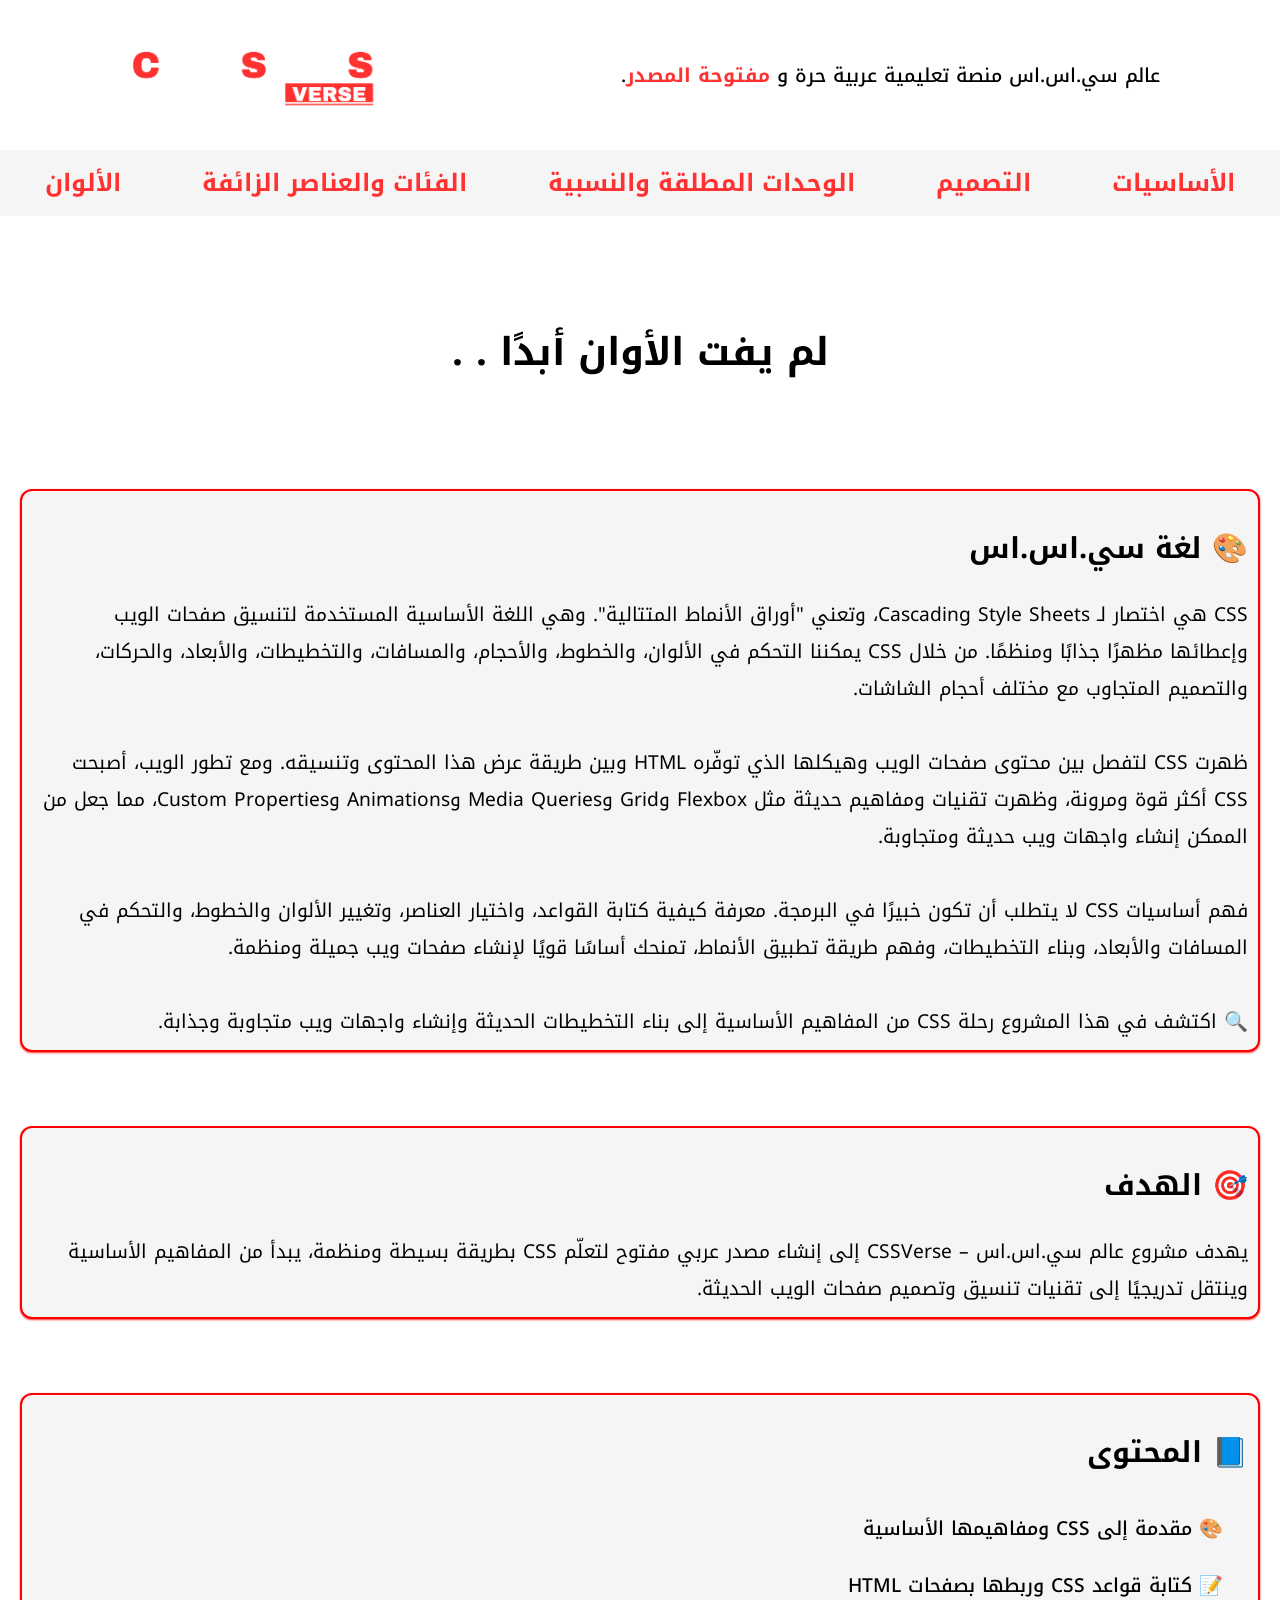
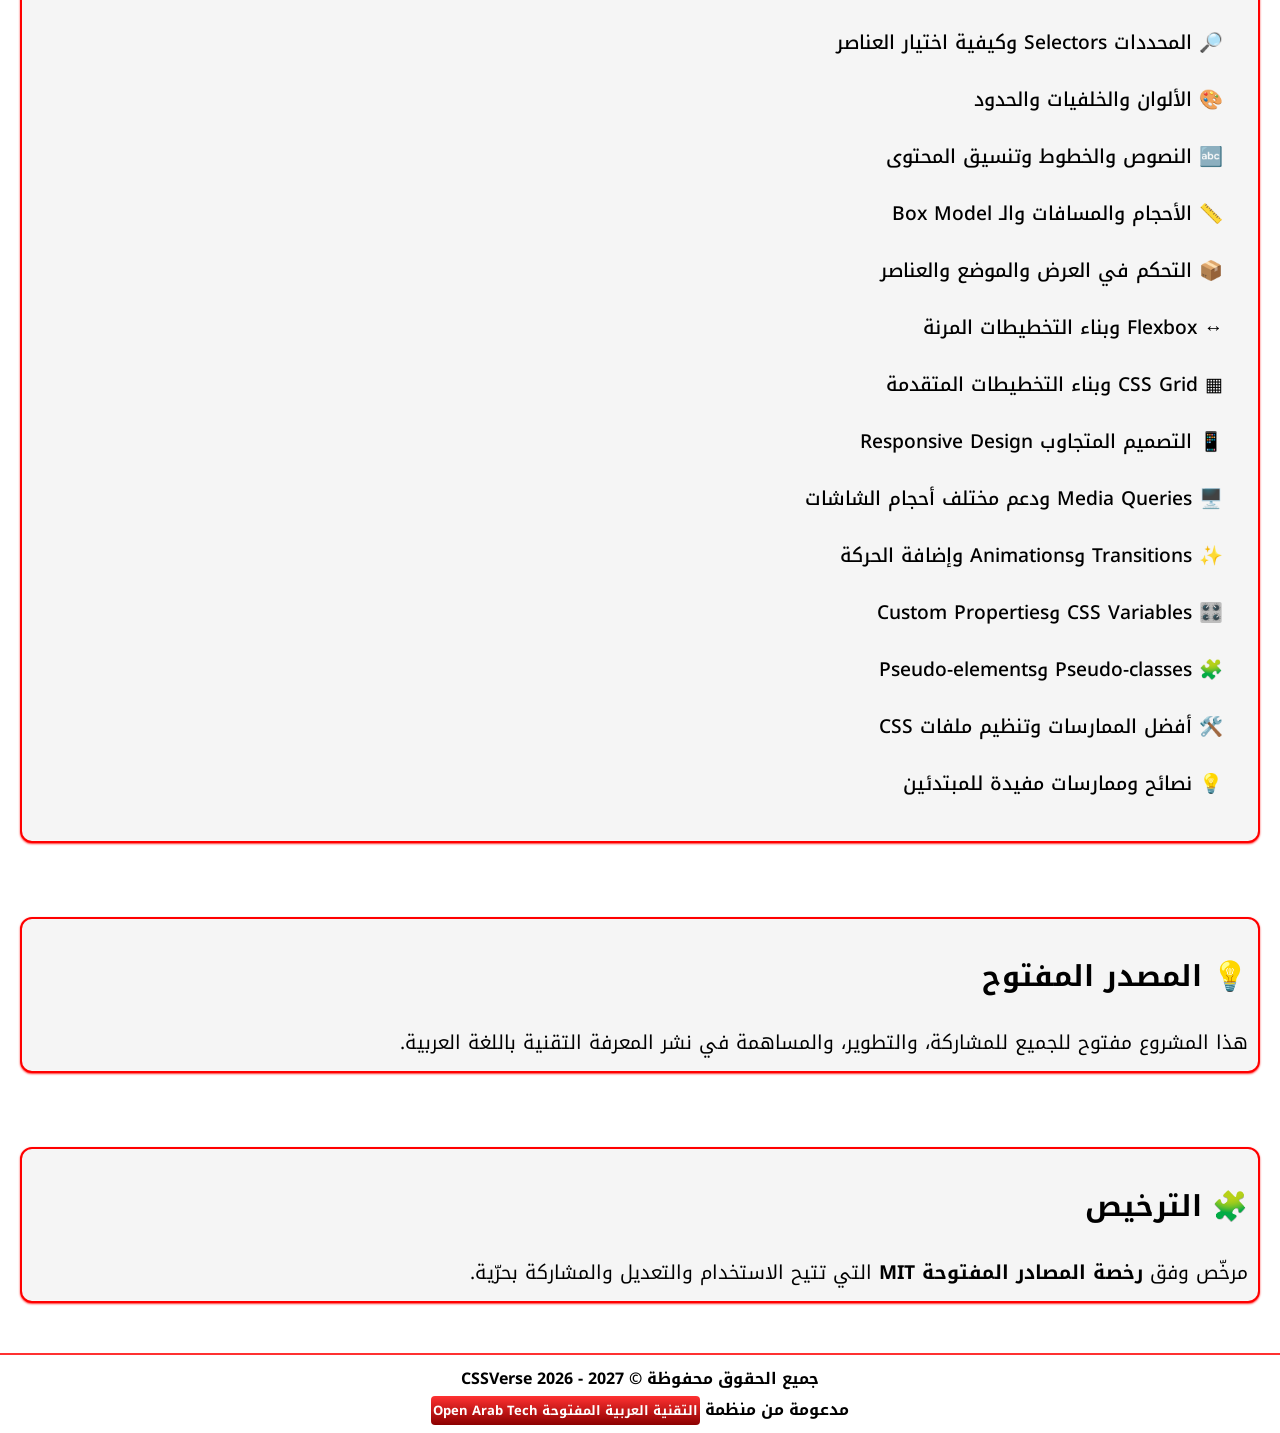
<file: index.html>
<!DOCTYPE html>
<html lang="ar" dir="rtl">
  <head>

    <!-- Primary Meta Tags -->
    <link rel="stylesheet" href="styles.css">
    <script src="config.js"></script>
    <title>CSS VERSE عالم سي.اس.اس</title>
    <meta name="description" content="تعلم CSS بالعربية بطريقة أكاديمية ومجانية">
    <meta name="version" content="0.0.1">
    <link rel="manifest" href="/site.webmanifest">
    <meta name="theme-color" content="#0d6efd">

    <link rel="preconnect" href="https://fonts.googleapis.com">
    <link rel="preconnect" href="https://fonts.gstatic.com" crossorigin>
    <link href="https://fonts.googleapis.com/css2?family=Noto+Kufi+Arabic:wght@100..900&display=swap" rel="stylesheet">

    <!-- Canonical URL -->
    <link rel="canonical" href="https://openarabtech.github.io/CSSVerse/">

    <!-- Language & Charset -->
    <meta charset="UTF-8">
    <meta name="viewport" content="width=device-width, initial-scale=1.0">
    <meta name="robots" content="index, follow">
    <meta http-equiv="X-UA-Compatible" content="IE=edge">
    <meta name="language" content="ar">
    <meta name="author" content="Open Arab Tech">

    <!-- Open Graph / Facebook -->
  <meta property="og:type" content="website">
  <meta property="og:url" content="https://openarabtech.github.io/CSSVerse/">
  <meta property="og:title" content="CSS VERSE — عالم سي.اس.اس">
  <meta property="og:description" content="تعلم CSS بالعربية بطريقة أكاديمية ومجانية">
  <meta property="og:image" content="https://openarabtech.github.io/ComputersVerse/assets/CSSVerseCover.png">

  <!-- Twitter -->
  <meta name="twitter:card" content="summary_large_image">
  <meta name="twitter:url" content="https://openarabtech.github.io/CSSVerse/">
  <meta name="twitter:title" content="CSS VERSE — عالم سي.اس.اس">
  <meta name="twitter:description" content="تعلم CSS بالعربية بطريقة أكاديمية ومجانية">
  <meta name="twitter:image" content="https://openarabtech.github.io/ComputersVerse/assets/CSSVerseCover.png">

  <!-- Favicon -->
  <link rel="icon" type="image/png" href="favicon.png">

  <!-- Keywords (optional, not heavily used by Google but useful for other engines) -->
  <meta name="keywords" content="CSS, تعلم سي.اس.اس, arabic سي.اس.اس course, openarabtech, cssverse, web development,  سي.اس.اس, تعليم سي.اس.اس">

  <!-- Structured Data (JSON-LD Schema.org for Google) -->
  <script type="application/ld+json">
  {
    "@context": "https://schema.org",
    "@type": "WebSite",
    "name": "CSSVerse",
    "url": "https://openarabtech.github.io/CSSVerse/",
    "description": "تعلم CSS بالعربية بطريقة أكاديمية ومجانية",
    "publisher": {
      "@type": "Organization",
      "name": "Open Arab Tech",
      "url": "https://github.com/openarabtech"
    }
  }
  </script>

  </head>

  <body>

    <!--Start Header-->
    <header>
      <div class="open-source">
        <p>عالم سي.اس.اس منصة تعليمية عربية حرة و <a href="https://github.com/openarabtech/CSSVerse" target="__blank"><strong>مفتوحة المصدر</strong></a>.</p>
      </div>
      <div dir="ltr" class="opens">
        <img id="logo" src="assets/CSSVerseLogo.png" alt="CSS VERSE logo">
      </div>
    </header>
    <!--Ends  Header-->



    
    <!--Start Navbar-->
    <nav class="navbar">
      <ul class="nav-links">
        <li>
          <a href="src/basics/index.html">الأساسيات</a>
        </li>
        <li>
          <a href="src/design/index.html">التصميم</a>
        </li>
        <li>
          <a href="src/absolute-and-relative-units/index.html">الوحدات المطلقة والنسبية</a>
        </li>
        <li>
          <a href="src/pseudo-classes-and-elements/index.html">الفئات والعناصر الزائفة</a>
        </li>
        <li>
          <a href="src/colors/index.html">الألوان</a>
        </li>
      </ul>
    </nav>
    <!--End Navbar-->

    <main>

      <h1>لم يفت الأوان أبدًا . .</h1>
    
      <section class="blur-box">
        
          <h2>🎨 لغة سي.اس.اس</h2>
          <p>CSS هي اختصار لـ Cascading Style Sheets، وتعني "أوراق الأنماط المتتالية". وهي اللغة الأساسية المستخدمة لتنسيق صفحات الويب وإعطائها مظهرًا جذابًا ومنظمًا. من خلال CSS يمكننا التحكم في الألوان، والخطوط، والأحجام، والمسافات، والتخطيطات، والأبعاد، والحركات، والتصميم المتجاوب مع مختلف أحجام الشاشات.</p>
          <br>

          <p>ظهرت CSS لتفصل بين محتوى صفحات الويب وهيكلها الذي توفّره HTML وبين طريقة عرض هذا المحتوى وتنسيقه. ومع تطور الويب، أصبحت CSS أكثر قوة ومرونة، وظهرت تقنيات ومفاهيم حديثة مثل Flexbox وGrid وMedia Queries وAnimations وCustom Properties، مما جعل من الممكن إنشاء واجهات ويب حديثة ومتجاوبة.</p>
          <br>

          <p>فهم أساسيات CSS لا يتطلب أن تكون خبيرًا في البرمجة. معرفة كيفية كتابة القواعد، واختيار العناصر، وتغيير الألوان والخطوط، والتحكم في المسافات والأبعاد، وبناء التخطيطات، وفهم طريقة تطبيق الأنماط، تمنحك أساسًا قويًا لإنشاء صفحات ويب جميلة ومنظمة.</p>
          <br>

          <p>🔍 اكتشف في هذا المشروع رحلة CSS من المفاهيم الأساسية إلى بناء التخطيطات الحديثة وإنشاء واجهات ويب متجاوبة وجذابة.</p>
        
      </section>

      <br><br>

      <section class="blur-box">
        
          <h2>🎯 الهدف</h2>
          <p>يهدف مشروع عالم سي.اس.اس – CSSVerse إلى إنشاء مصدر عربي مفتوح لتعلّم CSS بطريقة بسيطة ومنظمة، يبدأ من المفاهيم الأساسية وينتقل تدريجيًا إلى تقنيات تنسيق وتصميم صفحات الويب الحديثة.</p>
          
       
      </section>

      <br><br>

      <section class="blur-box">
        
          <h2>📘 المحتوى</h2>
          
            <ul>
              <li>🎨 مقدمة إلى CSS ومفاهيمها الأساسية</li>
              <li>📝 كتابة قواعد CSS وربطها بصفحات HTML</li>
              <li>🔎 المحددات Selectors وكيفية اختيار العناصر</li>
              <li>🎨 الألوان والخلفيات والحدود</li>
              <li>🔤 النصوص والخطوط وتنسيق المحتوى</li>
              <li>📏 الأحجام والمسافات والـ Box Model</li>
              <li>📦 التحكم في العرض والموضع والعناصر</li>
              <li>↔️ Flexbox وبناء التخطيطات المرنة</li>
              <li>▦ CSS Grid وبناء التخطيطات المتقدمة</li>
              <li>📱 التصميم المتجاوب Responsive Design</li>
              <li>🖥️ Media Queries ودعم مختلف أحجام الشاشات</li>
              <li>✨ Transitions وAnimations وإضافة الحركة</li>
              <li>🎛️ CSS Variables وCustom Properties</li>
              <li>🧩 Pseudo-classes وPseudo-elements</li>
              <li>🛠️ أفضل الممارسات وتنظيم ملفات CSS</li>
              <li>💡 نصائح وممارسات مفيدة للمبتدئين</li>
            </ul>
          
        
      </section>

      <br><br>

      <section class="blur-box">
        
          <h2>💡 المصدر المفتوح</h2>
          <p>هذا المشروع مفتوح للجميع للمشاركة، والتطوير، والمساهمة في نشر المعرفة التقنية باللغة العربية.</p>
        
      </section>

      <br><br>

      <section class="blur-box">
        
          <h2>🧩 الترخيص </h2>
          <p>مرخّص وفق <strong>رخصة المصادر المفتوحة</strong> <strong>MIT</strong> التي تتيح الاستخدام والتعديل والمشاركة بحرّية.</p>
        
      </section>


    </main>
      
      
  




    <!--Start Footer-->
    <footer>
      <p>جميع الحقوق محفوظة <span dir="ltr">CSSVerse 2026 - 2027 ©</span></p>
      
      <p class="support"><strong>مدعومة من منظمة <a id="myLink" target=__blank>التقنية العربية المفتوحة Open Arab Tech</a></strong></p>
    </footer>
    <!--Ends Footer-->








  <script>
  document.getElementById("myLink").href = SITE_LINK;
  </script>

  </body>
</html>
</file>
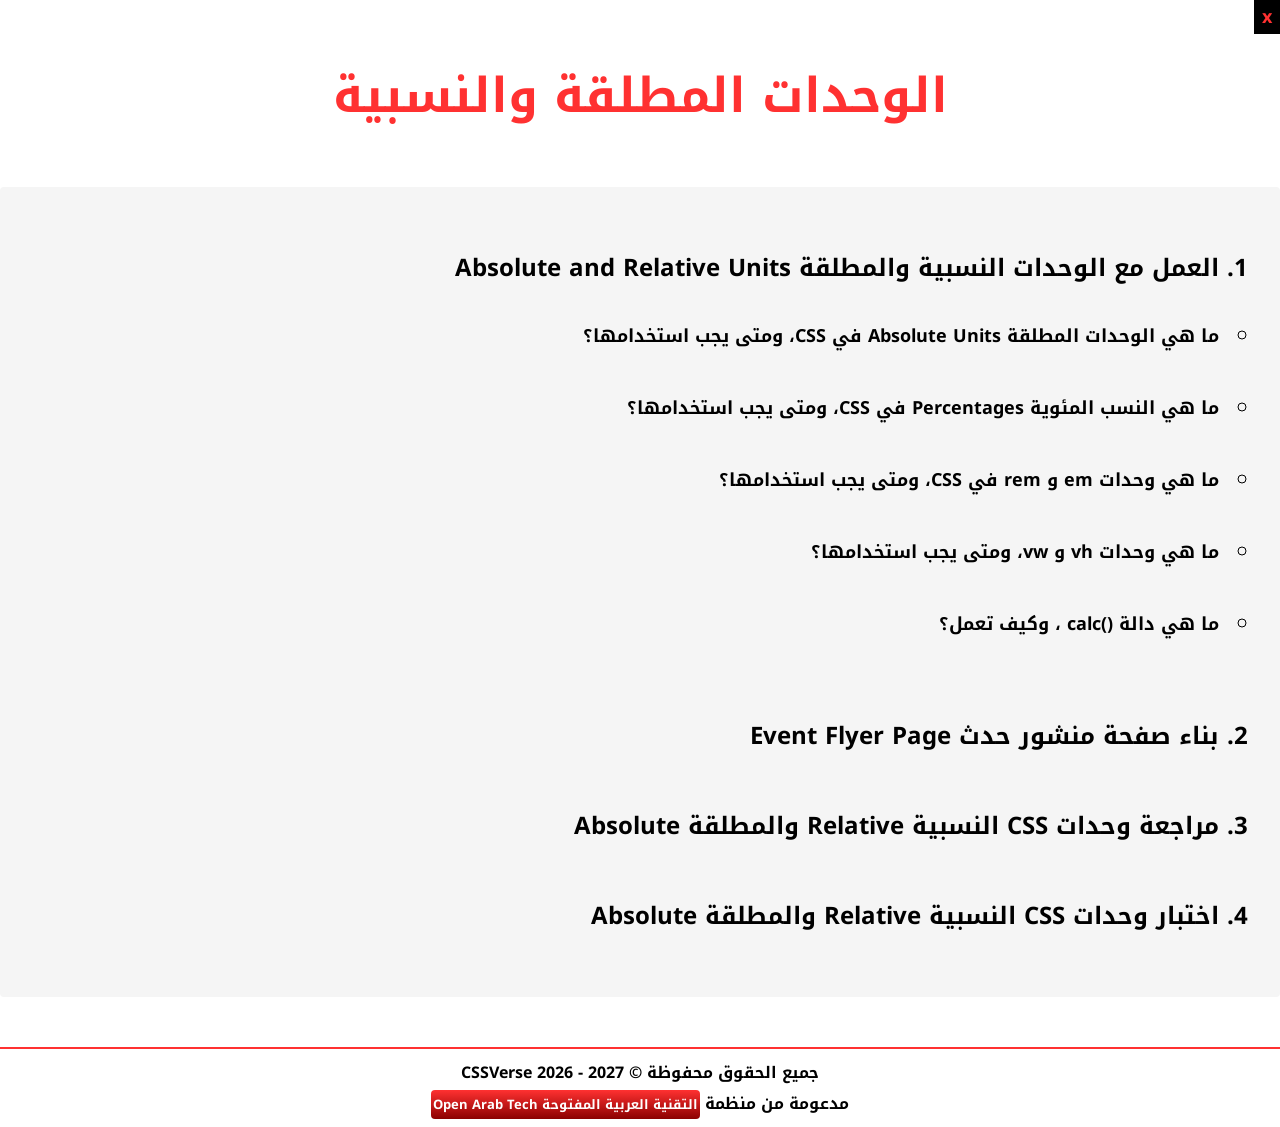
<file: src/absolute-and-relative-units/index.html>
<!DOCTYPE html>
<html lang="ar" dir="rtl">
<head>

	<meta charset="UTF-8" />
	<meta name="viewport" content="width=device-width, initial-scale=1.0">
	<meta name="description" content="الوحدات المطلقة والنسبية"/>
    <link rel="stylesheet" href="../styles/styles.css">
    <script src="../../config.js"></script>
	<link rel="icon" type="image/x-icon" href="../../favicon.png">
	<title>CSSVerse | الوحدات المطلقة والنسبية</title>
	<link rel="preconnect" href="https://fonts.googleapis.com">
	<link rel="preconnect" href="https://fonts.gstatic.com" crossorigin>
	<link href="https://fonts.googleapis.com/css2?family=Noto+Kufi+Arabic:wght@100..900&display=swap" rel="stylesheet">

</head>

<body>

<header>
	<a class="black" href="../../index.html">x</a>
	<h1>الوحدات المطلقة والنسبية</h1>
</header>


<main>
	
<nav class="navbar">
	<ol class="nav-links">

		<li>
            <a href="./working-with-relative-and-absolute-units/What-Are-Absolute-Units-in-CSS-and-When-Should-You-Use-Them.html">العمل مع الوحدات النسبية والمطلقة Absolute and Relative Units</a>  
            <ul class="second-navlinks">
                <li>
                    <a href="./working-with-relative-and-absolute-units/What-Are-Absolute-Units-in-CSS-and-When-Should-You-Use-Them.html">ما هي الوحدات المطلقة Absolute Units  في CSS، ومتى يجب استخدامها؟</a>
                </li>
                <li>
                    <a href="./working-with-relative-and-absolute-units/What-Are-Percentages-in-CSS-and-When-Should-You-Use-Them.html">ما هي النسب المئوية Percentages في CSS، ومتى يجب استخدامها؟</a>
                </li>
                <li>
                    <a href="./working-with-relative-and-absolute-units/What-Are-ems-and-rems-in-CSS-and-When-Should-You-Use-Them.html">ما هي وحدات em و rem في CSS، ومتى يجب استخدامها؟</a>
                </li>
                <li>
                    <a href="./working-with-relative-and-absolute-units/What-Are-vh-and-vw-Units-and-When-Should-You-Use-Them.html">ما هي وحدات vh و vw، ومتى يجب استخدامها؟</a>
                </li>
                <li>
                    <a href="./working-with-relative-and-absolute-units/What-Is-the-calc-Function-and-How-Does-It-Work.html">ما هي دالة <span dir="ltr">calc()</span> ، وكيف تعمل؟</a>
                </li>
            </ul>
        </li>    

        <li>
            <a href="./build-an-event-flyer-page/Build-an-Event-Flyer-Page.html">بناء صفحة منشور حدث Event Flyer Page</a>
        </li>
        
        <li>
            <a href="./css-relative-and-absolute-units-review/CSS-Relative-and-Absolute-Units-Review.html">مراجعة وحدات CSS النسبية Relative والمطلقة Absolute</a>
        </li>
        <li>
            <a href="./css-relative-and-absolute-units-quiz/CSS-Relative-and-Absolute-Units-Quiz.html">اختبار وحدات CSS النسبية Relative والمطلقة Absolute</a>
        </li>
        

	</ol>
</nav>

</main>



<!--Start Footer-->
    <footer>
      <p>جميع الحقوق محفوظة <span dir="ltr">CSSVerse 2026 - 2027 ©</span></p>
      
      <p class="support"><strong>مدعومة من منظمة <a id="myLink" target=__blank>التقنية العربية المفتوحة Open Arab Tech</a></strong></p>
    </footer>
<!--Ends Footer-->









<script>
  document.getElementById("myLink").href = SITE_LINK;
</script>


</body>
</html>
</file>
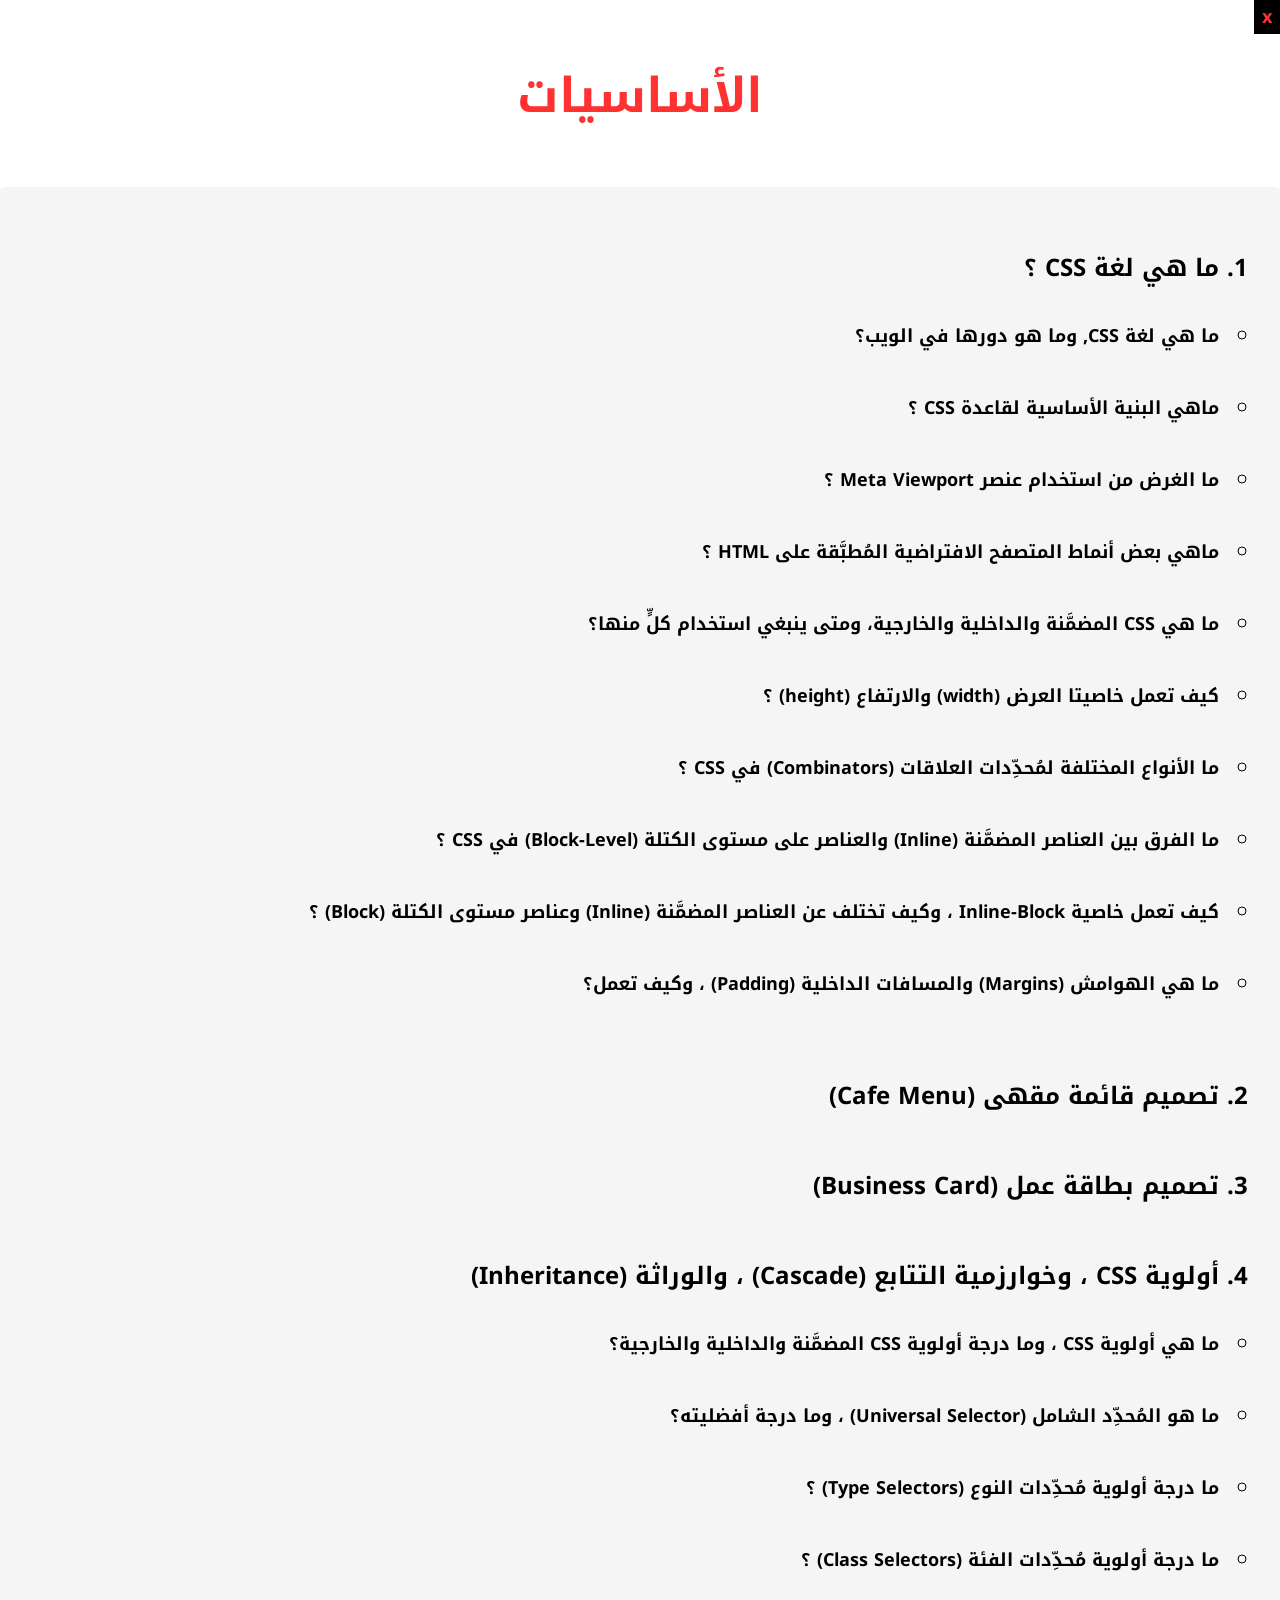
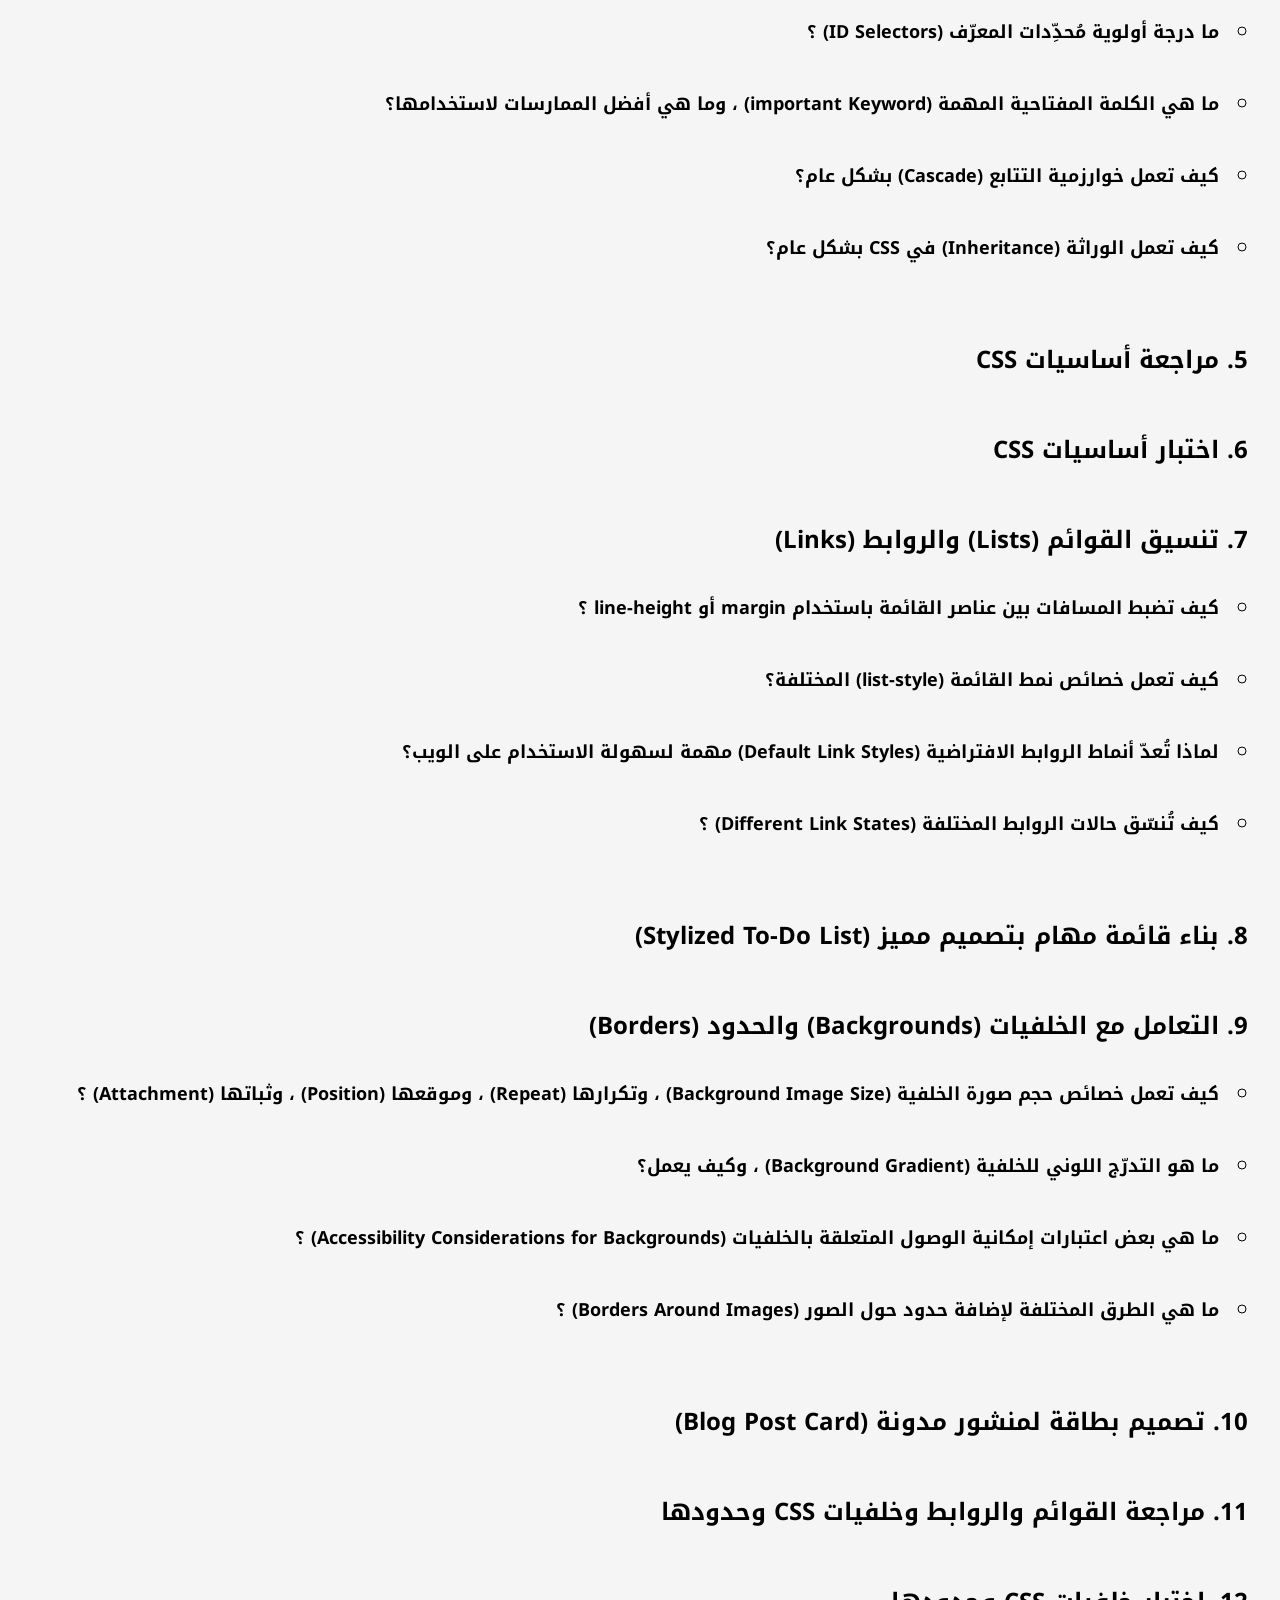
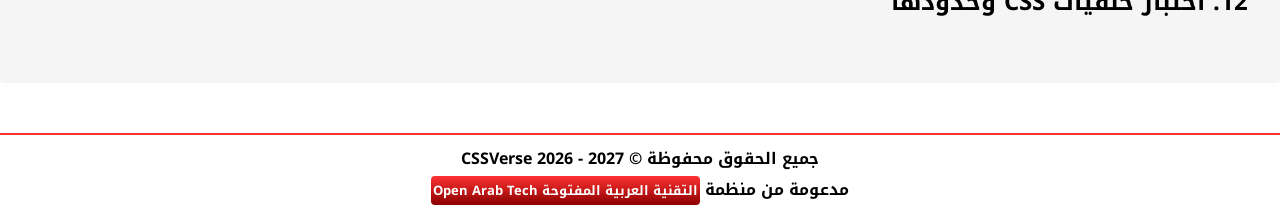
<file: src/basics/index.html>
<!DOCTYPE html>
<html lang="ar" dir="rtl">
<head>

	<meta charset="UTF-8" />
	<meta name="viewport" content="width=device-width, initial-scale=1.0">
	<meta name="description" content="أساسيات سي.اس.اس"/>
    <link rel="stylesheet" href="../styles/styles.css">
    <script src="../../config.js"></script>
	<link rel="icon" type="image/x-icon" href="../../favicon.png">
	<title>CSSVerse | الأساسيات</title>
	<link rel="preconnect" href="https://fonts.googleapis.com">
	<link rel="preconnect" href="https://fonts.gstatic.com" crossorigin>
	<link href="https://fonts.googleapis.com/css2?family=Noto+Kufi+Arabic:wght@100..900&display=swap" rel="stylesheet">

</head>

<body>

<header>
	<a class="black" href="../../index.html">x</a>
	<h1>الأساسيات</h1>
</header>


<main>
	
<nav class="navbar">
	<ol class="nav-links">

		<li>
            <a href="./what-is-css/What-Is-CSS-and-What-Is-Its-Role-On-The-Web.html">ما هي لغة CSS ؟</a>  
            <ul class="second-navlinks">
                <li>
                    <a href="./what-is-css/What-Is-CSS-and-What-Is-Its-Role-On-The-Web.html">ما هي لغة CSS, وما هو دورها في الويب؟</a>
                </li>
                <li>
                    <a href="./what-is-css/What-Is-the-Basic-Anatomy-of-a-CSS-Rule.html">ماهي البنية الأساسية لقاعدة CSS ؟</a>
                </li>
                <li>
                    <a href="./what-is-css/What-Is-the-Meta-Viewport-Element-Used-For.html">ما الغرض من استخدام عنصر Meta Viewport ؟</a>
                </li>
                <li>
                    <a href="./what-is-css/What-Are-Some-Default-Browser-Styles-Applied-to-HTML.html">ماهي بعض أنماط المتصفح الافتراضية المُطبَّقة على HTML ؟</a>
                </li>
                <li>
                    <a href="./what-is-css/What-Are-Inline-Internal-and-External-CSS-and When-Should-You-Use-Each-One.html">ما هي CSS المضمَّنة والداخلية والخارجية، ومتى ينبغي استخدام كلٍّ منها؟</a>
                </li>
                <li>
                    <a href="./what-is-css/How-Do-Width-and-Height-Work.html">كيف تعمل خاصيتا العرض (width) والارتفاع (height) ؟</a>
                </li>
                <li>
                    <a href="./what-is-css/What-Are-the-Different-Types-of-CSS-Combinators.html">ما الأنواع المختلفة لمُحدِّدات العلاقات (Combinators) في CSS ؟</a>
                </li>
                <li>
                    <a href="./what-is-css/What-Is-the-Difference-Between-Inline-and-Block-Level-Elements-in-CSS.html">ما الفرق بين العناصر المضمَّنة (Inline) والعناصر على مستوى الكتلة (Block-Level) في CSS ؟</a>
                </li>
                <li>
                    <a href="./what-is-css/How-Does-Inline-Block-Work-and-How-Does-It-Differ-from-Inline-and-Block-Elements.html">كيف تعمل خاصية Inline-Block ، وكيف تختلف عن العناصر المضمَّنة (Inline) وعناصر مستوى الكتلة (Block) ؟</a>
                </li>
                <li>
                    <a href="./what-is-css/What-Are-Margins-and-Padding-and-How-Do-They-Work.html">ما هي الهوامش (Margins) والمسافات الداخلية (Padding) ، وكيف تعمل؟</a>
                </li>
            </ul>
        </li>    
        

        <li>
            <a href="./design-a-cafe-menu/Design-a-Cafe-Menu.html">تصميم قائمة مقهى (Cafe Menu)</a>
        </li>

        <li>
            <a href="./design-a-business-card/Design-a-Business-Card.html">تصميم بطاقة عمل (Business Card)</a>
        </li>

        <li>
            <a href="./css-specificity-the-cascade-algorithm-and-inheritance/What-Is-CSS-Specificity-and-the-Specificity-for-Inline-Internal-and-External-CSS.html">أولوية CSS ، وخوارزمية التتابع (Cascade) ، والوراثة (Inheritance)</a>
            <ul class="second-navlinks">
                <li>
                    <a href="./css-specificity-the-cascade-algorithm-and-inheritance/What-Is-CSS-Specificity-and-the-Specificity-for-Inline-Internal-and-External-CSS.html">ما هي أولوية CSS ، وما درجة أولوية CSS المضمَّنة والداخلية والخارجية؟</a>
                </li>
                <li>
                    <a href="./css-specificity-the-cascade-algorithm-and-inheritance/What-Is-the-Universal-Selector-and-What-Is-Its-Specificity.html">ما هو المُحدِّد الشامل (Universal Selector) ، وما درجة أفضليته؟</a>
                </li>
                <li>
                    <a href="./css-specificity-the-cascade-algorithm-and-inheritance/What-Is-the-Specificity-for-Type-Selectors.html">ما درجة أولوية مُحدِّدات النوع (Type Selectors) ؟</a>
                </li>
                <li>
                    <a href="./css-specificity-the-cascade-algorithm-and-inheritance/What-Is-the-Specificity-for-Class-Selectors.html">ما درجة أولوية مُحدِّدات الفئة (Class Selectors) ؟</a>
                </li>
                <li>
                    <a href="./css-specificity-the-cascade-algorithm-and-inheritance/What-Is-the-Specificity-for-ID-Selectors.html">ما درجة أولوية مُحدِّدات المعرّف (ID Selectors) ؟</a>
                </li>
                <li>
                    <a href="./css-specificity-the-cascade-algorithm-and-inheritance/What-Is-the-important-Keyword-and-What-Are-the-Best-Practices-for-Using-It.html">ما هي الكلمة المفتاحية المهمة (important Keyword) ، وما هي أفضل الممارسات لاستخدامها؟</a>
                </li>
                <li>
                    <a href="./css-specificity-the-cascade-algorithm-and-inheritance/How-Does-the-Cascade-Algorithm-Work-at-a-High-Level.html">كيف تعمل خوارزمية التتابع (Cascade) بشكل عام؟</a>
                </li>
                <li>
                    <a href="./css-specificity-the-cascade-algorithm-and-inheritance/How-Does-Inheritance-Work-with-CSS-at-a-High-Level.html">كيف تعمل الوراثة (Inheritance) في CSS بشكل عام؟</a>
                </li>
            </ul>
        </li>

        <li>
            <a href="./css-fundamentals-review/CSS-Fundamentals-Review.html">مراجعة أساسيات CSS</a>
        </li>

        <li>
            <a href="./css-fundamentals-quiz/CSS-Fundamentals-Quiz.html">اختبار أساسيات CSS</a>
        </li>

        <li>
            <a href="./styling-lists-and-links/How-Do-You-Space-List-Items-Using-margin-or-line-height.html">تنسيق القوائم (Lists) والروابط (Links)</a>
            <ul class="second-navlinks">
                <li>
                    <a href="./styling-lists-and-links/How-Do-You-Space-List-Items-Using-margin-or-line-height.html">كيف تضبط المسافات بين عناصر القائمة باستخدام margin أو line-height ؟</a>
                </li>
                <li>
                    <a href="./styling-lists-and-links/How-Do-the-Different-list-style-Properties-Work.html">كيف تعمل خصائص نمط القائمة (list-style) المختلفة؟</a>
                </li>
                <li>
                    <a href="./styling-lists-and-links/Why-Are-Default-Link-Styles-Important-for-Usability-on-the-Web.html">لماذا تُعدّ أنماط الروابط الافتراضية (Default Link Styles) مهمة لسهولة الاستخدام على الويب؟</a>
                </li>
                <li>
                    <a href="./styling-lists-and-links/How-Do-You-Style-the-Different-Link-States.html">كيف تُنسّق حالات الروابط المختلفة (Different Link States) ؟</a>
                </li>
            </ul>
        </li>
		

        <li><a href="./build-a-stylized-to-do-list/Build-a-Stylized-To-Do-List.html">بناء قائمة مهام بتصميم مميز (Stylized To-Do List)</a></li>

        <li>
            <a href="./working-with-backgrounds-and-borders/How-Do-Background-Image-Size-Repeat-Position-and-Attachment-Work.html">التعامل مع الخلفيات (Backgrounds) والحدود (Borders)</a>
            <ul class="second-navlinks">
                <li>
                    <a href="./working-with-backgrounds-and-borders/How-Do-Background-Image-Size-Repeat-Position-and-Attachment-Work.html">كيف تعمل خصائص حجم صورة الخلفية (Background Image Size) ، وتكرارها (Repeat) ، وموقعها (Position) ، وثباتها (Attachment) ؟</a>
                </li>
                <li>
                    <a href="./working-with-backgrounds-and-borders/What-Is-a-Background-Gradient-and-How-Does-It-Work.html">ما هو التدرّج اللوني للخلفية (Background Gradient) ، وكيف يعمل؟</a>
                </li>
                <li>
                    <a href="./working-with-backgrounds-and-borders/What-Are-Some-Accessibility-Considerations-for-Backgrounds.html">ما هي بعض اعتبارات إمكانية الوصول المتعلقة بالخلفيات (Accessibility Considerations for Backgrounds) ؟</a>
                </li>
                <li>
                    <a href="./working-with-backgrounds-and-borders/What-Are-the-Different-Ways-You-Can-Add-Borders-Around-Images.html">ما هي الطرق المختلفة لإضافة حدود حول الصور (Borders Around Images) ؟</a>
                </li>
            </ul>
        </li>
        

        <li><a href="./design-a-blog-post-card/Design-a-Blog-Post-Card.html">تصميم بطاقة لمنشور مدونة (Blog Post Card)</a></li>

        <li><a href="./lists-links-background-and-borders-review/Lists-Links-Background-and-Borders-Review.html">مراجعة القوائم والروابط وخلفيات CSS وحدودها</a></li>

        <li><a href="./css-backgrounds-and-borders-quiz/CSS-Backgrounds-and-Borders-Quiz.html">اختبار خلفيات CSS وحدودها</a></li>
	</ol>
</nav>

</main>



<!--Start Footer-->
    <footer>
      <p>جميع الحقوق محفوظة <span dir="ltr">CSSVerse 2026 - 2027 ©</span></p>
      
      <p class="support"><strong>مدعومة من منظمة <a id="myLink" target=__blank>التقنية العربية المفتوحة Open Arab Tech</a></strong></p>
    </footer>
<!--Ends Footer-->









<script>
  document.getElementById("myLink").href = SITE_LINK;
</script>


</body>
</html>
</file>
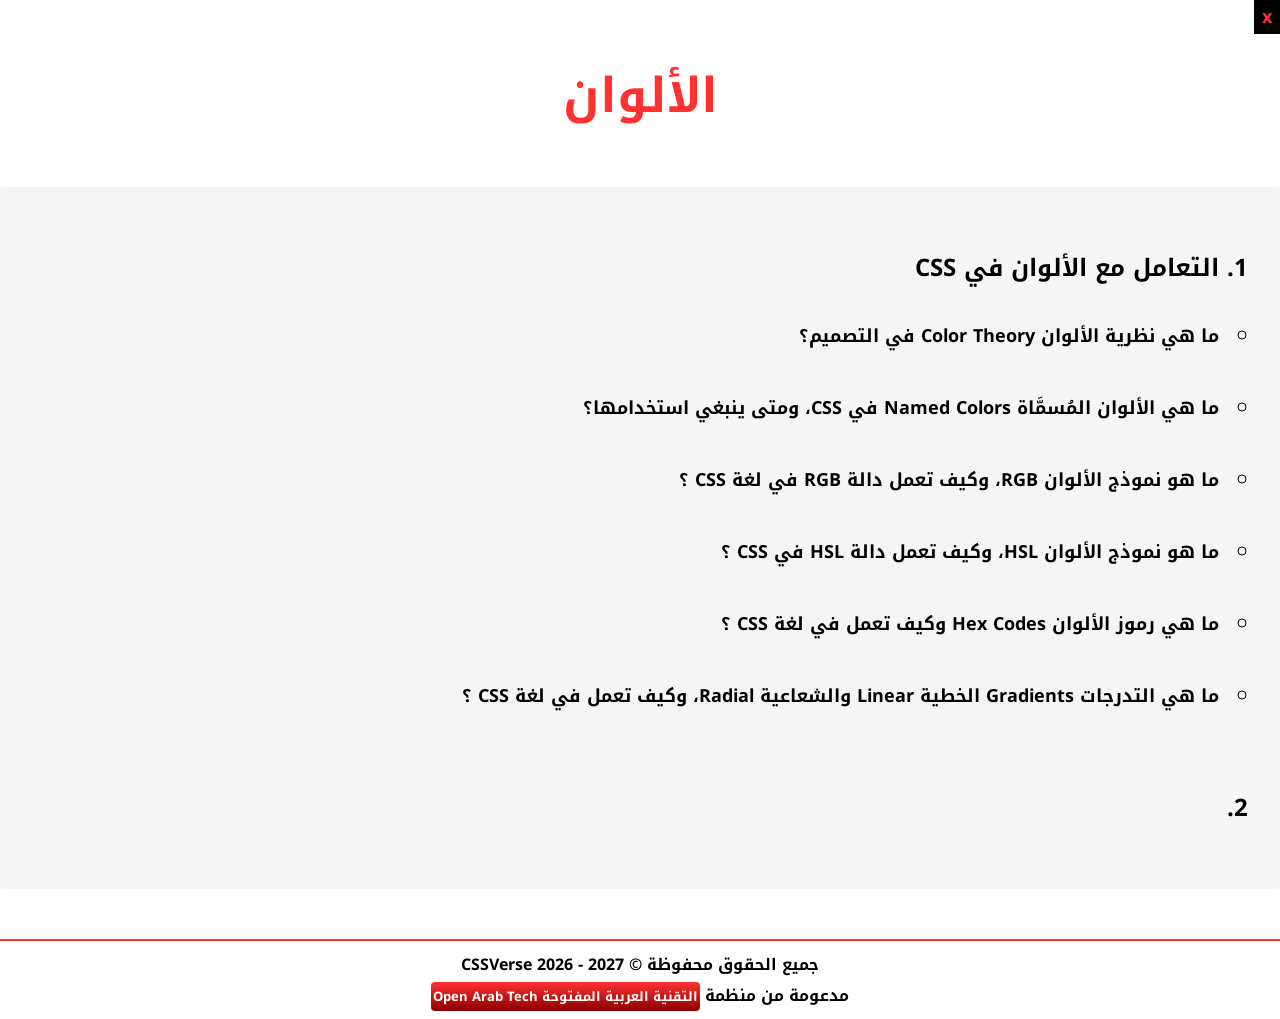
<file: src/colors/index.html>
<!DOCTYPE html>
<html lang="ar" dir="rtl">
<head>

	<meta charset="UTF-8" />
	<meta name="viewport" content="width=device-width, initial-scale=1.0">
	<meta name="description" content="الألوان"/>
    <link rel="stylesheet" href="../styles/styles.css">
    <script src="../../config.js"></script>
	<link rel="icon" type="image/x-icon" href="../../favicon.png">
	<title>CSSVerse | الألوان</title>
	<link rel="preconnect" href="https://fonts.googleapis.com">
	<link rel="preconnect" href="https://fonts.gstatic.com" crossorigin>
	<link href="https://fonts.googleapis.com/css2?family=Noto+Kufi+Arabic:wght@100..900&display=swap" rel="stylesheet">

</head>

<body>

<header>
	<a class="black" href="../../index.html">x</a>
	<h1>الألوان</h1>
</header>


<main>
	
<nav class="navbar">
	<ol class="nav-links">

		<li>
            <a href="./working-with-colors-in-css/What-Is-Color-Theory-in-Design.html">التعامل مع الألوان في CSS</a>  
            <ul class="second-navlinks">
                <li>
                    <a href="./working-with-colors-in-css/What-Is-Color-Theory-in-Design.html">ما هي نظرية الألوان Color Theory في التصميم؟</a>
                </li>
                
                <li>
                    <a href="./working-with-colors-in-css/What-Are-Named-Colors-in-CSS-and-When-to-Use-Them.html">ما هي الألوان المُسمَّاة Named Colors في CSS، ومتى ينبغي استخدامها؟</a>
                </li>
                
                <li>
                    <a href="./working-with-colors-in-css/What-Is-the-RGB-Color-Model-and-How-Does-the-RGB-Function-Work-in-CSS.html">ما هو نموذج الألوان RGB، وكيف تعمل دالة RGB في لغة CSS ؟</a>
                </li>
                
                <li>
                    <a href="./working-with-colors-in-css/What-Is-the-HSL-Color-Model-and-How-Does-the-HSL-Function-Work-in-CSS.html">ما هو نموذج الألوان HSL، وكيف تعمل دالة HSL في CSS ؟</a>
                </li>
                
                <li>
                    <a href="./working-with-colors-in-css/What-Are-Hex-Codes-and-How-Do-They-Work-in-CSS.html">ما هي رموز الألوان Hex Codes وكيف تعمل في لغة CSS ؟</a>
                </li>
                
                <li>
                    <a href="./working-with-colors-in-css/What-Are-Linear-and-Radial-Gradients-and-How-Do-They-Work-in-CSS.html">ما هي التدرجات Gradients الخطية Linear والشعاعية Radial، وكيف تعمل في لغة CSS ؟</a>
                </li>
                
            </ul>
        </li>    

        <li>
            <a href=""></a>
        </li>
        
        
        
       
        

	</ol>
</nav>

</main>



<!--Start Footer-->
    <footer>
      <p>جميع الحقوق محفوظة <span dir="ltr">CSSVerse 2026 - 2027 ©</span></p>
      
      <p class="support"><strong>مدعومة من منظمة <a id="myLink" target=__blank>التقنية العربية المفتوحة Open Arab Tech</a></strong></p>
    </footer>
<!--Ends Footer-->









<script>
  document.getElementById("myLink").href = SITE_LINK;
</script>


</body>
</html>
</file>
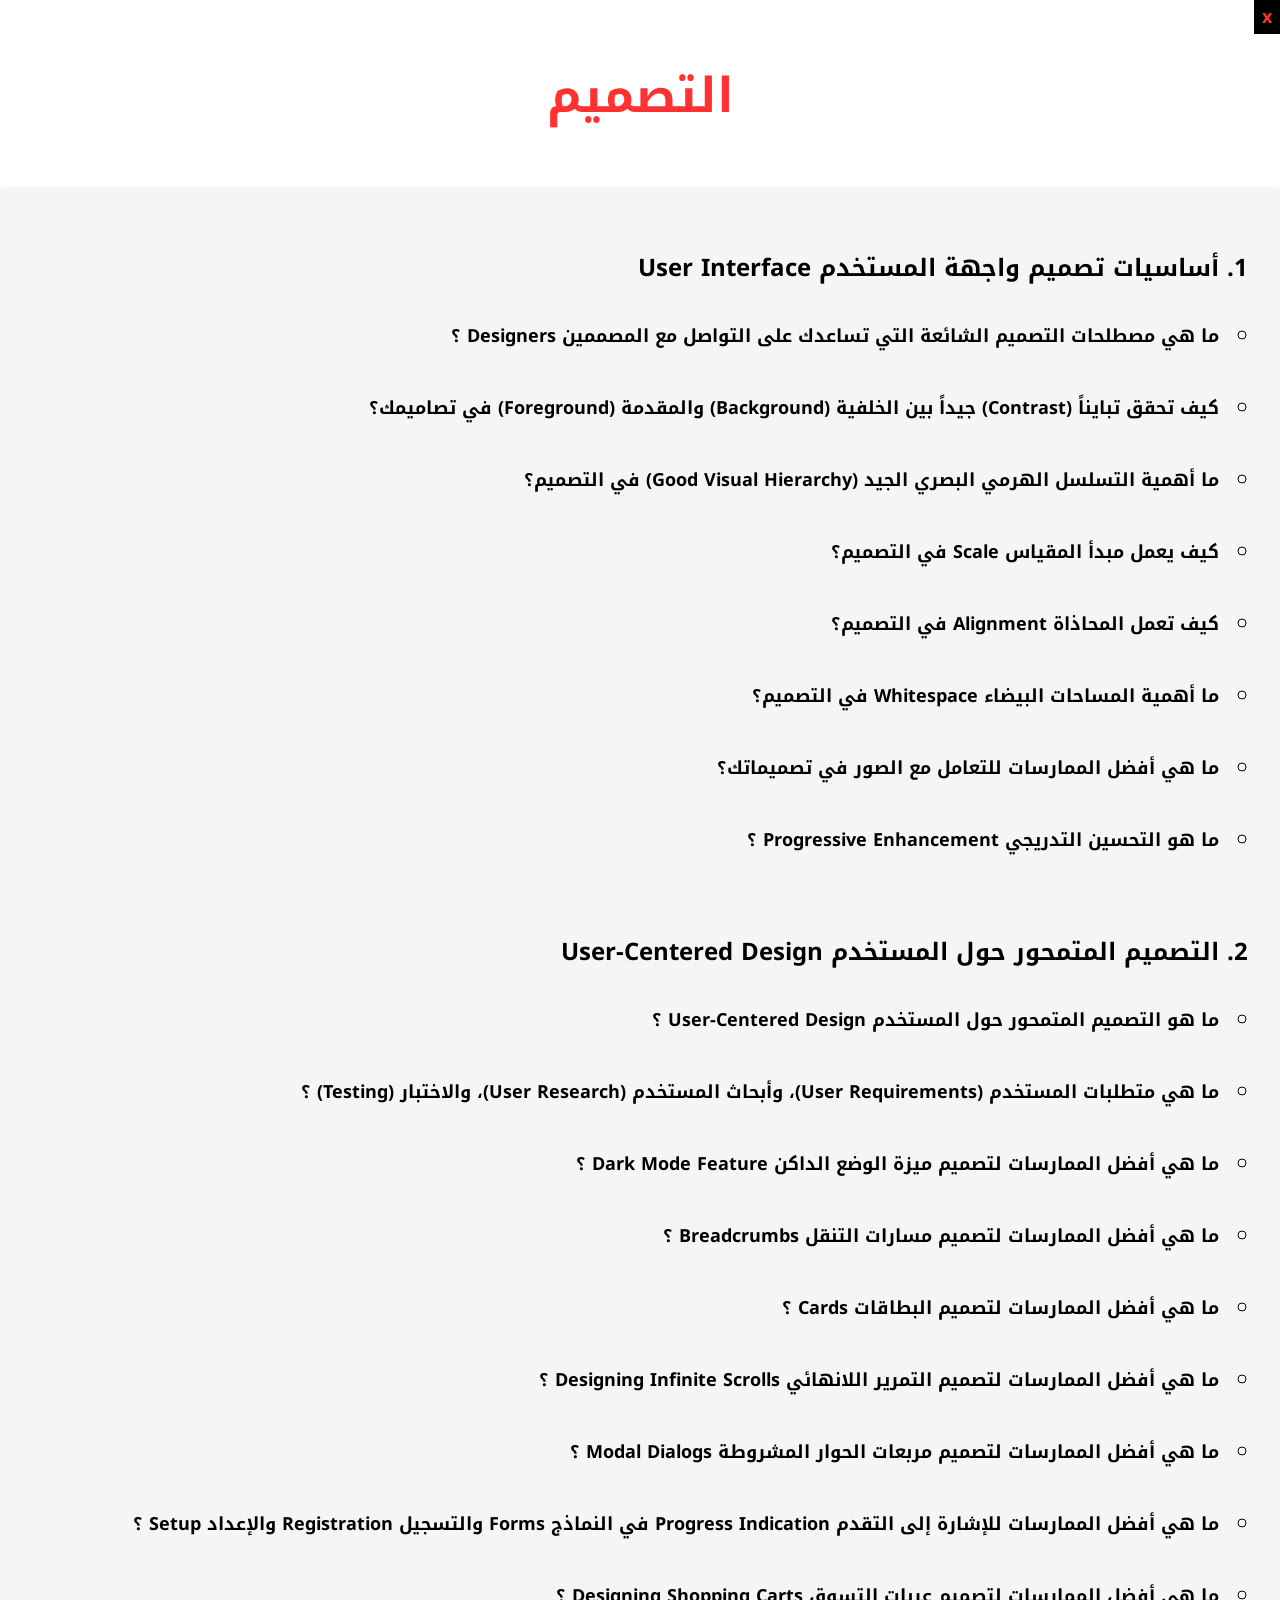
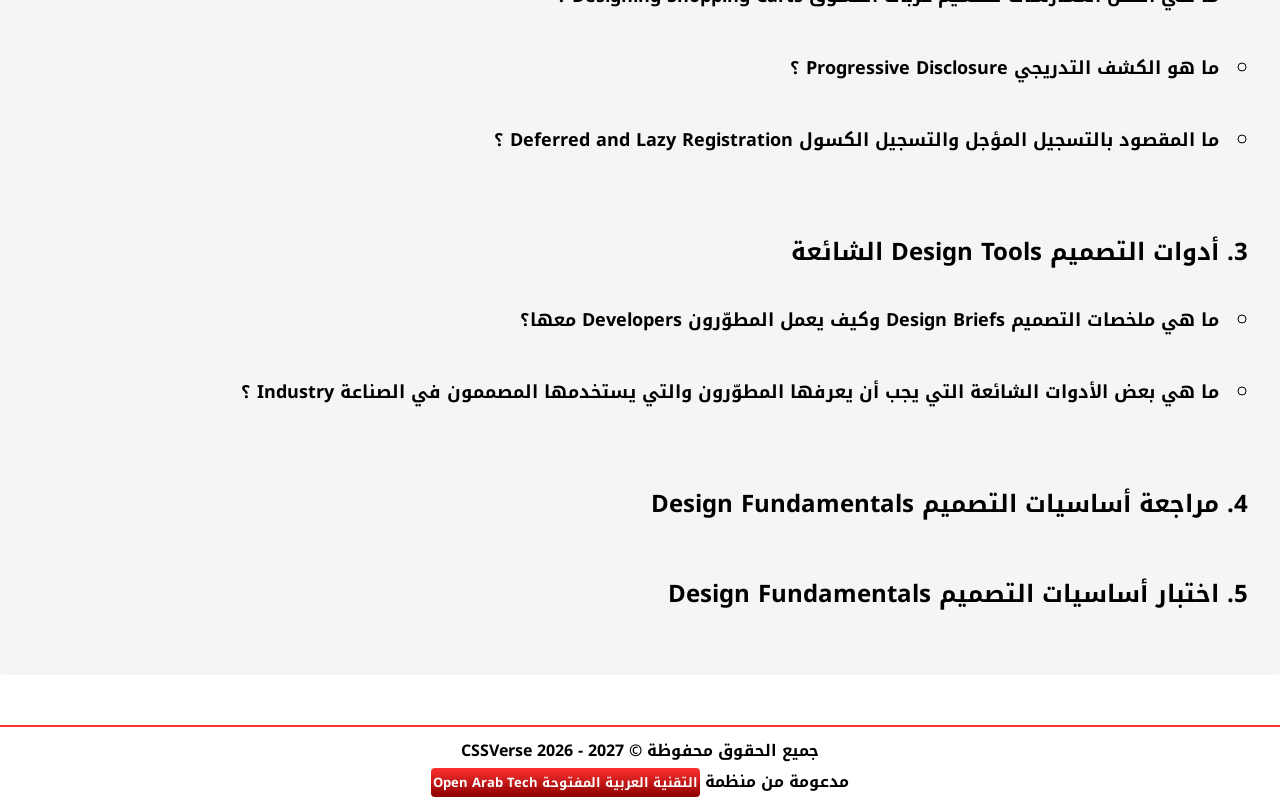
<file: src/design/index.html>
<!DOCTYPE html>
<html lang="ar" dir="rtl">
<head>

	<meta charset="UTF-8" />
	<meta name="viewport" content="width=device-width, initial-scale=1.0">
	<meta name="description" content="التصميم"/>
    <link rel="stylesheet" href="../styles/styles.css">
    <script src="../../config.js"></script>
	<link rel="icon" type="image/x-icon" href="../../favicon.png">
	<title>CSSVerse | التصميم</title>
	<link rel="preconnect" href="https://fonts.googleapis.com">
	<link rel="preconnect" href="https://fonts.gstatic.com" crossorigin>
	<link href="https://fonts.googleapis.com/css2?family=Noto+Kufi+Arabic:wght@100..900&display=swap" rel="stylesheet">

</head>

<body>

<header>
	<a class="black" href="../../index.html">x</a>
	<h1>التصميم</h1>
</header>


<main>
	
<nav class="navbar">
	<ol class="nav-links">

		<li>
            <a href="./user-interface-design-fundamentals/What-Are-Common-Design-Terms-to-Help-You-Communicate-with-Designers.html">أساسيات تصميم واجهة المستخدم User Interface</a>  
            <ul class="second-navlinks">
                <li>
                    <a href="./user-interface-design-fundamentals/What-Are-Common-Design-Terms-to-Help-You-Communicate-with-Designers.html">ما هي مصطلحات التصميم الشائعة التي تساعدك على التواصل مع المصممين Designers ؟</a>
                </li>
                <li>
                    <a href="./user-interface-design-fundamentals/How-Do-You-Create-Good-Background-and-Foreground-Contrast-in-Your-Designs.html">كيف تحقق تبايناً (Contrast) جيداً بين الخلفية (Background) والمقدمة (Foreground) في تصاميمك؟</a>
                </li>
                <li>
                    <a href="./user-interface-design-fundamentals/What-Is-the-Importance-of-Good-Visual-Hierarchy-in-Design.html">ما أهمية التسلسل الهرمي البصري الجيد (Good Visual Hierarchy) في التصميم؟</a>
                </li>
                <li>
                    <a href="./user-interface-design-fundamentals/How-Does-Scale-Work-in-Design.html">كيف يعمل مبدأ المقياس Scale في التصميم؟</a>
                </li>
                <li>
                    <a href="./user-interface-design-fundamentals/How-Does-Alignment-Work-in-Design.html">كيف تعمل المحاذاة Alignment في التصميم؟</a>
                </li>
                <li>
                    <a href="./user-interface-design-fundamentals/What-Is-the-Importance-of-Whitespace-in-Design.html">ما أهمية المساحات البيضاء Whitespace في التصميم؟</a>
                </li>
                <li>
                    <a href="./user-interface-design-fundamentals/What-Are-Best-Practices-for-Working-with-Images-in-Your-Designs.html">ما هي أفضل الممارسات للتعامل مع الصور في تصميماتك؟</a>
                </li>
                <li>
                    <a href="./user-interface-design-fundamentals/What-Is-Progressive-Enhancement.html">ما هو التحسين التدريجي Progressive Enhancement ؟</a>
                </li>
            </ul>
        </li>    
        

        <li>
            <a href="./user-centered-design/What-Is-User-Centered-Design.html">التصميم المتمحور حول المستخدم User-Centered Design</a>
            <ul class="second-navlinks">
                <li>
                    <a href="./user-centered-design/What-Is-User-Centered-Design.html">ما هو التصميم المتمحور حول المستخدم User-Centered Design ؟</a>
                </li>
                <li>
                    <a href="./user-centered-design/What-Are-User-Requirements-User-Research-and-Testing.html">ما هي متطلبات المستخدم (User Requirements)، وأبحاث المستخدم (User Research)، والاختبار (Testing) ؟</a>
                </li>
                <li>
                    <a href="./user-centered-design/What-Are-Best-Practices-for-Designing-a-Dark-Mode-Feature.html">ما هي أفضل الممارسات لتصميم ميزة الوضع الداكن Dark Mode Feature ؟</a>
                </li>
                <li>
                    <a href="./user-centered-design/What-Are-Best-Practices-for-Designing-Breadcrumbs.html">ما هي أفضل الممارسات لتصميم مسارات التنقل Breadcrumbs ؟</a>
                </li>
                <li>
                    <a href="./user-centered-design/What-Are-Best-Practices-for-Designing-Cards.html">ما هي أفضل الممارسات لتصميم البطاقات Cards ؟</a>
                </li>
                <li>
                    <a href="./user-centered-design/What-Are-Best-Practices-for-Designing-Infinite-Scrolls.html">ما هي أفضل الممارسات لتصميم التمرير اللانهائي Designing Infinite Scrolls ؟</a>
                </li>
                <li>
                    <a href="./user-centered-design/What-Are-Best-Practices-for-Designing-Modal-Dialogs.html">ما هي أفضل الممارسات لتصميم مربعات الحوار المشروطة Modal Dialogs ؟</a>
                </li>
                <li>
                    <a href="./user-centered-design/What-Are-Best-Practices-for-Progress-Indication-on-Forms-Registration-and-Setup.html">ما هي أفضل الممارسات للإشارة إلى التقدم Progress Indication في النماذج Forms والتسجيل Registration  والإعداد Setup ؟</a>
                </li>
                <li>
                    <a href="./user-centered-design/What-Are-Best-Practices-for-Designing-Shopping-Carts.html">ما هي أفضل الممارسات لتصميم عربات التسوق Designing Shopping Carts ؟</a>
                </li>
                <li>
                    <a href="./user-centered-design/What-Is-Progressive-Disclosure.html">ما هو الكشف التدريجي Progressive Disclosure ؟</a>
                </li>
                <li>
                    <a href="./user-centered-design/What-Is-Deferred-and-Lazy-Registration.html">ما المقصود بالتسجيل المؤجل والتسجيل الكسول Deferred and Lazy Registration ؟</a>
                </li>
            </ul>
        </li>

        <li>
            <a href="./common-design-tools/What-Are-Design-Briefs-and-How-Do-Developers-Work-with-Them.html">أدوات التصميم Design Tools الشائعة</a>
            <ul class="second-navlinks">
                <li>
                    <a href="./common-design-tools/What-Are-Design-Briefs-and-How-Do-Developers-Work-with-Them.html">ما هي ملخصات التصميم Design Briefs وكيف يعمل المطوّرون Developers معها؟</a>
                </li>
                <li>
                    <a href="./common-design-tools/What-Are-Some-Common-Tools-Developers-Should-Know-About-That-Are-Used-by-Designers-in-the-Industry.html">ما هي بعض الأدوات الشائعة التي يجب أن يعرفها المطوّرون والتي يستخدمها المصممون في الصناعة Industry ؟</a>
                </li>
            </ul>
        </li>

        <li>
            <a href="./design-fundamentals-review/Design-Fundamentals-Review.html">مراجعة أساسيات التصميم Design Fundamentals</a>
        </li>
        <li>
            <a href="./design-fundamentals-quiz/Design-Fundamentals-Quiz.html">اختبار أساسيات التصميم Design Fundamentals</a>
        </li>

	</ol>
</nav>

</main>



<!--Start Footer-->
    <footer>
      <p>جميع الحقوق محفوظة <span dir="ltr">CSSVerse 2026 - 2027 ©</span></p>
      
      <p class="support"><strong>مدعومة من منظمة <a id="myLink" target=__blank>التقنية العربية المفتوحة Open Arab Tech</a></strong></p>
    </footer>
<!--Ends Footer-->









<script>
  document.getElementById("myLink").href = SITE_LINK;
</script>


</body>
</html>
</file>
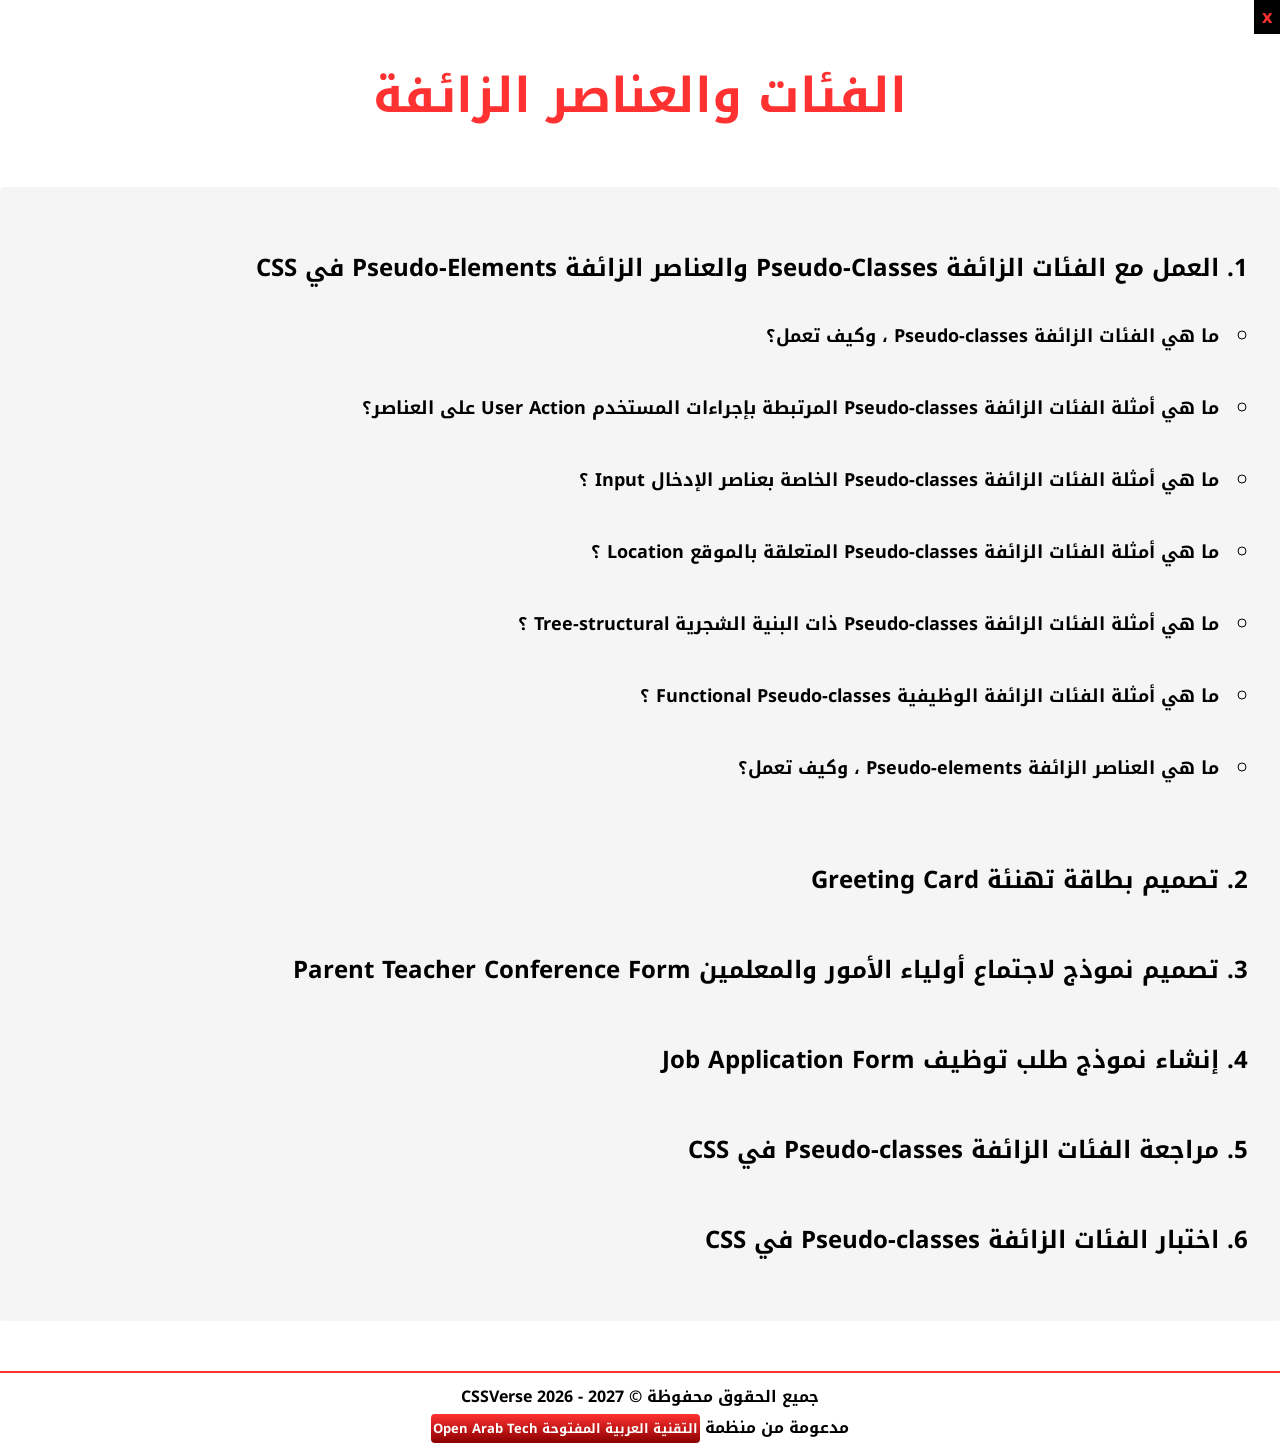
<file: src/pseudo-classes-and-elements/index.html>
<!DOCTYPE html>
<html lang="ar" dir="rtl">
<head>

	<meta charset="UTF-8" />
	<meta name="viewport" content="width=device-width, initial-scale=1.0">
	<meta name="description" content="الفئات والعناصر الزائفة"/>
    <link rel="stylesheet" href="../styles/styles.css">
    <script src="../../config.js"></script>
	<link rel="icon" type="image/x-icon" href="../../favicon.png">
	<title>CSSVerse | الفئات والعناصر الزائفة</title>
	<link rel="preconnect" href="https://fonts.googleapis.com">
	<link rel="preconnect" href="https://fonts.gstatic.com" crossorigin>
	<link href="https://fonts.googleapis.com/css2?family=Noto+Kufi+Arabic:wght@100..900&display=swap" rel="stylesheet">

</head>

<body>

<header>
	<a class="black" href="../../index.html">x</a>
	<h1>الفئات والعناصر الزائفة</h1>
</header>


<main>
	
<nav class="navbar">
	<ol class="nav-links">

		<li>
            <a href="./working-with-pseudo-classes-and-pseudo-elements-in-css/What-Are-Pseudo-classes-and-How-Do-They-Work.html">العمل مع الفئات الزائفة Pseudo-Classes والعناصر الزائفة Pseudo-Elements في CSS</a>  
            <ul class="second-navlinks">
                <li>
                    <a href="./working-with-pseudo-classes-and-pseudo-elements-in-css/What-Are-Pseudo-classes-and-How-Do-They-Work.html">ما هي الفئات الزائفة  Pseudo-classes ، وكيف تعمل؟</a>
                </li>
                <li>
                    <a href="./working-with-pseudo-classes-and-pseudo-elements-in-css/What-Are-Examples-of-Element-User-Action-Pseudo-classes.html">ما هي أمثلة الفئات الزائفة Pseudo-classes المرتبطة بإجراءات المستخدم User Action على العناصر؟</a>
                </li>
                <li>
                    <a href="./working-with-pseudo-classes-and-pseudo-elements-in-css/What-Are-Examples-of-Input-Pseudo-classes.html">ما هي أمثلة الفئات الزائفة Pseudo-classes الخاصة بعناصر الإدخال Input ؟</a>
                </li>
                <li>
                    <a href="./working-with-pseudo-classes-and-pseudo-elements-in-css/What-Are-Examples-of-Location-Pseudo-classes.html">ما هي أمثلة الفئات الزائفة Pseudo-classes المتعلقة بالموقع Location ؟</a>
                </li>
                <li>
                    <a href="./working-with-pseudo-classes-and-pseudo-elements-in-css/What-Are-Examples-of-Tree-structural-Pseudo-classes.html">ما هي أمثلة الفئات الزائفة Pseudo-classes ذات البنية الشجرية Tree-structural ؟</a>
                </li>
                <li>
                    <a href="./working-with-pseudo-classes-and-pseudo-elements-in-css/What-Are-Examples-of-Functional-Pseudo-classes.html">ما هي أمثلة الفئات الزائفة الوظيفية Functional Pseudo-classes ؟</a>
                </li>
                <li>
                    <a href="./working-with-pseudo-classes-and-pseudo-elements-in-css/What-Are-Pseudo-elements-and-How-Do-They-Work.html">ما هي العناصر الزائفة Pseudo-elements ، وكيف تعمل؟</a>
                </li>
            </ul>
        </li>    

        <li>
            <a href="./design-a-greeting-card/Design-a-Greeting-Card.html">تصميم بطاقة تهنئة Greeting Card</a>
        </li>
        
        <li>
            <a href="./design-a-parent-teacher-conference-form/Design-a-Parent-Teacher-Conference-Form.html">تصميم نموذج لاجتماع أولياء الأمور والمعلمين Parent Teacher Conference Form</a>
        </li>

        <li>
            <a href="./build-a-job-application-form/Build-a-Job-Application-Form.html">إنشاء نموذج طلب توظيف Job Application Form</a>
        </li>

        <li>
            <a href="./css-pseudo-classes-review/CSS-Pseudo-classes-Review.html">مراجعة الفئات الزائفة Pseudo-classes في CSS</a>
        </li>
        
        <li>
            <a href="./css-pseudo-classes-quiz/CSS-Pseudo-classes-Quiz.html">اختبار الفئات الزائفة Pseudo-classes في CSS</a>
        </li>
        
       
        

	</ol>
</nav>

</main>



<!--Start Footer-->
    <footer>
      <p>جميع الحقوق محفوظة <span dir="ltr">CSSVerse 2026 - 2027 ©</span></p>
      
      <p class="support"><strong>مدعومة من منظمة <a id="myLink" target=__blank>التقنية العربية المفتوحة Open Arab Tech</a></strong></p>
    </footer>
<!--Ends Footer-->









<script>
  document.getElementById("myLink").href = SITE_LINK;
</script>


</body>
</html>
</file>
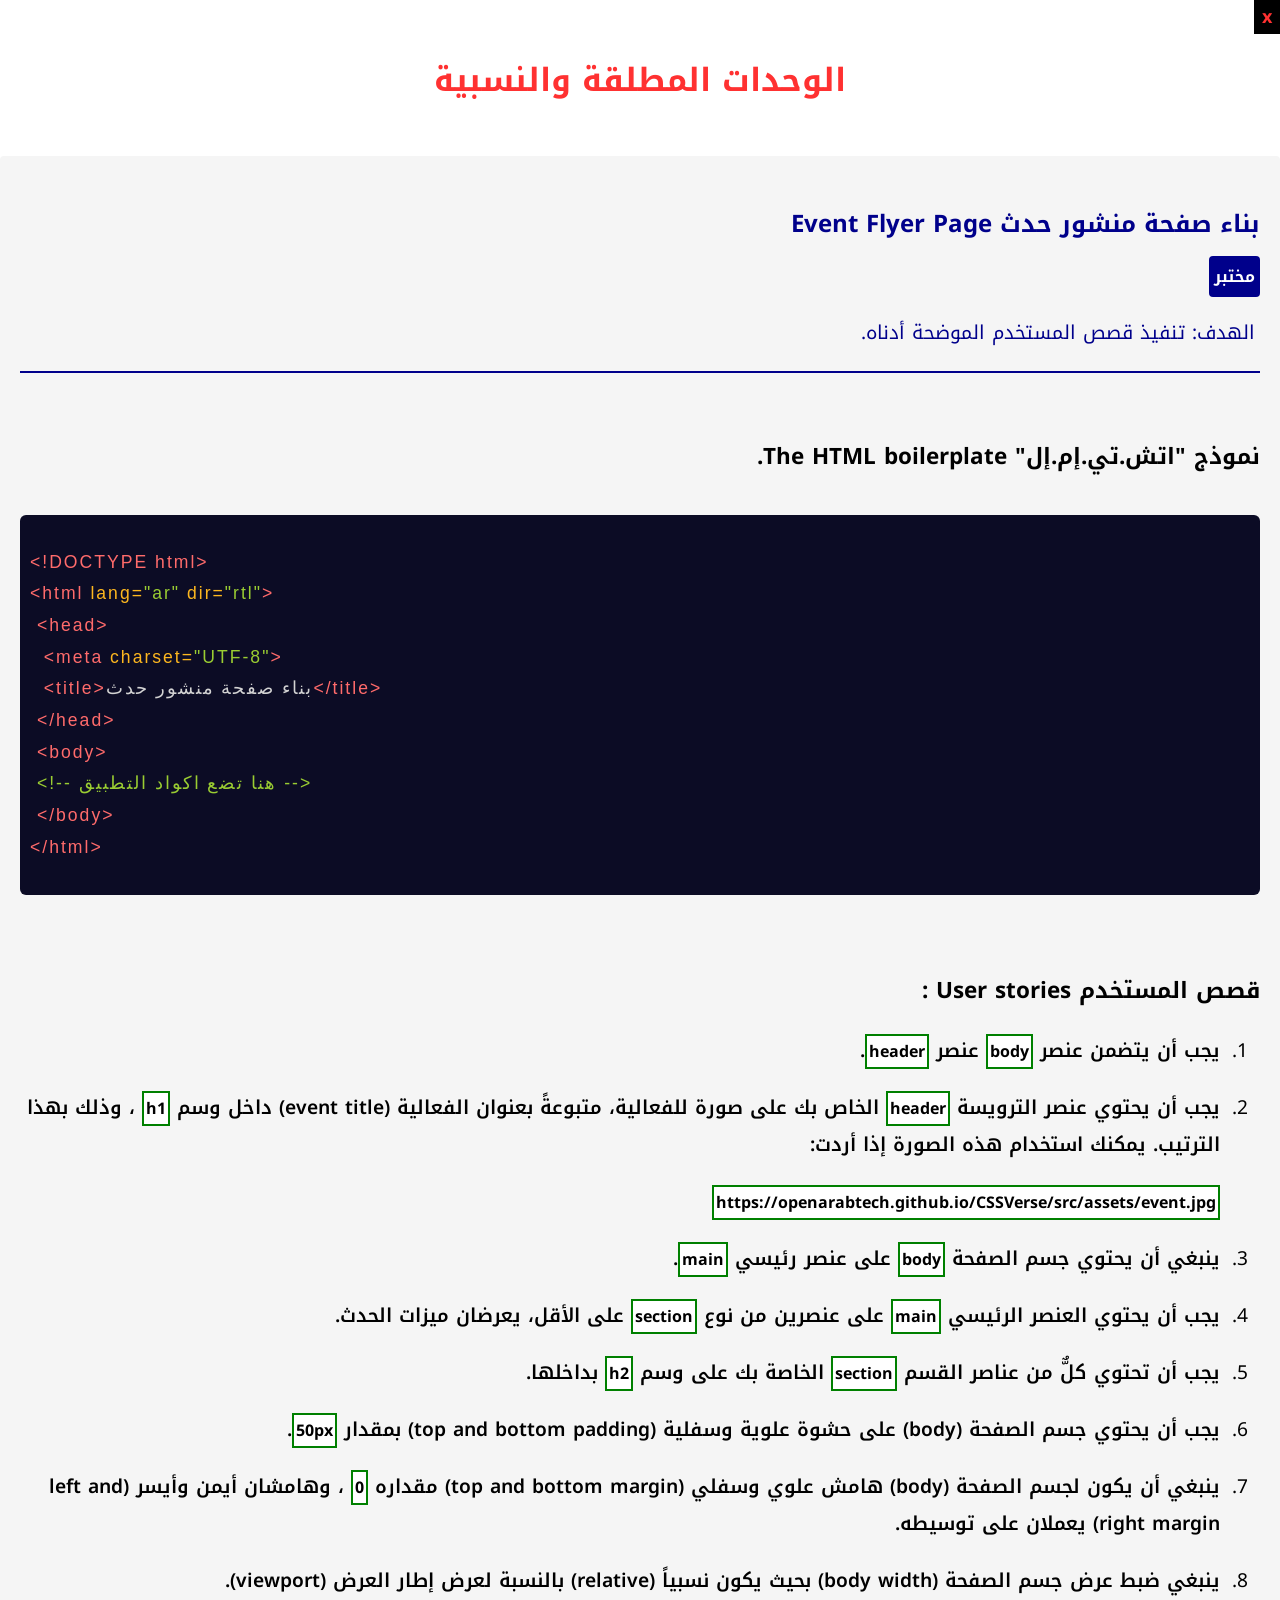
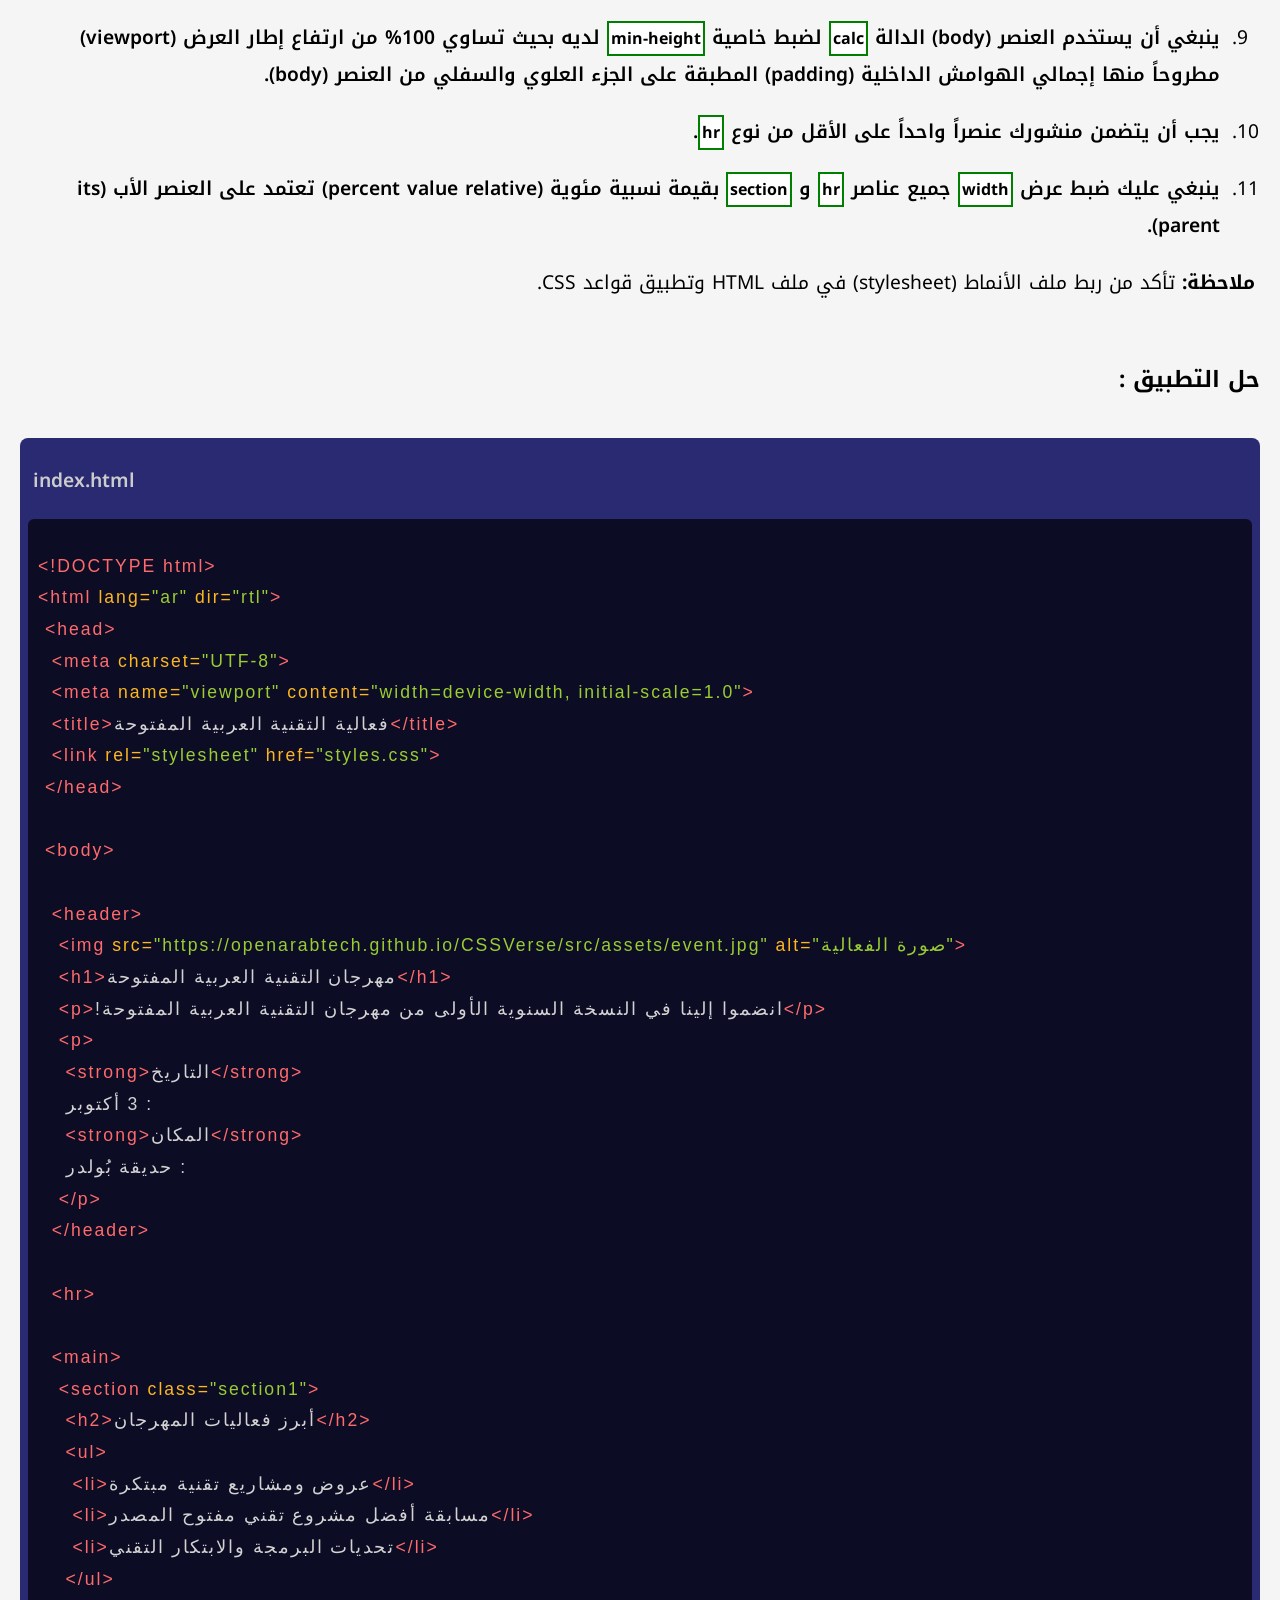
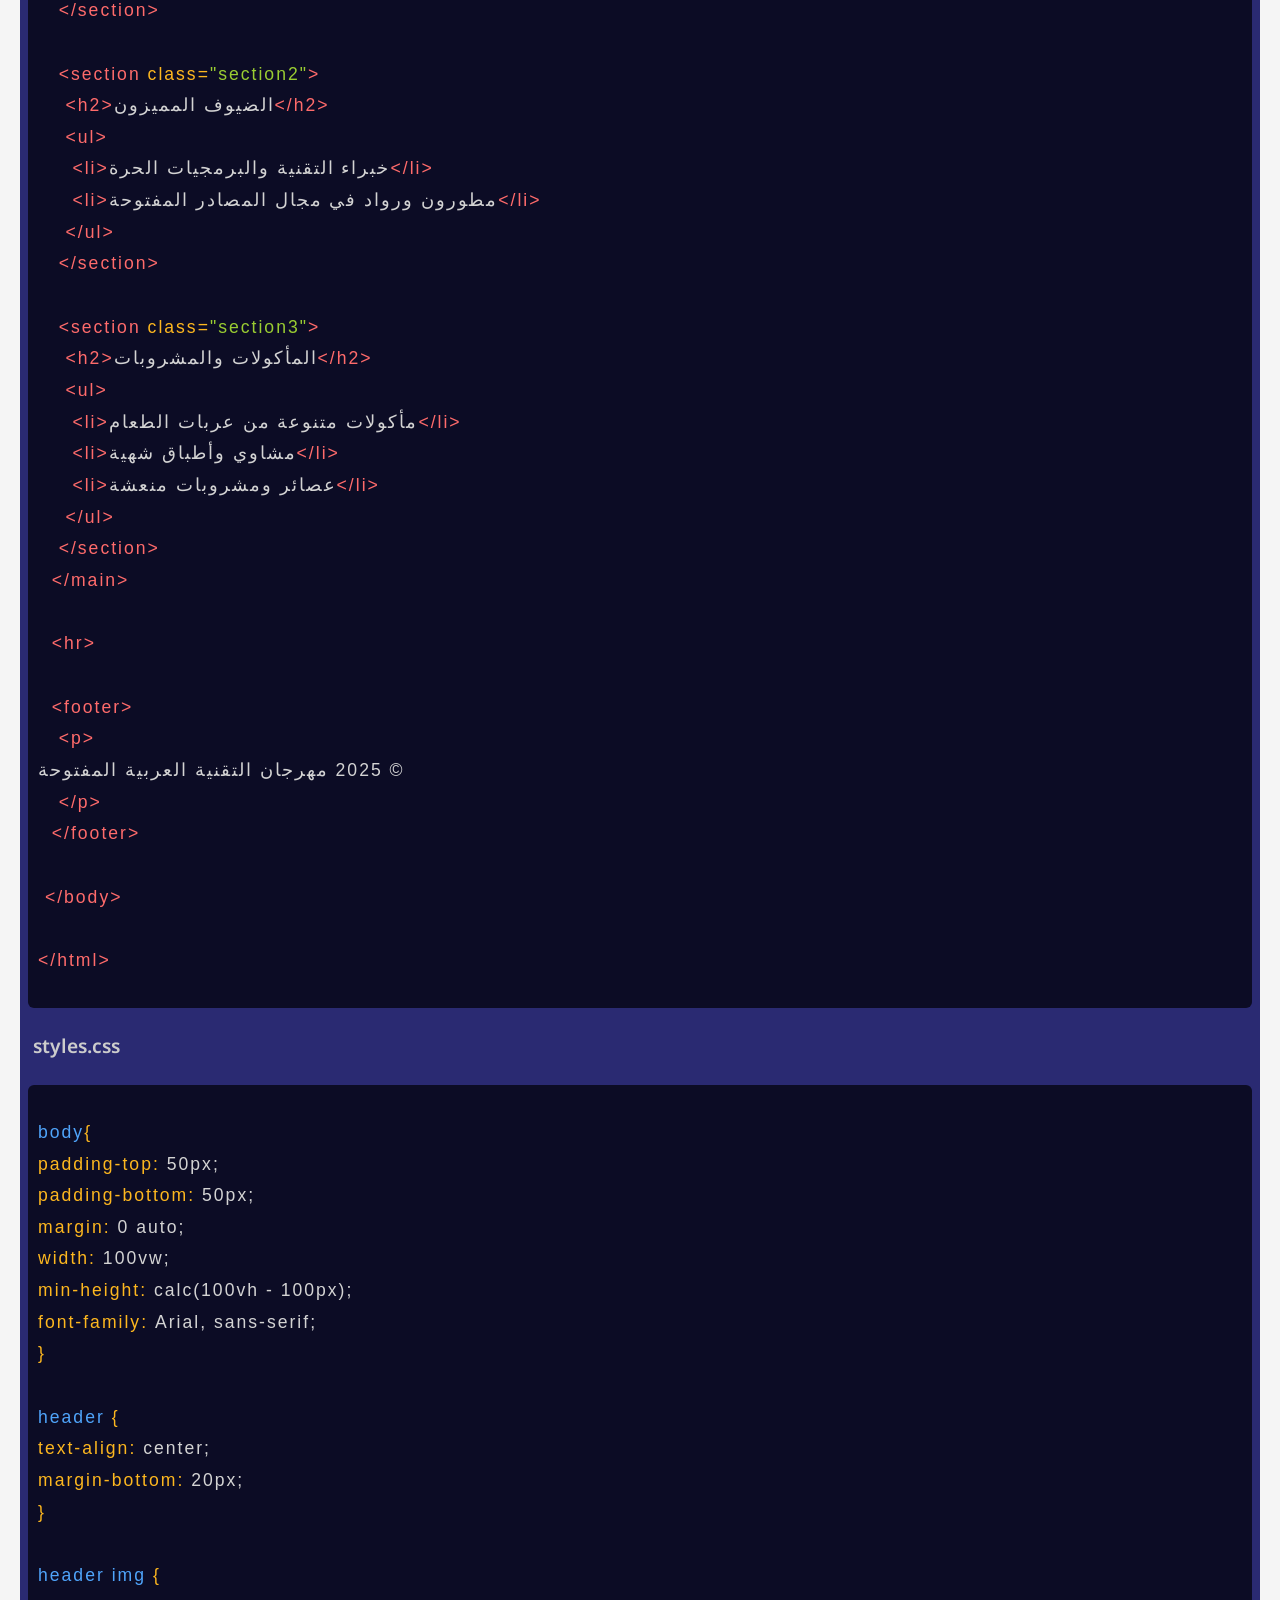
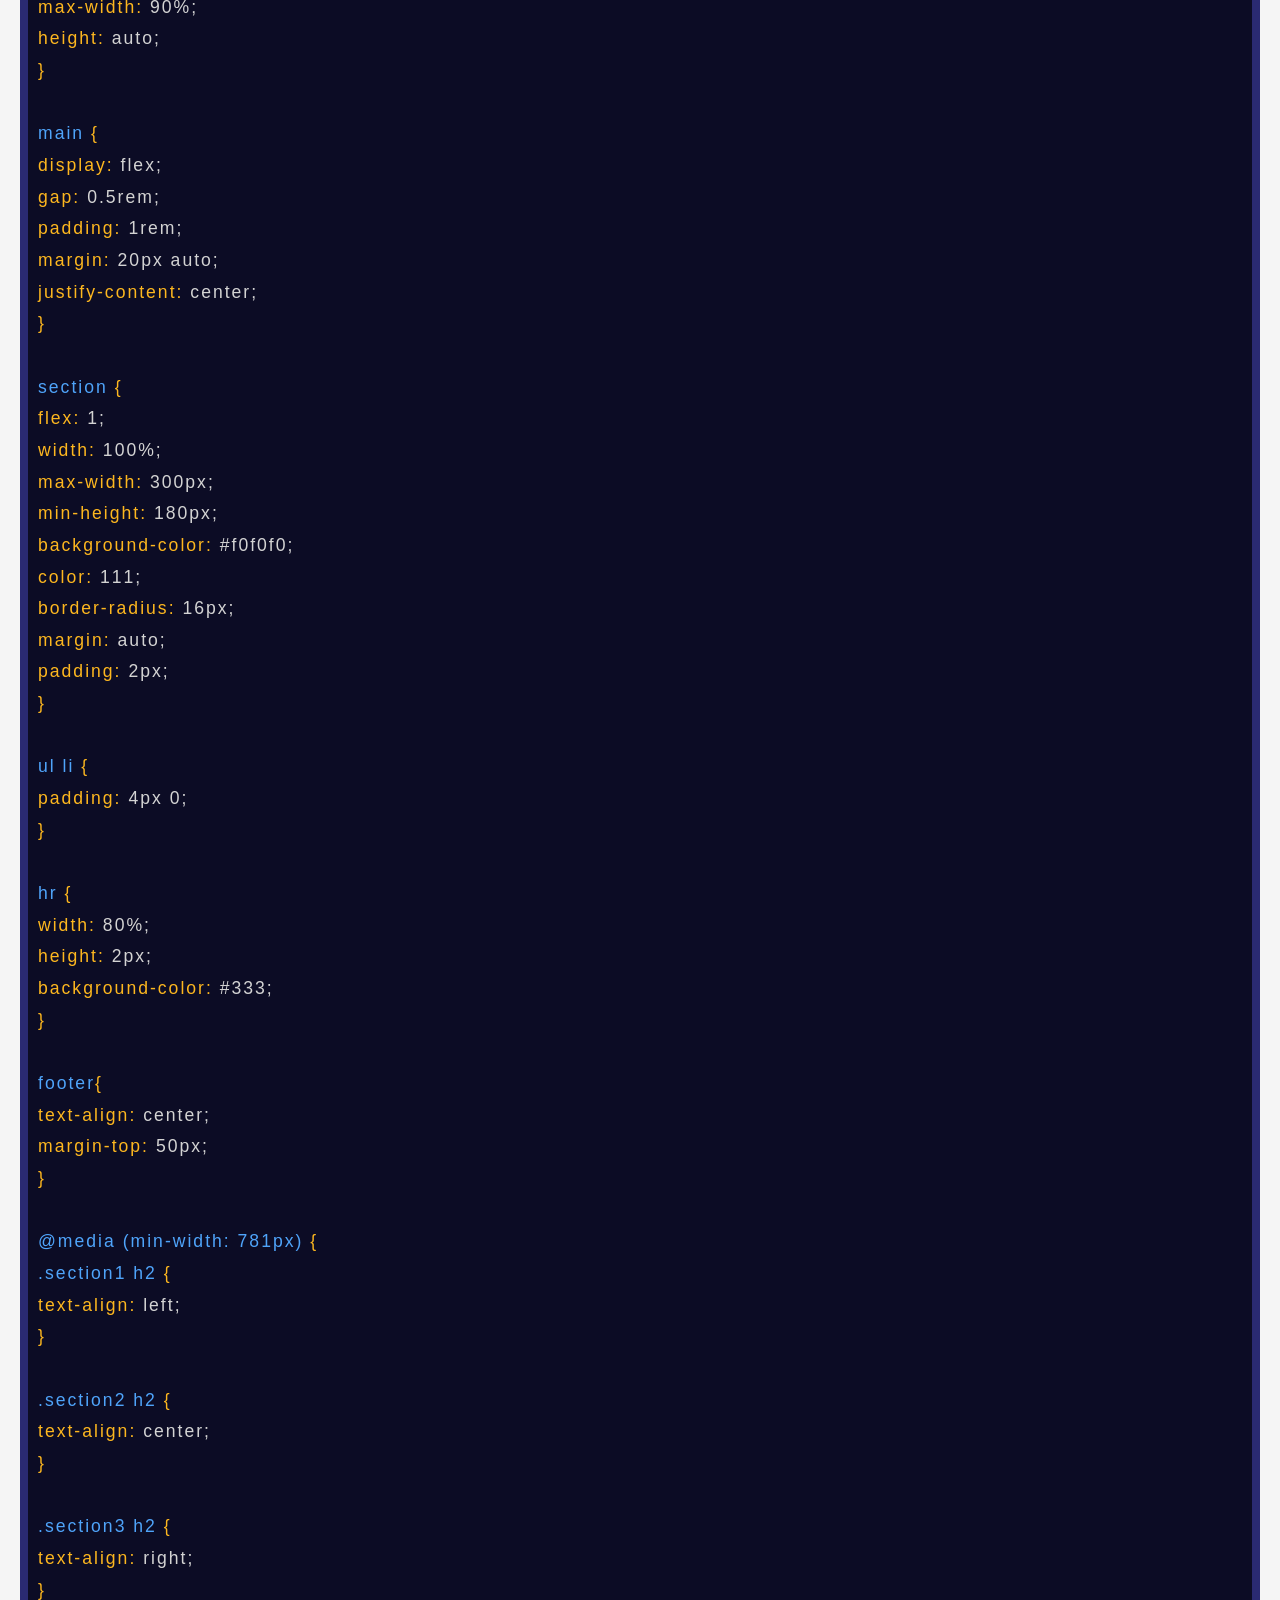
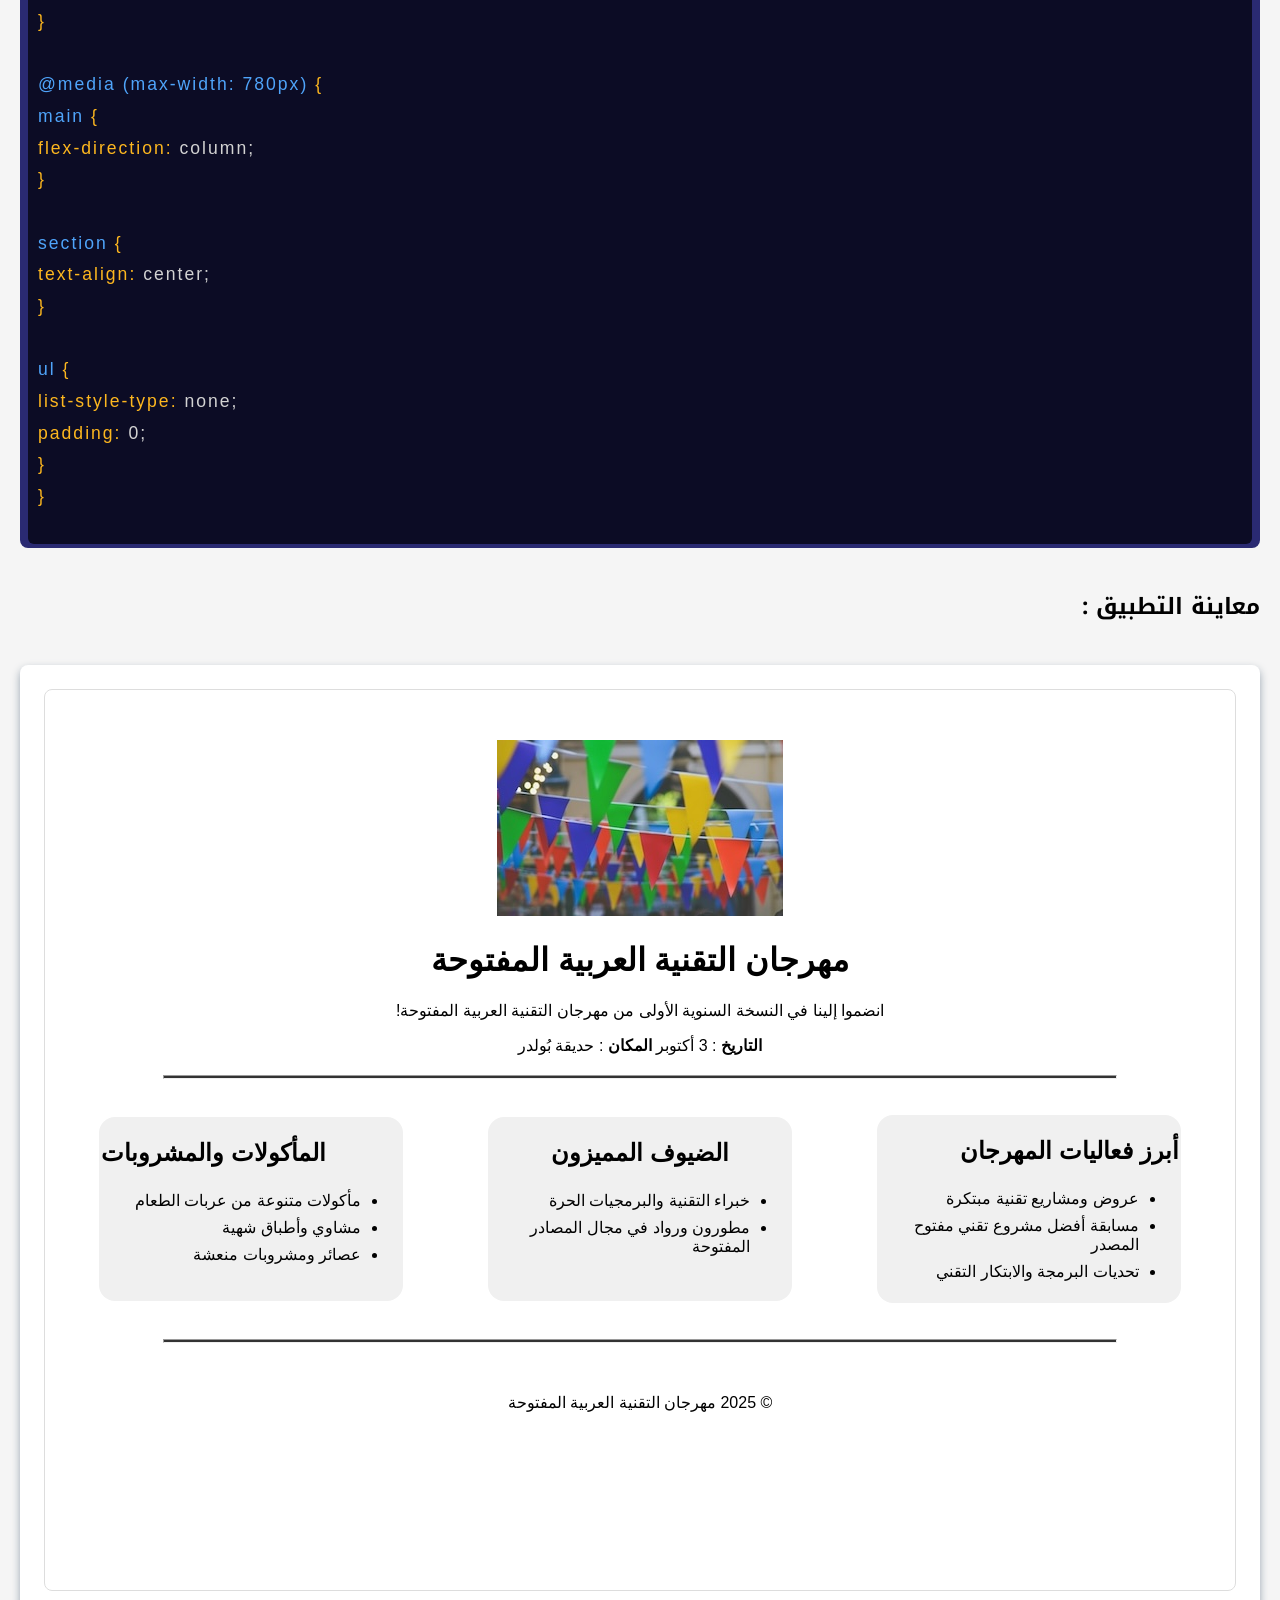
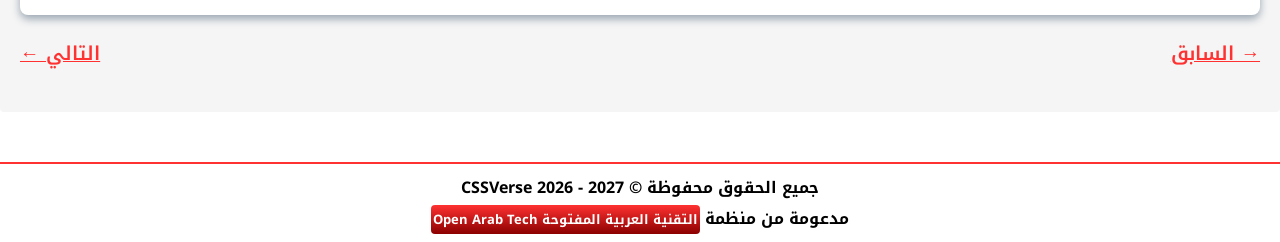
<file: src/absolute-and-relative-units/build-an-event-flyer-page/Build-an-Event-Flyer-Page.html>
<!DOCTYPE html>
<html lang="ar" dir="rtl">
<head>

	<meta charset="UTF-8" />
	<meta name="viewport" content="width=device-width, initial-scale=1.0">
	<meta name="description" content=" بناء صفحة منشور حدث Event Flyer Page "/>
    <link rel="stylesheet" href="../../styles/pagestyles.css">
    <link rel="stylesheet" href="../../styles/others/absolute-and-relative-units-Styles/build-an-event-flyer-page/Build-an-Event-Flyer-Page.css">
    <script src="../../../config.js"></script>
	<link rel="icon" type="image/x-icon" href="../../../favicon.png">
	<title>CSSVerse | الوحدات المطلقة والنسبية</title>
	<link rel="preconnect" href="https://fonts.googleapis.com">
	<link rel="preconnect" href="https://fonts.gstatic.com" crossorigin>
	<link href="https://fonts.googleapis.com/css2?family=Noto+Kufi+Arabic:wght@100..900&display=swap" rel="stylesheet">

</head>

<body>

<header>
	<a class="black" href="../index.html">x</a>
	<h1>الوحدات المطلقة والنسبية</h1>
</header>






<main class="box">


    <!-- sub-title -->
    <section class="sub-title">
        <h2>بناء صفحة منشور حدث Event Flyer Page</h2>
		<span class="hint">مختبر</span>
		<p>الهدف: تنفيذ قصص المستخدم الموضحة أدناه.</p>
    </section>


    <!-- HTML boilerplate -->
	<section>
        <br>
        <h3>نموذج "اتش.تي.إم.إل" The HTML boilerplate.</h3>
        <br>
        <div class="code-block">
                <pre><code>
<span class="tag">&lt;!DOCTYPE html&gt;</span>
<span class="tag">&lt;html <span class="attr">lang=</span><span class="value">"ar"</span> <span class="attr">dir=</span><span class="value">"rtl"</span>&gt;</span>
 <span class="tag">&lt;head&gt;</span>
  <span class="tag">&lt;meta <span class="attr">charset=</span><span class="value">"UTF-8"</span>&gt;</span>
  <span class="tag">&lt;title&gt;</span>بناء صفحة منشور حدث<span class="tag">&lt;/title&gt;</span>
 <span class="tag">&lt;/head&gt;</span>
 <span class="tag">&lt;body&gt;</span>
 <span class="value">&lt;!-- هنا تضع اكواد التطبيق --&gt;</span>
 <span class="tag">&lt;/body&gt;</span>
<span class="tag">&lt;/html&gt;</span>
                </code></pre>
            </div>
            <br><br>
    </section>

    <!-- User stories -->
    <section>
        <h3>قصص المستخدم User stories :</h3>

        <ol>
            <li>
                <p class="hinty">
                    يجب أن يتضمن عنصر <span dir="ltr" class="br-spec nw">body</span> عنصر <span dir="ltr" class="br-spec nw">header</span>.
                </p>
            </li>
            <li>
                <p class="hinty">
                    يجب أن يحتوي عنصر الترويسة <span dir="ltr" class="br-spec nw">header</span> الخاص بك على صورة للفعالية، متبوعةً بعنوان الفعالية (event title) داخل وسم <span dir="ltr" class="br-spec nw">h1</span> ، وذلك بهذا الترتيب. 
                    يمكنك استخدام هذه الصورة إذا أردت: <p class="long-link"><span dir="ltr" class="br-spec nw">https://openarabtech.github.io/CSSVerse/src/assets/event.jpg</span></p>
                </p>
            </li>
            <li>
                <p class="hinty">
                    ينبغي أن يحتوي جسم الصفحة <span dir="ltr" class="br-spec nw">body</span> على عنصر رئيسي <span dir="ltr" class="br-spec nw">main</span>.
                </p>
            </li>
            <li>
                <p class="hinty">
                    يجب أن يحتوي العنصر الرئيسي <span dir="ltr" class="br-spec nw">main</span> على عنصرين من نوع <span dir="ltr" class="br-spec nw">section</span> على الأقل، يعرضان ميزات الحدث.
                </p>
            </li>
            <li>
                <p class="hinty">
                    يجب أن تحتوي كلٌّ من عناصر القسم <span dir="ltr" class="br-spec nw">section</span> الخاصة بك على وسم <span dir="ltr" class="br-spec nw">h2</span> بداخلها.
                </p>
            </li>
            <li>
                <p class="hinty">
                    يجب أن يحتوي جسم الصفحة (body) على حشوة علوية وسفلية (top and bottom padding) بمقدار <span dir="ltr" class="br-spec nw">50px</span>.
                </p>
            </li>
            <li>
                <p class="hinty">
                    ينبغي أن يكون لجسم الصفحة (body) هامش علوي وسفلي (top and bottom margin) مقداره <span dir="ltr" class="br-spec nw">0</span> ، 
                    وهامشان أيمن وأيسر (left and right margin) يعملان على توسيطه.

                </p>
            </li>
            <li>
                <p class="hinty">
                    ينبغي ضبط عرض جسم الصفحة (body width) بحيث يكون نسبياً (relative) بالنسبة لعرض إطار العرض (viewport).
                </p>
            </li>
            <li>
                <p class="hinty">
                    ينبغي أن يستخدم العنصر (body) الدالة <span dir="ltr" class="br-spec nw">calc</span> لضبط خاصية <span dir="ltr" class="br-spec nw">min-height</span> لديه بحيث تساوي 100% من ارتفاع إطار العرض (viewport) مطروحاً منها إجمالي الهوامش الداخلية (padding) المطبقة على الجزء العلوي والسفلي من العنصر (body).
                </p>
            </li>
            <li>
                <p class="hinty">
                    يجب أن يتضمن منشورك عنصراً واحداً على الأقل من نوع <span dir="ltr" class="br-spec nw">hr</span>.
                </p>
            </li>
            <li>
                <p class="hinty">
                    ينبغي عليك ضبط عرض <span dir="ltr" class="br-spec nw">width</span> جميع عناصر <span dir="ltr" class="br-spec nw">hr</span> و <span dir="ltr" class="br-spec nw">section</span> بقيمة نسبية مئوية (percent value relative) تعتمد على العنصر الأب (its parent).
                </p>
            </li>
        </ol>
        
        <p>
            <b>ملاحظة:</b> تأكد من ربط ملف الأنماط (stylesheet) في ملف HTML وتطبيق قواعد CSS.
        </p>
        

    </section>


    <!-- SOLUTION -->
    <section>
        <br>
		<h3>حل التطبيق :</h3>
        <br>
        <div class="codeFiles">
        <p class="file-name">index.html</p>
        <div class="code-block">
                <pre><code>
<span class="tag">&lt;!DOCTYPE html&gt;</span>
<span class="tag">&lt;html <span class="attr">lang=</span><span class="value">"ar"</span> <span class="attr">dir=</span><span class="value">"rtl"</span>&gt;</span>
 <span class="tag">&lt;head&gt;</span>
  <span class="tag">&lt;meta <span class="attr">charset=</span><span class="value">"UTF-8"</span>&gt;</span>
  <span class="tag">&lt;meta <span class="attr">name=</span><span class="value">"viewport"</span> <span class="attr">content=</span><span class="value">"width=device-width, initial-scale=1.0"</span>&gt;</span>
  <span class="tag">&lt;title&gt;</span>فعالية التقنية العربية المفتوحة<span class="tag">&lt;/title&gt;</span>
  <span class="tag">&lt;link <span class="attr">rel=<span class="value">"stylesheet"</span> href=<span class="value">"styles.css"</span></span>&gt;</span>
 <span class="tag">&lt;/head&gt;</span>
 
 <span class="tag">&lt;body&gt;

  &lt;header&gt;
   &lt;img <span class="attr">src=<span class="value">"https://openarabtech.github.io/CSSVerse/src/assets/event.jpg"</span> alt=<span class="value">"صورة الفعالية"</span></span>&gt;
   &lt;h1&gt;<span dir="rtl" class="txt">مهرجان التقنية العربية المفتوحة</span>&lt;/h1&gt;
   &lt;p&gt;<span dir="rtl" class="txt">انضموا إلينا في النسخة السنوية الأولى من مهرجان التقنية العربية المفتوحة!</span>&lt;/p&gt;
   &lt;p&gt;
    &lt;strong&gt;<span dir="rtl" class="txt">التاريخ</span>&lt;/strong&gt;
    <span dir="rtl" class="txt">: 3 أكتوبر </span>
    &lt;strong&gt;<span dir="rtl" class="txt">المكان</span>&lt;/strong&gt;
    <span dir="rtl" class="txt">: حديقة بُولدر</span>
   &lt;/p&gt;
  &lt;/header&gt;

  &lt;hr&gt;

  &lt;main&gt;
   &lt;section <span class="attr">class=<span class="value">"section1"</span></span>&gt;
    &lt;h2&gt;<span dir="rtl" class="txt">أبرز فعاليات المهرجان</span>&lt;/h2&gt;
    &lt;ul&gt;
     &lt;li&gt;<span dir="rtl" class="txt">عروض ومشاريع تقنية مبتكرة</span>&lt;/li&gt;
     &lt;li&gt;<span dir="rtl" class="txt">مسابقة أفضل مشروع تقني مفتوح المصدر</span>&lt;/li&gt;
     &lt;li&gt;<span dir="rtl" class="txt">تحديات البرمجة والابتكار التقني</span>&lt;/li&gt;
    &lt;/ul&gt;
   &lt;/section&gt;

   &lt;section <span class="attr">class=<span class="value">"section2"</span></span>&gt;
    &lt;h2&gt;<span dir="rtl" class="txt">الضيوف المميزون</span>&lt;/h2&gt;
    &lt;ul&gt;
     &lt;li&gt;<span dir="rtl" class="txt">خبراء التقنية والبرمجيات الحرة</span>&lt;/li&gt;
     &lt;li&gt;<span dir="rtl" class="txt">مطورون ورواد في مجال المصادر المفتوحة</span>&lt;/li&gt;
    &lt;/ul&gt;
   &lt;/section&gt;

   &lt;section <span class="attr">class=<span class="value">"section3"</span></span>&gt;
    &lt;h2&gt;<span dir="rtl" class="txt">المأكولات والمشروبات</span>&lt;/h2&gt;
    &lt;ul&gt;
     &lt;li&gt;<span dir="rtl" class="txt">مأكولات متنوعة من عربات الطعام</span>&lt;/li&gt;
     &lt;li&gt;<span dir="rtl" class="txt">مشاوي وأطباق شهية</span>&lt;/li&gt;
     &lt;li&gt;<span dir="rtl" class="txt">عصائر ومشروبات منعشة</span>&lt;/li&gt;
    &lt;/ul&gt;
   &lt;/section&gt;
  &lt;/main&gt;

  &lt;hr&gt;

  &lt;footer&gt;
   &lt;p&gt;<span dir="rtl" class="txt">
    © 2025 مهرجان التقنية العربية المفتوحة
   </span>&lt;/p&gt;
  &lt;/footer&gt;
  
 &lt;/body&gt;</span>

<span class="tag">&lt;/html&gt;</span>
                </code></pre>
        </div>
        <p class="file-name">styles.css</p>
            <div class="code-block"><pre><code>
<span class="tag-b">body</span><span class="attr">{</span>
<span class="attr">padding-top:</span> <span class="txt">50px</span>;
<span class="attr">padding-bottom:</span> <span class="txt">50px</span>;
<span class="attr">margin:</span> <span class="txt">0 auto</span>;
<span class="attr">width:</span> <span class="txt">100vw</span>;
<span class="attr">min-height:</span> <span class="txt">calc(100vh - 100px)</span>;
<span class="attr">font-family:</span> <span class="txt">Arial, sans-serif</span>;
<span class="attr">}</span>

<span class="tag-b">header</span> <span class="attr">{</span>
<span class="attr">text-align:</span> <span class="txt">center</span>;
<span class="attr">margin-bottom:</span> <span class="txt">20px</span>;
<span class="attr">}</span>

<span class="tag-b">header img</span> <span class="attr">{</span>
<span class="attr">max-width:</span> <span class="txt">90%</span>;
<span class="attr">height:</span> <span class="txt">auto</span>;
<span class="attr">}</span>

<span class="tag-b">main</span> <span class="attr">{</span>
<span class="attr">display:</span> <span class="txt">flex</span>;
<span class="attr">gap:</span> <span class="txt">0.5rem</span>;
<span class="attr">padding:</span> <span class="txt">1rem</span>;
<span class="attr">margin:</span> <span class="txt">20px auto</span>;
<span class="attr">justify-content:</span> <span class="txt">center</span>;
<span class="attr">}</span>

<span class="tag-b">section</span> <span class="attr">{</span>
<span class="attr">flex:</span> <span class="txt">1</span>;
<span class="attr">width:</span> <span class="txt">100%</span>;
<span class="attr">max-width:</span> <span class="txt">300px</span>;
<span class="attr">min-height:</span> <span class="txt">180px</span>;
<span class="attr">background-color:</span> <span class="txt">#f0f0f0</span>;
<span class="attr">color:</span> <span class="txt">111</span>;
<span class="attr">border-radius:</span> <span class="txt">16px</span>;
<span class="attr">margin:</span> <span class="txt">auto</span>;
<span class="attr">padding:</span> <span class="txt">2px</span>;
<span class="attr">}</span>

<span class="tag-b">ul li</span> <span class="attr">{</span>
<span class="attr">padding:</span> <span class="txt">4px 0</span>;
<span class="attr">}</span>

<span class="tag-b">hr</span> <span class="attr">{</span>
<span class="attr">width:</span> <span class="txt">80%</span>;
<span class="attr">height:</span> <span class="txt">2px</span>;
<span class="attr">background-color:</span> <span class="txt">#333</span>;
<span class="attr">}</span>

<span class="tag-b">footer</span><span class="attr">{</span>
<span class="attr">text-align:</span> <span class="txt">center</span>;
<span class="attr">margin-top:</span> <span class="txt">50px</span>;
<span class="attr">}</span>

<span class="tag-b">@media (min-width: 781px)</span> <span class="attr">{</span>
<span class="tag-b">.section1 h2</span> <span class="attr">{</span>
<span class="attr">text-align:</span> <span class="txt">left</span>;
<span class="attr">}</span>

<span class="tag-b">.section2 h2</span> <span class="attr">{</span>
<span class="attr">text-align:</span> <span class="txt">center</span>;
<span class="attr">}</span>

<span class="tag-b">.section3 h2</span> <span class="attr">{</span>
<span class="attr">text-align:</span> <span class="txt">right</span>;
<span class="attr">}</span>
<span class="attr">}</span>

<span class="tag-b">@media (max-width: 780px)</span> <span class="attr">{</span>
<span class="tag-b">main</span> <span class="attr">{</span>
<span class="attr">flex-direction:</span> <span class="txt">column</span>;
<span class="attr">}</span>

<span class="tag-b">section</span> <span class="attr">{</span>
<span class="attr">text-align:</span> <span class="txt">center</span>;
<span class="attr">}</span>

<span class="tag-b">ul</span> <span class="attr">{</span>
<span class="attr">list-style-type:</span> <span class="txt">none</span>;
<span class="attr">padding:</span> <span class="txt">0</span>;
<span class="attr">}</span>
<span class="attr">}</span>
            </code></pre></div>
            </div>
    </section>


    <!-- APP -->
    <section>
        <br>
		<h3>معاينة التطبيق :</h3>
        <br>

        <div class="preview" role="presentation">
            <div class="preview1">
                <iframe
					src="../../examples/absolute-and-relative-units/build-an-event-flyer-page/example1.html"
					title="Build an Event Flyer Page"
					loading="lazy"
				 ></iframe>
            </div>
        </div>
    </section>

    

  

 

  


  <!-- Pages -->
  <section class="page-nav">
    <a class="prev" href="../working-with-relative-and-absolute-units/What-Is-the-calc-Function-and-How-Does-It-Work.html">&#8594; السابق</a>
    <a class="next" href="../css-relative-and-absolute-units-review/CSS-Relative-and-Absolute-Units-Review.html">التالي &#8592;</a>
  </section>

</main>

<!--Start Footer-->
    <footer>
      <p>جميع الحقوق محفوظة <span dir="ltr">CSSVerse 2026 - 2027 ©</span></p>
      
      <p class="support"><strong>مدعومة من منظمة <a id="myLink" target=__blank>التقنية العربية المفتوحة Open Arab Tech</a></strong></p>
    </footer>
<!--Ends Footer-->

<script>
  document.getElementById("myLink").href = SITE_LINK;
</script>

</body>
</html>
</file>
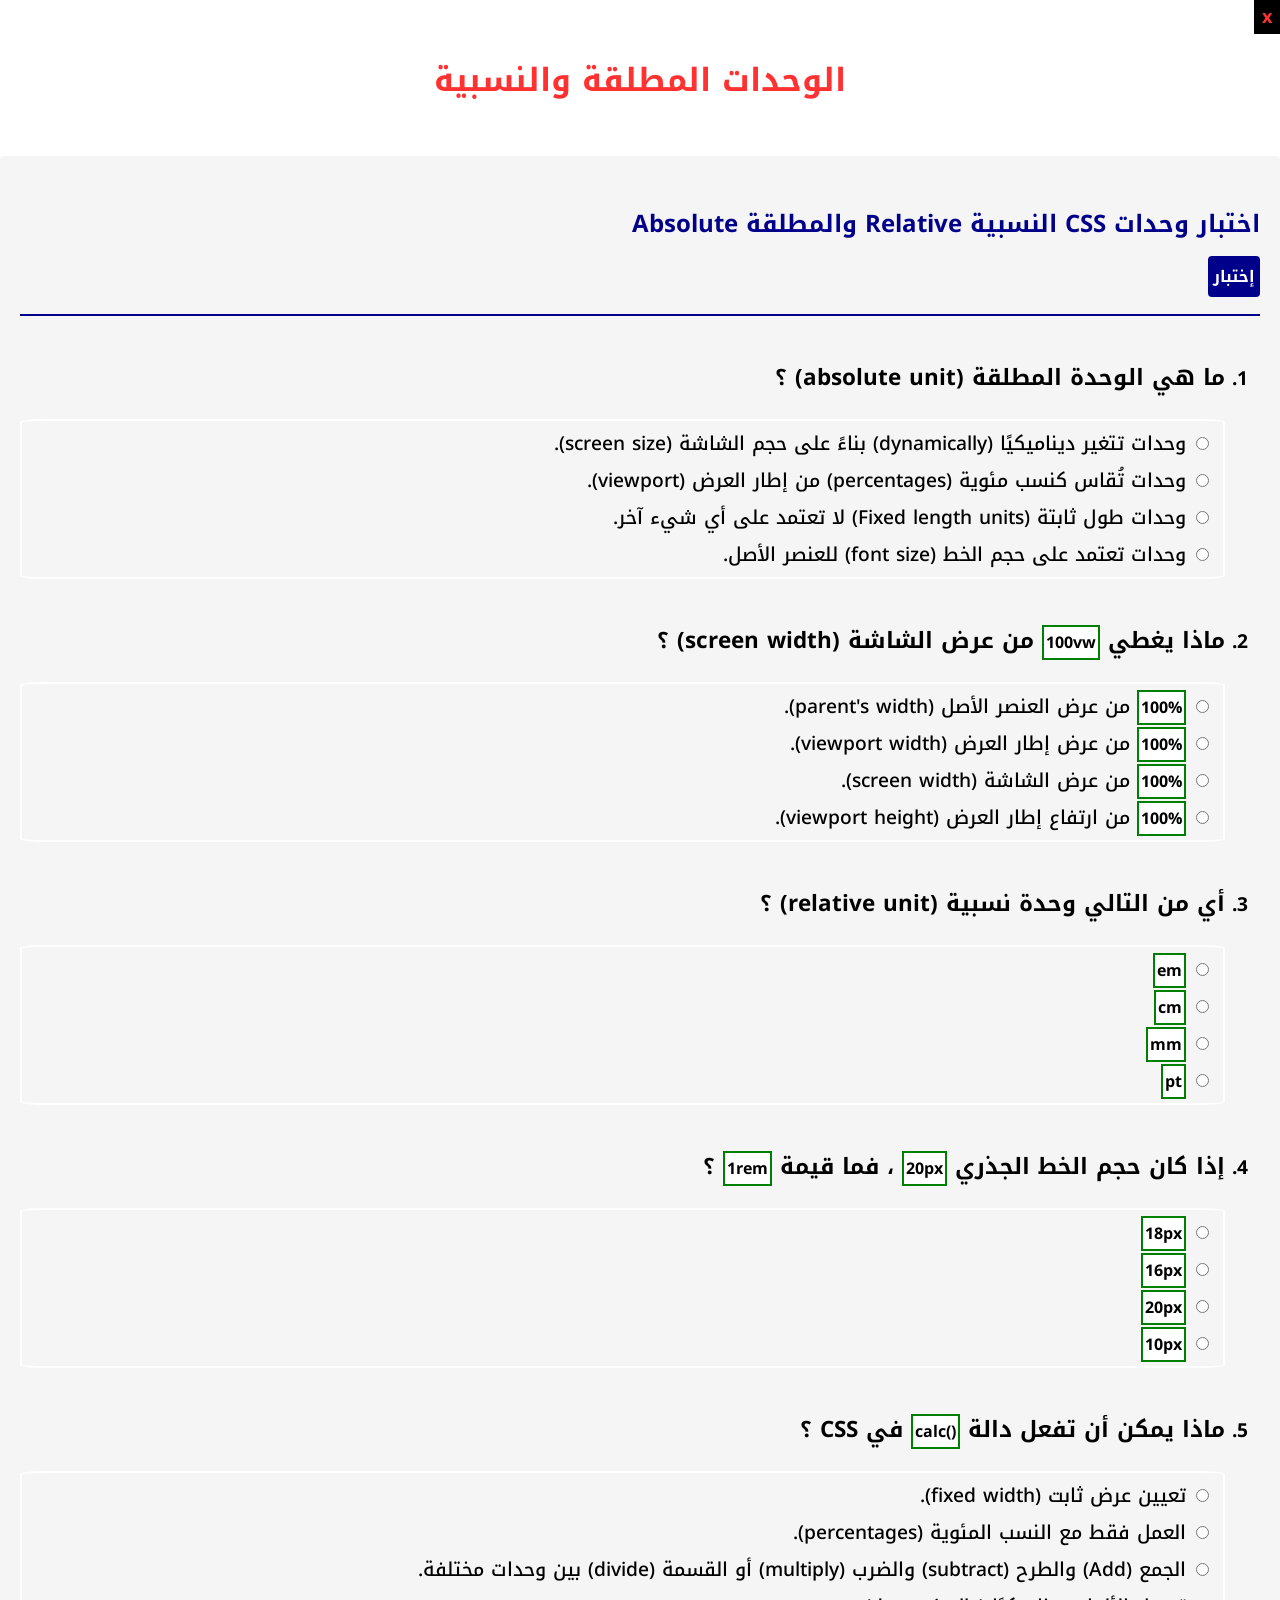
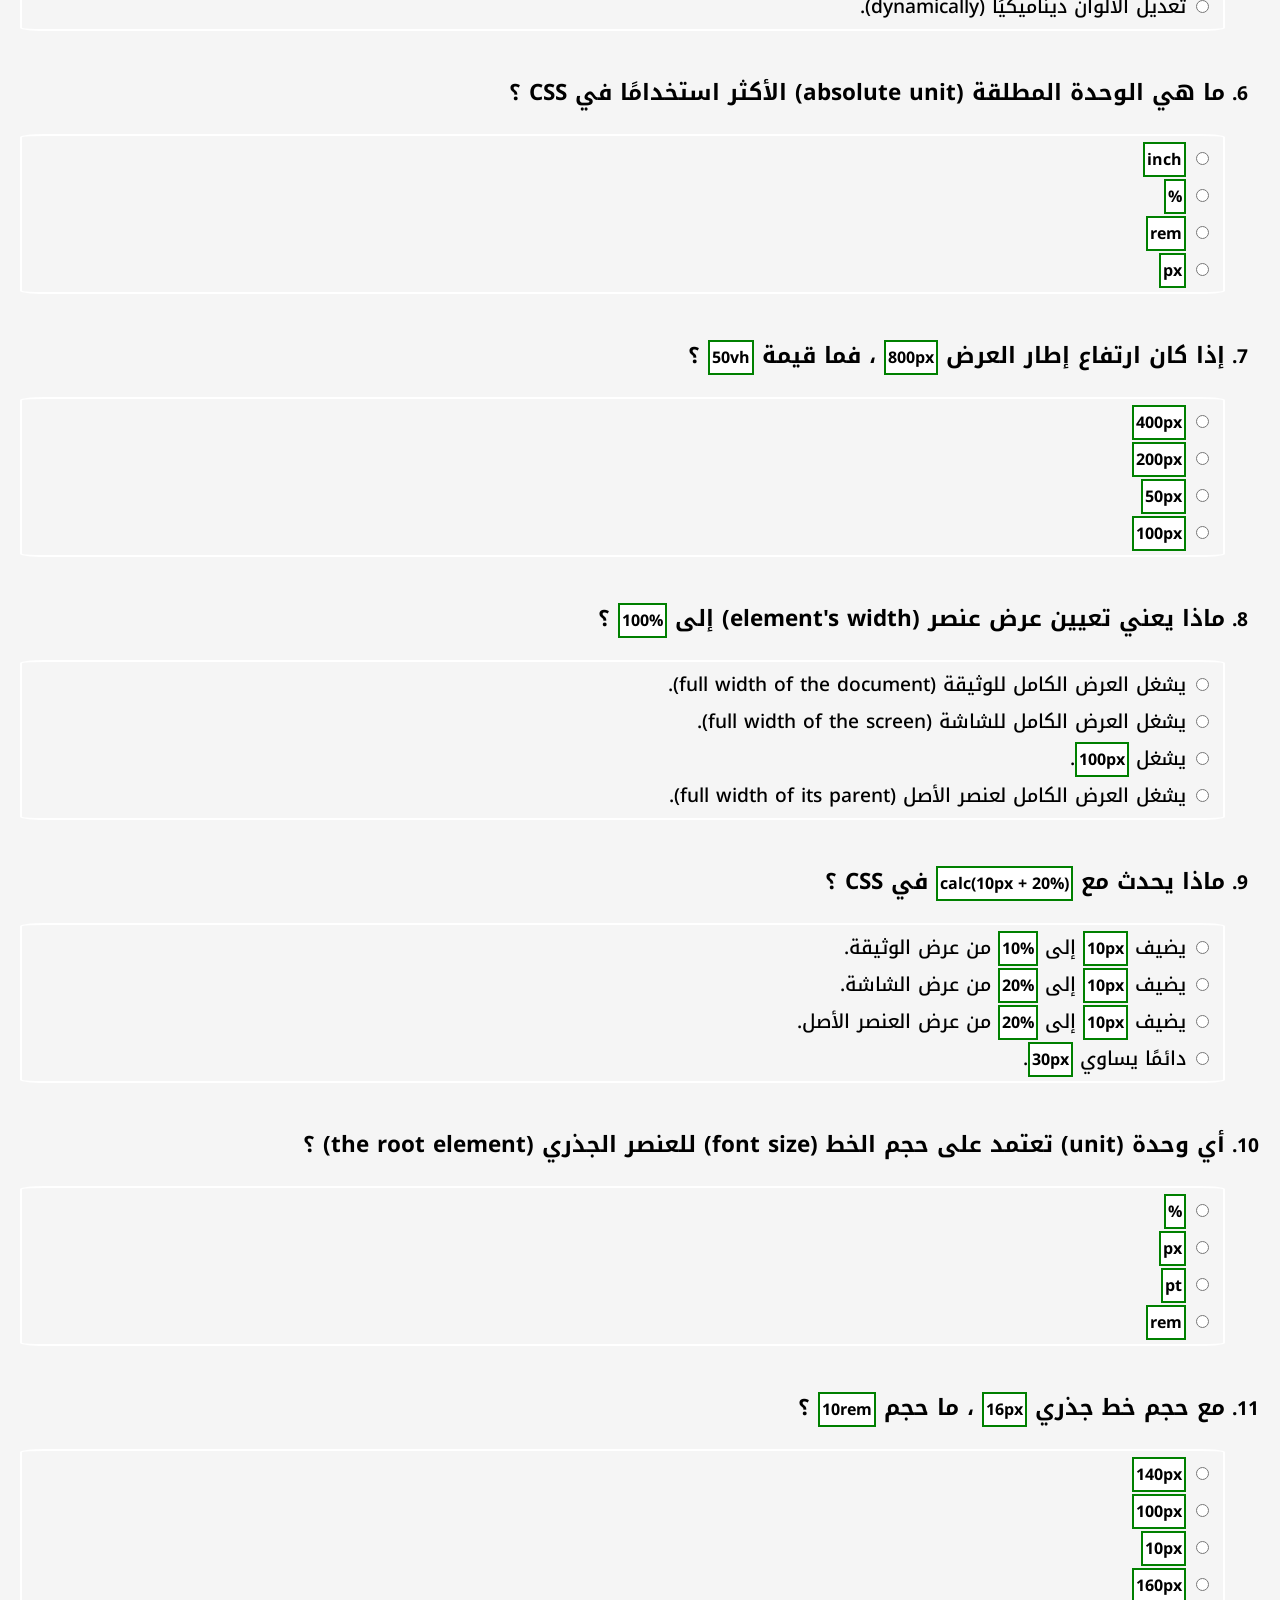
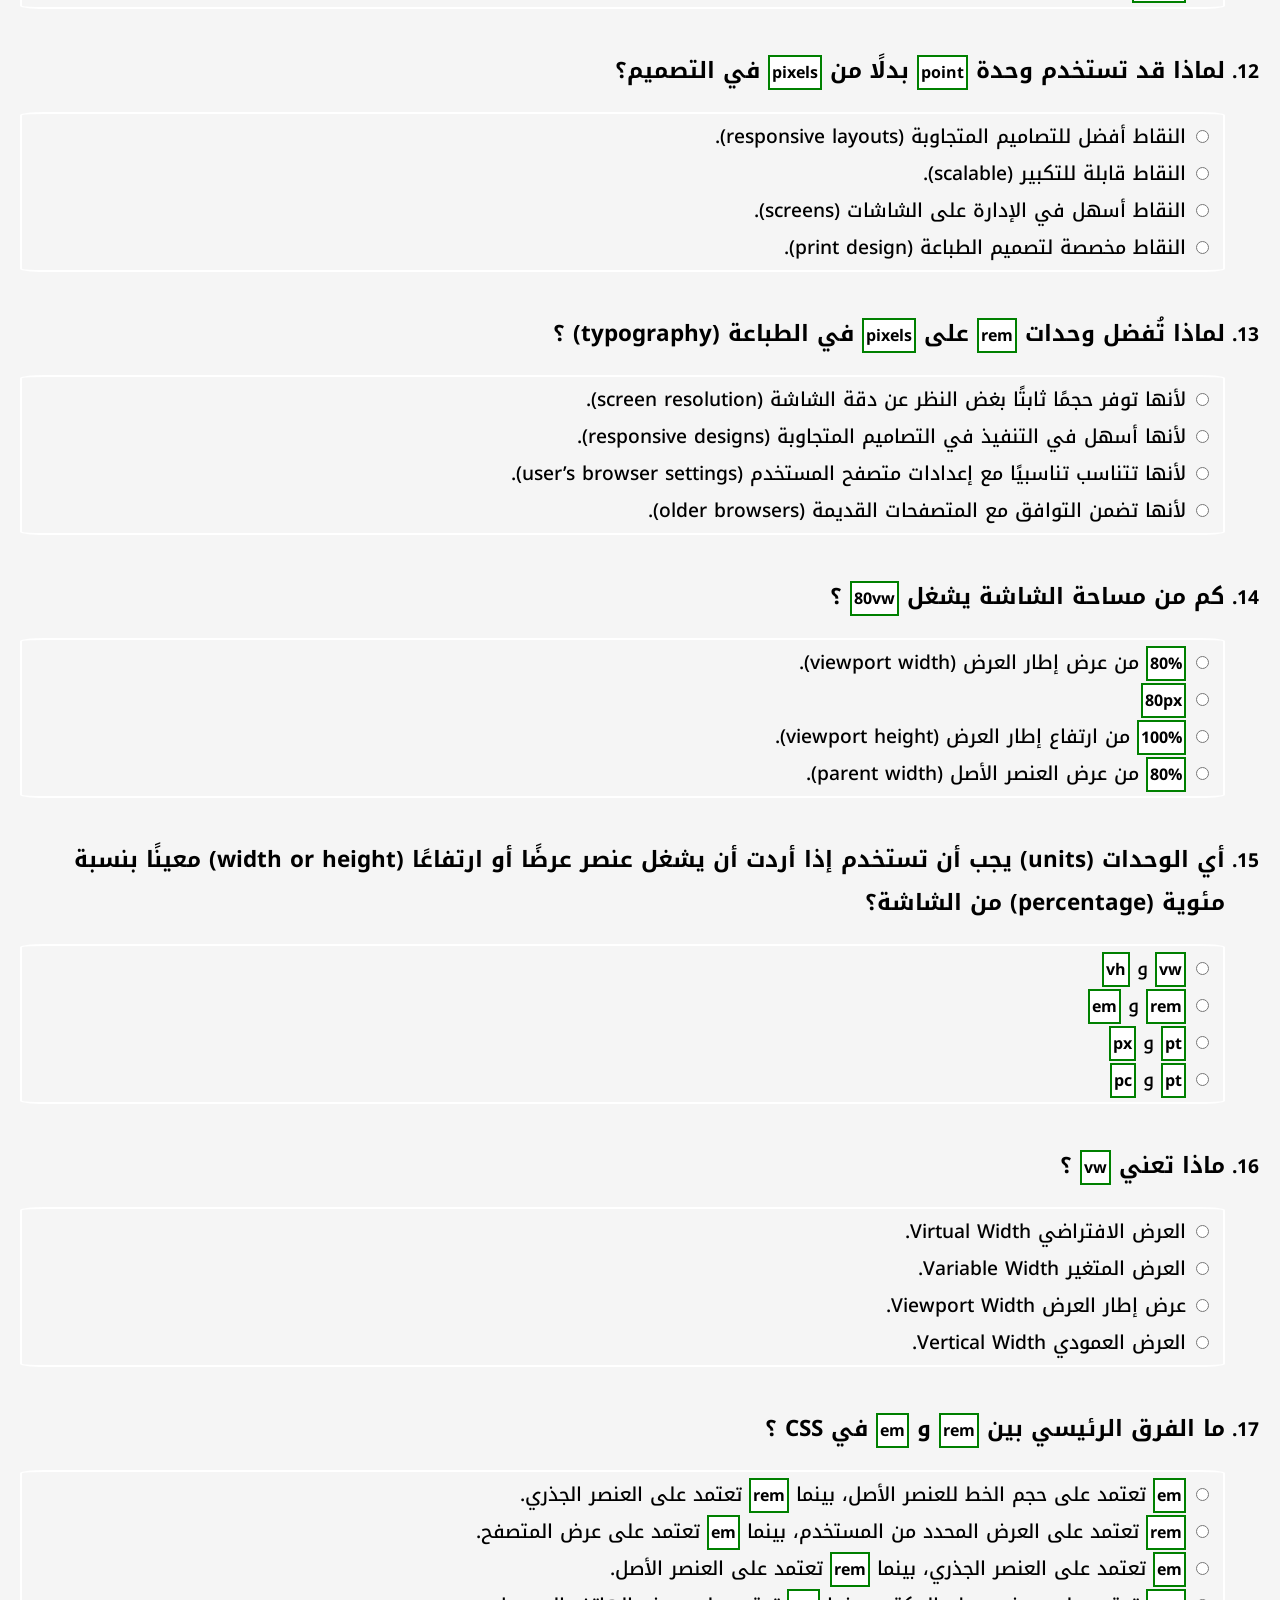
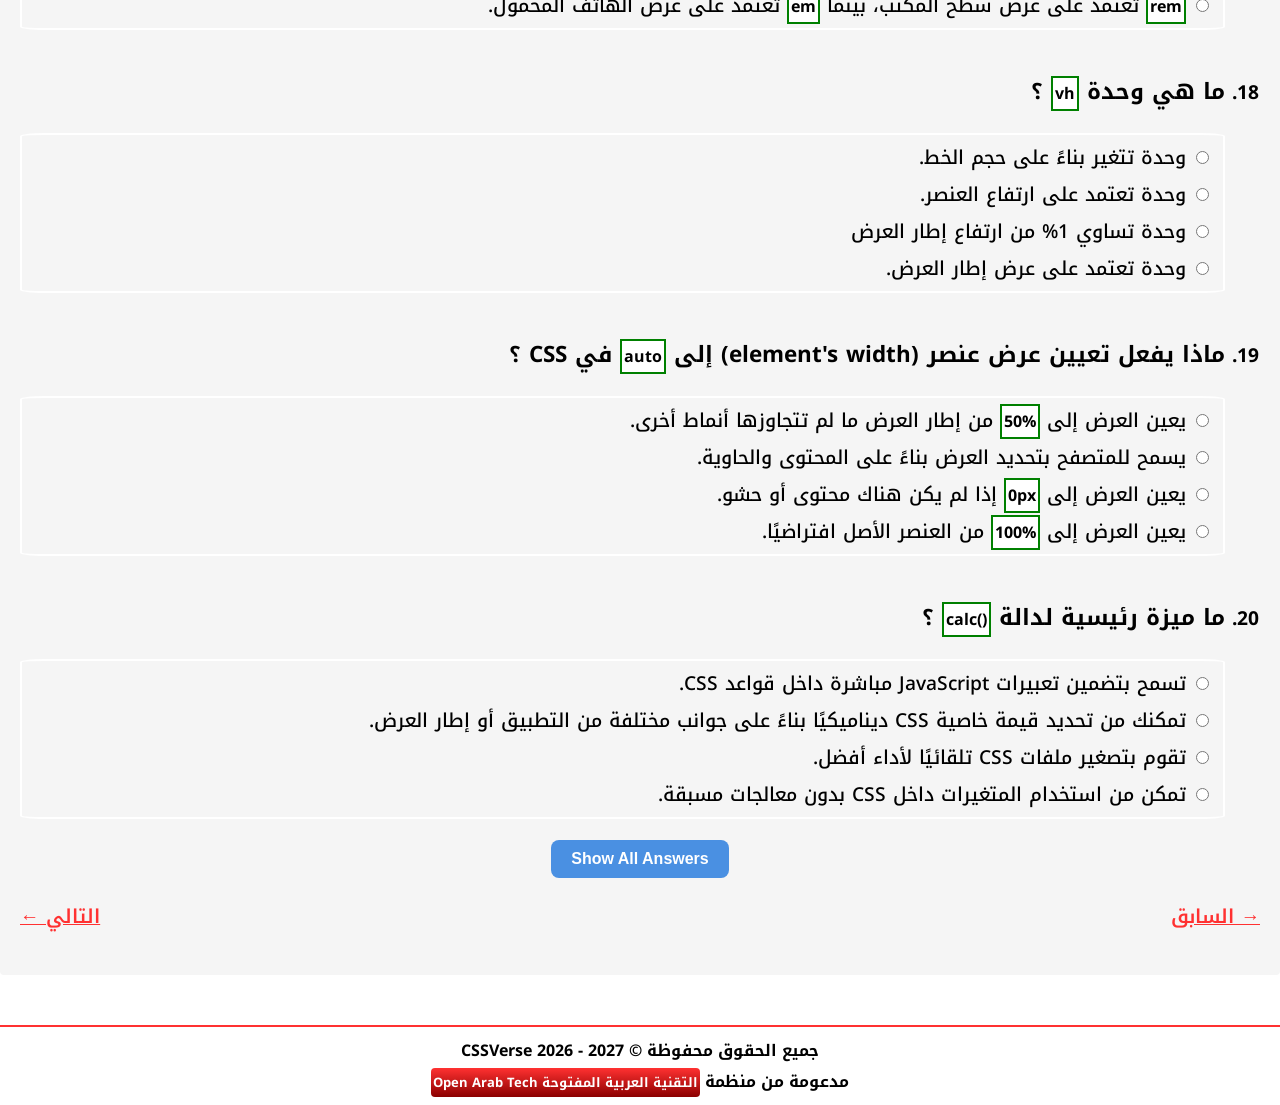
<file: src/absolute-and-relative-units/css-relative-and-absolute-units-quiz/CSS-Relative-and-Absolute-Units-Quiz.html>
<!DOCTYPE html>
<html lang="ar" dir="rtl">
<head>

	<meta charset="UTF-8" />
	<meta name="viewport" content="width=device-width, initial-scale=1.0">
	<meta name="description" content=" اختبار وحدات CSS النسبية Relative والمطلقة Absolute "/>
    <link rel="stylesheet" href="../../styles/pagestyles.css">
    <link rel="stylesheet" href="../../styles/others/absolute-and-relative-units-Styles/css-relative-and-absolute-units-quiz/CSS-Relative-and-Absolute-Units-Quiz.css">
    <script src="../../../config.js"></script>
	<link rel="icon" type="image/x-icon" href="../../../favicon.png">
	<title>CSSVerse | الوحدات المطلقة والنسبية</title>
	<link rel="preconnect" href="https://fonts.googleapis.com">
	<link rel="preconnect" href="https://fonts.gstatic.com" crossorigin>
	<link href="https://fonts.googleapis.com/css2?family=Noto+Kufi+Arabic:wght@100..900&display=swap" rel="stylesheet">

</head>

<body>

<header>
	<a class="black" href="../index.html">x</a>
	<h1>الوحدات المطلقة والنسبية</h1>
</header>






<main class="box">


    <!-- sub-title -->
    <section class="sub-title">
        <h2>اختبار وحدات CSS النسبية Relative والمطلقة Absolute</h2>
		<span class="hint">إختبار</span>
		<p></p>
    </section>


    <section>
        <ol>
            <!-- Q1 -->
            <li>
                <h3>ما هي الوحدة المطلقة (absolute unit) ؟</h3>
                <form>
				<label><input type="radio" name="q1" value="">وحدات تتغير ديناميكيًا (dynamically) بناءً على حجم الشاشة (screen size).</label><br>
				<label><input type="radio" name="q1" value="">وحدات تُقاس كنسب مئوية (percentages) من إطار العرض (viewport).</label><br>
				<label><input type="radio" name="q1" value="">وحدات طول ثابتة (Fixed length units) لا تعتمد على أي شيء آخر.</label><br>
				<label><input type="radio" name="q1" value="">وحدات تعتمد على حجم الخط (font size) للعنصر الأصل.</label>
			</form>
			<h4>وحدات طول ثابتة (Fixed length units) لا تعتمد على أي شيء آخر.</h4>
            </li>

            <!-- Q2 -->
            <li>
                <h3>ماذا يغطي <span dir="ltr" class="br-spec nw">100vw</span> من عرض الشاشة (screen width) ؟</h3>
                <form>
				<label><input type="radio" name="q2" value=""><span dir="ltr" class="br-spec nw">100%</span> من عرض العنصر الأصل (parent's width).</label><br>
				<label><input type="radio" name="q2" value=""><span dir="ltr" class="br-spec nw">100%</span> من عرض إطار العرض (viewport width).</label><br>
				<label><input type="radio" name="q2" value=""><span dir="ltr" class="br-spec nw">100%</span> من عرض الشاشة (screen width).</label><br>
				<label><input type="radio" name="q2" value=""><span dir="ltr" class="br-spec nw">100%</span> من ارتفاع إطار العرض (viewport height).</label>
			</form>
			<h4>0 من عرض إطار العرض (viewport width).</h4>
            </li>

            <!-- Q3 -->
            <li>
                <h3>أي من التالي وحدة نسبية (relative unit) ؟</h3>
                <form>
				<label><input type="radio" name="q3" value=""><span dir="ltr" class="br-spec nw">em</span></label><br>
				<label><input type="radio" name="q3" value=""><span dir="ltr" class="br-spec nw">cm</span></label><br>
				<label><input type="radio" name="q3" value=""><span dir="ltr" class="br-spec nw">mm</span></label><br>
				<label><input type="radio" name="q3" value=""><span dir="ltr" class="br-spec nw">pt</span></label>
			</form>
			<h4><span dir="ltr" class="br-spec nw">em</span></h4>
            </li>

            <!-- Q4 -->
            <li>
                <h3>إذا كان حجم الخط الجذري <span dir="ltr" class="br-spec nw">20px</span> ، فما قيمة <span dir="ltr" class="br-spec nw">1rem</span> ؟</h3>
                <form>
				<label><input type="radio" name="q4" value=""><span dir="ltr" class="br-spec nw">18px</span></label><br>
				<label><input type="radio" name="q4" value=""><span dir="ltr" class="br-spec nw">16px</span></label><br>
				<label><input type="radio" name="q4" value=""><span dir="ltr" class="br-spec nw">20px</span></label><br>
				<label><input type="radio" name="q4" value=""><span dir="ltr" class="br-spec nw">10px</span></label>
			</form>
			<h4><span dir="ltr" class="br-spec nw">20px</span></h4>
            </li>

            <!-- Q5 -->
            <li>
                <h3>ماذا يمكن أن تفعل دالة <span dir="ltr" class="br-spec nw">calc()</span> في CSS ؟</h3>
                <form>
				<label><input type="radio" name="q5" value="">تعيين عرض ثابت (fixed width).</label><br>
				<label><input type="radio" name="q5" value="">العمل فقط مع النسب المئوية (percentages).</label><br>
				<label><input type="radio" name="q5" value="">الجمع (Add) والطرح (subtract) والضرب (multiply) أو القسمة (divide) بين وحدات مختلفة.</label><br>
				<label><input type="radio" name="q5" value="">تعديل الألوان ديناميكيًا (dynamically).</label>
			</form>
			<h4>الجمع (Add) والطرح (subtract) والضرب (multiply) أو القسمة (divide) بين وحدات مختلفة.</h4>
            </li>

            <!-- Q6 -->
            <li>
                <h3>ما هي الوحدة المطلقة (absolute unit) الأكثر استخدامًا في CSS ؟</h3>
                <form>
				<label><input type="radio" name="q6" value=""><span dir="ltr" class="br-spec nw">inch</span></label><br>
				<label><input type="radio" name="q6" value=""><span dir="ltr" class="br-spec nw">%</span></label><br>
				<label><input type="radio" name="q6" value=""><span dir="ltr" class="br-spec nw">rem</span></label><br>
				<label><input type="radio" name="q6" value=""><span dir="ltr" class="br-spec nw">px</span></label>
			</form>
			<h4><span dir="ltr" class="br-spec nw">px</span></h4>
            </li>

            <!-- Q7 -->
            <li>
                <h3>إذا كان ارتفاع إطار العرض <span dir="ltr" class="br-spec nw">800px</span> ، فما قيمة <span dir="ltr" class="br-spec nw">50vh</span> ؟</h3>
                <form>
				<label><input type="radio" name="q7" value=""><span dir="ltr" class="br-spec nw">400px</span></label><br>
				<label><input type="radio" name="q7" value=""><span dir="ltr" class="br-spec nw">200px</span></label><br>
				<label><input type="radio" name="q7" value=""><span dir="ltr" class="br-spec nw">50px</span></label><br>
				<label><input type="radio" name="q7" value=""><span dir="ltr" class="br-spec nw">100px</span></label>
			</form>
			<h4><span dir="ltr" class="br-spec nw">400px</span></h4>
            </li>

            <!-- Q8 -->
            <li>
                <h3>ماذا يعني تعيين عرض عنصر (element's width) إلى <span dir="ltr" class="br-spec nw">100%</span> ؟</h3>
                <form>
				<label><input type="radio" name="q8" value="">يشغل العرض الكامل للوثيقة (full width of the document).</label><br>
				<label><input type="radio" name="q8" value="">يشغل العرض الكامل للشاشة (full width of the screen).</label><br>
				<label><input type="radio" name="q8" value="">يشغل <span dir="ltr" class="br-spec nw">100px</span>.</label><br>
				<label><input type="radio" name="q8" value="">يشغل العرض الكامل لعنصر الأصل (full width of its parent).</label>
			</form>
			<h4>يشغل العرض الكامل لعنصر الأصل (full width of its parent).</h4>
            </li>

            <!-- Q9 -->
            <li>
                <h3>ماذا يحدث مع <span dir="ltr" class="br-spec nw">calc(10px + 20%)</span> في CSS ؟</h3>
                <form>
				<label><input type="radio" name="q9" value="">يضيف <span dir="ltr" class="br-spec nw">10px</span> إلى <span dir="ltr" class="br-spec nw">10%</span> من عرض الوثيقة.</label><br>
				<label><input type="radio" name="q9" value="">يضيف <span dir="ltr" class="br-spec nw">10px</span> إلى <span dir="ltr" class="br-spec nw">20%</span> من عرض الشاشة.</label><br>
				<label><input type="radio" name="q9" value="">يضيف <span dir="ltr" class="br-spec nw">10px</span> إلى <span dir="ltr" class="br-spec nw">20%</span> من عرض العنصر الأصل.</label><br>
				<label><input type="radio" name="q9" value="">دائمًا يساوي <span dir="ltr" class="br-spec nw">30px</span>.</label>
			</form>
			<h4>يضيف <span dir="ltr" class="br-spec nw">10px</span> إلى <span dir="ltr" class="br-spec nw">20%</span> من عرض العنصر الأصل.</h4>
            </li>

            <!-- Q10 -->
            <li>
                <h3>أي وحدة (unit) تعتمد على حجم الخط (font size) للعنصر الجذري (the root element) ؟</h3>
                <form>
				<label><input type="radio" name="q10" value=""><span dir="ltr" class="br-spec nw">%</span></label><br>
				<label><input type="radio" name="q10" value=""><span dir="ltr" class="br-spec nw">px</span></label><br>
				<label><input type="radio" name="q10" value=""><span dir="ltr" class="br-spec nw">pt</span></label><br>
				<label><input type="radio" name="q10" value=""><span dir="ltr" class="br-spec nw">rem</span></label>
			</form>
			<h4><span dir="ltr" class="br-spec nw">rem</span></h4>
            </li>

            <!-- Q11 -->
            <li>
                <h3>مع حجم خط جذري <span dir="ltr" class="br-spec nw">16px</span> ، ما حجم <span dir="ltr" class="br-spec nw">10rem</span> ؟</h3>
                <form>
				<label><input type="radio" name="q11" value=""><span dir="ltr" class="br-spec nw">140px</span></label><br>
				<label><input type="radio" name="q11" value=""><span dir="ltr" class="br-spec nw">100px</span></label><br>
				<label><input type="radio" name="q11" value=""><span dir="ltr" class="br-spec nw">10px</span></label><br>
				<label><input type="radio" name="q11" value=""><span dir="ltr" class="br-spec nw">160px</span></label>
			</form>
			<h4><span dir="ltr" class="br-spec nw">160px</span></h4>
            </li>

            <!-- Q12 -->
            <li>
                <h3>لماذا قد تستخدم وحدة <span dir="ltr" class="br-spec nw">point</span> بدلًا من <span dir="ltr" class="br-spec nw">pixels</span> في التصميم؟</h3>
                <form>
				<label><input type="radio" name="q12" value="">النقاط أفضل للتصاميم المتجاوبة (responsive layouts).</label><br>
				<label><input type="radio" name="q12" value="">النقاط قابلة للتكبير (scalable).</label><br>
				<label><input type="radio" name="q12" value="">النقاط أسهل في الإدارة على الشاشات (screens).</label><br>
				<label><input type="radio" name="q12" value="">النقاط مخصصة لتصميم الطباعة (print design).</label>
			</form>
			<h4>النقاط مخصصة لتصميم الطباعة (print design).</h4>
            </li>

            <!-- Q13 -->
            <li>
                <h3>لماذا تُفضل وحدات <span dir="ltr" class="br-spec nw">rem</span> على <span dir="ltr" class="br-spec nw">pixels</span> في الطباعة (typography) ؟</h3>
                <form>
				<label><input type="radio" name="q13" value="">لأنها توفر حجمًا ثابتًا بغض النظر عن دقة الشاشة (screen resolution).</label><br>
				<label><input type="radio" name="q13" value="">لأنها أسهل في التنفيذ في التصاميم المتجاوبة (responsive designs).</label><br>
				<label><input type="radio" name="q13" value="">لأنها تتناسب تناسبيًا مع إعدادات متصفح المستخدم (user’s browser settings).</label><br>
				<label><input type="radio" name="q13" value="">لأنها تضمن التوافق مع المتصفحات القديمة (older browsers).</label>
			</form>
			<h4>لأنها تتناسب تناسبيًا مع إعدادات متصفح المستخدم (user’s browser settings).</h4>
            </li>

            <!-- Q14 -->
            <li>
                <h3>كم من مساحة الشاشة يشغل <span dir="ltr" class="br-spec nw">80vw</span> ؟</h3>
                <form>
				<label><input type="radio" name="q14" value=""><span dir="ltr" class="br-spec nw">80%</span> من عرض إطار العرض (viewport width).</label><br>
				<label><input type="radio" name="q14" value=""><span dir="ltr" class="br-spec nw">80px</span></label><br>
				<label><input type="radio" name="q14" value=""><span dir="ltr" class="br-spec nw">100%</span> من ارتفاع إطار العرض (viewport height).</label><br>
				<label><input type="radio" name="q14" value=""><span dir="ltr" class="br-spec nw">80%</span> من عرض العنصر الأصل (parent width).</label>
			</form>
			<h4><span dir="ltr" class="br-spec nw">80%</span> من عرض إطار العرض (viewport width).</h4>
            </li>

            <!-- Q15 -->
            <li>
                <h3>أي الوحدات (units) يجب أن تستخدم إذا أردت أن يشغل عنصر عرضًا أو ارتفاعًا (width or height) معينًا بنسبة مئوية (percentage) من الشاشة؟</h3>
                <form>
				<label><input type="radio" name="q15" value=""><span dir="ltr" class="br-spec nw">vw</span> و <span dir="ltr" class="br-spec nw">vh</span></label><br>
				<label><input type="radio" name="q15" value=""><span dir="ltr" class="br-spec nw">rem</span> و <span dir="ltr" class="br-spec nw">em</span></label><br>
				<label><input type="radio" name="q15" value=""><span dir="ltr" class="br-spec nw">pt</span> و <span dir="ltr" class="br-spec nw">px</span></label><br>
				<label><input type="radio" name="q15" value=""><span dir="ltr" class="br-spec nw">pt</span> و <span dir="ltr" class="br-spec nw">pc</span></label>
			</form>
			<h4><span dir="ltr" class="br-spec nw">vw</span> و <span dir="ltr" class="br-spec nw">vh</span></h4>
            </li>

            <!-- Q16 -->
            <li>
                <h3>ماذا تعني <span dir="ltr" class="br-spec nw">vw</span> ؟</h3>
                <form>
				<label><input type="radio" name="q16" value="">العرض الافتراضي Virtual Width.</label><br>
				<label><input type="radio" name="q16" value="">العرض المتغير Variable Width.</label><br>
				<label><input type="radio" name="q16" value="">عرض إطار العرض Viewport Width.</label><br>
				<label><input type="radio" name="q16" value="">العرض العمودي Vertical Width.</label>
			</form>
			<h4>عرض إطار العرض Viewport Width.</h4>
            </li>

            <!-- Q17 -->
            <li>
                <h3>ما الفرق الرئيسي بين <span dir="ltr" class="br-spec nw">rem</span> و <span dir="ltr" class="br-spec nw">em</span> في CSS ؟</h3>
                <form>
				<label><input type="radio" name="q17" value=""><span dir="ltr" class="br-spec nw">em</span> تعتمد على حجم الخط للعنصر الأصل، بينما <span dir="ltr" class="br-spec nw">rem</span> تعتمد على العنصر الجذري.</label><br>
				<label><input type="radio" name="q17" value=""><span dir="ltr" class="br-spec nw">rem</span> تعتمد على العرض المحدد من المستخدم، بينما <span dir="ltr" class="br-spec nw">em</span> تعتمد على عرض المتصفح.</label><br>
				<label><input type="radio" name="q17" value=""><span dir="ltr" class="br-spec nw">em</span> تعتمد على العنصر الجذري، بينما <span dir="ltr" class="br-spec nw">rem</span> تعتمد على العنصر الأصل.</label><br>
				<label><input type="radio" name="q17" value=""><span dir="ltr" class="br-spec nw">rem</span> تعتمد على عرض سطح المكتب، بينما <span dir="ltr" class="br-spec nw">em</span> تعتمد على عرض الهاتف المحمول.</label>
			</form>
			<h4><span dir="ltr" class="br-spec nw">em</span> تعتمد على حجم الخط للعنصر الأصل، بينما <span dir="ltr" class="br-spec nw">rem</span> تعتمد على العنصر الجذري.</h4>
            </li>

            <!-- Q18 -->
            <li>
                <h3>ما هي وحدة <span dir="ltr" class="br-spec nw">vh</span> ؟</h3>
                <form>
				<label><input type="radio" name="q18" value="">وحدة تتغير بناءً على حجم الخط.</label><br>
				<label><input type="radio" name="q18" value="">وحدة تعتمد على ارتفاع العنصر.</label><br>
				<label><input type="radio" name="q18" value="">وحدة تساوي 1% من ارتفاع إطار العرض</label><br>
				<label><input type="radio" name="q18" value="">وحدة تعتمد على عرض إطار العرض.</label>
			</form>
			<h4>وحدة تساوي 1% من ارتفاع إطار العرض.</h4>
            </li>

            <!-- Q19 -->
            <li>
                <h3>ماذا يفعل تعيين عرض عنصر (element's width) إلى <span dir="ltr" class="br-spec nw">auto</span> في CSS ؟</h3>
                <form>
				<label><input type="radio" name="q19" value="">يعين العرض إلى <span dir="ltr" class="br-spec nw">50%</span> من إطار العرض ما لم تتجاوزها أنماط أخرى.</label><br>
				<label><input type="radio" name="q19" value="">يسمح للمتصفح بتحديد العرض بناءً على المحتوى والحاوية.</label><br>
				<label><input type="radio" name="q19" value="">يعين العرض إلى <span dir="ltr" class="br-spec nw">0px</span> إذا لم يكن هناك محتوى أو حشو.</label><br>
				<label><input type="radio" name="q19" value="">يعين العرض إلى <span dir="ltr" class="br-spec nw">100%</span> من العنصر الأصل افتراضيًا.</label>
			</form>
			<h4>يسمح للمتصفح بتحديد العرض بناءً على المحتوى والحاوية.</h4>
            </li>

            <!-- Q20 -->
            <li>
                <h3>ما ميزة رئيسية لدالة <span dir="ltr" class="br-spec nw">calc()</span> ؟</h3>
                <form>
				<label><input type="radio" name="q20" value="">تسمح بتضمين تعبيرات JavaScript مباشرة داخل قواعد CSS.</label><br>
				<label><input type="radio" name="q20" value="">تمكنك من تحديد قيمة خاصية CSS ديناميكيًا بناءً على جوانب مختلفة من التطبيق أو إطار العرض.</label><br>
				<label><input type="radio" name="q20" value="">تقوم بتصغير ملفات CSS تلقائيًا لأداء أفضل.</label><br>
				<label><input type="radio" name="q20" value="">تمكن من استخدام المتغيرات داخل CSS بدون معالجات مسبقة.</label>
			</form>
			<h4>تمكنك من تحديد قيمة خاصية CSS ديناميكيًا بناءً على جوانب مختلفة من التطبيق أو إطار العرض.</h4>
            </li>
        </ol>

        <!-- Centered button -->
		<div class="btn-container">
		<button class="show-btn" onclick="showAllAnswers()">Show All Answers</button>
		</div>
		
	</section>

    

  


  <!-- Pages -->
  <section class="page-nav">
    <a class="prev" href="../css-relative-and-absolute-units-review/CSS-Relative-and-Absolute-Units-Review.html">&#8594; السابق</a>
    <a class="next" href="../../pseudo-classes-and-elements/index.html">التالي &#8592;</a>
  </section>



</main>

<!--Start Footer-->
    <footer>
      <p>جميع الحقوق محفوظة <span dir="ltr">CSSVerse 2026 - 2027 ©</span></p>
      
      <p class="support"><strong>مدعومة من منظمة <a id="myLink" target=__blank>التقنية العربية المفتوحة Open Arab Tech</a></strong></p>
    </footer>
<!--Ends Footer-->

<script>
  document.getElementById("myLink").href = SITE_LINK;
</script>
<script>
function showAllAnswers() {
  const allAnswers = document.querySelectorAll('h4');
  allAnswers.forEach(ans => ans.style.display = 'block');
}
</script>

</body>
</html>
</file>
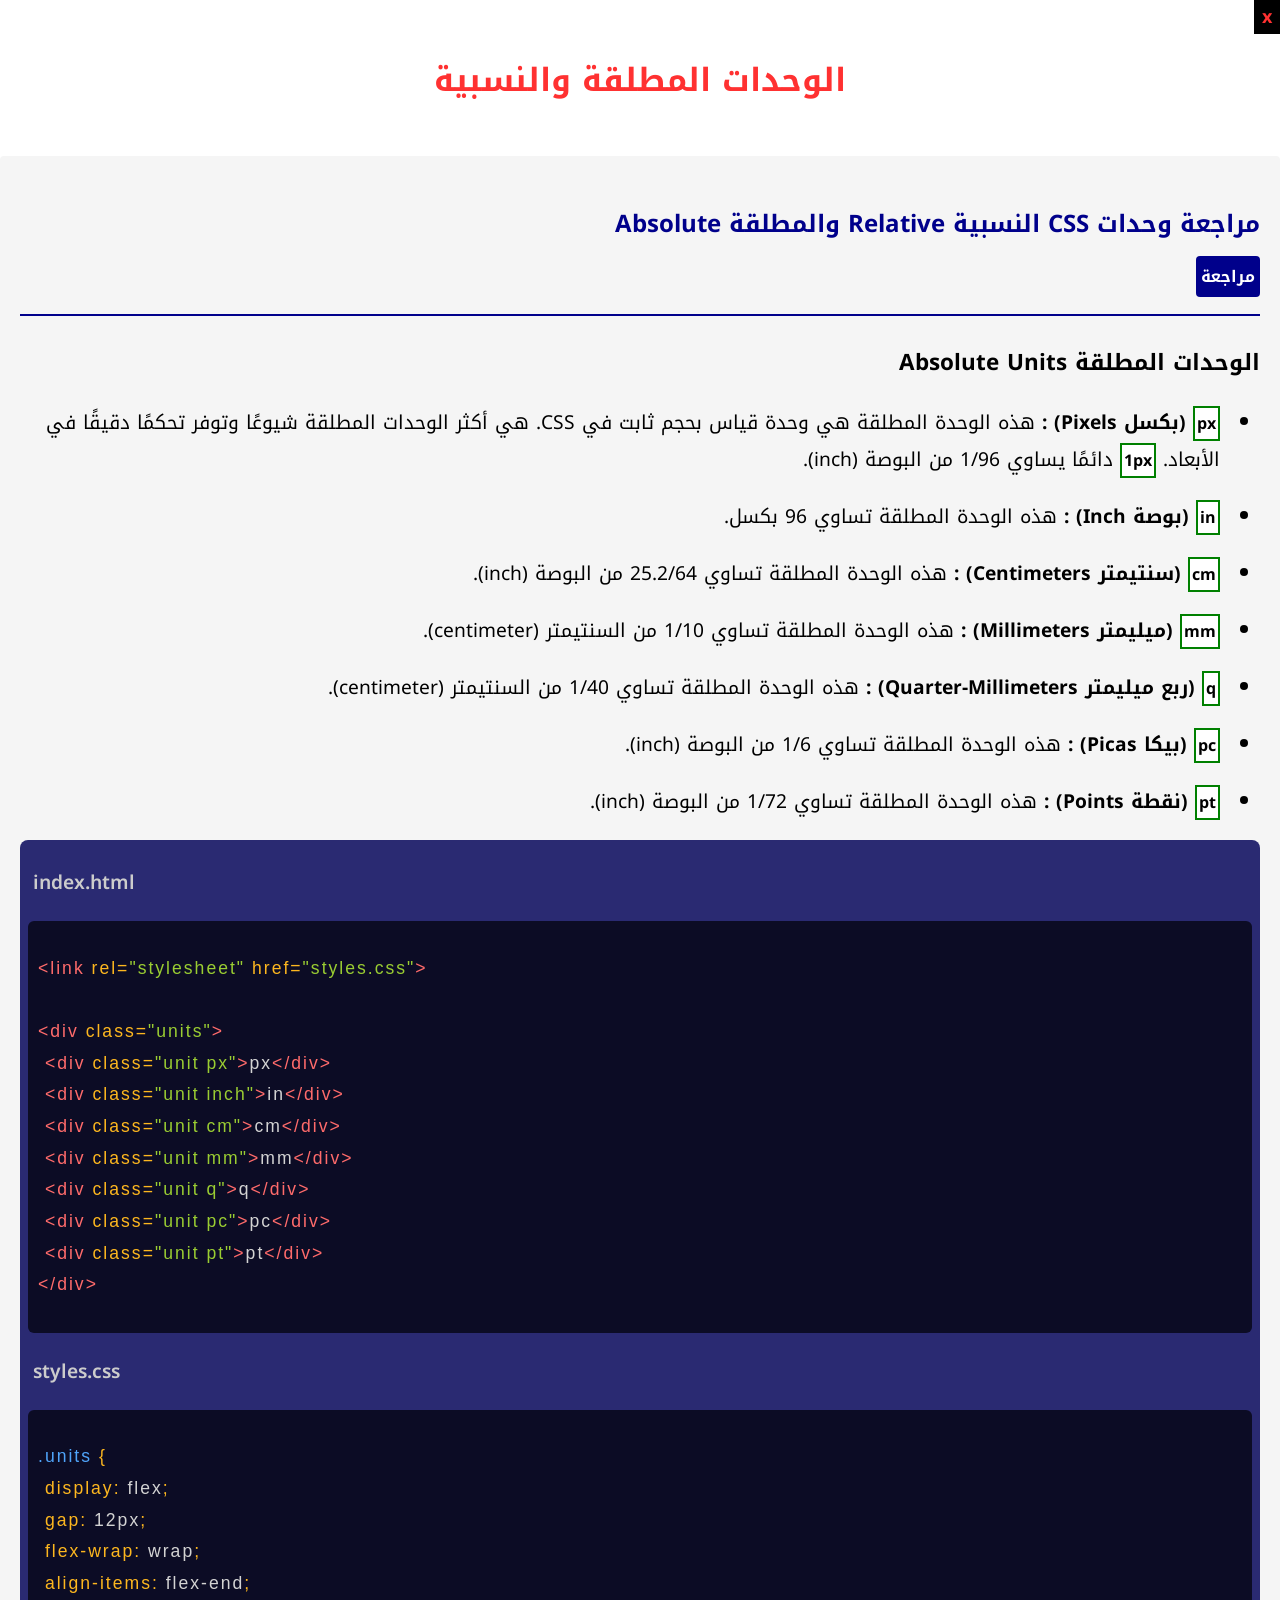
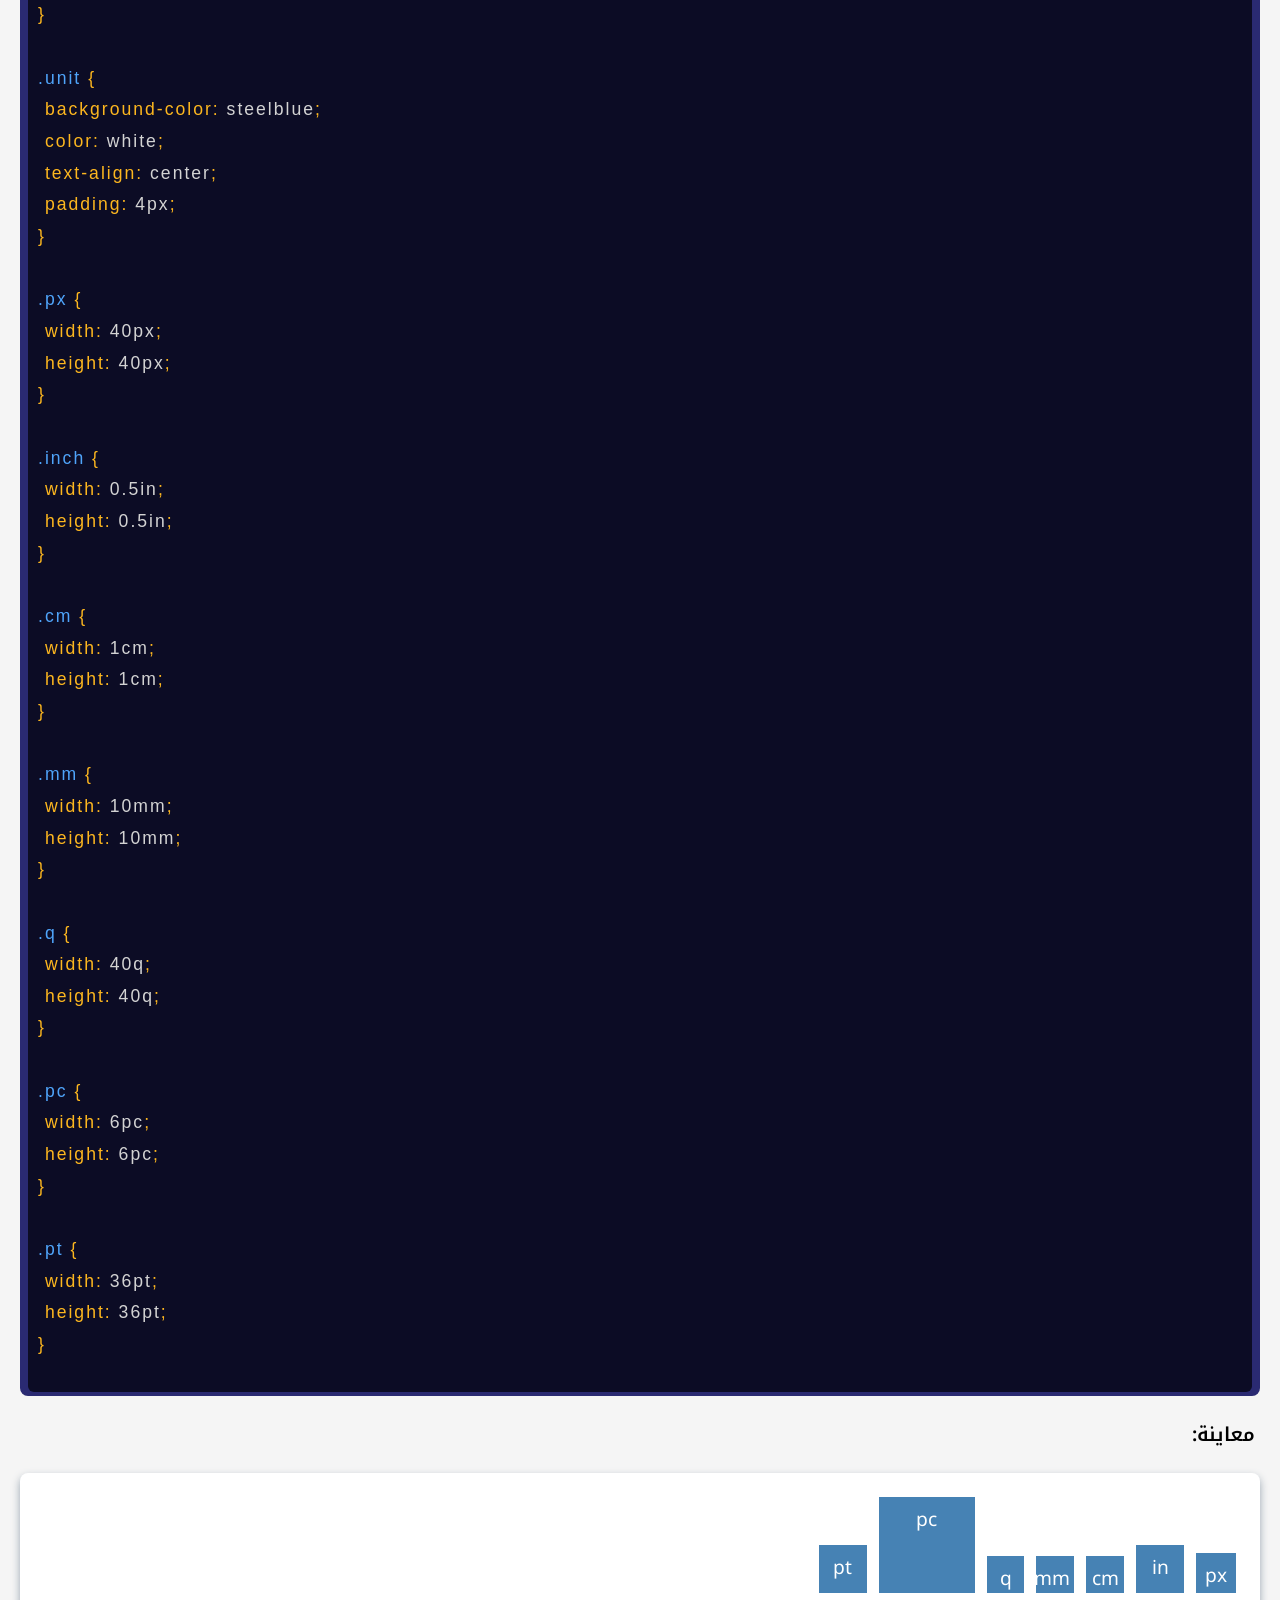
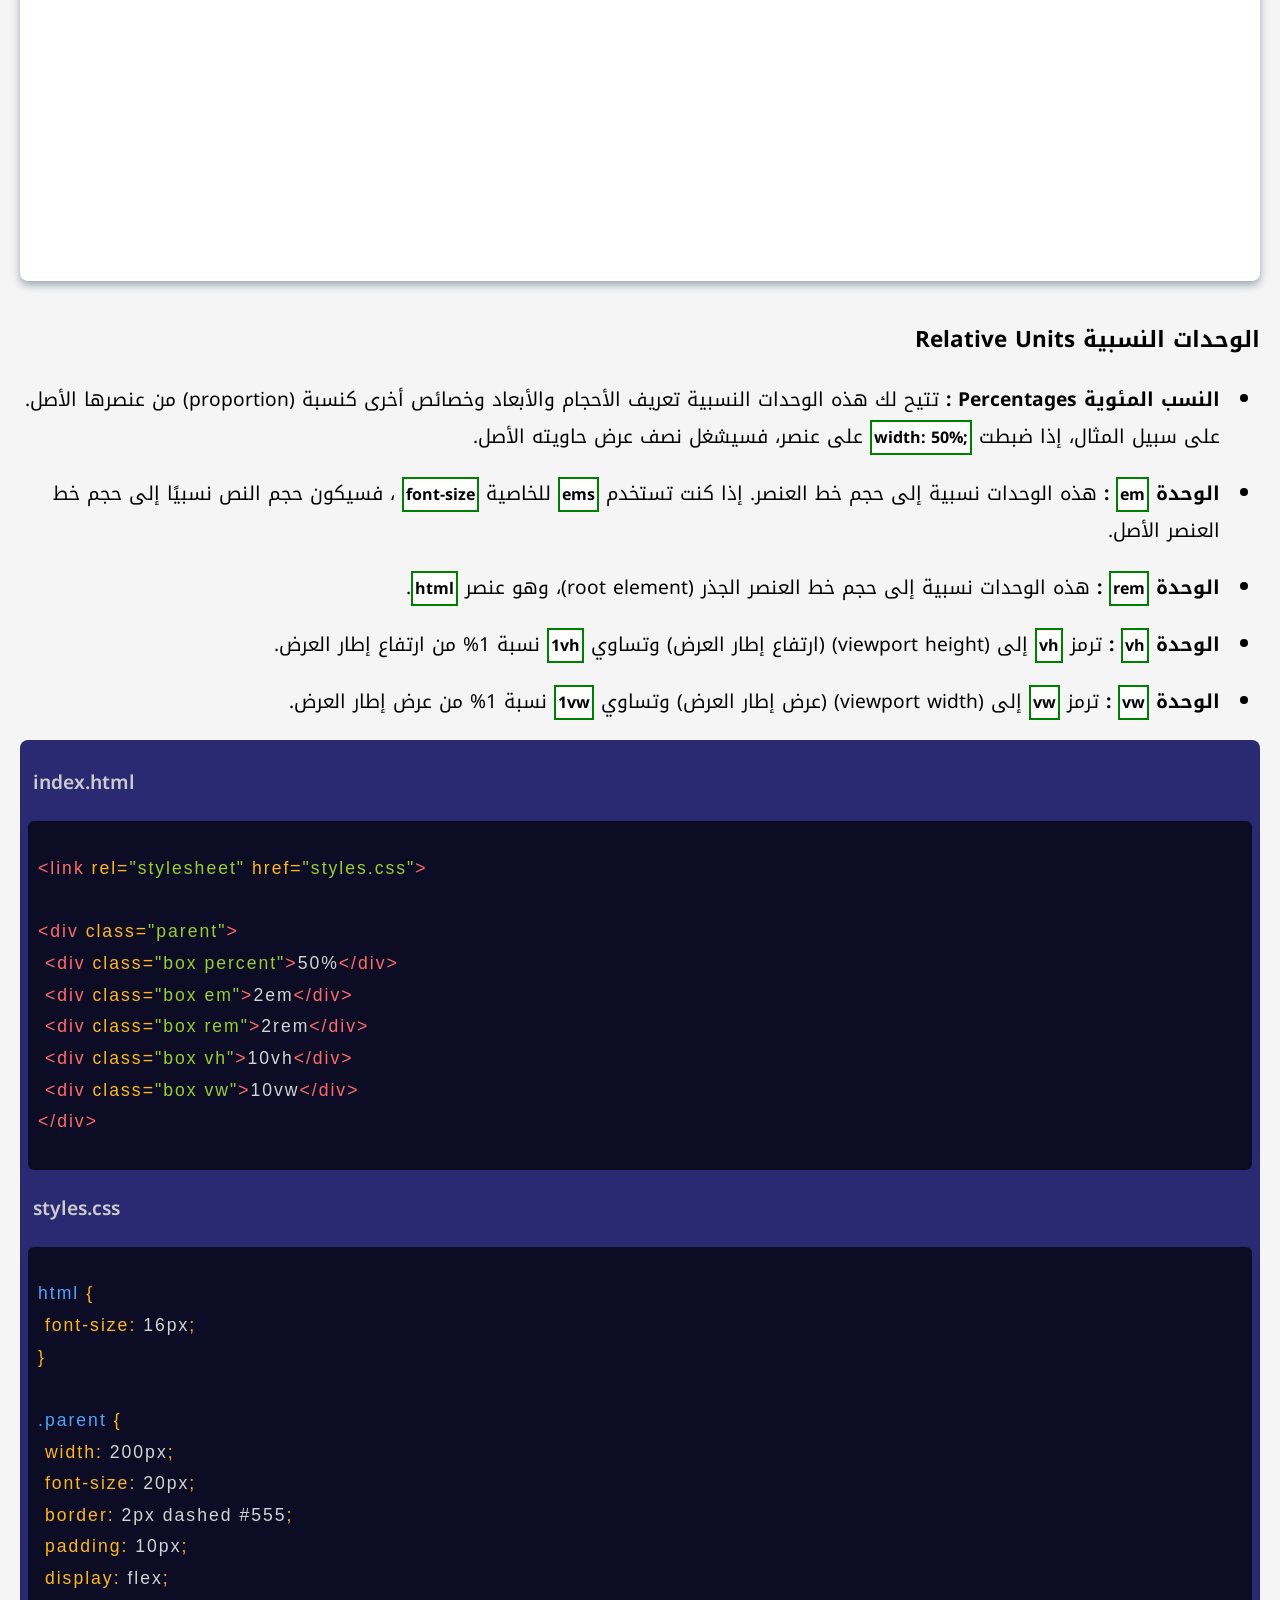
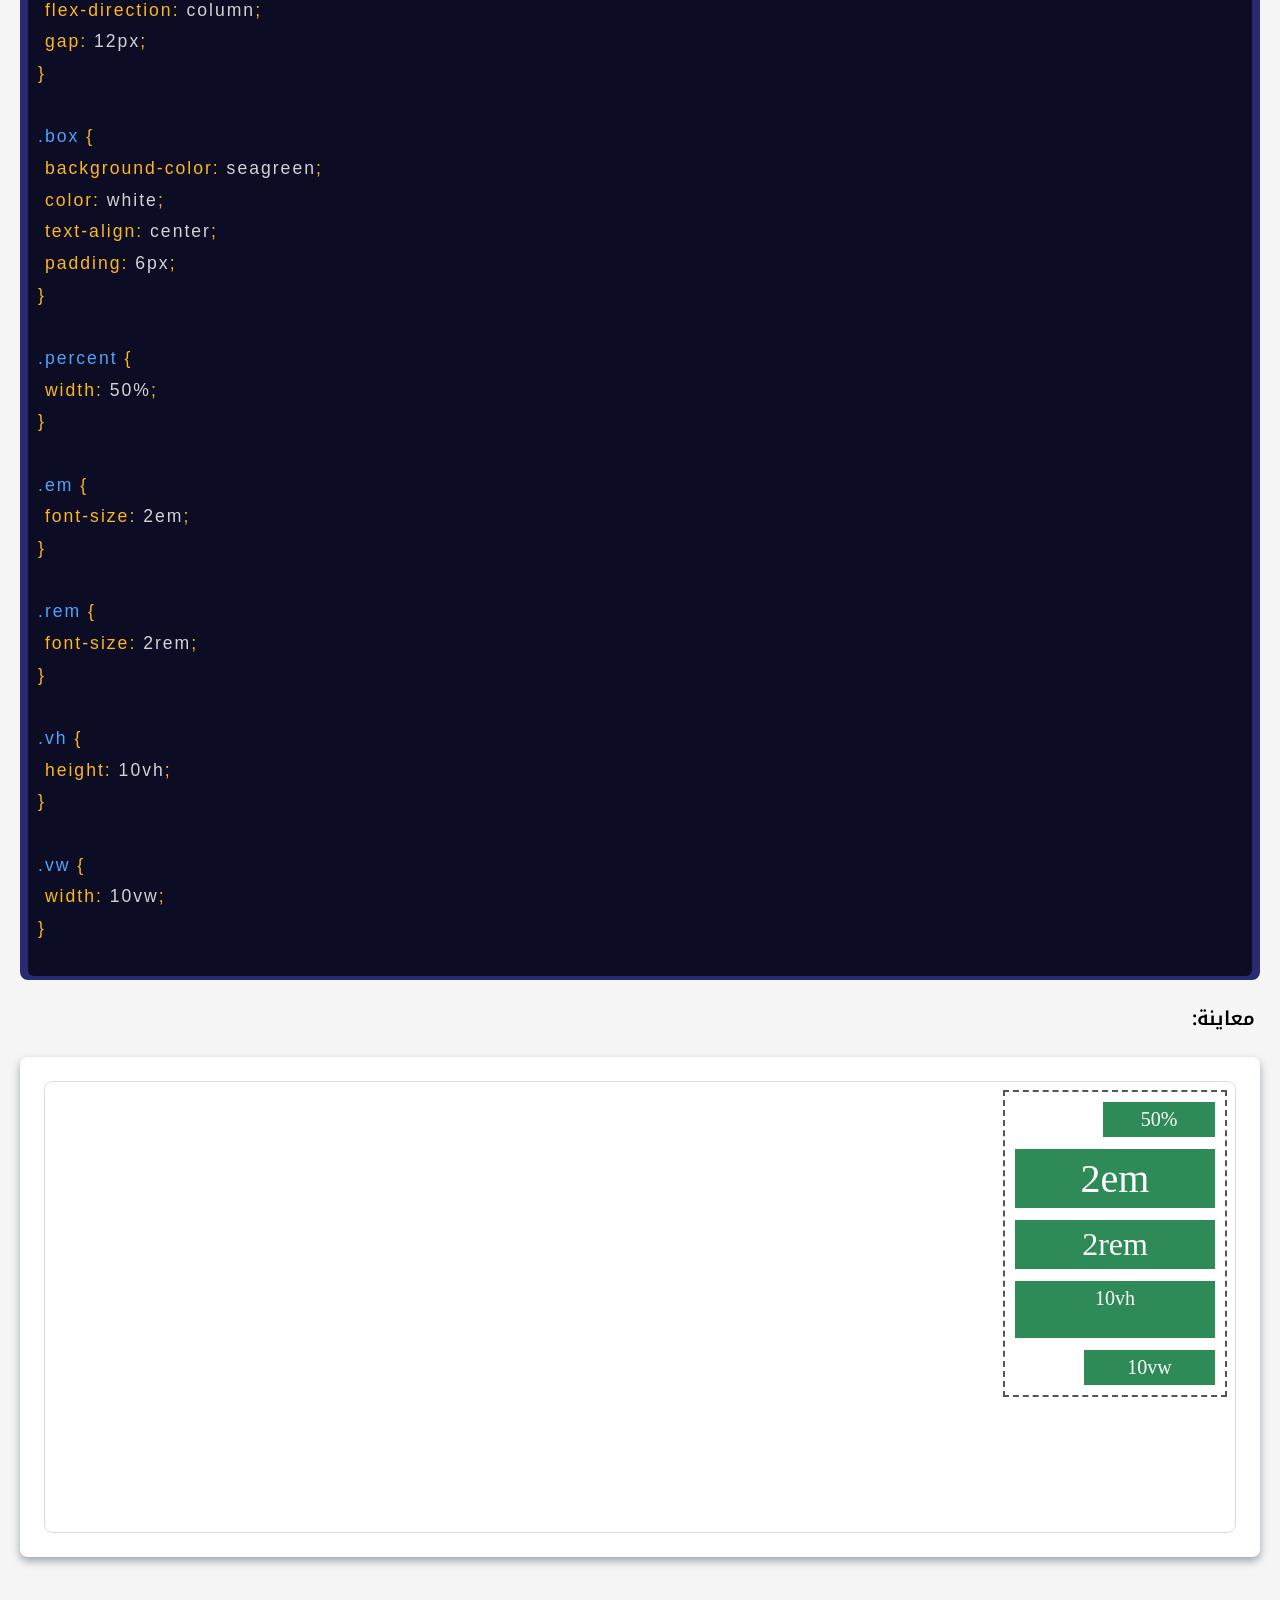
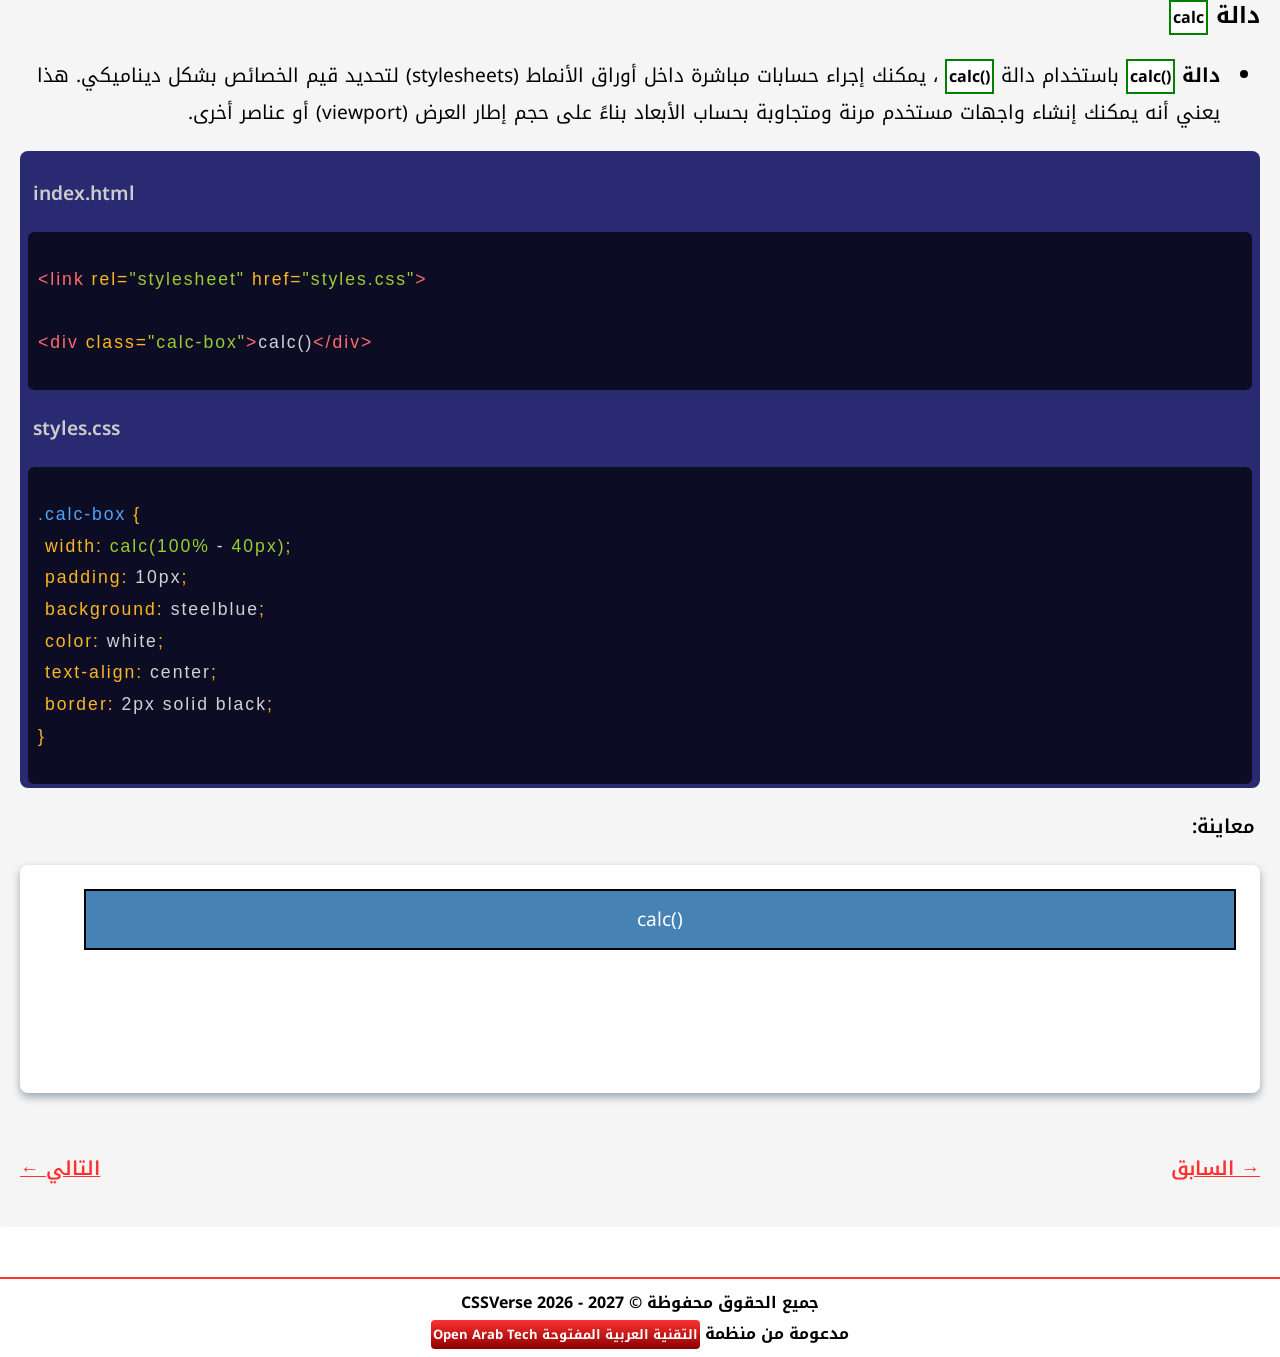
<file: src/absolute-and-relative-units/css-relative-and-absolute-units-review/CSS-Relative-and-Absolute-Units-Review.html>
<!DOCTYPE html>
<html lang="ar" dir="rtl">
<head>

	<meta charset="UTF-8" />
	<meta name="viewport" content="width=device-width, initial-scale=1.0">
	<meta name="description" content=" مراجعة وحدات CSS النسبية Relative والمطلقة Absolute "/>
    <link rel="stylesheet" href="../../styles/pagestyles.css">
    <link rel="stylesheet" href="../../styles/others/absolute-and-relative-units-Styles/css-relative-and-absolute-units-review/CSS-Relative-and-Absolute-Units-Review.css">
    <script src="../../../config.js"></script>
	<link rel="icon" type="image/x-icon" href="../../../favicon.png">
	<title>CSSVerse | الوحدات المطلقة والنسبية</title>
	<link rel="preconnect" href="https://fonts.googleapis.com">
	<link rel="preconnect" href="https://fonts.gstatic.com" crossorigin>
	<link href="https://fonts.googleapis.com/css2?family=Noto+Kufi+Arabic:wght@100..900&display=swap" rel="stylesheet">

</head>

<body>

<header>
	<a class="black" href="../index.html">x</a>
	<h1>الوحدات المطلقة والنسبية</h1>
</header>






<main class="box">


    <!-- sub-title -->
    <section class="sub-title">
        <h2>مراجعة وحدات CSS النسبية Relative والمطلقة Absolute</h2>
		<span class="hint">مراجعة</span>
		<p></p>
    </section>

    <!-- Absolute Units -->
    <section>
        <h3>الوحدات المطلقة Absolute Units</h3>
        <ul>
            <li>
                <p>
                    <b><span dir="ltr" class="br-spec nw">px</span> (بكسل Pixels) :</b> هذه الوحدة المطلقة هي وحدة قياس بحجم ثابت في CSS. 
                    هي أكثر الوحدات المطلقة شيوعًا وتوفر تحكمًا دقيقًا في الأبعاد. 
                    <span dir="ltr" class="br-spec nw">1px</span> دائمًا يساوي 1/96 من البوصة (inch).
                </p>
            </li>
            <li>
                <p>
                    <b><span dir="ltr" class="br-spec nw">in</span> (بوصة Inch) :</b> هذه الوحدة المطلقة تساوي 96 بكسل.
                </p>
            </li>
            <li>
                <p>
                    <b><span dir="ltr" class="br-spec nw">cm</span> (سنتيمتر Centimeters) :</b> هذه الوحدة المطلقة تساوي 25.2/64 من البوصة (inch).
                </p>
            </li>
            <li>
                <p>
                    <b><span dir="ltr" class="br-spec nw">mm</span> (ميليمتر Millimeters) :</b> هذه الوحدة المطلقة تساوي 1/10 من السنتيمتر (centimeter).
                </p>
            </li>
            <li>
                <p>
                    <b><span dir="ltr" class="br-spec nw">q</span> (ربع ميليمتر Quarter-Millimeters) :</b> هذه الوحدة المطلقة تساوي 1/40 من السنتيمتر (centimeter).
                </p>
            </li>
            <li>
                <p>
                    <b><span dir="ltr" class="br-spec nw">pc</span> (بيكا Picas) :</b> هذه الوحدة المطلقة تساوي 1/6 من البوصة (inch).
                </p>
            </li>
            <li>
                <p><b><span dir="ltr" class="br-spec nw">pt</span> (نقطة Points) :</b> هذه الوحدة المطلقة تساوي 1/72 من البوصة (inch).</p>
            </li>
        </ul>

        <div class="codeFiles">
            <p class="file-name">index.html</p>
            <div class="code-block"><pre><code>
<span class="tag">&lt;link <span class="attr">rel=<span class="value">"stylesheet"</span> href=<span class="value">"styles.css"</span></span>&gt;

&lt;div <span class="attr">class=<span class="value">"units"</span></span>&gt;
 &lt;div <span class="attr">class=<span class="value">"unit px"</span></span>&gt;<span class="txt">px</span>&lt;/div&gt;
 &lt;div <span class="attr">class=<span class="value">"unit inch"</span></span>&gt;<span class="txt">in</span>&lt;/div&gt;
 &lt;div <span class="attr">class=<span class="value">"unit cm"</span></span>&gt;<span class="txt">cm</span>&lt;/div&gt;
 &lt;div <span class="attr">class=<span class="value">"unit mm"</span></span>&gt;<span class="txt">mm</span>&lt;/div&gt;
 &lt;div <span class="attr">class=<span class="value">"unit q"</span></span>&gt;<span class="txt">q</span>&lt;/div&gt;
 &lt;div <span class="attr">class=<span class="value">"unit pc"</span></span>&gt;<span class="txt">pc</span>&lt;/div&gt;
 &lt;div <span class="attr">class=<span class="value">"unit pt"</span></span>&gt;<span class="txt">pt</span>&lt;/div&gt;
&lt;/div&gt;</span>
            </code></pre></div>
            
            <p class="file-name">styles.css</p>
            <div class="code-block"><pre><code>
<span class="tag-b">.units</span> <span class="attr">{
 display: <span class="txt">flex</span>;
 gap: <span class="txt">12px</span>;
 flex-wrap: <span class="txt">wrap</span>;
 align-items: <span class="txt">flex-end</span>;
}</span>

<span class="tag-b">.unit</span> <span class="attr">{
 background-color: <span class="txt">steelblue</span>;
 color: <span class="txt">white</span>;
 text-align: <span class="txt">center</span>;
 padding: <span class="txt">4px</span>;
}</span>

<span class="tag-b">.px</span> <span class="attr">{
 width: <span class="txt">40px</span>;
 height: <span class="txt">40px</span>;
}</span>

<span class="tag-b">.inch</span> <span class="attr">{
 width: <span class="txt">0.5in</span>;
 height: <span class="txt">0.5in</span>;
}</span>

<span class="tag-b">.cm</span> <span class="attr">{
 width: <span class="txt">1cm</span>;
 height: <span class="txt">1cm</span>;
}</span>

<span class="tag-b">.mm</span> <span class="attr">{
 width: <span class="txt">10mm</span>;
 height: <span class="txt">10mm</span>;
}</span>

<span class="tag-b">.q</span> <span class="attr">{
 width: <span class="txt">40q</span>;
 height: <span class="txt">40q</span>;
}</span>

<span class="tag-b">.pc</span> <span class="attr">{
 width: <span class="txt">6pc</span>;
 height: <span class="txt">6pc</span>;
}</span>

<span class="tag-b">.pt</span> <span class="attr">{
 width: <span class="txt">36pt</span>;
 height: <span class="txt">36pt</span>;
}</span>
            </code></pre></div>
            </div>
        
            <p class="hinty">معاينة:</p>
            <div class="preview" role="presentation">
                <div class="preview1">
				 <div class="units">
                    <div class="unit px">px</div>
                    <div class="unit inch">in</div>
                    <div class="unit cm">cm</div>
                    <div class="unit mm">mm</div>
                    <div class="unit q">q</div>
                    <div class="unit pc">pc</div>
                    <div class="unit pt">pt</div>
                    </div>
				</div>
            </div>

    </section>
    <br>

    <!-- Relative Units -->
    <section>
        <h3>الوحدات النسبية Relative Units</h3>
        <ul>
            <li>
                <p>
                    <b>النسب المئوية Percentages :</b> تتيح لك هذه الوحدات النسبية تعريف الأحجام والأبعاد وخصائص أخرى كنسبة (proportion) من عنصرها الأصل. 
                    على سبيل المثال، إذا ضبطت <span dir="ltr" class="br-spec nw">width: 50%;</span> على عنصر، فسيشغل نصف عرض حاويته الأصل.
                </p>
            </li>
            <li>
                <p>
                    <b>الوحدة <span dir="ltr" class="br-spec nw">em</span> :</b> هذه الوحدات نسبية إلى حجم خط العنصر. 
                    إذا كنت تستخدم <span dir="ltr" class="br-spec nw">ems</span> للخاصية <span dir="ltr" class="br-spec nw">font-size</span> ، فسيكون حجم النص نسبيًا إلى حجم خط العنصر الأصل.
                </p>
            </li>
            <li>
                <p>
                    <b>الوحدة <span dir="ltr" class="br-spec nw">rem</span> :</b> هذه الوحدات نسبية إلى حجم خط العنصر الجذر (root element)، وهو عنصر <span dir="ltr" class="br-spec nw">html</span>.
                </p>
            </li>
            <li>
                <p>
                    <b>الوحدة <span dir="ltr" class="br-spec nw">vh</span> :</b> ترمز <span dir="ltr" class="br-spec nw">vh</span> إلى (viewport height) (ارتفاع إطار العرض) وتساوي <span dir="ltr" class="br-spec nw">1vh</span> نسبة 1% من ارتفاع إطار العرض.
                </p>
            </li>
            <li>
                <p>
                    <b>الوحدة <span dir="ltr" class="br-spec nw">vw</span> :</b> ترمز <span dir="ltr" class="br-spec nw">vw</span> إلى (viewport width) (عرض إطار العرض) وتساوي <span dir="ltr" class="br-spec nw">1vw</span> نسبة 1% من عرض إطار العرض.
                </p>
            </li>
        </ul>

        <div class="codeFiles">
            <p class="file-name">index.html</p>
            <div class="code-block"><pre><code>
<span class="tag">&lt;link <span class="attr">rel=<span class="value">"stylesheet"</span> href=<span class="value">"styles.css"</span></span>&gt;

&lt;div <span class="attr">class=<span class="value">"parent"</span></span>&gt;
 &lt;div <span class="attr">class=<span class="value">"box percent"</span></span>&gt;<span class="txt">50%</span>&lt;/div&gt;
 &lt;div <span class="attr">class=<span class="value">"box em"</span></span>&gt;<span class="txt">2em</span>&lt;/div&gt;
 &lt;div <span class="attr">class=<span class="value">"box rem"</span></span>&gt;<span class="txt">2rem</span>&lt;/div&gt;
 &lt;div <span class="attr">class=<span class="value">"box vh"</span></span>&gt;<span class="txt">10vh</span>&lt;/div&gt;
 &lt;div <span class="attr">class=<span class="value">"box vw"</span></span>&gt;<span class="txt">10vw</span>&lt;/div&gt;
&lt;/div&gt;</span>
            </code></pre></div>
            
            <p class="file-name">styles.css</p>
            <div class="code-block"><pre><code>
<span class="tag-b">html</span> <span class="attr">{
 font-size: <span class="txt">16px</span>;
}</span>

<span class="tag-b">.parent</span> <span class="attr">{
 width: <span class="txt">200px</span>;
 font-size: <span class="txt">20px</span>;
 border: <span class="txt">2px dashed #555</span>;
 padding: <span class="txt">10px</span>;
 display: <span class="txt">flex</span>;
 flex-direction: <span class="txt">column</span>;
 gap: <span class="txt">12px</span>;
}</span>

<span class="tag-b">.box</span> <span class="attr">{
 background-color: <span class="txt">seagreen</span>;
 color: <span class="txt">white</span>;
 text-align: <span class="txt">center</span>;
 padding: <span class="txt">6px</span>;
}</span>

<span class="tag-b">.percent</span> <span class="attr">{
 width: <span class="txt">50%</span>;
}</span>

<span class="tag-b">.em</span> <span class="attr">{
 font-size: <span class="txt">2em</span>;
}</span>

<span class="tag-b">.rem</span> <span class="attr">{
 font-size: <span class="txt">2rem</span>;
}</span>

<span class="tag-b">.vh</span> <span class="attr">{
 height: <span class="txt">10vh</span>;
}</span>

<span class="tag-b">.vw</span> <span class="attr">{
 width: <span class="txt">10vw</span>;
}</span>
            </code></pre></div>
            </div>
        
            <p class="hinty">معاينة:</p>
            <div class="preview" role="presentation">
                <div class="preview2">
				 <iframe
					src="../../examples/absolute-and-relative-units/css-relative-and-absolute-units-review/example1.html"
					title="Relative Units Example 1"
					loading="lazy"
				 ></iframe>
				</div>
            </div>

    </section>
    <br>

    <!-- calc Function -->
    <section>
        <h3>دالة <span dir="ltr" class="br-spec nw">calc</span></h3>
        <ul>
            <li>
                <p>
                    <b>دالة <span dir="ltr" class="br-spec nw">calc()</span></b> باستخدام دالة <span dir="ltr" class="br-spec nw">calc()</span> ، يمكنك إجراء حسابات مباشرة داخل أوراق الأنماط (stylesheets) لتحديد قيم الخصائص بشكل ديناميكي. 
هذا يعني أنه يمكنك إنشاء واجهات مستخدم مرنة ومتجاوبة بحساب الأبعاد بناءً على حجم إطار العرض (viewport) أو عناصر أخرى.
                </p>
            </li>
        </ul>

        <div class="codeFiles">
            <p class="file-name">index.html</p>
            <div class="code-block"><pre><code>
<span class="tag">&lt;link <span class="attr">rel=<span class="value">"stylesheet"</span> href=<span class="value">"styles.css"</span></span>&gt;

&lt;div <span class="attr">class=<span class="value">"calc-box"</span></span>&gt;<span class="txt">calc()</span>&lt;/div&gt;</span>
            </code></pre></div>
            
            <p class="file-name">styles.css</p>
            <div class="code-block"><pre><code>
<span class="tag-b">.calc-box</span> <span class="attr">{
 width: <span class="value">calc(100% <span class="txt">-</span> 40px)</span>;
 padding: <span class="txt">10px</span>;
 background: <span class="txt">steelblue</span>;
 color: <span class="txt">white</span>;
 text-align: <span class="txt">center</span>;
 border: <span class="txt">2px solid black</span>;
}</span>
            </code></pre></div>
            </div>
        
            <p class="hinty">معاينة:</p>
            <div class="preview" role="presentation">
                <div class="preview3">
                    <div dir="ltr" class="calc-box">calc()</div>
				</div>
            </div>
    </section>
    <br>

    

  


  <!-- Pages -->
  <section class="page-nav">
    <a class="prev" href="../build-an-event-flyer-page/Build-an-Event-Flyer-Page.html">&#8594; السابق</a>
    <a class="next" href="../css-relative-and-absolute-units-quiz/CSS-Relative-and-Absolute-Units-Quiz.html">التالي &#8592;</a>
  </section>

</main>

<!--Start Footer-->
    <footer>
      <p>جميع الحقوق محفوظة <span dir="ltr">CSSVerse 2026 - 2027 ©</span></p>
      
      <p class="support"><strong>مدعومة من منظمة <a id="myLink" target=__blank>التقنية العربية المفتوحة Open Arab Tech</a></strong></p>
    </footer>
<!--Ends Footer-->

<script>
  document.getElementById("myLink").href = SITE_LINK;
</script>

</body>
</html>
</file>
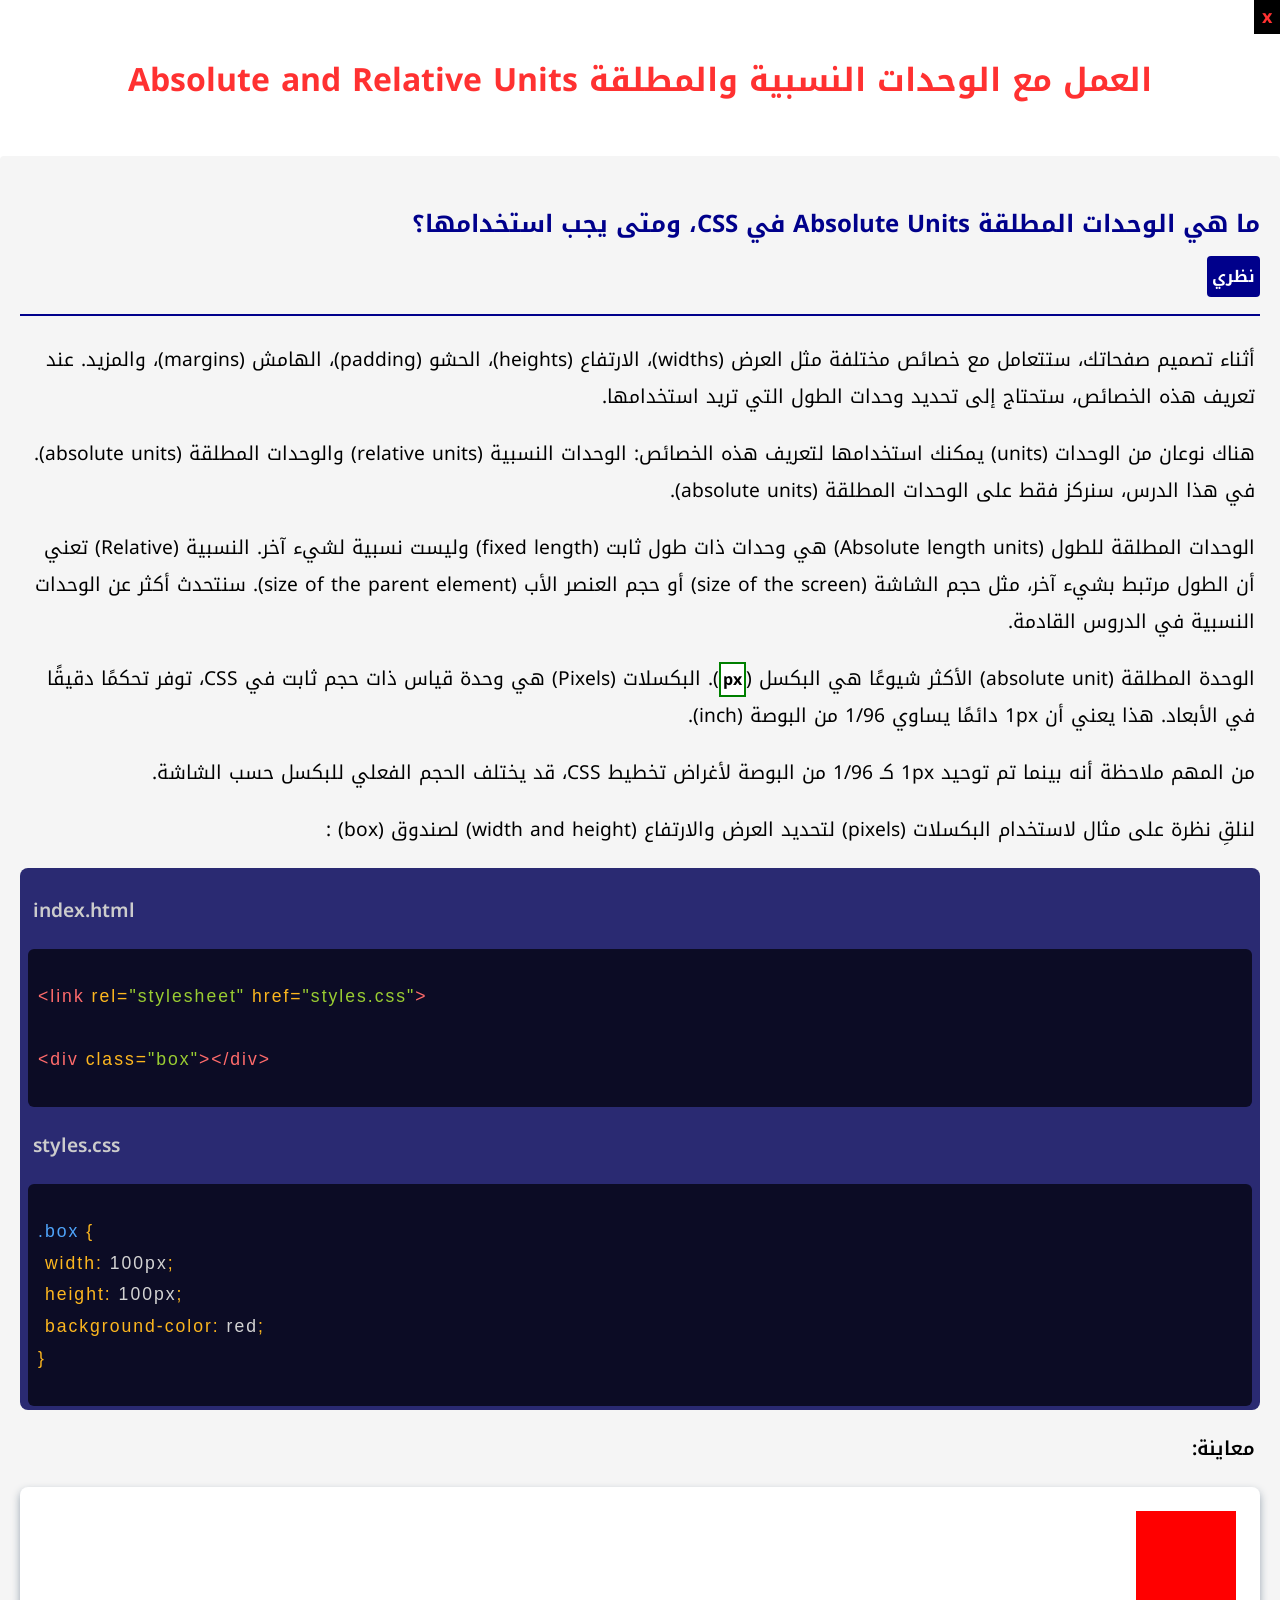
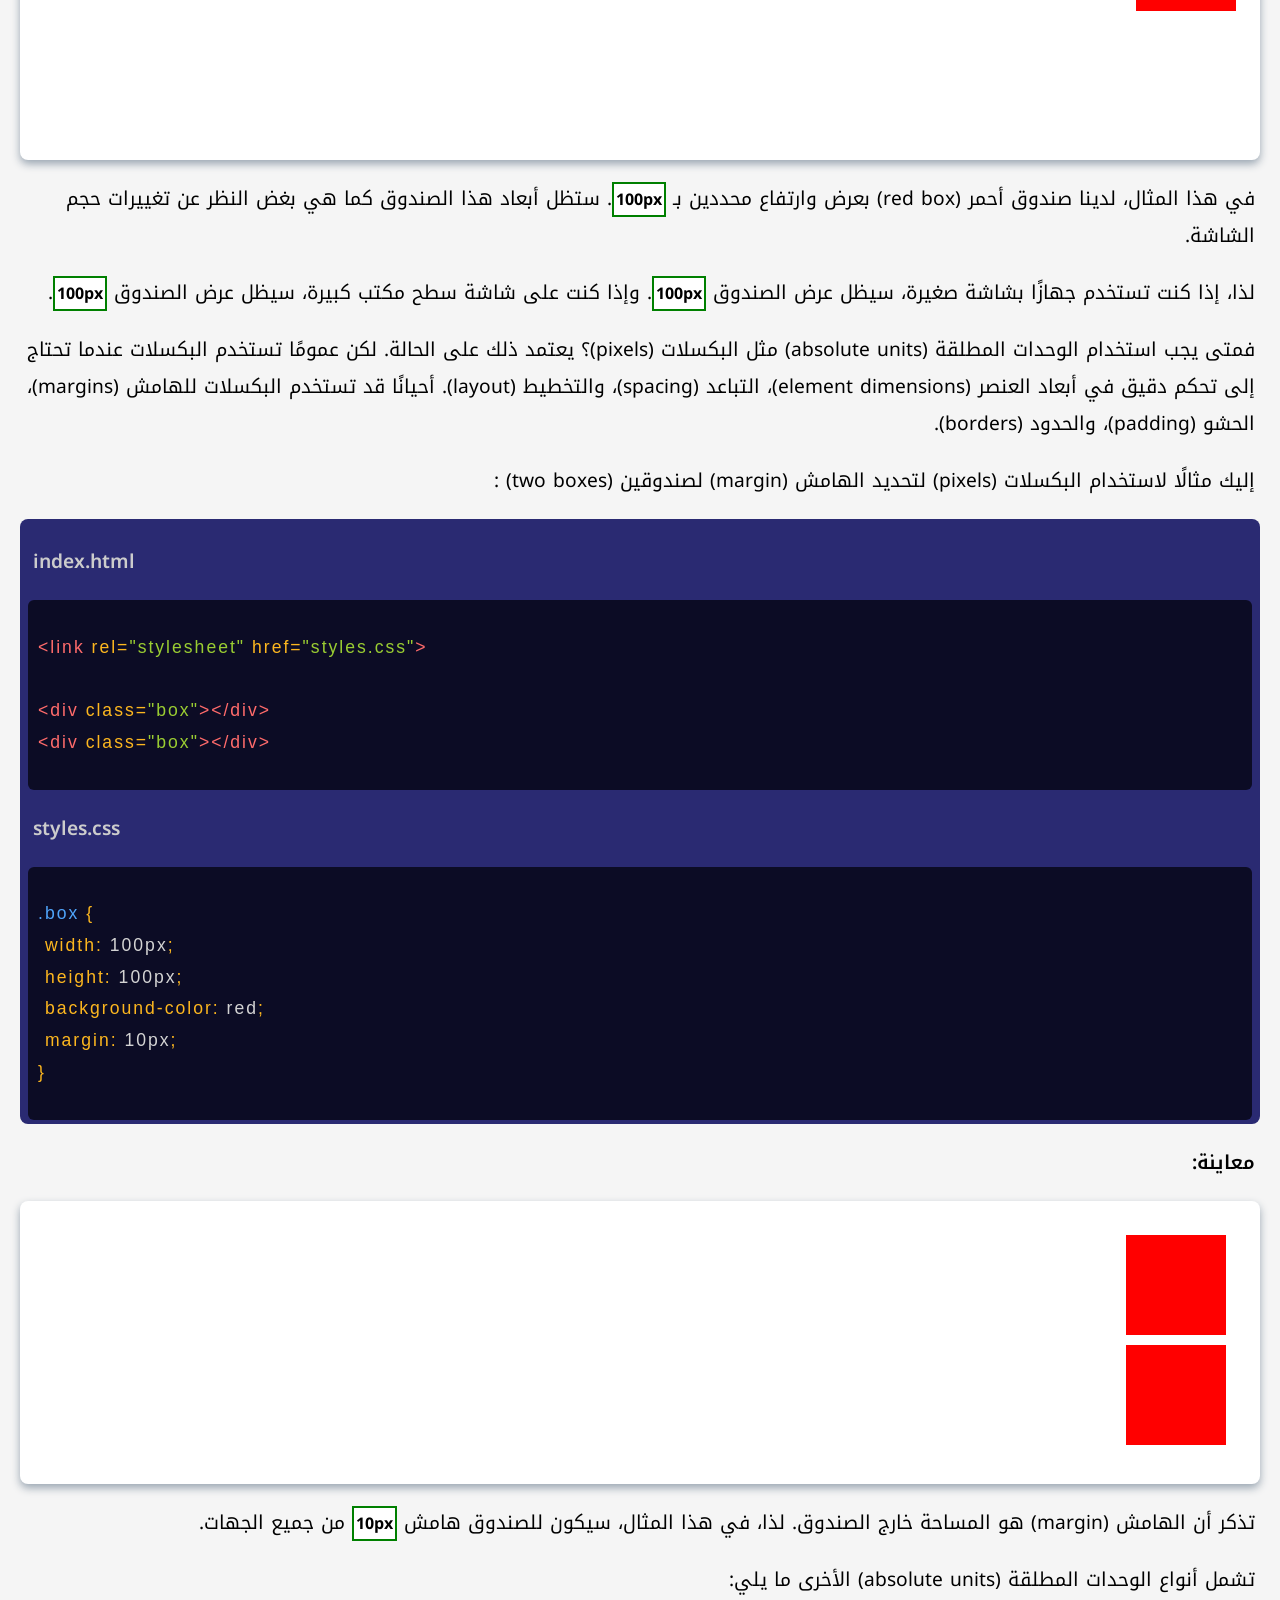
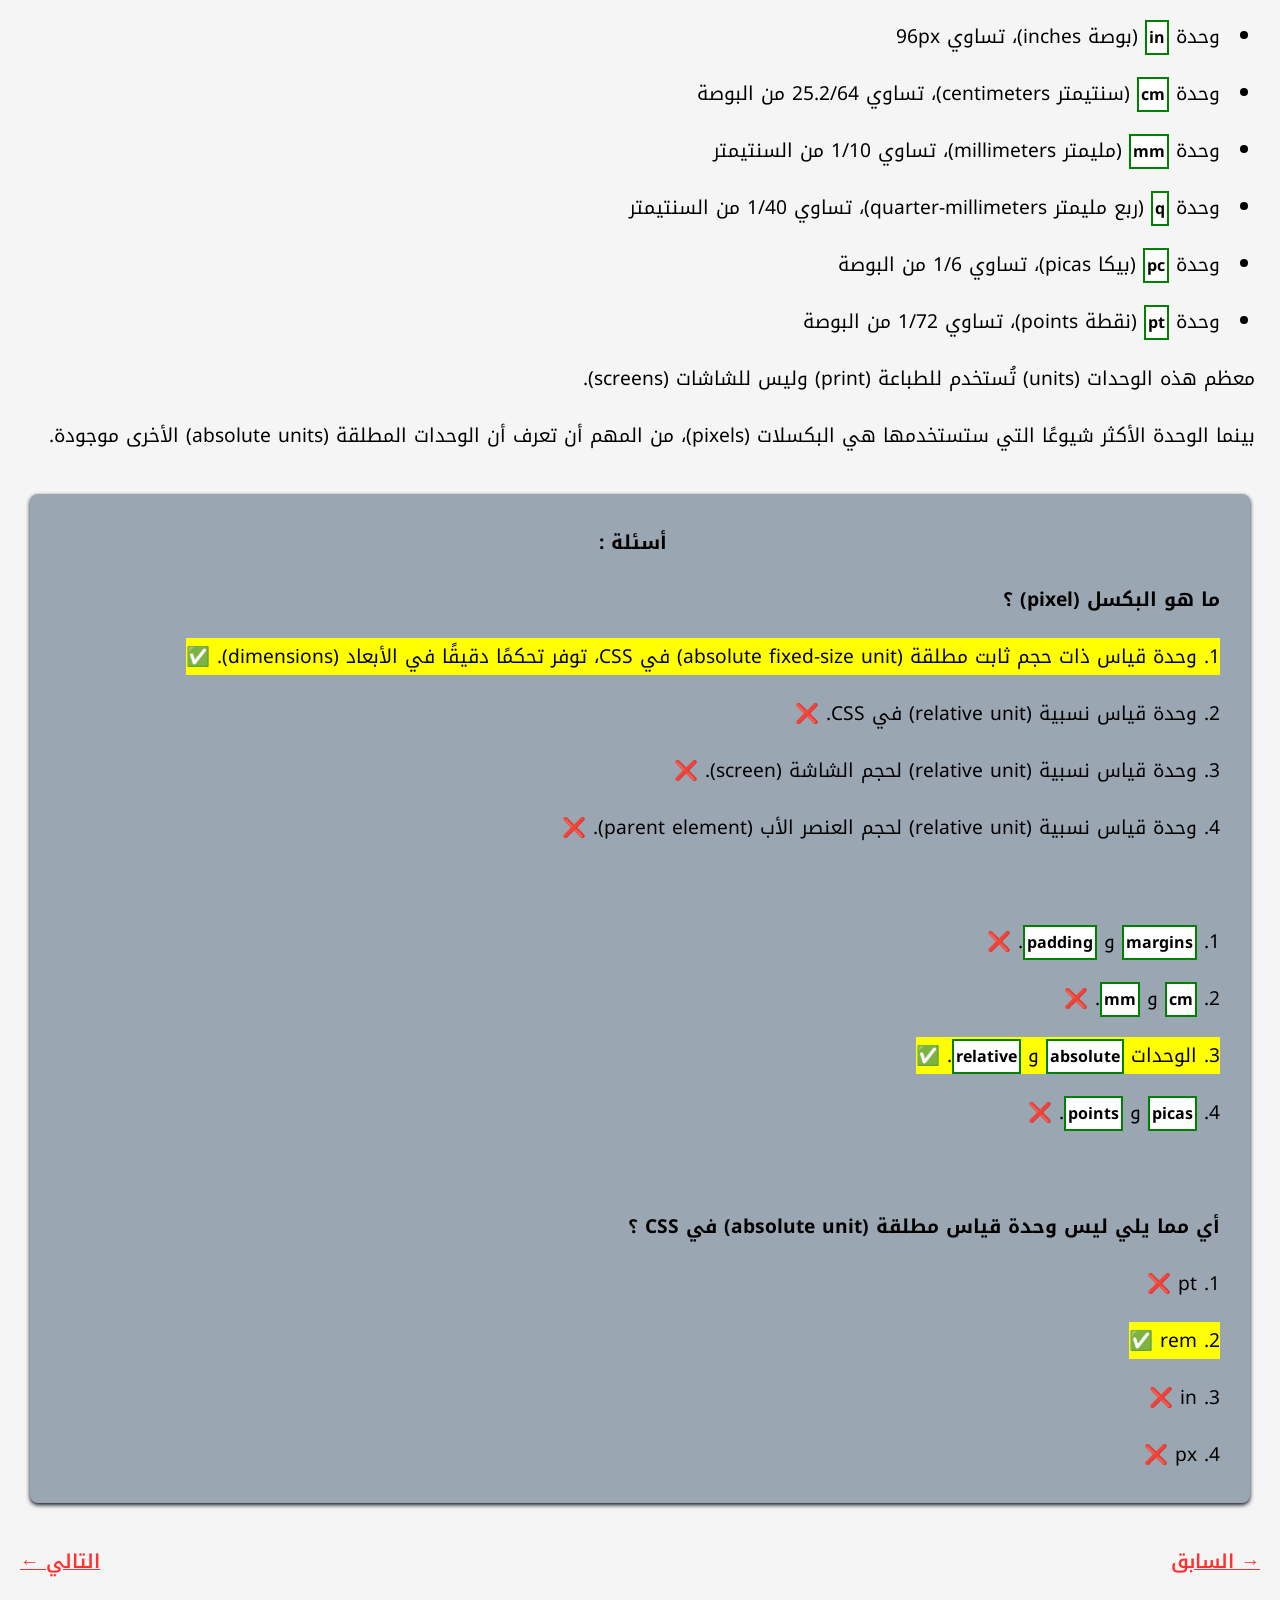
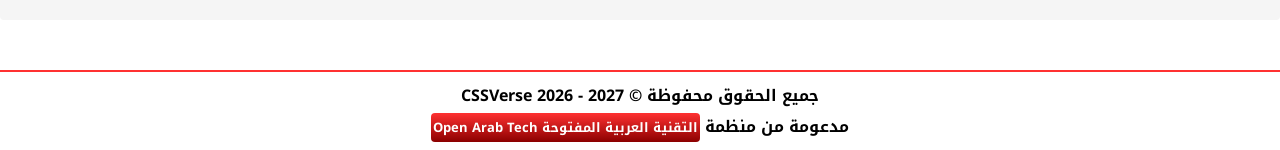
<file: src/absolute-and-relative-units/working-with-relative-and-absolute-units/What-Are-Absolute-Units-in-CSS-and-When-Should-You-Use-Them.html>
<!DOCTYPE html>
<html lang="ar" dir="rtl">
<head>

	<meta charset="UTF-8" />
	<meta name="viewport" content="width=device-width, initial-scale=1.0">
	<meta name="description" content=" ما هي الوحدات المطلقة Absolute Units في CSS، ومتى يجب استخدامها؟ "/>
    <link rel="stylesheet" href="../../styles/pagestyles.css">
    <link rel="stylesheet" href="../../styles/others/absolute-and-relative-units-Styles/working-with-relative-and-absolute-units/What-Are-Absolute-Units-in-CSS-and-When-Should-You-Use-Them.css">
    <script src="../../../config.js"></script>
	<link rel="icon" type="image/x-icon" href="../../../favicon.png">
	<title>CSSVerse | الوحدات المطلقة والنسبية</title>
	<link rel="preconnect" href="https://fonts.googleapis.com">
	<link rel="preconnect" href="https://fonts.gstatic.com" crossorigin>
	<link href="https://fonts.googleapis.com/css2?family=Noto+Kufi+Arabic:wght@100..900&display=swap" rel="stylesheet">

</head>

<body>

<header>
	<a class="black" href="../index.html">x</a>
	<h1>العمل مع الوحدات النسبية والمطلقة Absolute and Relative Units</h1>
</header>




<main class="box">


  <!-- sub-title -->
	<section class="sub-title">
		<h2>ما هي الوحدات المطلقة Absolute Units في CSS، ومتى يجب استخدامها؟</h2>
		<span class="hint">نظري</span>
		<p></p>
  </section>

 

  <section>
    <p>
      أثناء تصميم صفحاتك، ستتعامل مع خصائص مختلفة مثل العرض (widths)، الارتفاع (heights)، الحشو (padding)، الهامش (margins)، والمزيد. 
عند تعريف هذه الخصائص، ستحتاج إلى تحديد وحدات الطول التي تريد استخدامها.
    </p>
    <p>
      هناك نوعان من الوحدات (units) يمكنك استخدامها لتعريف هذه الخصائص: الوحدات النسبية (relative units) والوحدات المطلقة (absolute units). 
في هذا الدرس، سنركز فقط على الوحدات المطلقة (absolute units).
    </p>
    <p>
      الوحدات المطلقة للطول (Absolute length units) هي وحدات ذات طول ثابت (fixed length) وليست نسبية لشيء آخر. 
النسبية (Relative) تعني أن الطول مرتبط بشيء آخر، 
مثل حجم الشاشة (size of the screen) أو حجم العنصر الأب (size of the parent element). 
سنتحدث أكثر عن الوحدات النسبية في الدروس القادمة.
    </p>
    <p>
      الوحدة المطلقة (absolute unit) الأكثر شيوعًا هي البكسل <span dir="ltr" class="nw">(<span dir="ltr" class="br-spec nw">px</span>)</span>. 
البكسلات (Pixels) هي وحدة قياس ذات حجم ثابت في CSS، 
توفر تحكمًا دقيقًا في الأبعاد. 
هذا يعني أن 1px دائمًا يساوي 1/96 من البوصة (inch).
    </p>
    <p>
      من المهم ملاحظة أنه بينما تم توحيد 1px كـ 1/96 من البوصة لأغراض تخطيط CSS، 
قد يختلف الحجم الفعلي للبكسل حسب الشاشة.
    </p>
    <p>
      لنلقِ نظرة على مثال لاستخدام البكسلات (pixels) لتحديد العرض والارتفاع (width and height) لصندوق (box) :
    </p>

    <div class="codeFiles">
            <p class="file-name">index.html</p>
            <div class="code-block"><pre><code>
<span class="tag">&lt;link <span class="attr">rel=<span class="value">"stylesheet"</span> href=<span class="value">"styles.css"</span></span>&gt;

&lt;div <span class="attr">class=<span class="value">"box"</span></span>&gt;&lt;/div&gt;</span>
            </code></pre></div>
            
            <p class="file-name">styles.css</p>
            <div class="code-block"><pre><code>
<span class="tag-b">.box</span> <span class="attr">{
 width: <span class="txt">100px</span>;
 height: <span class="txt">100px</span>;
 background-color: <span class="txt">red</span>;
}</span>
      </code></pre></div>
    </div>
        
    <p class="hinty">معاينة:</p>
    <div class="preview" role="presentation">
        <div class="preview1">
          <div class="box"></div>
		    </div>
    </div>
    
    <p>
      في هذا المثال، لدينا صندوق أحمر (red box) بعرض وارتفاع محددين بـ <span dir="ltr" class="br-spec nw">100px</span>. 
ستظل أبعاد هذا الصندوق كما هي بغض النظر عن تغييرات حجم الشاشة.
    </p>
    <p>
      لذا، إذا كنت تستخدم جهازًا بشاشة صغيرة، سيظل عرض الصندوق <span dir="ltr" class="br-spec nw">100px</span>. 
وإذا كنت على شاشة سطح مكتب كبيرة، سيظل عرض الصندوق <span dir="ltr" class="br-spec nw">100px</span>.
    </p>
    <p>
      فمتى يجب استخدام الوحدات المطلقة (absolute units) مثل البكسلات (pixels)؟ يعتمد ذلك على الحالة. 
لكن عمومًا تستخدم البكسلات عندما تحتاج إلى تحكم دقيق في أبعاد العنصر (element dimensions)، التباعد (spacing)، والتخطيط (layout). 
أحيانًا قد تستخدم البكسلات للهامش (margins)، الحشو (padding)، والحدود (borders).
    </p>
    <p>
      إليك مثالًا لاستخدام البكسلات (pixels) لتحديد الهامش (margin) لصندوقين (two boxes) :
    </p>

    <div class="codeFiles">
            <p class="file-name">index.html</p>
            <div class="code-block"><pre><code>
<span class="tag">&lt;link <span class="attr">rel=<span class="value">"stylesheet"</span> href=<span class="value">"styles.css"</span></span>&gt;

&lt;div <span class="attr">class=<span class="value">"box"</span></span>&gt;&lt;/div&gt;
&lt;div <span class="attr">class=<span class="value">"box"</span></span>&gt;&lt;/div&gt;</span>
            </code></pre></div>
            
            <p class="file-name">styles.css</p>
            <div class="code-block"><pre><code>
<span class="tag-b">.box</span> <span class="attr">{
 width: <span class="txt">100px</span>;
 height: <span class="txt">100px</span>;
 background-color: <span class="txt">red</span>;
 margin: <span class="txt">10px</span>;
}</span>
      </code></pre></div>
    </div>
        
    <p class="hinty">معاينة:</p>
    <div class="preview" role="presentation">
        <div class="preview2">
          <div class="box"></div>
          <div class="box"></div>
		    </div>
    </div>

    <p>
      تذكر أن الهامش (margin) هو المساحة خارج الصندوق. 
لذا، في هذا المثال، سيكون للصندوق هامش <span dir="ltr" class="br-spec nw">10px</span> من جميع الجهات.
    </p>

    <p>تشمل أنواع الوحدات المطلقة (absolute units) الأخرى ما يلي:</p>
    <ul>
      <li>
        <p>
          وحدة <span dir="ltr" class="br-spec nw">in</span> (بوصة inches)، تساوي 96px
        </p>
      </li>
      <li>
        <p>
          وحدة <span dir="ltr" class="br-spec nw">cm</span> (سنتيمتر centimeters)، تساوي 25.2/64 من البوصة
        </p>
      </li>
      <li>
        <p>
          وحدة <span dir="ltr" class="br-spec nw">mm</span> (مليمتر millimeters)، تساوي 1/10 من السنتيمتر
        </p>
      </li>
      <li>
        <p>
          وحدة <span dir="ltr" class="br-spec nw">q</span> (ربع مليمتر quarter-millimeters)، تساوي 1/40 من السنتيمتر
        </p>
      </li>
      <li>
        <p>
          وحدة <span dir="ltr" class="br-spec nw">pc</span> (بيكا picas)، تساوي 1/6 من البوصة
        </p>
      </li>
      <li>
        <p>
          وحدة <span dir="ltr" class="br-spec nw">pt</span> (نقطة points)، تساوي 1/72 من البوصة
        </p>
      </li>
    </ul>
    <p>معظم هذه الوحدات (units) تُستخدم للطباعة (print) وليس للشاشات (screens).</p>

    <p>
      بينما الوحدة الأكثر شيوعًا التي ستستخدمها هي البكسلات (pixels)، 
من المهم أن تعرف أن الوحدات المطلقة (absolute units) الأخرى موجودة.
    </p>

  </section>

  <!-- QUESTIONS -->
	<section class="questions">
		<p class="pquestions">أسئلة :</p>
			
		<p class="userstory">ما هو البكسل (pixel) ؟</p>

		<p><mark> 1. وحدة قياس ذات حجم ثابت مطلقة (absolute fixed-size unit) في CSS، توفر تحكمًا دقيقًا في الأبعاد (dimensions). ✅</mark></p>
		<p> 2. وحدة قياس نسبية (relative unit) في CSS. ❌</p>
    <p> 3. وحدة قياس نسبية (relative unit) لحجم الشاشة (screen). ❌</p>
		<p> 4. وحدة قياس نسبية (relative unit) لحجم العنصر الأب (parent element). ❌</p>
    <br>


    <p class="userstory"></p>
		
		<p> 1. <span dir="ltr" class="br-spec nw">margins</span> و <span dir="ltr" class="br-spec nw">padding</span>. ❌</p>
    <p> 2. <span dir="ltr" class="br-spec nw">cm</span> و <span dir="ltr" class="br-spec nw">mm</span>. ❌</p>
    <p><mark> 3. الوحدات <span dir="ltr" class="br-spec nw">absolute</span> و <span dir="ltr" class="br-spec nw">relative</span>. ✅</mark></p>
		<p> 4. <span dir="ltr" class="br-spec nw">picas</span> و <span dir="ltr" class="br-spec nw">points</span>. ❌</p>
    <br>

    <p class="userstory">أي مما يلي ليس وحدة قياس مطلقة (absolute unit) في CSS ؟</p>
		
		<p> 1. pt ❌</p>
    <p><mark> 2. rem ✅</mark></p>
    <p> 3. in ❌</p>
		<p> 4. px ❌</p>
  
	</section>


  <!-- Pages -->
  <section class="page-nav">
    <a class="prev" href="../index.html">&#8594; السابق</a>
    <a class="next" href="./What-Are-Percentages-in-CSS-and-When-Should-You-Use-Them.html">التالي &#8592;</a>
  </section>

</main>

<!--Start Footer-->
    <footer>
      <p>جميع الحقوق محفوظة <span dir="ltr">CSSVerse 2026 - 2027 ©</span></p>
      
      <p class="support"><strong>مدعومة من منظمة <a id="myLink" target=__blank>التقنية العربية المفتوحة Open Arab Tech</a></strong></p>
    </footer>
<!--Ends Footer-->

<script>
  document.getElementById("myLink").href = SITE_LINK;
</script>

</body>
</html>
</file>
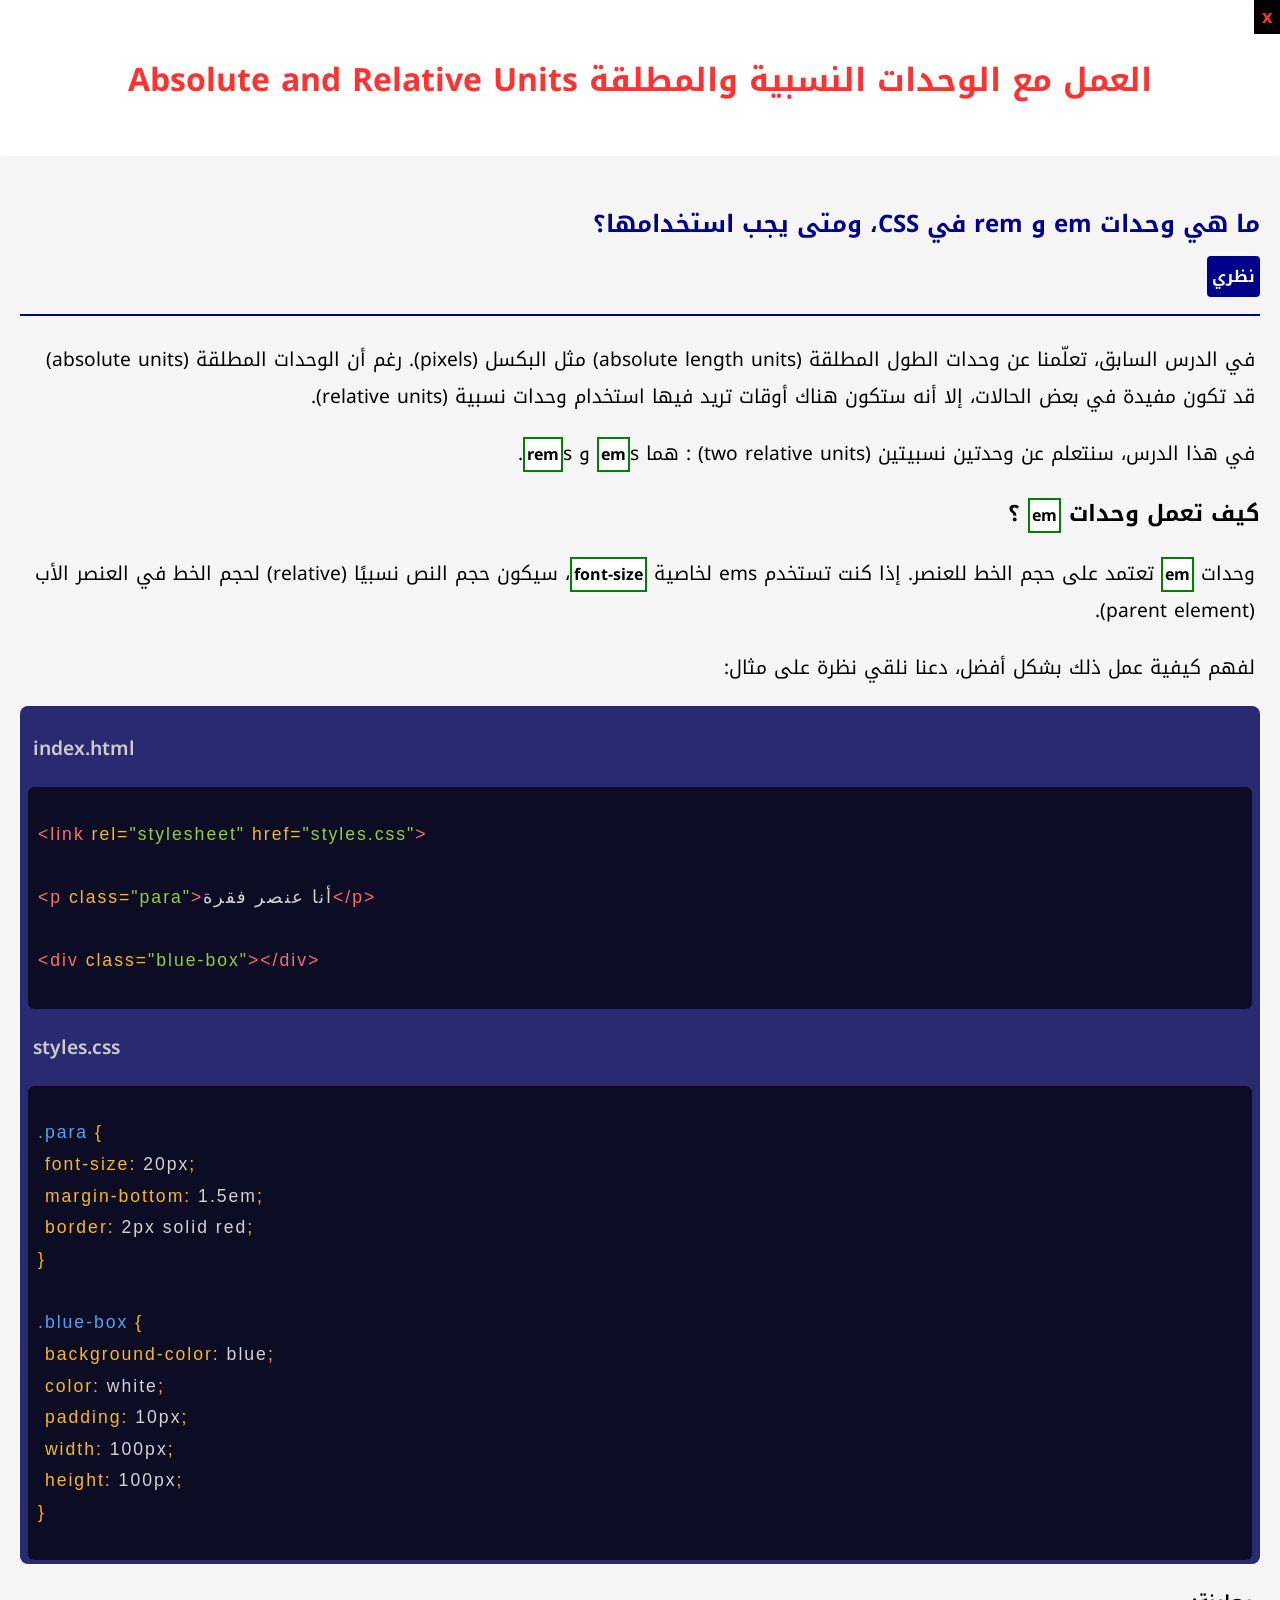
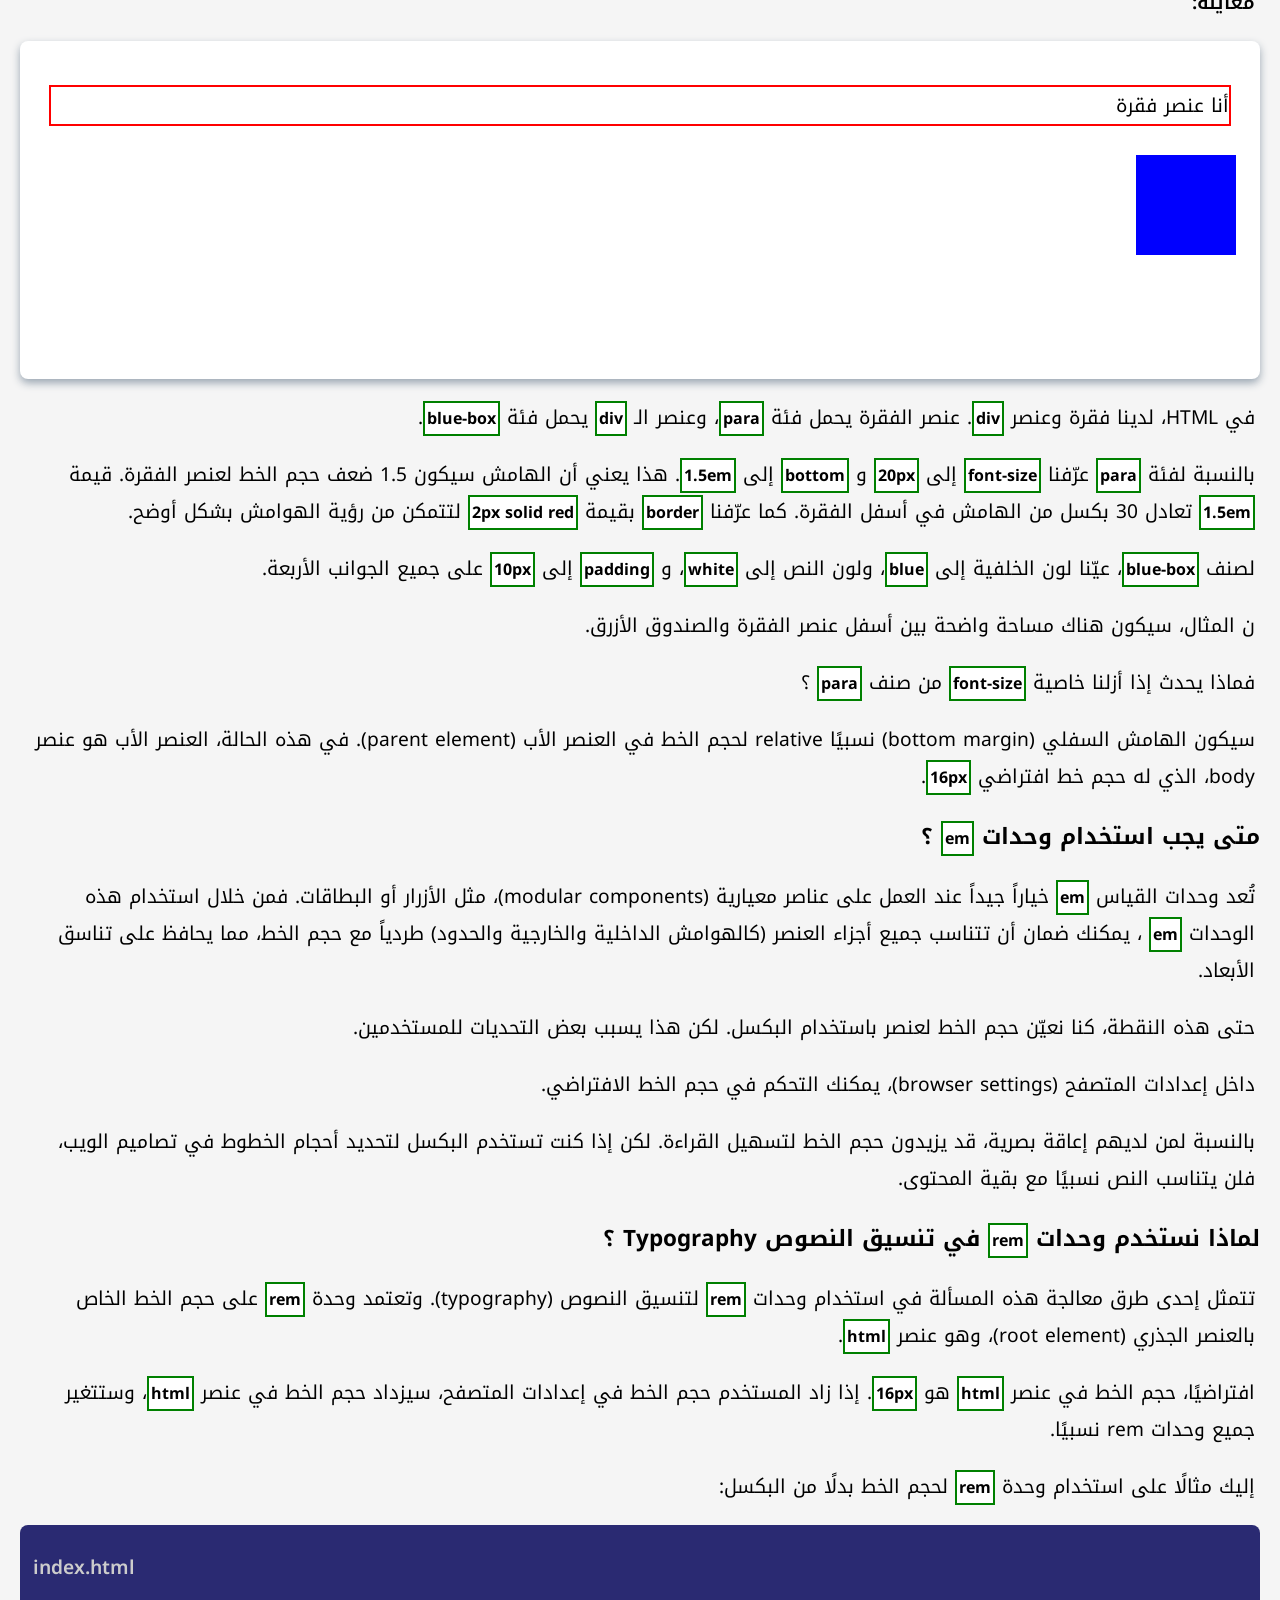
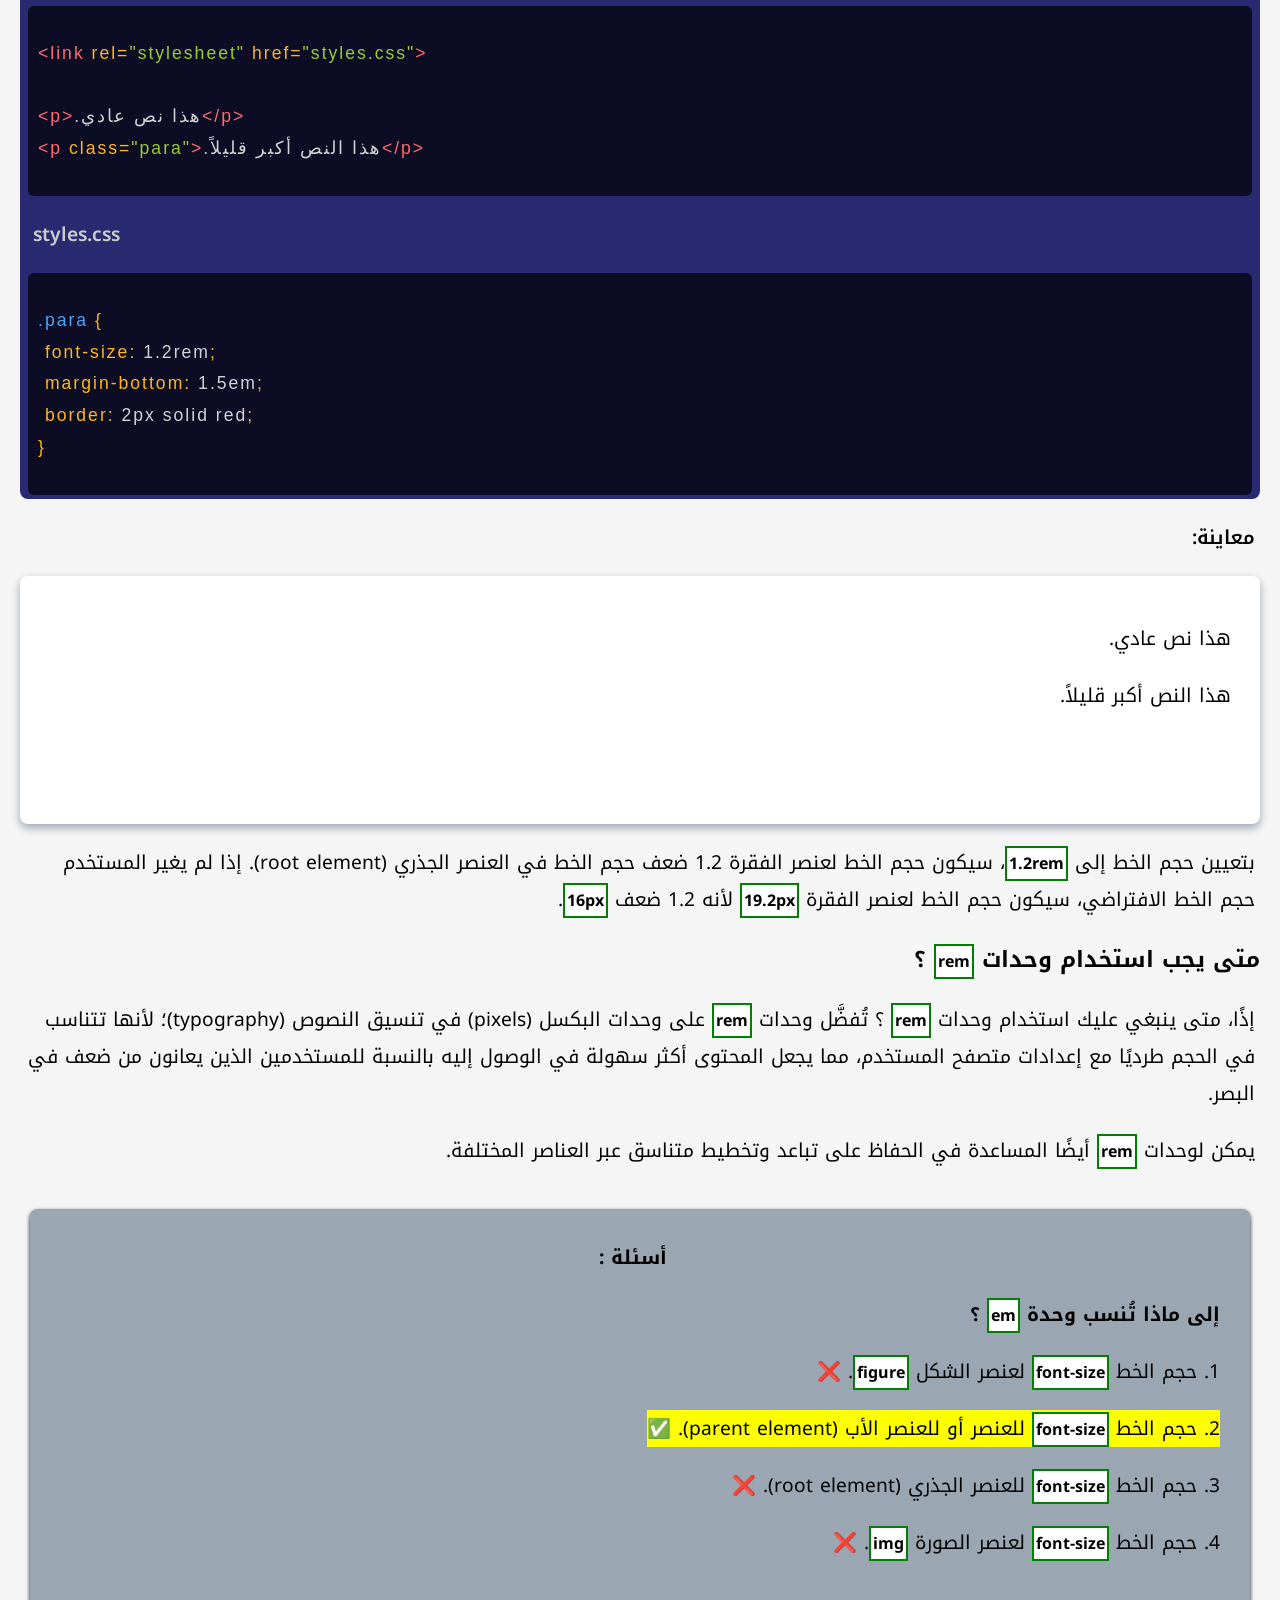
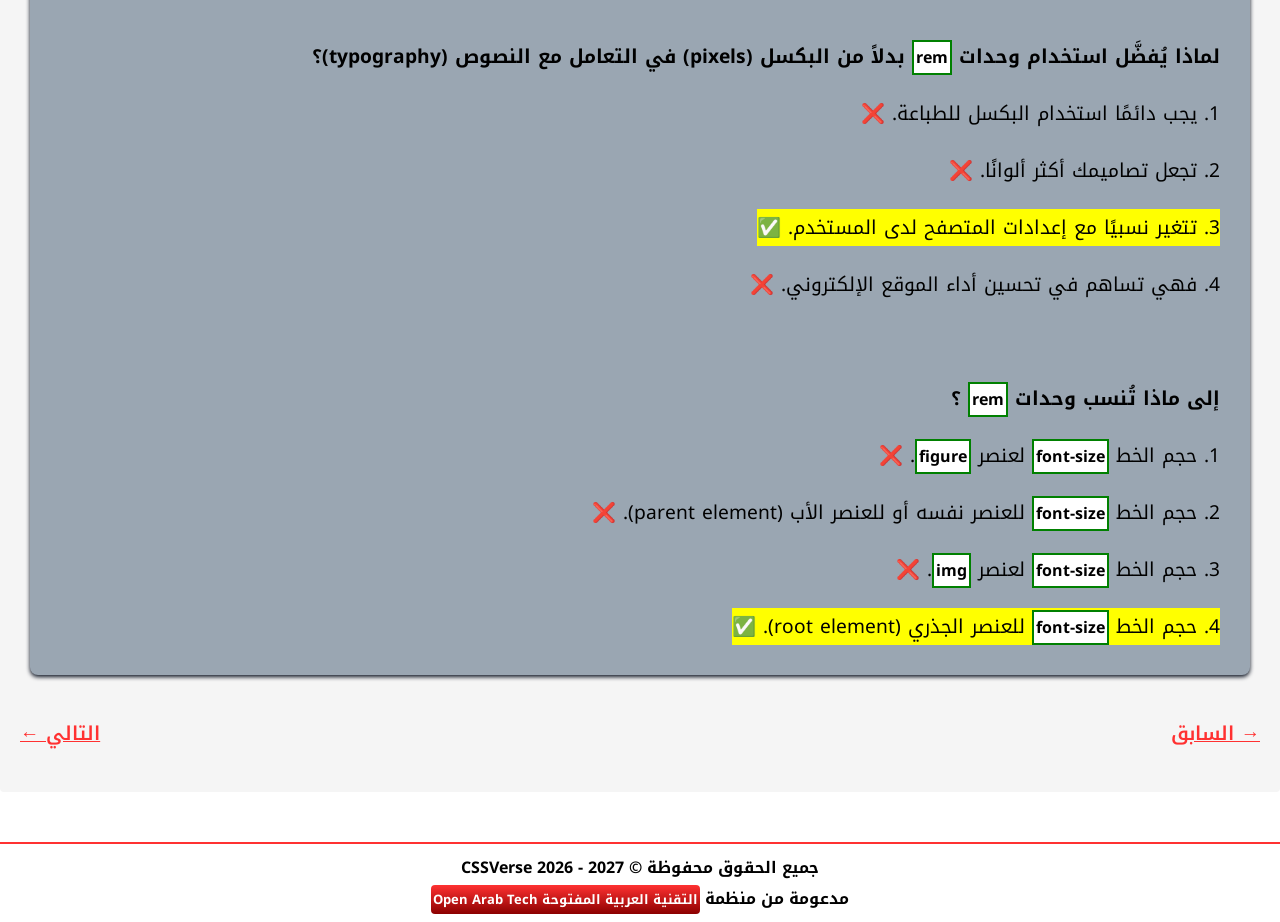
<file: src/absolute-and-relative-units/working-with-relative-and-absolute-units/What-Are-ems-and-rems-in-CSS-and-When-Should-You-Use-Them.html>
<!DOCTYPE html>
<html lang="ar" dir="rtl">
<head>

	<meta charset="UTF-8" />
	<meta name="viewport" content="width=device-width, initial-scale=1.0">
	<meta name="description" content=" ما هي وحدات em و rem في CSS، ومتى يجب استخدامها؟ "/>
    <link rel="stylesheet" href="../../styles/pagestyles.css">
    <link rel="stylesheet" href="../../styles/others/absolute-and-relative-units-Styles/working-with-relative-and-absolute-units/What-Are-ems-and-rems-in-CSS-and-When-Should-You-Use-Them.css">
    <script src="../../../config.js"></script>
	<link rel="icon" type="image/x-icon" href="../../../favicon.png">
	<title>CSSVerse | الوحدات المطلقة والنسبية</title>
	<link rel="preconnect" href="https://fonts.googleapis.com">
	<link rel="preconnect" href="https://fonts.gstatic.com" crossorigin>
	<link href="https://fonts.googleapis.com/css2?family=Noto+Kufi+Arabic:wght@100..900&display=swap" rel="stylesheet">

</head>

<body>

<header>
	<a class="black" href="../index.html">x</a>
	<h1>العمل مع الوحدات النسبية والمطلقة Absolute and Relative Units</h1>
</header>




<main class="box">


  <!-- sub-title -->
	<section class="sub-title">
		<h2>ما هي وحدات em و rem في CSS، ومتى يجب استخدامها؟</h2>
		<span class="hint">نظري</span>
		<p></p>
  </section>

  <section>
    <p>
        في الدرس السابق، تعلّمنا عن وحدات الطول المطلقة (absolute length units) مثل البكسل (pixels). 
رغم أن الوحدات المطلقة (absolute units) قد تكون مفيدة في بعض الحالات، إلا أنه ستكون هناك أوقات تريد فيها استخدام وحدات نسبية (relative units).
    </p>

    <p>
        في هذا الدرس، سنتعلم عن وحدتين نسبيتين (two relative units) : هما <span dir="ltr" class="nw"><span dir="ltr" class="br-spec nw">em</span>s</span> و <span dir="ltr" class="nw"><span dir="ltr" class="br-spec nw">rem</span>s</span>.
    </p>

    <!-- How Do (em) Units Work? -->
    <section>
        <h3>كيف تعمل وحدات <span dir="ltr" class="br-spec nw">em</span> ؟</h3>

        <p>
            وحدات <span dir="ltr" class="br-spec nw">em</span> تعتمد على حجم الخط للعنصر. 
إذا كنت تستخدم ems لخاصية <span dir="ltr" class="br-spec nw">font-size</span>، 
سيكون حجم النص نسبيًا (relative) لحجم الخط في العنصر الأب (parent element).
        </p>

        <p>
            لفهم كيفية عمل ذلك بشكل أفضل، دعنا نلقي نظرة على مثال:
        </p>

        <div class="codeFiles">
            <p class="file-name">index.html</p>
            <div class="code-block"><pre><code>
<span class="tag">&lt;link <span class="attr">rel=<span class="value">"stylesheet"</span> href=<span class="value">"styles.css"</span></span>&gt;

&lt;p <span class="attr">class=<span class="value">"para"</span></span>&gt;<span dir="rtl" class="txt">أنا عنصر فقرة</span>&lt;/p&gt;

&lt;div <span class="attr">class=<span class="value">"blue-box"</span></span>&gt;&lt;/div&gt;</span>
            </code></pre></div>
            
            <p class="file-name">styles.css</p>
            <div class="code-block"><pre><code>
<span class="tag-b">.para</span> <span class="attr">{
 font-size: <span class="txt">20px</span>;
 margin-bottom: <span class="txt">1.5em</span>;
 border: <span class="txt">2px solid red</span>;
}</span>

<span class="tag-b">.blue-box</span> <span class="attr">{
 background-color: <span class="txt">blue</span>;
 color: <span class="txt">white</span>;
 padding: <span class="txt">10px</span>;
 width: <span class="txt">100px</span>;
 height: <span class="txt">100px</span>;
}</span>
            </code></pre></div>
            </div>
        
            <p class="hinty">معاينة:</p>
            <div class="preview" role="presentation">
                <div class="preview1">
				    <p class="para">أنا عنصر فقرة</p>
                    <div class="blue-box"></div>
				</div>
            </div>
        <p>
            في HTML، لدينا فقرة وعنصر <span dir="ltr" class="br-spec nw">div</span>. 
عنصر الفقرة يحمل فئة <span dir="ltr" class="br-spec nw">para</span>، 
وعنصر الـ <span dir="ltr" class="br-spec nw">div</span> يحمل فئة <span dir="ltr" class="br-spec nw">blue-box</span>.
        </p>

        <p>
            بالنسبة لفئة <span dir="ltr" class="br-spec nw">para</span> 
            عرّفنا <span dir="ltr" class="br-spec nw">font-size</span> إلى <span dir="ltr" class="br-spec nw">20px</span> 
            و <span dir="ltr" class="br-spec nw">bottom</span> إلى <span dir="ltr" class="br-spec nw">1.5em</span>. 
            هذا يعني أن الهامش سيكون 1.5 ضعف حجم الخط لعنصر الفقرة. 
            قيمة <span dir="ltr" class="br-spec nw">1.5em</span> تعادل 30 بكسل من الهامش في أسفل الفقرة. 
            كما عرّفنا <span dir="ltr" class="br-spec nw">border</span> بقيمة <span dir="ltr" class="br-spec nw">2px solid red</span> لتتمكن من رؤية الهوامش بشكل أوضح.
        </p>

        <p>
            لصنف <span dir="ltr" class="br-spec nw">blue-box</span>، عيّنا لون الخلفية إلى <span dir="ltr" class="br-spec nw">blue</span>، ولون النص إلى <span dir="ltr" class="br-spec nw">white</span>، و <span dir="ltr" class="br-spec nw">padding</span> إلى <span dir="ltr" class="br-spec nw">10px</span> على جميع الجوانب الأربعة.
        </p>
        <p>
            ن المثال، سيكون هناك مساحة واضحة بين أسفل عنصر الفقرة والصندوق الأزرق.
        </p>
        <p>
            فماذا يحدث إذا أزلنا خاصية <span dir="ltr" class="br-spec nw">font-size</span> من صنف <span dir="ltr" class="br-spec nw">para</span> ؟
        </p>
        <p>
            سيكون الهامش السفلي (bottom margin) نسبيًا relative لحجم الخط في العنصر الأب (parent element). 
في هذه الحالة، العنصر الأب هو عنصر body، الذي له حجم خط افتراضي <span dir="ltr" class="br-spec nw">16px</span>.
        </p>

    </section>

    <!-- When Should You Use em Units? -->
    <section>
        <h3>متى يجب استخدام وحدات <span dir="ltr" class="br-spec nw">em</span> ؟</h3>
        <p>
            تُعد وحدات القياس <span dir="ltr" class="br-spec nw">em</span> خياراً جيداً عند العمل على عناصر معيارية (modular components)، مثل الأزرار أو البطاقات. 
            فمن خلال استخدام هذه الوحدات <span dir="ltr" class="br-spec nw">em</span> ، يمكنك ضمان أن تتناسب جميع أجزاء العنصر (كالهوامش الداخلية والخارجية والحدود) طردياً مع حجم الخط، مما يحافظ على تناسق الأبعاد.
        </p>
        <p>
            حتى هذه النقطة، كنا نعيّن حجم الخط لعنصر باستخدام البكسل. لكن هذا يسبب بعض التحديات للمستخدمين.
        </p>
        <p>
            داخل إعدادات المتصفح (browser settings)، يمكنك التحكم في حجم الخط الافتراضي.
        </p>
        <p>
            بالنسبة لمن لديهم إعاقة بصرية، قد يزيدون حجم الخط لتسهيل القراءة. لكن إذا كنت تستخدم البكسل لتحديد أحجام الخطوط في تصاميم الويب، فلن يتناسب النص نسبيًا مع بقية المحتوى.
        </p>


    </section>

    <!-- Why Use rem Units for Typography? -->
    <section>
        <h3>لماذا نستخدم وحدات <span dir="ltr" class="br-spec nw">rem</span> في تنسيق النصوص Typography ؟</h3>

        <p>
           تتمثل إحدى طرق معالجة هذه المسألة في استخدام وحدات <span dir="ltr" class="br-spec nw">rem</span> لتنسيق النصوص (typography). 
وتعتمد وحدة <span dir="ltr" class="br-spec nw">rem</span> على حجم الخط الخاص بالعنصر الجذري (root element)، وهو عنصر <span dir="ltr" class="br-spec nw">html</span>. 
        </p>
        <p>
            افتراضيًا، حجم الخط في عنصر <span dir="ltr" class="br-spec nw">html</span> هو <span dir="ltr" class="br-spec nw">16px</span>. 
إذا زاد المستخدم حجم الخط في إعدادات المتصفح، سيزداد حجم الخط في عنصر <span dir="ltr" class="br-spec nw">html</span>، وستتغير جميع وحدات rem نسبيًا.
        </p>

        <p>
            إليك مثالًا على استخدام وحدة <span dir="ltr" class="br-spec nw">rem</span> لحجم الخط بدلًا من البكسل:
        </p>

        <div class="codeFiles">
            <p class="file-name">index.html</p>
            <div class="code-block"><pre><code>
<span class="tag">&lt;link <span class="attr">rel=<span class="value">"stylesheet"</span> href=<span class="value">"styles.css"</span></span>&gt;

&lt;p&gt;<span dir="rtl" class="txt">هذا نص عادي.</span>&lt;/p&gt;
&lt;p <span class="attr">class=<span class="value">"para"</span></span>&gt;<span dir="rtl" class="txt">هذا النص أكبر قليلاً.</span>&lt;/p&gt;</span>
            </code></pre></div>
            
            <p class="file-name">styles.css</p>
            <div class="code-block"><pre><code>
<span class="tag-b">.para</span> <span class="attr">{
 font-size: <span class="txt">1.2rem</span>;
 margin-bottom: <span class="txt">1.5em</span>;
 border: <span class="txt">2px solid red</span>;
}</span>
            </code></pre></div>
            </div>
        
            <p class="hinty">معاينة:</p>
            <div class="preview" role="presentation">
                <div class="preview2">
                    <p>هذا نص عادي.</p>
                    <p class="para">هذا النص أكبر قليلاً.</p>
				</div>
            </div>
            <p>
                بتعيين حجم الخط إلى <span dir="ltr" class="br-spec nw">1.2rem</span>، 
سيكون حجم الخط لعنصر الفقرة 1.2 ضعف حجم الخط في العنصر الجذري (root element). 
إذا لم يغير المستخدم حجم الخط الافتراضي، سيكون حجم الخط لعنصر الفقرة <span dir="ltr" class="br-spec nw">19.2px</span> لأنه 1.2 ضعف <span dir="ltr" class="br-spec nw">16px</span>.
            </p>

    </section>

    <!-- When Should You Use rem Units? -->
    <section>
        <h3>متى يجب استخدام وحدات <span dir="ltr" class="br-spec nw">rem</span> ؟</h3>
        <p>
            إذًا، متى ينبغي عليك استخدام وحدات <span dir="ltr" class="br-spec nw">rem</span> ؟ 
تُفضَّل وحدات <span dir="ltr" class="br-spec nw">rem</span> على وحدات البكسل (pixels) في تنسيق النصوص (typography)؛ 
لأنها تتناسب في الحجم طرديًا مع إعدادات متصفح المستخدم، مما يجعل المحتوى أكثر سهولة في الوصول إليه بالنسبة للمستخدمين الذين يعانون من ضعف في البصر.
        </p>
        <p>
            يمكن لوحدات <span dir="ltr" class="br-spec nw">rem</span> أيضًا المساعدة في الحفاظ على تباعد وتخطيط متناسق عبر العناصر المختلفة.
        </p>

    </section>


  </section>

  <section class="questions">
		<p class="pquestions">أسئلة :</p>
			
	

        <p class="userstory">إلى ماذا تُنسب وحدة <span dir="ltr" class="br-spec nw">em</span> ؟</p>
		
		<p> 1. حجم الخط <span dir="ltr" class="br-spec nw">font-size</span> لعنصر الشكل <span dir="ltr" class="br-spec nw">figure</span>. ❌</p>
        <p><mark> 2. حجم الخط <span dir="ltr" class="br-spec nw">font-size</span> للعنصر أو للعنصر الأب (parent element). ✅</mark></p>
        <p> 3. حجم الخط <span dir="ltr" class="br-spec nw">font-size</span> للعنصر الجذري (root element). ❌</p>
		<p> 4. حجم الخط <span dir="ltr" class="br-spec nw">font-size</span> لعنصر الصورة <span dir="ltr" class="br-spec nw">img</span>. ❌</p>
        <br>

        <p class="userstory">لماذا يُفضَّل استخدام وحدات <span dir="ltr" class="br-spec nw">rem</span> بدلاً من البكسل (pixels) في التعامل مع النصوص (typography)؟</p>
		
		<p> 1. يجب دائمًا استخدام البكسل للطباعة. ❌</p>
        <p> 2. تجعل تصاميمك أكثر ألوانًا. ❌</p>
        <p><mark> 3. تتغير نسبيًا مع إعدادات المتصفح لدى المستخدم. ✅</mark></p>
		<p> 4. فهي تساهم في تحسين أداء الموقع الإلكتروني. ❌</p>
        <br>

        <p class="userstory">إلى ماذا تُنسب وحدات <span dir="ltr" class="br-spec nw">rem</span> ؟</p>
		
		<p> 1. حجم الخط <span dir="ltr" class="br-spec nw">font-size</span> لعنصر <span dir="ltr" class="br-spec nw">figure</span>. ❌</p>
		<p> 2. حجم الخط <span dir="ltr" class="br-spec nw">font-size</span> للعنصر نفسه أو للعنصر الأب (parent element). ❌</p>
		<p> 3. حجم الخط <span dir="ltr" class="br-spec nw">font-size</span> لعنصر <span dir="ltr" class="br-spec nw">img</span>. ❌</p>
        <p><mark> 4. حجم الخط <span dir="ltr" class="br-spec nw">font-size</span> للعنصر الجذري (root element). ✅</mark></p>
	</section>

 

  


  <!-- Pages -->
  <section class="page-nav">
    <a class="prev" href="./What-Are-Percentages-in-CSS-and-When-Should-You-Use-Them.html">&#8594; السابق</a>
    <a class="next" href="./What-Are-vh-and-vw-Units-and-When-Should-You-Use-Them.html">التالي &#8592;</a>
  </section>

</main>

<!--Start Footer-->
    <footer>
      <p>جميع الحقوق محفوظة <span dir="ltr">CSSVerse 2026 - 2027 ©</span></p>
      
      <p class="support"><strong>مدعومة من منظمة <a id="myLink" target=__blank>التقنية العربية المفتوحة Open Arab Tech</a></strong></p>
    </footer>
<!--Ends Footer-->

<script>
  document.getElementById("myLink").href = SITE_LINK;
</script>

</body>
</html>
</file>
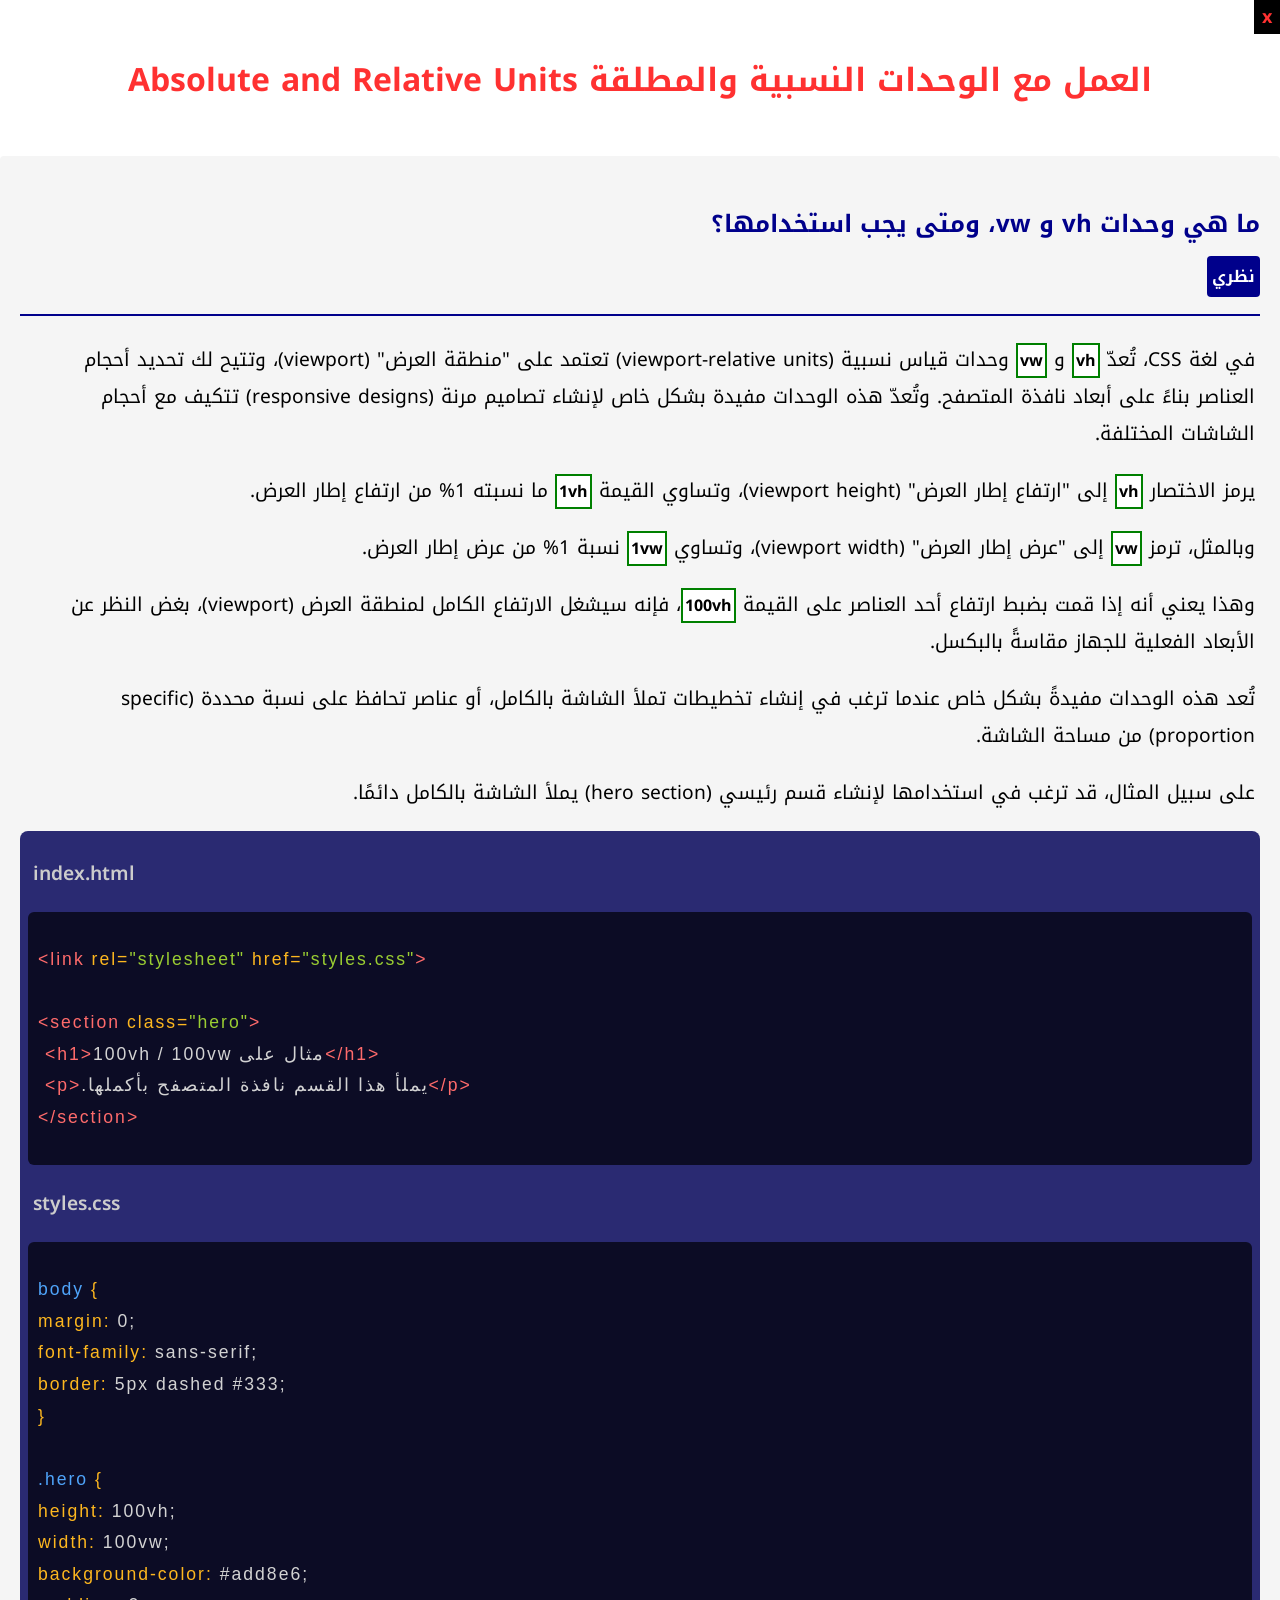
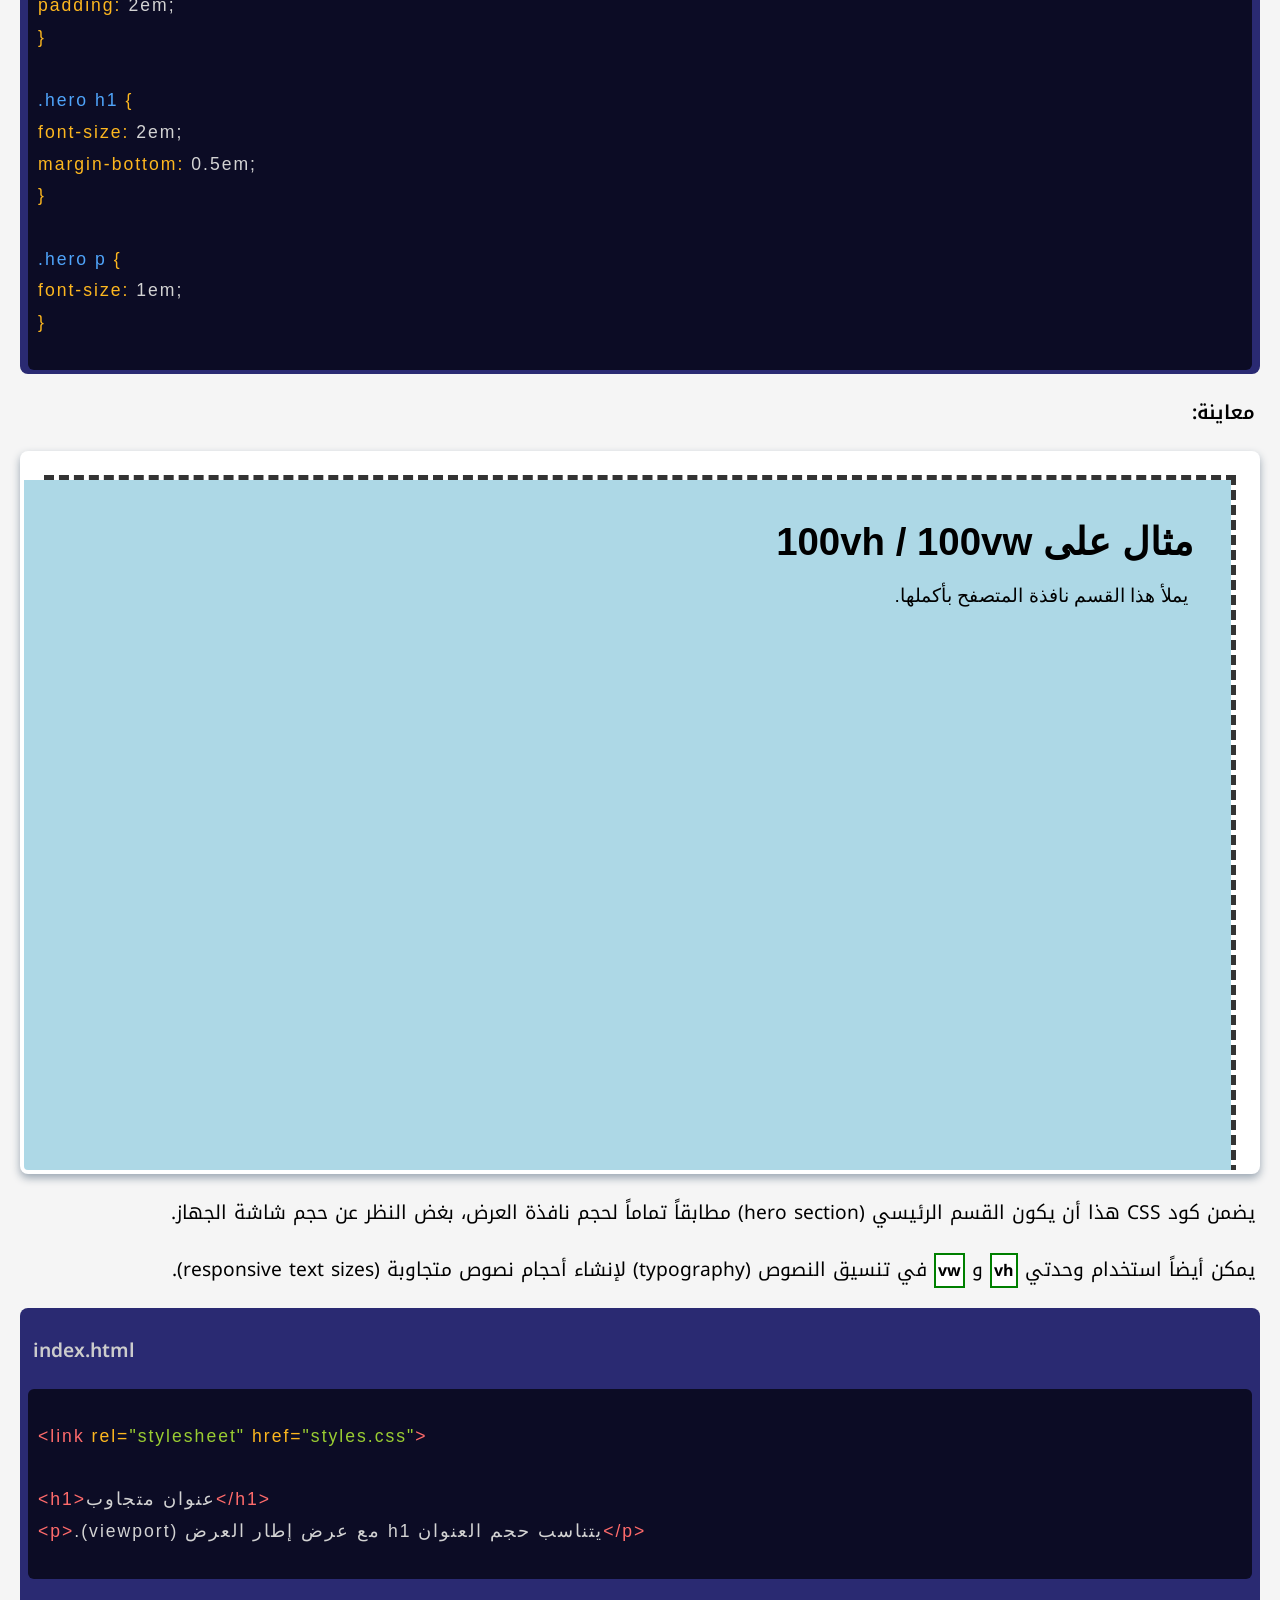
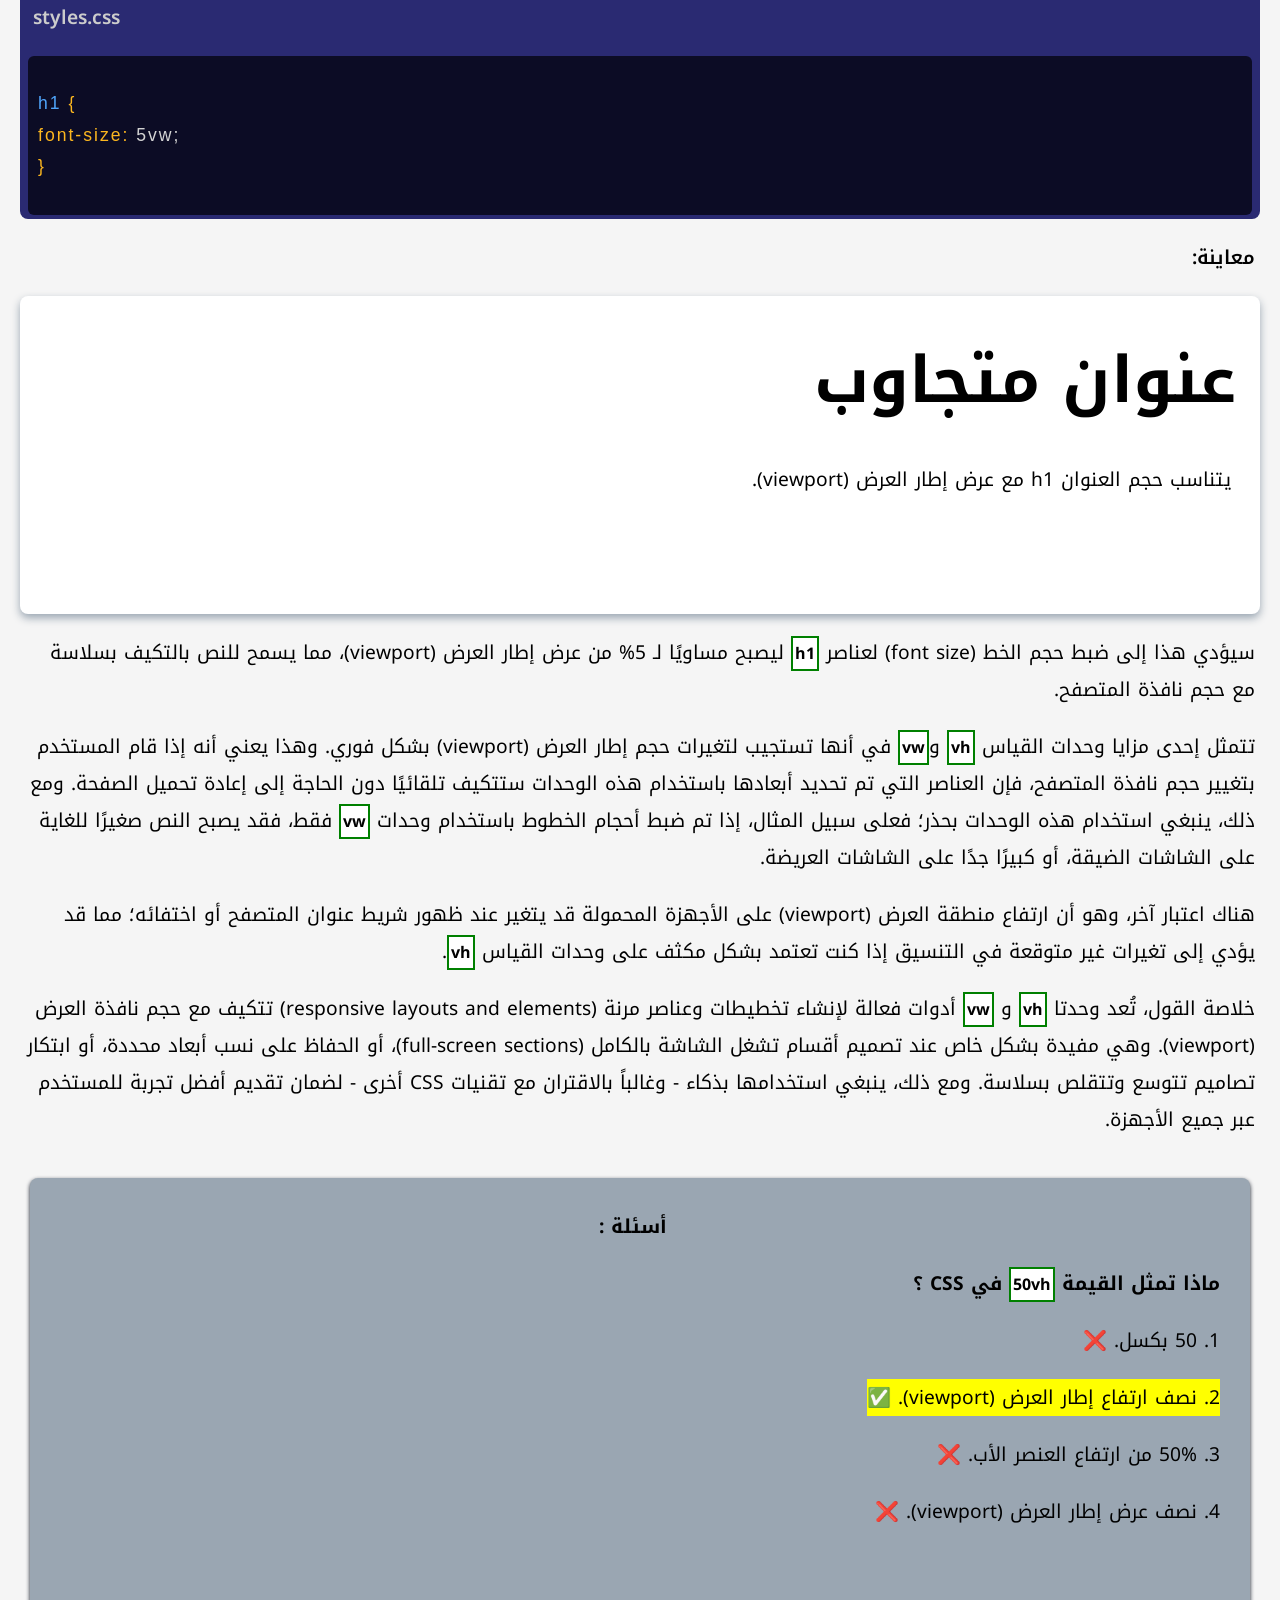
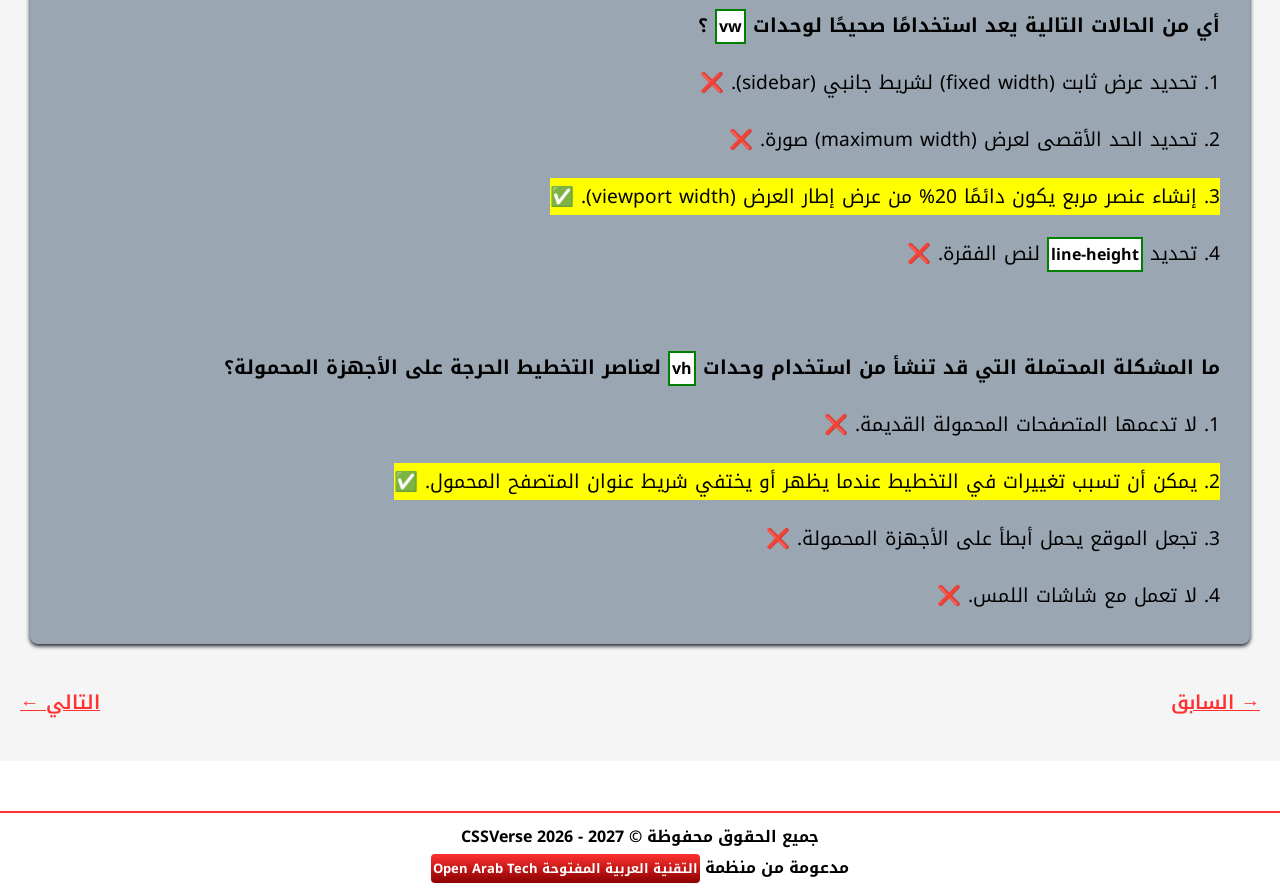
<file: src/absolute-and-relative-units/working-with-relative-and-absolute-units/What-Are-vh-and-vw-Units-and-When-Should-You-Use-Them.html>
<!DOCTYPE html>
<html lang="ar" dir="rtl">
<head>

	<meta charset="UTF-8" />
	<meta name="viewport" content="width=device-width, initial-scale=1.0">
	<meta name="description" content=" ما هي وحدات vh و vw، ومتى يجب استخدامها؟ "/>
    <link rel="stylesheet" href="../../styles/pagestyles.css">
    <link rel="stylesheet" href="../../styles/others/absolute-and-relative-units-Styles/working-with-relative-and-absolute-units/What-Are-vh-and-vw-Units-and-When-Should-You-Use-Them.css">
    <script src="../../../config.js"></script>
	<link rel="icon" type="image/x-icon" href="../../../favicon.png">
	<title>CSSVerse | الوحدات المطلقة والنسبية</title>
	<link rel="preconnect" href="https://fonts.googleapis.com">
	<link rel="preconnect" href="https://fonts.gstatic.com" crossorigin>
	<link href="https://fonts.googleapis.com/css2?family=Noto+Kufi+Arabic:wght@100..900&display=swap" rel="stylesheet">

</head>

<body>

<header>
	<a class="black" href="../index.html">x</a>
	<h1>العمل مع الوحدات النسبية والمطلقة Absolute and Relative Units</h1>
</header>




<main class="box">


    <!-- sub-title -->
    <section class="sub-title">
		<h2>ما هي وحدات vh و vw، ومتى يجب استخدامها؟</h2>
		<span class="hint">نظري</span>
		<p></p>
    </section>

    <section>
        <p>
            في لغة CSS، تُعدّ <span dir="ltr" class="br-spec nw">vh</span> و <span dir="ltr" class="br-spec nw">vw</span> وحدات قياس نسبية (viewport-relative units) تعتمد على "منطقة العرض" (viewport)، 
وتتيح لك تحديد أحجام العناصر بناءً على أبعاد نافذة المتصفح. 
وتُعدّ هذه الوحدات مفيدة بشكل خاص لإنشاء تصاميم مرنة (responsive designs) تتكيف مع أحجام الشاشات المختلفة.
        </p>
        <p>
            يرمز الاختصار <span dir="ltr" class="br-spec nw">vh</span> إلى "ارتفاع إطار العرض" (viewport height)، 
وتساوي القيمة <span dir="ltr" class="br-spec nw">1vh</span> ما نسبته 1% من ارتفاع إطار العرض.
        </p>
        <p>
            وبالمثل، ترمز <span dir="ltr" class="br-spec nw">vw</span> إلى "عرض إطار العرض" (viewport width)، 
وتساوي <span dir="ltr" class="br-spec nw">1vw</span> نسبة 1% من عرض إطار العرض.
        </p>
        <p>
            وهذا يعني أنه إذا قمت بضبط ارتفاع أحد العناصر على القيمة <span dir="ltr" class="br-spec nw">100vh</span>، 
فإنه سيشغل الارتفاع الكامل لمنطقة العرض (viewport)، بغض النظر عن الأبعاد الفعلية للجهاز مقاسةً بالبكسل.
        </p>
        <p>
            تُعد هذه الوحدات مفيدةً بشكل خاص عندما ترغب في إنشاء تخطيطات تملأ الشاشة بالكامل، أو عناصر تحافظ على نسبة محددة (specific proportion) من مساحة الشاشة.
        </p>
        <p>
            على سبيل المثال، قد ترغب في استخدامها لإنشاء قسم رئيسي (hero section) يملأ الشاشة بالكامل دائمًا.
        </p>

        <div class="codeFiles">
            <p class="file-name">index.html</p>
            <div class="code-block"><pre><code>
<span class="tag">&lt;link <span class="attr">rel=<span class="value">"stylesheet"</span> href=<span class="value">"styles.css"</span></span>&gt;

&lt;section <span class="attr">class=<span class="value">"hero"</span></span>&gt;
 &lt;h1&gt;<span dir="rtl" class="txt">مثال على 100vh / 100vw</span>&lt;/h1&gt;
 &lt;p&gt;<span dir="rtl" class="txt">يملأ هذا القسم نافذة المتصفح بأكملها.</span>&lt;/p&gt;
&lt;/section&gt;</span>
            </code></pre></div>
            
            <p class="file-name">styles.css</p>
            <div class="code-block"><pre><code>
<span class="tag-b">body</span> <span class="attr">{</span>
<span class="attr">margin:</span> <span class="txt">0</span>;
<span class="attr">font-family:</span> <span class="txt">sans-serif</span>;
<span class="attr">border:</span> <span class="txt">5px dashed #333</span>;
<span class="attr">}</span>

<span class="tag-b">.hero</span> <span class="attr">{</span>
<span class="attr">height:</span> <span class="txt">100vh</span>;
<span class="attr">width:</span> <span class="txt">100vw</span>;
<span class="attr">background-color:</span> <span class="txt">#add8e6</span>;
<span class="attr">padding:</span> <span class="txt">2em</span>;
<span class="attr">}</span>

<span class="tag-b">.hero h1</span> <span class="attr">{</span>
<span class="attr">font-size:</span> <span class="txt">2em</span>;
<span class="attr">margin-bottom:</span> <span class="txt">0.5em</span>;
<span class="attr">}</span>

<span class="tag-b">.hero p</span> <span class="attr">{</span>
<span class="attr">font-size:</span> <span class="txt">1em</span>;
<span class="attr">}</span>
            </code></pre></div>
        </div>
        
        <p class="hinty">معاينة:</p>
        <div class="preview" role="presentation">
            <div class="preview1">
			 <div class="body1">
                <section class="hero">
                    <h1>مثال على 100vh / 100vw</h1>
                    <p>يملأ هذا القسم نافذة المتصفح بأكملها.</p>
                </section>
             </div>
			</div>
        </div>

        <p>
            يضمن كود CSS هذا أن يكون القسم الرئيسي (hero section) مطابقاً تماماً لحجم نافذة العرض، بغض النظر عن حجم شاشة الجهاز.
        </p>
        <p>
            يمكن أيضاً استخدام وحدتي <span dir="ltr" class="br-spec nw">vh</span> و <span dir="ltr" class="br-spec nw">vw</span> في تنسيق النصوص (typography) لإنشاء أحجام نصوص متجاوبة (responsive text sizes).
        </p>

        <div class="codeFiles">
            <p class="file-name">index.html</p>
            <div class="code-block"><pre><code>
<span class="tag">&lt;link <span class="attr">rel=<span class="value">"stylesheet"</span> href=<span class="value">"styles.css"</span></span>&gt;

&lt;h1&gt;<span dir="rtl" class="txt">عنوان متجاوب</span>&lt;/h1&gt;
&lt;p&gt;<span dir="rtl" class="txt">يتناسب حجم العنوان h1 مع عرض إطار العرض (viewport).</span>&lt;/p&gt;</span>
            </code></pre></div>
            
            <p class="file-name">styles.css</p>
            <div class="code-block"><pre><code>
<span class="tag-b">h1</span> <span class="attr">{</span>
<span class="attr">font-size:</span> <span class="txt">5vw</span>;
<span class="attr">}</span>
            </code></pre></div>
        </div>
        
        <p class="hinty">معاينة:</p>
        <div class="preview" role="presentation">
            <div class="preview2">
			    <h1>عنوان متجاوب</h1>
                <p>يتناسب حجم العنوان h1 مع عرض إطار العرض (viewport).</p>
			</div>
        </div>

        <p>
            سيؤدي هذا إلى ضبط حجم الخط (font size) لعناصر <span dir="ltr" class="br-spec nw">h1</span> ليصبح مساويًا لـ 5% من عرض إطار العرض (viewport)، مما يسمح للنص بالتكيف بسلاسة مع حجم نافذة المتصفح.
        </p>
        <p>
            تتمثل إحدى مزايا وحدات القياس <span dir="ltr" class="br-spec nw">vh</span> و<span dir="ltr" class="br-spec nw">vw</span> في أنها تستجيب لتغيرات حجم إطار العرض (viewport) بشكل فوري. 
وهذا يعني أنه إذا قام المستخدم بتغيير حجم نافذة المتصفح، فإن العناصر التي تم تحديد أبعادها باستخدام هذه الوحدات ستتكيف تلقائيًا دون الحاجة إلى إعادة تحميل الصفحة. 
ومع ذلك، ينبغي استخدام هذه الوحدات بحذر؛ فعلى سبيل المثال، إذا تم ضبط أحجام الخطوط باستخدام وحدات <span dir="ltr" class="br-spec nw">vw</span> فقط، فقد يصبح النص صغيرًا للغاية على الشاشات الضيقة، أو كبيرًا جدًا على الشاشات العريضة.
        </p>
        <p>
            هناك اعتبار آخر، وهو أن ارتفاع منطقة العرض (viewport) على الأجهزة المحمولة قد يتغير عند ظهور شريط عنوان المتصفح أو اختفائه؛ مما قد يؤدي إلى تغيرات غير متوقعة في التنسيق إذا كنت تعتمد بشكل مكثف على وحدات القياس <span dir="ltr" class="br-spec nw">vh</span>.
        </p>
        <p>
            خلاصة القول، تُعد وحدتا <span dir="ltr" class="br-spec nw">vh</span> و <span dir="ltr" class="br-spec nw">vw</span> أدوات فعالة لإنشاء تخطيطات وعناصر مرنة (responsive layouts and elements)  تتكيف مع حجم نافذة العرض (viewport). 
وهي مفيدة بشكل خاص عند تصميم أقسام تشغل الشاشة بالكامل (full-screen sections)، أو الحفاظ على نسب أبعاد محددة، أو ابتكار تصاميم تتوسع وتتقلص بسلاسة. 
ومع ذلك، ينبغي استخدامها بذكاء - وغالباً بالاقتران مع تقنيات CSS أخرى - لضمان تقديم أفضل تجربة للمستخدم عبر جميع الأجهزة.
        </p>


    </section>

    <section class="questions">
		<p class="pquestions">أسئلة :</p>
			
		

        <p class="userstory">ماذا تمثل القيمة <span dir="ltr" class="br-spec nw">50vh</span> في CSS ؟</p>
		
		<p> 1. 50 بكسل. ❌</p>
        <p><mark> 2. نصف ارتفاع إطار العرض (viewport). ✅</mark></p>
        <p> 3. 50% من ارتفاع العنصر الأب. ❌</p>
		<p> 4. نصف عرض إطار العرض (viewport). ❌</p>
        <br>

        <p class="userstory">أي من الحالات التالية يعد استخدامًا صحيحًا لوحدات <span dir="ltr" class="br-spec nw">vw</span> ؟</p>
		
		<p> 1. تحديد عرض ثابت (fixed width) لشريط جانبي (sidebar). ❌</p>
        <p> 2. تحديد الحد الأقصى لعرض (maximum width) صورة. ❌</p>
        <p><mark> 3. إنشاء عنصر مربع يكون دائمًا 20% من عرض إطار العرض (viewport width). ✅</mark></p>
		<p> 4. تحديد <span dir="ltr" class="br-spec nw">line-height</span> لنص الفقرة. ❌</p>
        <br>

        <p class="userstory">ما المشكلة المحتملة التي قد تنشأ من استخدام وحدات <span dir="ltr" class="br-spec nw">vh</span> لعناصر التخطيط الحرجة على الأجهزة المحمولة؟</p>
		
		<p> 1. لا تدعمها المتصفحات المحمولة القديمة. ❌</p>
        <p><mark> 2. يمكن أن تسبب تغييرات في التخطيط عندما يظهر أو يختفي شريط عنوان المتصفح المحمول. ✅</mark></p>
        <p> 3. تجعل الموقع يحمل أبطأ على الأجهزة المحمولة. ❌</p>
		<p> 4. لا تعمل مع شاشات اللمس. ❌</p>
	</section>

  

 

  


  <!-- Pages -->
  <section class="page-nav">
    <a class="prev" href="./What-Are-ems-and-rems-in-CSS-and-When-Should-You-Use-Them.html">&#8594; السابق</a>
    <a class="next" href="./What-Is-the-calc-Function-and-How-Does-It-Work.html">التالي &#8592;</a>
  </section>

</main>

<!--Start Footer-->
    <footer>
      <p>جميع الحقوق محفوظة <span dir="ltr">CSSVerse 2026 - 2027 ©</span></p>
      
      <p class="support"><strong>مدعومة من منظمة <a id="myLink" target=__blank>التقنية العربية المفتوحة Open Arab Tech</a></strong></p>
    </footer>
<!--Ends Footer-->

<script>
  document.getElementById("myLink").href = SITE_LINK;
</script>

</body>
</html>
</file>
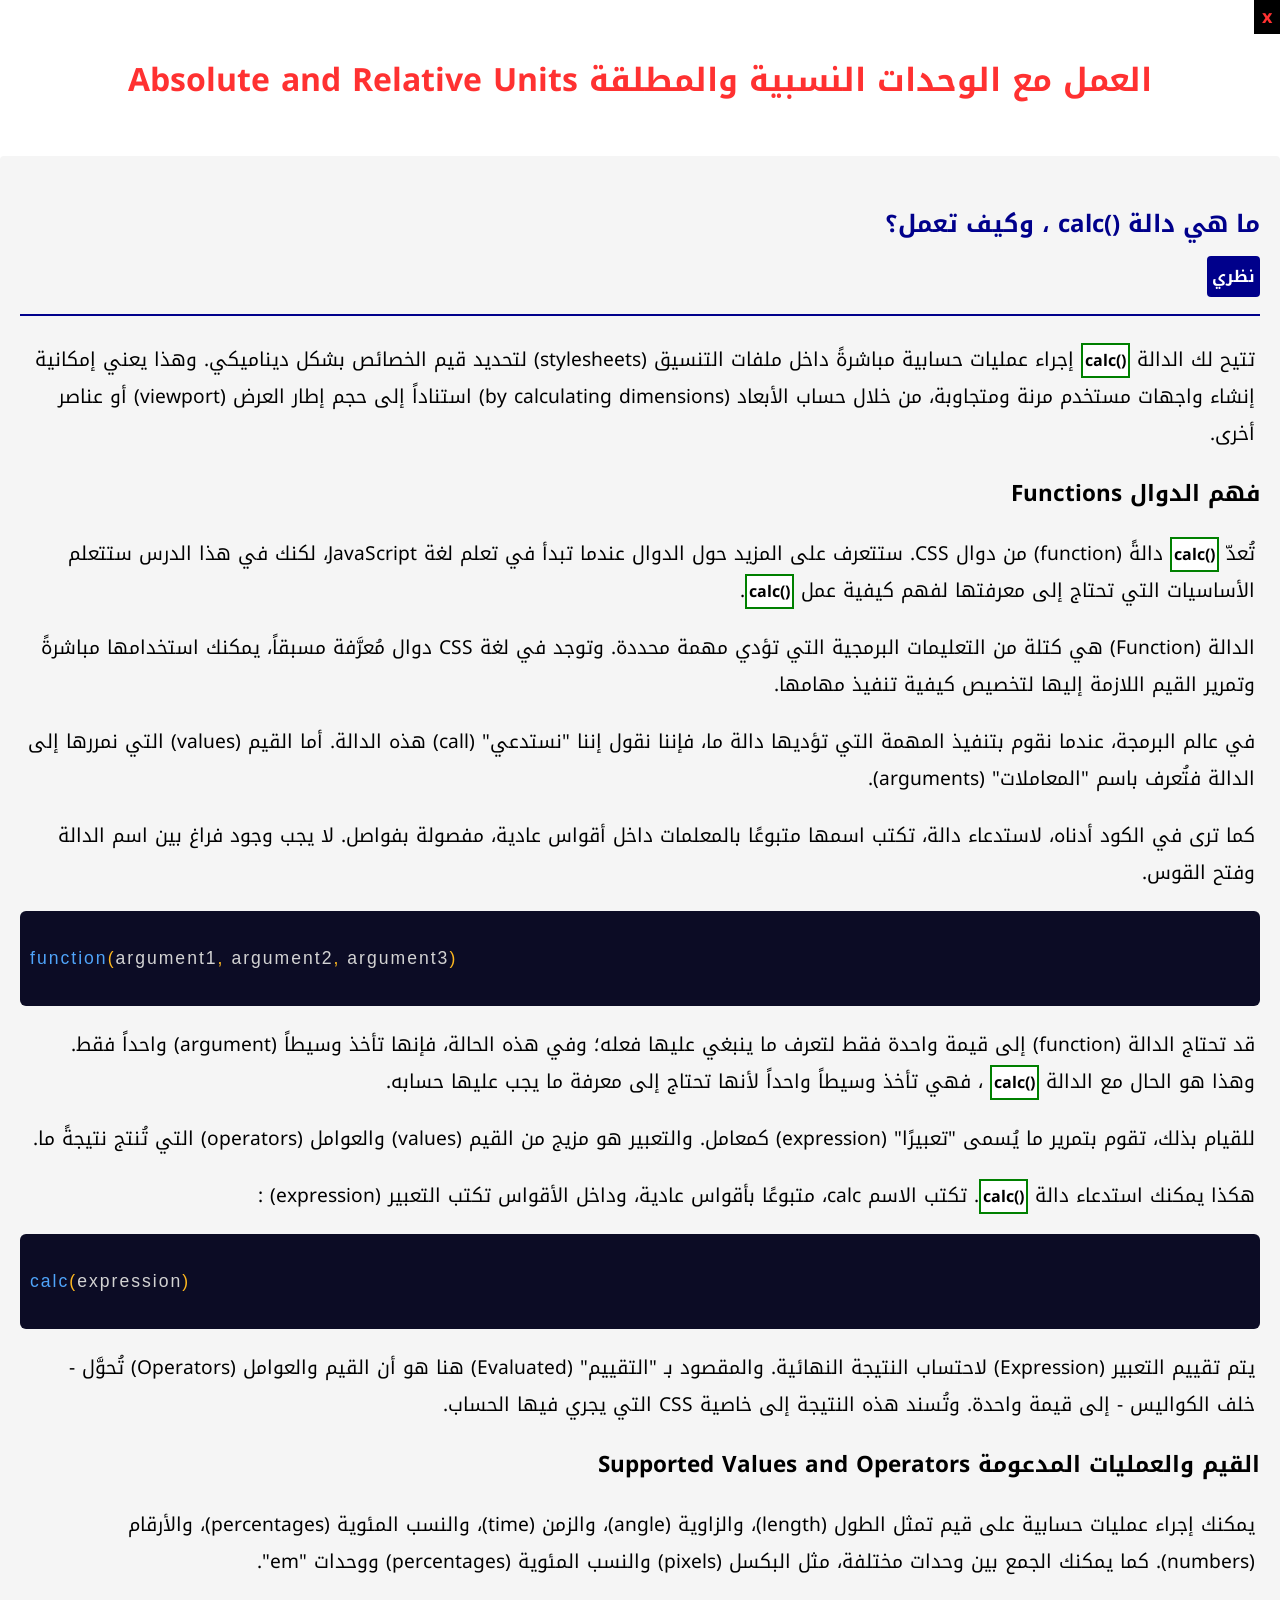
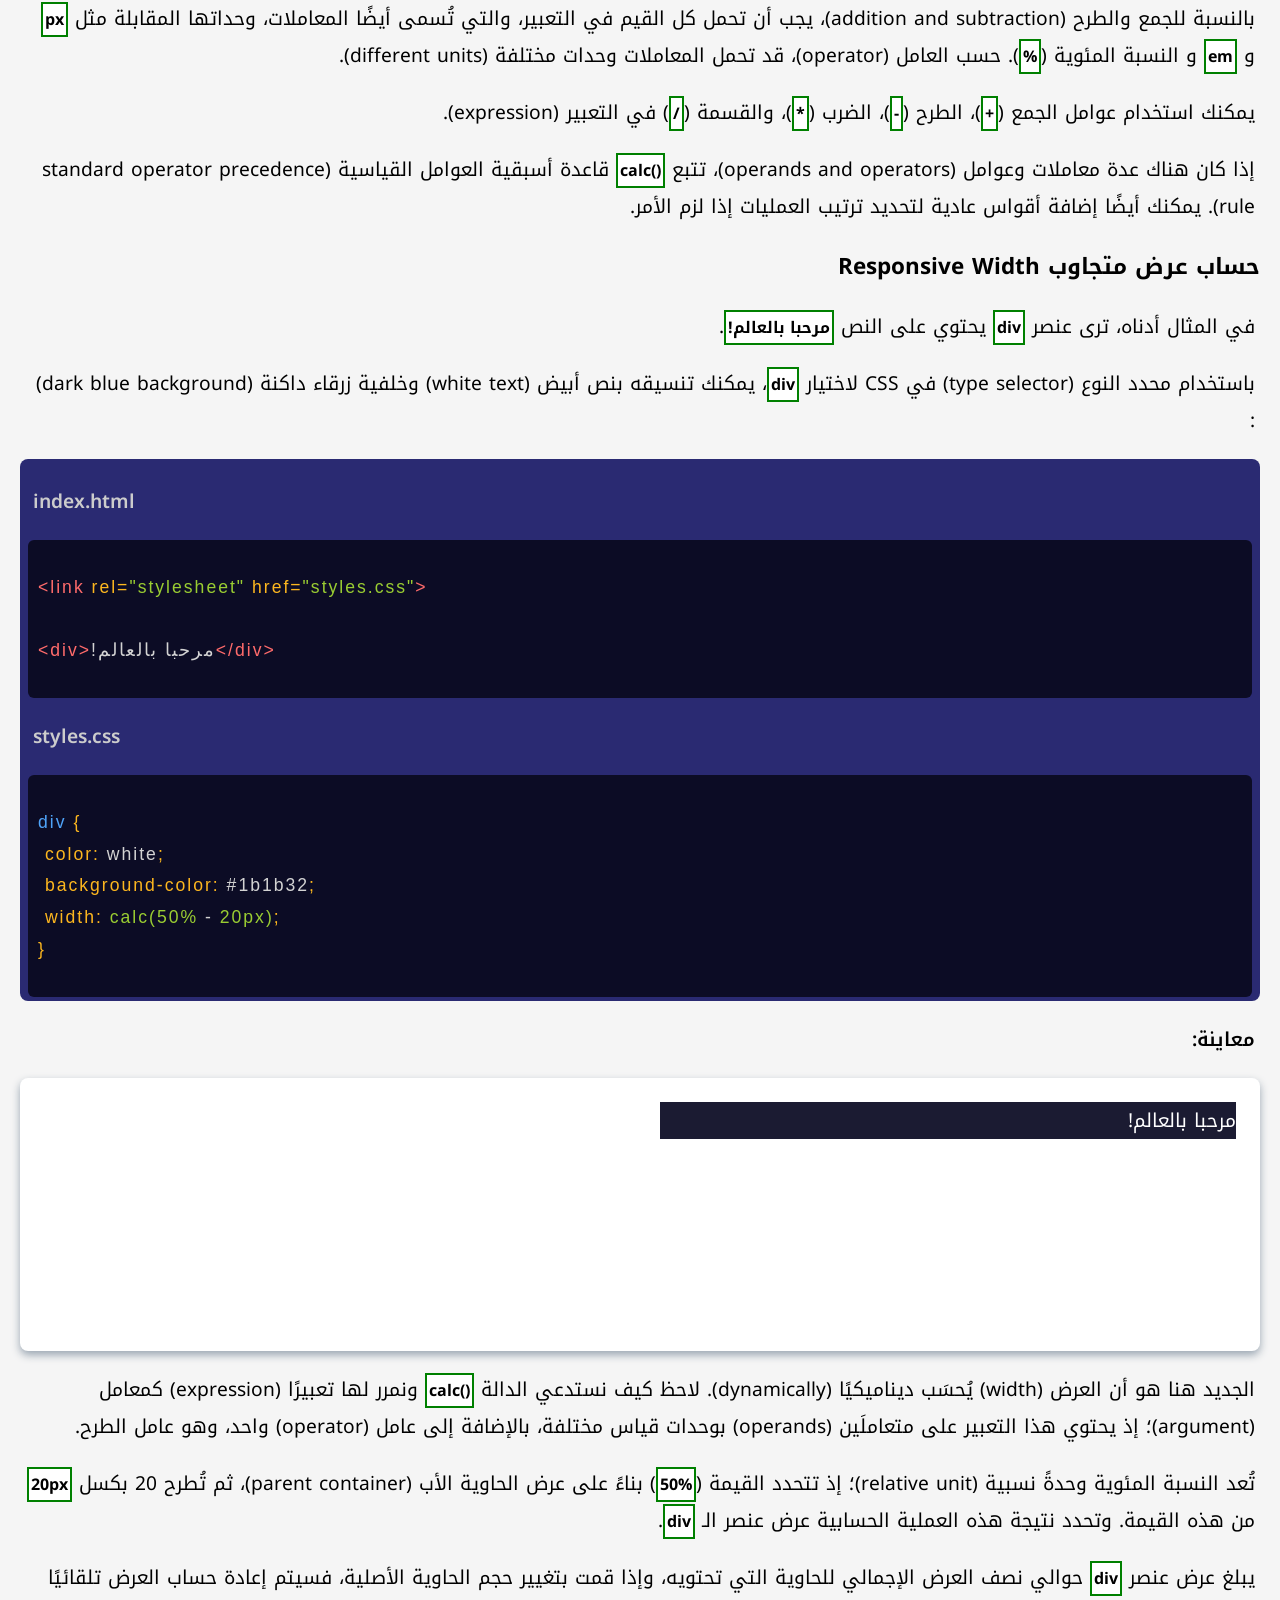
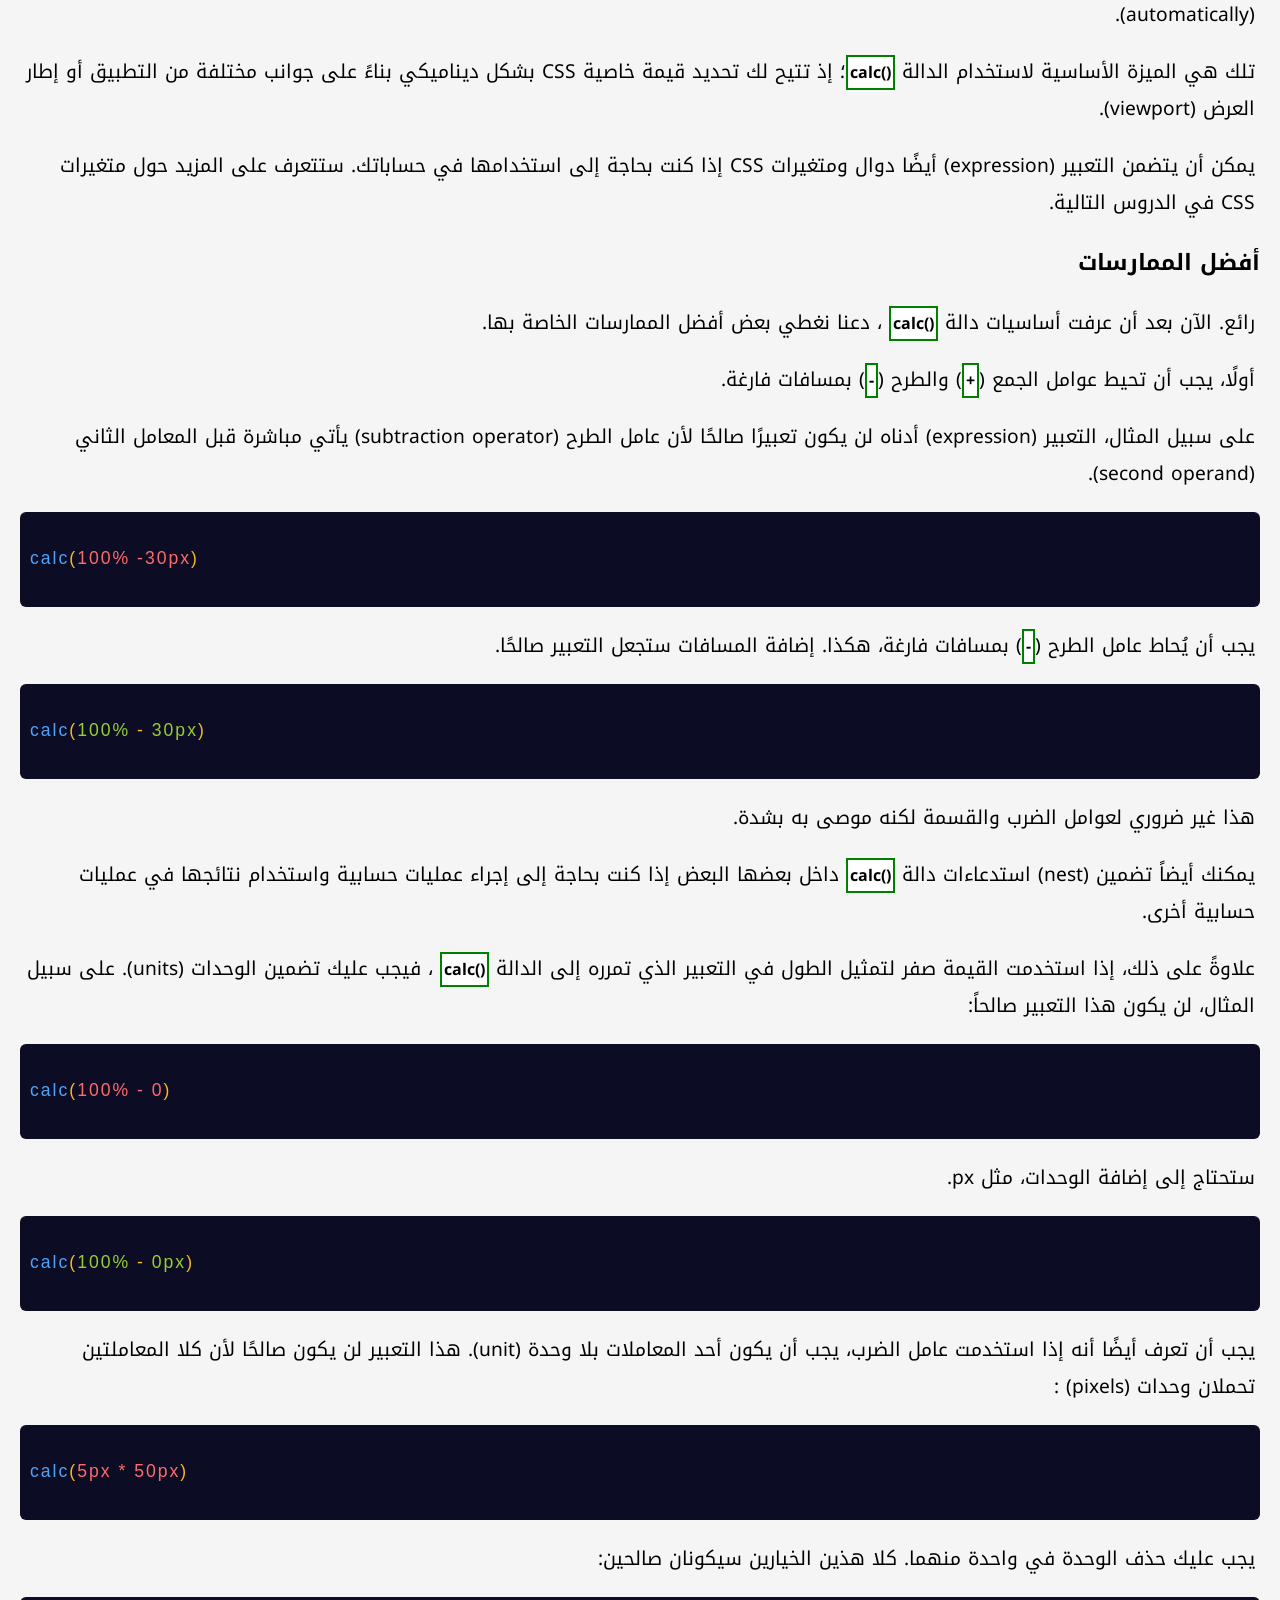
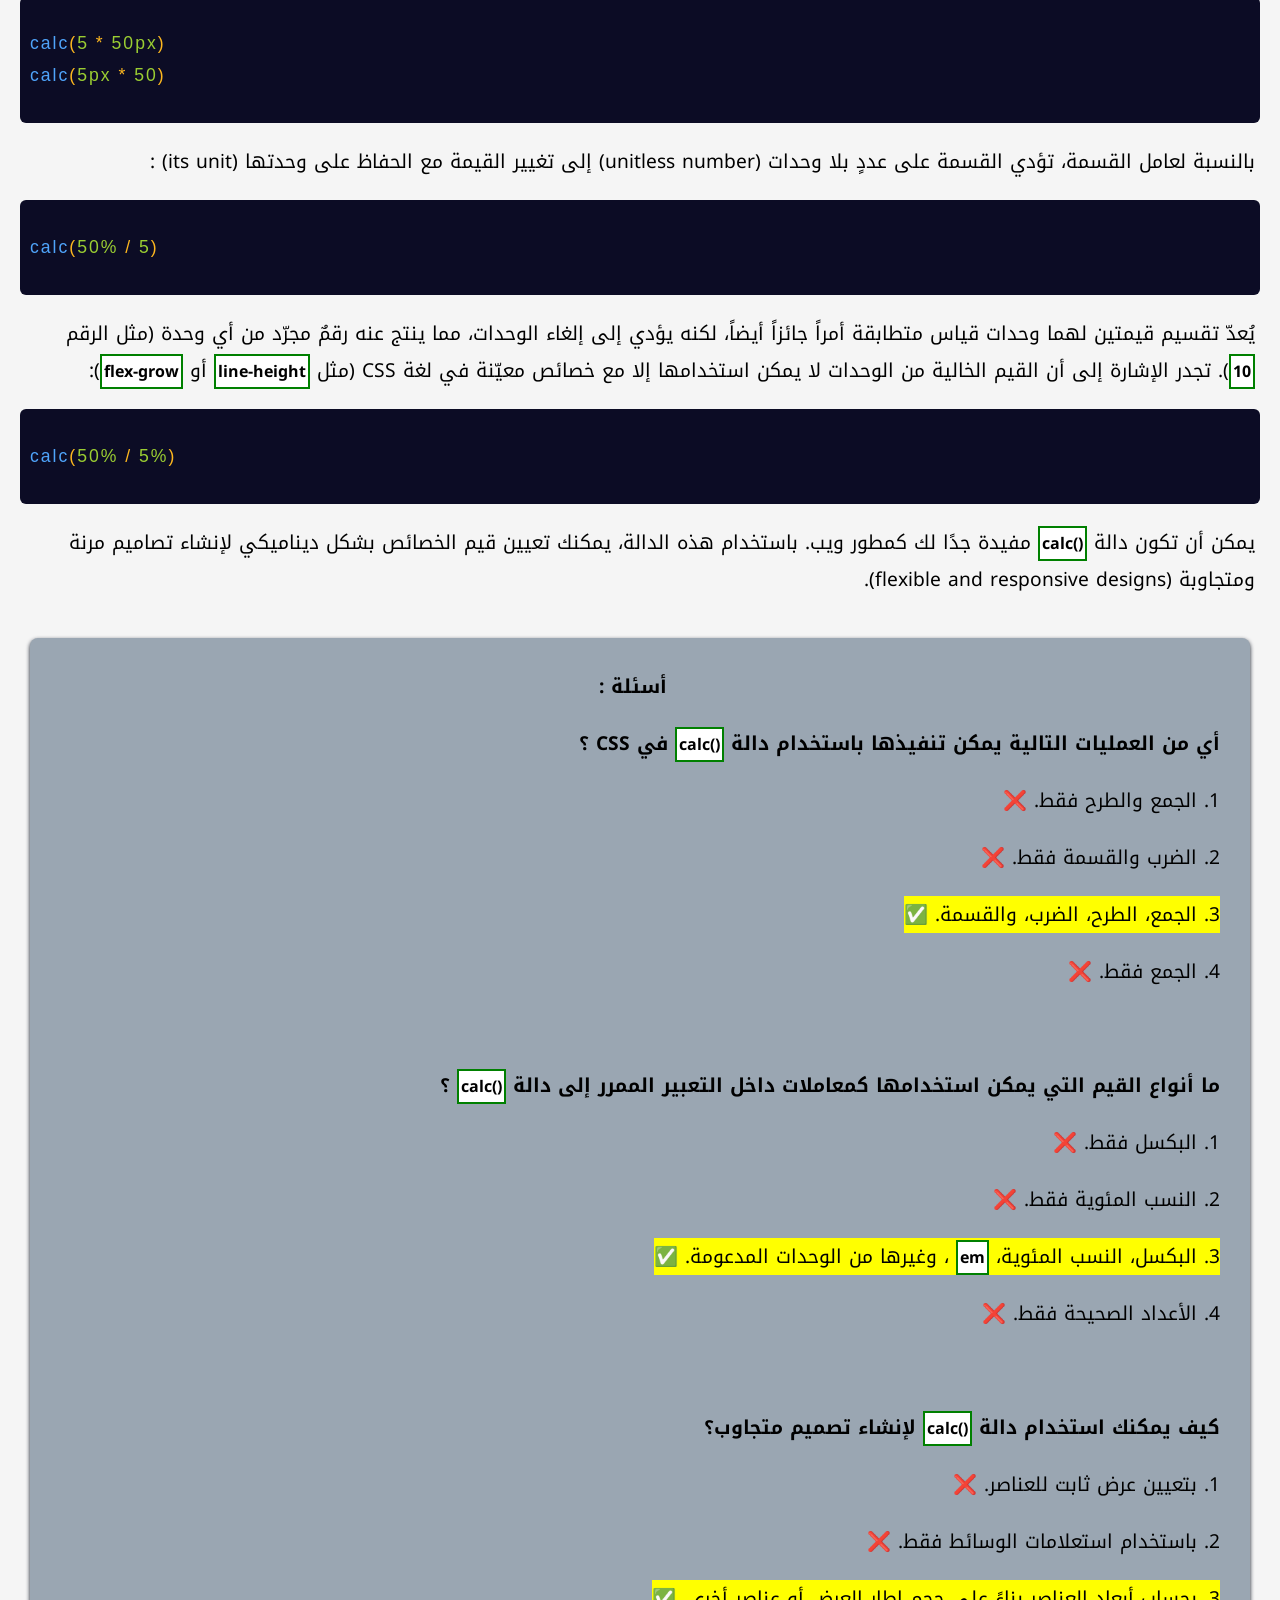
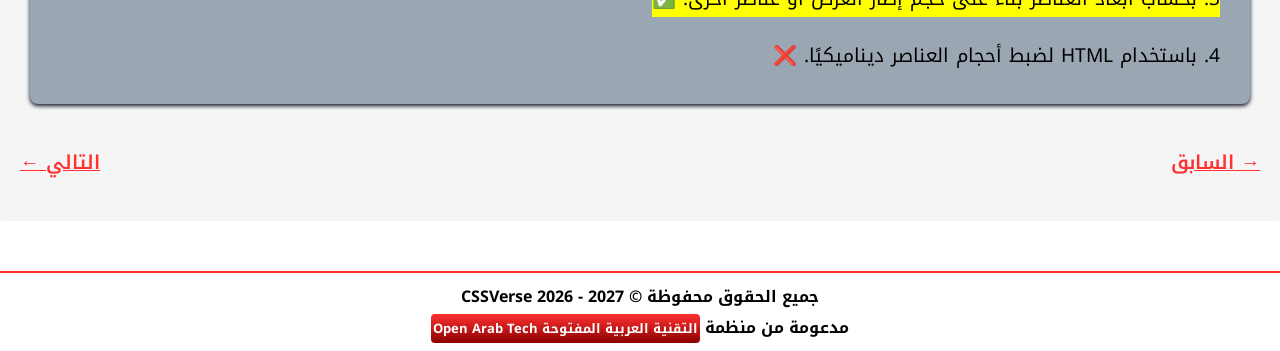
<file: src/absolute-and-relative-units/working-with-relative-and-absolute-units/What-Is-the-calc-Function-and-How-Does-It-Work.html>
<!DOCTYPE html>
<html lang="ar" dir="rtl">
<head>

	<meta charset="UTF-8" />
	<meta name="viewport" content="width=device-width, initial-scale=1.0">
	<meta name="description" content=" ما هي دالة ()calc، وكيف تعمل؟ "/>
    <link rel="stylesheet" href="../../styles/pagestyles.css">
    <link rel="stylesheet" href="../../styles/others/absolute-and-relative-units-Styles/working-with-relative-and-absolute-units/What-Is-the-calc-Function-and-How-Does-It-Work.css">
    <script src="../../../config.js"></script>
	<link rel="icon" type="image/x-icon" href="../../../favicon.png">
	<title>CSSVerse | الوحدات المطلقة والنسبية</title>
	<link rel="preconnect" href="https://fonts.googleapis.com">
	<link rel="preconnect" href="https://fonts.gstatic.com" crossorigin>
	<link href="https://fonts.googleapis.com/css2?family=Noto+Kufi+Arabic:wght@100..900&display=swap" rel="stylesheet">

</head>

<body>

<header>
	<a class="black" href="../index.html">x</a>
	<h1>العمل مع الوحدات النسبية والمطلقة Absolute and Relative Units</h1>
</header>




<main class="box">


    <!-- sub-title -->
    <section class="sub-title">
		<h2>ما هي دالة <span dir="ltr">calc()</span> ، وكيف تعمل؟</h2>
		<span class="hint">نظري</span>
		<p></p>
    </section>

    <section>
        <p>
            تتيح لك الدالة <span dir="ltr" class="br-spec nw">calc()</span> إجراء عمليات حسابية مباشرةً داخل ملفات التنسيق (stylesheets) لتحديد قيم الخصائص بشكل ديناميكي. 
وهذا يعني إمكانية إنشاء واجهات مستخدم مرنة ومتجاوبة، من خلال حساب الأبعاد (by calculating dimensions) استناداً إلى حجم إطار العرض (viewport) أو عناصر أخرى.
        </p>

        <!-- Understanding Functions -->
        <section>
            <h3>فهم الدوال Functions</h3>
            <p>
                تُعدّ <span dir="ltr" class="br-spec nw">calc()</span> دالةً (function) من دوال CSS. 
                ستتعرف على المزيد حول الدوال عندما تبدأ في تعلم لغة JavaScript، 
                لكنك في هذا الدرس ستتعلم الأساسيات التي تحتاج إلى معرفتها لفهم كيفية عمل <span dir="ltr" class="br-spec nw">calc()</span>.
            </p>
            <p>
                الدالة (Function) هي كتلة من التعليمات البرمجية التي تؤدي مهمة محددة. 
                وتوجد في لغة CSS دوال مُعرَّفة مسبقاً، 
                يمكنك استخدامها مباشرةً وتمرير القيم اللازمة إليها لتخصيص كيفية تنفيذ مهامها.
            </p>
            <p>
                في عالم البرمجة، عندما نقوم بتنفيذ المهمة التي تؤديها دالة ما، فإننا نقول إننا "نستدعي" (call) هذه الدالة. 
                أما القيم (values) التي نمررها إلى الدالة فتُعرف باسم "المعاملات" (arguments).
            </p>
            <p>
                كما ترى في الكود أدناه، لاستدعاء دالة، تكتب اسمها متبوعًا بالمعلمات داخل أقواس عادية، مفصولة بفواصل. 
                لا يجب وجود فراغ بين اسم الدالة وفتح القوس.
            </p>
            <div class="code-block"><pre><code>
<span class="tag-b">function</span><span class="attr">(<span class="txt">argument1</span>, <span class="txt">argument2</span>, <span class="txt">argument3</span>)</span>
            </code></pre></div>

            <p>
                قد تحتاج الدالة (function) إلى قيمة واحدة فقط لتعرف ما ينبغي عليها فعله؛ 
                وفي هذه الحالة، فإنها تأخذ وسيطاً (argument) واحداً فقط. 
                وهذا هو الحال مع الدالة <span dir="ltr" class="br-spec nw">calc()</span> ، 
                فهي تأخذ وسيطاً واحداً لأنها تحتاج إلى معرفة ما يجب عليها حسابه.
            </p>
            <p>
                للقيام بذلك، تقوم بتمرير ما يُسمى "تعبيرًا" (expression) كمعامل. 
                والتعبير هو مزيج من القيم (values) والعوامل (operators) التي تُنتج نتيجةً ما.
            </p>
            <p>
                هكذا يمكنك استدعاء دالة <span dir="ltr" class="br-spec nw">calc()</span>. 
                تكتب الاسم calc، متبوعًا بأقواس عادية، وداخل الأقواس تكتب التعبير (expression) :
            </p>
            <div class="code-block"><pre><code>
<span class="tag-b">calc</span><span class="attr">(<span class="txt">expression</span>)</span>
            </code></pre></div>
            <p>
                يتم تقييم التعبير (Expression) لاحتساب النتيجة النهائية. 
                والمقصود بـ "التقييم" (Evaluated) هنا هو أن القيم والعوامل (Operators) تُحوَّل - خلف الكواليس - إلى قيمة واحدة. 
                وتُسند هذه النتيجة إلى خاصية CSS التي يجري فيها الحساب.
            </p>



        </section>

        <!-- Supported Values and Operators -->
        <section>
            <h3>القيم والعمليات المدعومة Supported Values and Operators</h3>
            <p>
                يمكنك إجراء عمليات حسابية على قيم تمثل الطول (length)، والزاوية (angle)، والزمن (time)، والنسب المئوية (percentages)، والأرقام (numbers). 
                كما يمكنك الجمع بين وحدات مختلفة، مثل البكسل (pixels) والنسب المئوية (percentages) ووحدات "em".
            </p>
            <p>
                بالنسبة للجمع والطرح (addition and subtraction)، 
                يجب أن تحمل كل القيم في التعبير، والتي تُسمى أيضًا المعاملات، وحداتها المقابلة مثل <span dir="ltr" class="br-spec nw">px</span> و <span dir="ltr" class="br-spec nw">em</span> و النسبة المئوية (<span dir="ltr" class="br-spec nw">%</span>). 
                حسب العامل (operator)، قد تحمل المعاملات وحدات مختلفة (different units).
            </p>
            <p>
                يمكنك استخدام عوامل الجمع (<span dir="ltr" class="br-spec nw">+</span>)، الطرح (<span dir="ltr" class="br-spec nw">-</span>)، الضرب (<span dir="ltr" class="br-spec nw">*</span>)، والقسمة (<span dir="ltr" class="br-spec nw">/</span>) في التعبير (expression).
            </p>
            <p>
                إذا كان هناك عدة معاملات وعوامل (operands and operators)، 
                تتبع <span dir="ltr" class="br-spec nw">calc()</span> قاعدة أسبقية العوامل القياسية (standard operator precedence rule). 
                يمكنك أيضًا إضافة أقواس عادية لتحديد ترتيب العمليات إذا لزم الأمر.
            </p>

        </section>

        <!-- Calculating a Responsive Width -->
        <section>
            <h3>حساب عرض متجاوب Responsive Width</h3>
            <p>في المثال أدناه، ترى عنصر <span dir="ltr" class="br-spec nw">div</span> يحتوي على النص <span dir="rtl" class="br-spec nw">مرحبا بالعالم!</span>.</p>
            <p>
                باستخدام محدد النوع (type selector) في CSS لاختيار <span dir="ltr" class="br-spec nw">div</span>، 
                يمكنك تنسيقه بنص أبيض (white text) وخلفية زرقاء داكنة (dark blue background) :
            </p>

            <div class="codeFiles">
            <p class="file-name">index.html</p>
            <div class="code-block"><pre><code>
<span class="tag">&lt;link <span class="attr">rel=<span class="value">"stylesheet"</span> href=<span class="value">"styles.css"</span></span>&gt;

&lt;div&gt;<span dir="rtl" class="txt">مرحبا بالعالم!</span>&lt;/div&gt;</span>
            </code></pre></div>
            
            <p class="file-name">styles.css</p>
            <div class="code-block"><pre><code>
<span class="tag-b">div</span> <span class="attr">{
 color: <span class="txt">white</span>;
 background-color: <span class="txt">#1b1b32</span>;
 width: <span class="value">calc(50% <span class="txt">-</span> 20px)</span>;
}</span>
            </code></pre></div>
            </div>
        
            <p class="hinty">معاينة:</p>
            <div class="preview" role="presentation">
                <div class="preview1">
                    <div>مرحبا بالعالم!</div>
				</div>
            </div>

            <p>
                الجديد هنا هو أن العرض (width) يُحسَب ديناميكيًا (dynamically). 
                لاحظ كيف نستدعي الدالة <span dir="ltr" class="br-spec nw">calc()</span> ونمرر لها تعبيرًا (expression) كمعامل (argument)؛ 
                إذ يحتوي هذا التعبير على متعاملَين (operands) بوحدات قياس مختلفة، بالإضافة إلى عامل (operator) واحد، وهو عامل الطرح.
            </p>
            <p>
                تُعد النسبة المئوية وحدةً نسبية (relative unit)؛ 
إذ تتحدد القيمة (<span dir="ltr" class="br-spec nw">50%</span>) بناءً على عرض الحاوية الأب (parent container)،
 ثم تُطرح 20 بكسل <span dir="ltr" class="br-spec nw">20px</span> من هذه القيمة. 
وتحدد نتيجة هذه العملية الحسابية عرض عنصر الـ <span dir="ltr" class="br-spec nw">div</span>.
            </p>
            <p>
                يبلغ عرض عنصر <span dir="ltr" class="br-spec nw">div</span> حوالي نصف العرض الإجمالي للحاوية التي تحتويه، 
                وإذا قمت بتغيير حجم الحاوية الأصلية، 
                فسيتم إعادة حساب العرض تلقائيًا (automatically).
            </p>
            <p>
                تلك هي الميزة الأساسية لاستخدام الدالة <span dir="ltr" class="br-spec nw">calc()</span>؛ 
                إذ تتيح لك تحديد قيمة خاصية CSS بشكل ديناميكي بناءً على جوانب مختلفة من التطبيق أو إطار العرض (viewport).
            </p>
            <p>
                يمكن أن يتضمن التعبير (expression) أيضًا دوال ومتغيرات CSS إذا كنت بحاجة إلى استخدامها في حساباتك. 
                ستتعرف على المزيد حول متغيرات CSS في الدروس التالية.
            </p>

        </section>

        <!-- Best Practices -->
        <section>
            <h3>أفضل الممارسات</h3>
            <p>
                رائع. الآن بعد أن عرفت أساسيات دالة <span dir="ltr" class="br-spec nw">calc()</span> ، دعنا نغطي بعض أفضل الممارسات الخاصة بها.
            </p>
            <p>
                أولًا، يجب أن تحيط عوامل الجمع (<span dir="ltr" class="br-spec nw">+</span>) والطرح (<span dir="ltr" class="br-spec nw">-</span>) بمسافات فارغة.
            </p>
            <p>
                على سبيل المثال، التعبير (expression) أدناه لن يكون تعبيرًا صالحًا لأن عامل الطرح (subtraction operator) يأتي مباشرة قبل المعامل الثاني (second operand).
            </p>

            <div class="code-block"><pre><code>
<span class="tag-b">calc</span><span class="attr">(<span class="tag">100% -30px</span>)</span>
            </code></pre></div>

            <p>
                يجب أن يُحاط عامل الطرح (<span dir="ltr" class="br-spec nw">-</span>) بمسافات فارغة، هكذا. إضافة المسافات ستجعل التعبير صالحًا.
            </p>

            <div class="code-block"><pre><code>
<span class="tag-b">calc</span><span class="attr">(<span class="value">100%</span> - <span class="value">30px</span>)</span>
            </code></pre></div>

            <p>
                هذا غير ضروري لعوامل الضرب والقسمة لكنه موصى به بشدة.
            </p>
            <p>
                يمكنك أيضاً تضمين (nest) استدعاءات دالة <span dir="ltr" class="br-spec nw">calc()</span> داخل بعضها البعض إذا كنت بحاجة إلى إجراء عمليات حسابية واستخدام نتائجها في عمليات حسابية أخرى.
            </p>
            <p>
                علاوةً على ذلك، إذا استخدمت القيمة صفر لتمثيل الطول في التعبير الذي تمرره إلى الدالة <span dir="ltr" class="br-spec nw">calc()</span> ، 
                فيجب عليك تضمين الوحدات (units). 
                على سبيل المثال، لن يكون هذا التعبير صالحاً:
            </p>

            <div class="code-block"><pre><code>
<span class="tag-b">calc</span><span class="attr">(<span class="tag">100% - 0</span>)</span>
            </code></pre></div>

            <p>ستحتاج إلى إضافة الوحدات، مثل px.</p>
            <div class="code-block"><pre><code>
<span class="tag-b">calc</span><span class="attr">(<span class="value">100%</span> - <span class="value">0px</span>)</span>
            </code></pre></div>

            <p>
                يجب أن تعرف أيضًا أنه إذا استخدمت عامل الضرب، 
                يجب أن يكون أحد المعاملات بلا وحدة (unit). 
                هذا التعبير لن يكون صالحًا لأن كلا المعاملتين تحملان وحدات (pixels) :
            </p>
            <div class="code-block"><pre><code>
<span class="tag-b">calc</span><span class="attr">(<span class="tag">5px * 50px</span>)</span>
            </code></pre></div>

            <p>
                يجب عليك حذف الوحدة في واحدة منهما. كلا هذين الخيارين سيكونان صالحين:
            </p>
            <div class="code-block"><pre><code>
<span class="tag-b">calc</span><span class="attr">(<span class="value">5</span> * <span class="value">50px</span>)</span>
<span class="tag-b">calc</span><span class="attr">(<span class="value">5px</span> * <span class="value">50</span>)</span>
            </code></pre></div>

            <p>
                بالنسبة لعامل القسمة، تؤدي القسمة على عددٍ بلا وحدات (unitless number) إلى تغيير القيمة مع الحفاظ على وحدتها (its unit) :
            </p>
            <div class="code-block"><pre><code>
<span class="tag-b">calc</span><span class="attr">(<span class="value">50%</span> / <span class="value">5</span>)</span>
            </code></pre></div>

            <p>
                يُعدّ تقسيم قيمتين لهما وحدات قياس متطابقة أمراً جائزاً أيضاً، 
لكنه يؤدي إلى إلغاء الوحدات، 
مما ينتج عنه رقمٌ مجرّد من أي وحدة (مثل الرقم <span dir="ltr" class="br-spec nw">10</span>).
 تجدر الإشارة إلى أن القيم الخالية من الوحدات لا يمكن استخدامها إلا مع خصائص معيّنة في لغة CSS (مثل <span dir="ltr" class="br-spec nw">line-height</span> أو <span dir="ltr" class="br-spec nw">flex-grow</span>):
            </p>
            <div class="code-block"><pre><code>
<span class="tag-b">calc</span><span class="attr">(<span class="value">50%</span> / <span class="value">5%</span>)</span>
            </code></pre></div>

        </section>

        <p>
            يمكن أن تكون دالة <span dir="ltr" class="br-spec nw">calc()</span> مفيدة جدًا لك كمطور ويب. 
باستخدام هذه الدالة، يمكنك تعيين قيم الخصائص بشكل ديناميكي لإنشاء تصاميم مرنة ومتجاوبة (flexible and responsive designs).
        </p>

    </section>


    <!-- QUESTIONS -->
    <section class="questions">
		<p class="pquestions">أسئلة :</p>
			
		<p class="userstory">أي من العمليات التالية يمكن تنفيذها باستخدام دالة <span dir="ltr" class="br-spec nw">calc()</span> في CSS ؟</p>

		<p> 1. الجمع والطرح فقط. ❌</p>
        <p> 2. الضرب والقسمة فقط. ❌</p>
        <p><mark> 3. الجمع، الطرح، الضرب، والقسمة. ✅</mark></p>
		<p> 4. الجمع فقط. ❌</p>
        <br>

        <p class="userstory">ما أنواع القيم التي يمكن استخدامها كمعاملات داخل التعبير الممرر إلى دالة <span dir="ltr" class="br-spec nw">calc()</span> ؟</p>
		
		<p> 1. البكسل فقط. ❌</p>
        <p> 2. النسب المئوية فقط. ❌</p>
        <p><mark> 3. البكسل، النسب المئوية، <span dir="ltr" class="br-spec nw">em</span> ، وغيرها من الوحدات المدعومة. ✅</mark></p>
		<p> 4. الأعداد الصحيحة فقط. ❌</p>
        <br>

        <p class="userstory">كيف يمكنك استخدام دالة <span dir="ltr" class="br-spec nw">calc()</span> لإنشاء تصميم متجاوب؟</p>
		
		<p> 1. بتعيين عرض ثابت للعناصر. ❌</p>
        <p> 2. باستخدام استعلامات الوسائط فقط. ❌</p>
        <p><mark> 3. بحساب أبعاد العناصر بناءً على حجم إطار العرض أو عناصر أخرى. ✅</mark></p>
		<p> 4. باستخدام HTML لضبط أحجام العناصر ديناميكيًا. ❌</p>
    
	</section>

  

 

  


  <!-- Pages -->
  <section class="page-nav">
    <a class="prev" href="./What-Are-vh-and-vw-Units-and-When-Should-You-Use-Them.html">&#8594; السابق</a>
    <a class="next" href="../build-an-event-flyer-page/Build-an-Event-Flyer-Page.html">التالي &#8592;</a>
  </section>

</main>

<!--Start Footer-->
    <footer>
      <p>جميع الحقوق محفوظة <span dir="ltr">CSSVerse 2026 - 2027 ©</span></p>
      
      <p class="support"><strong>مدعومة من منظمة <a id="myLink" target=__blank>التقنية العربية المفتوحة Open Arab Tech</a></strong></p>
    </footer>
<!--Ends Footer-->

<script>
  document.getElementById("myLink").href = SITE_LINK;
</script>

</body>
</html>
</file>
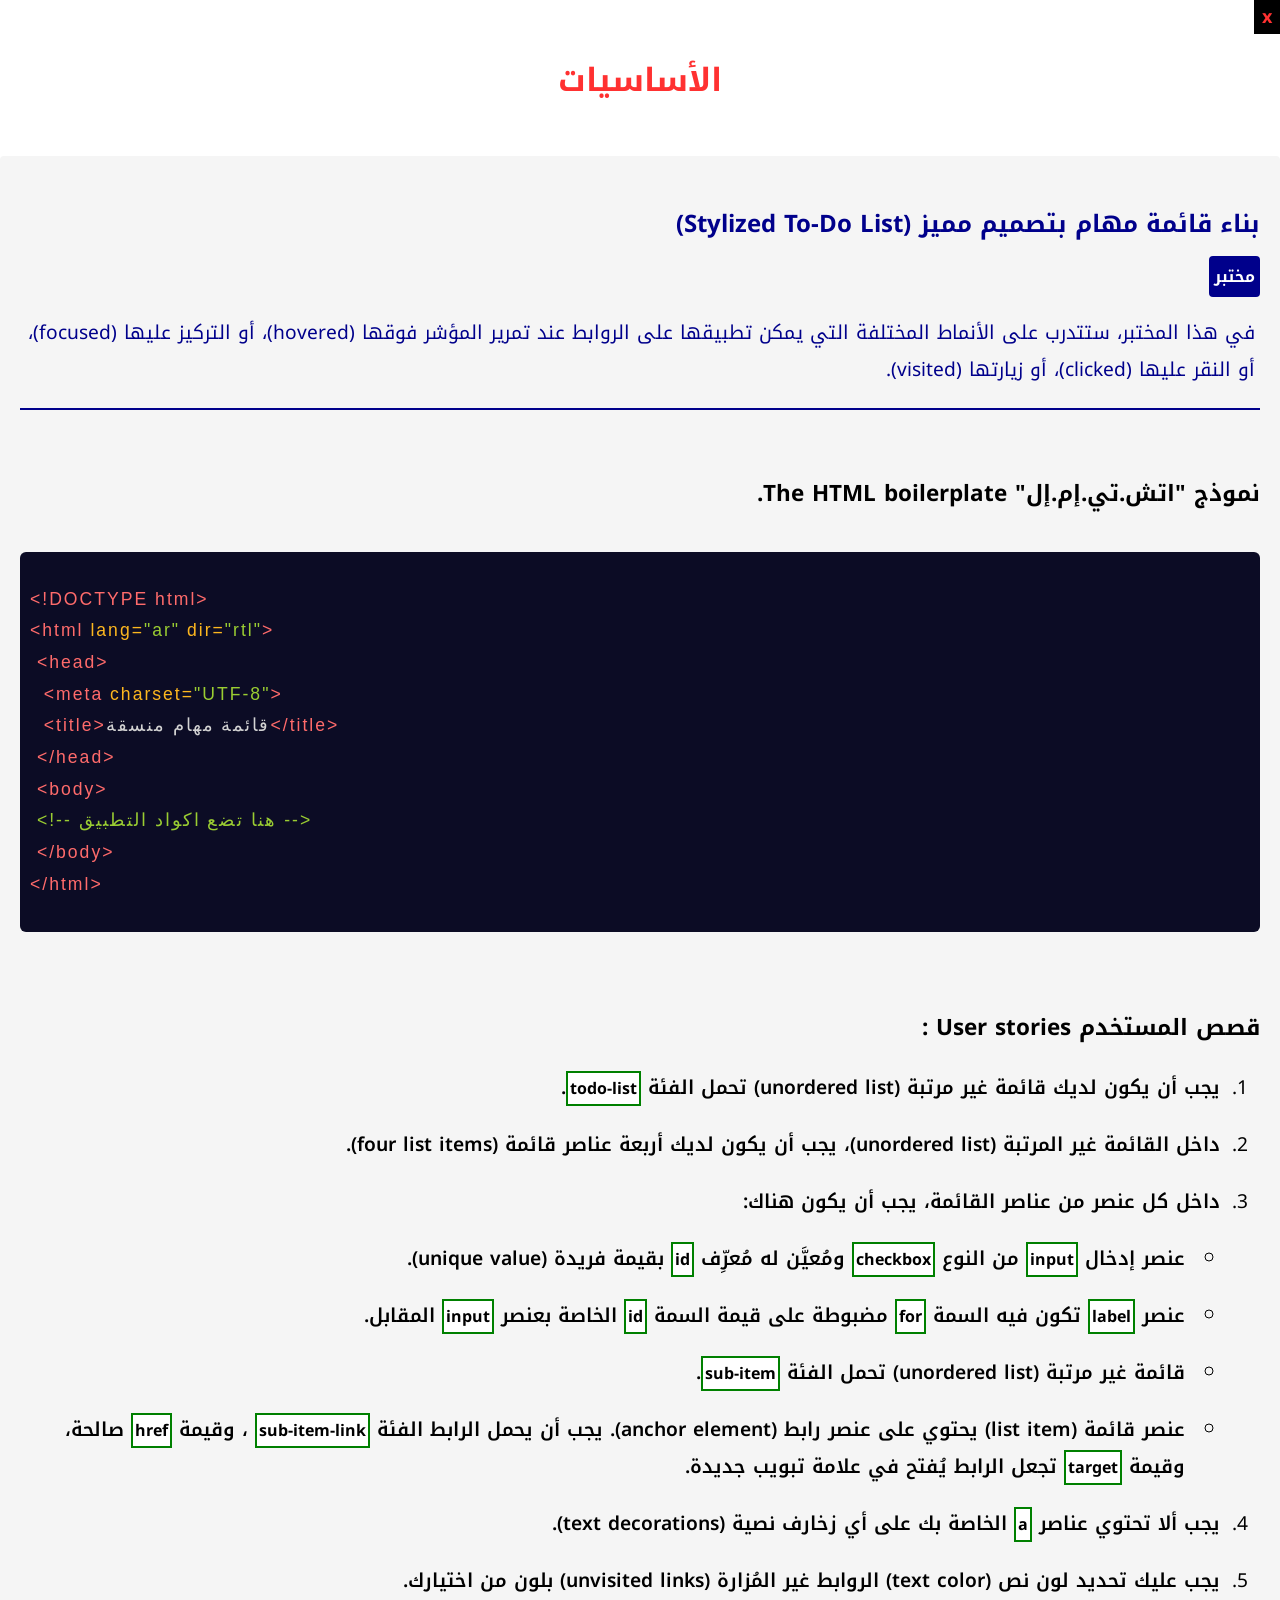
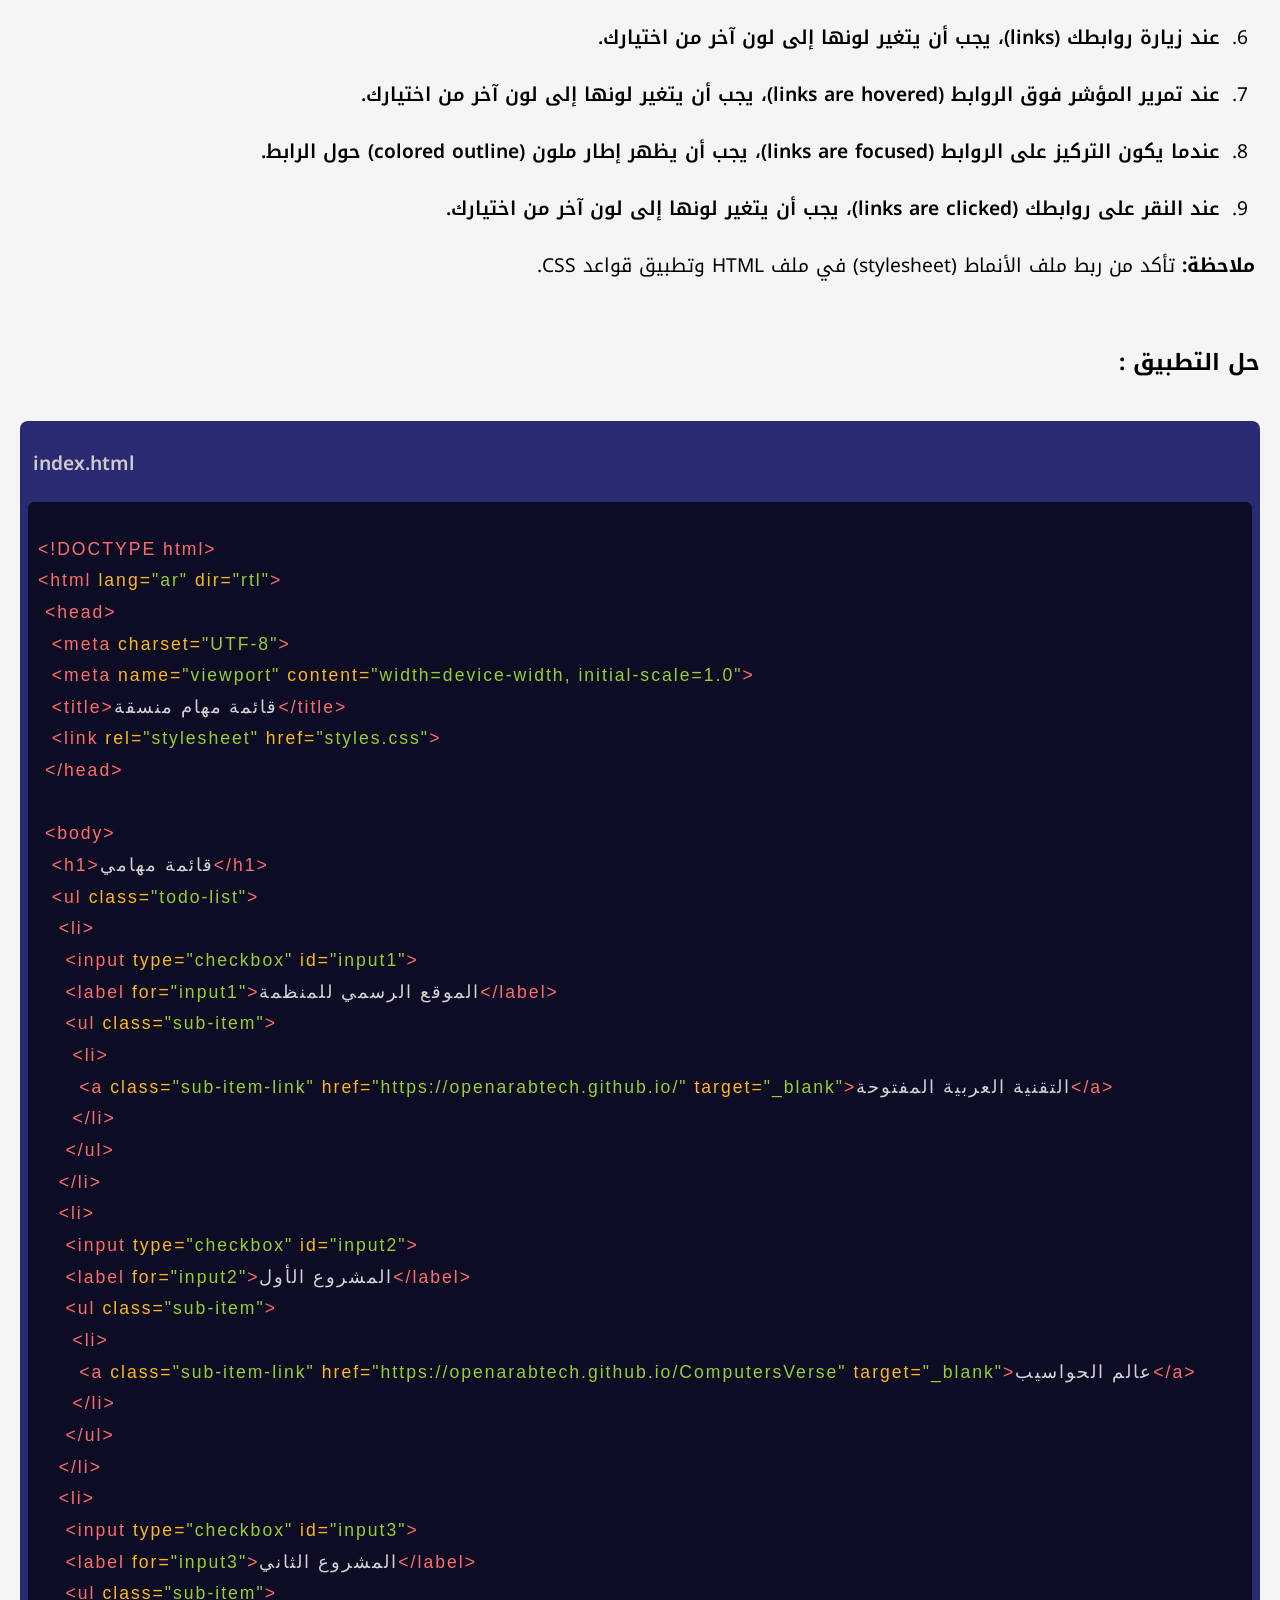
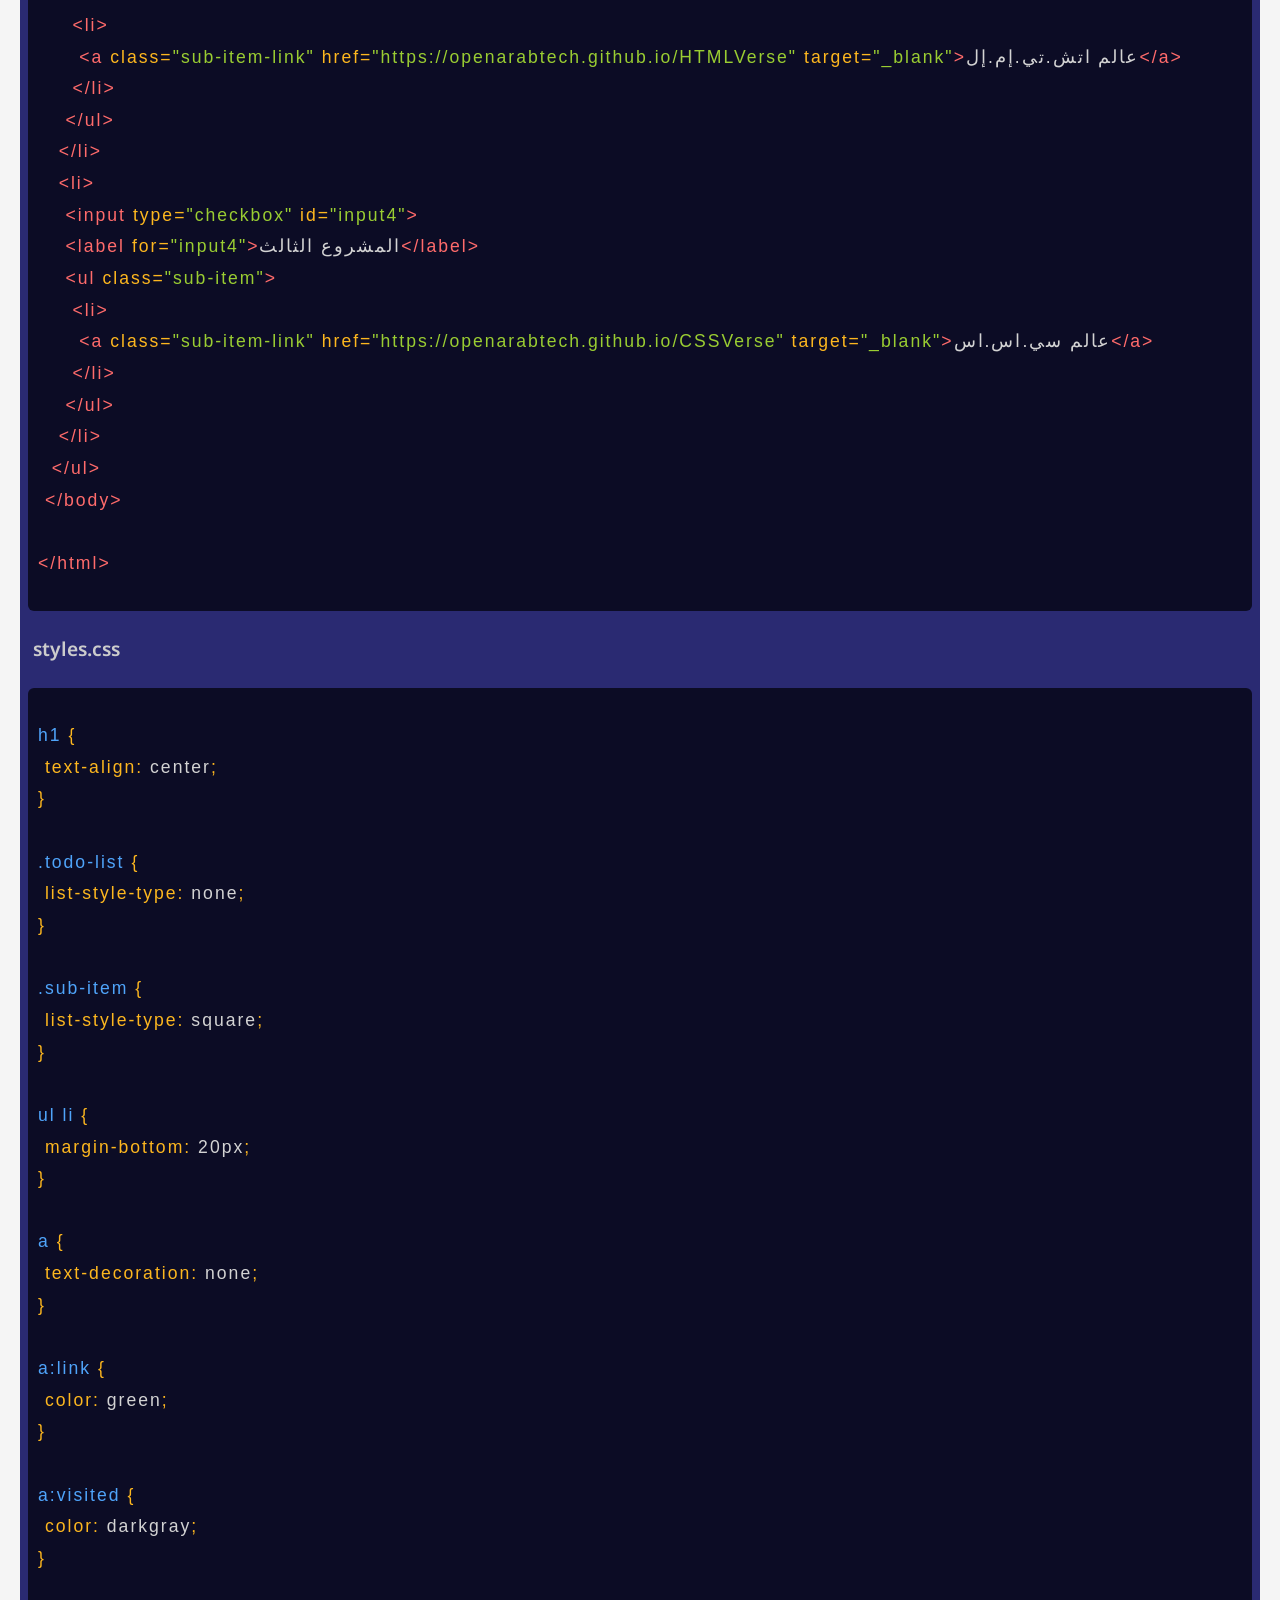
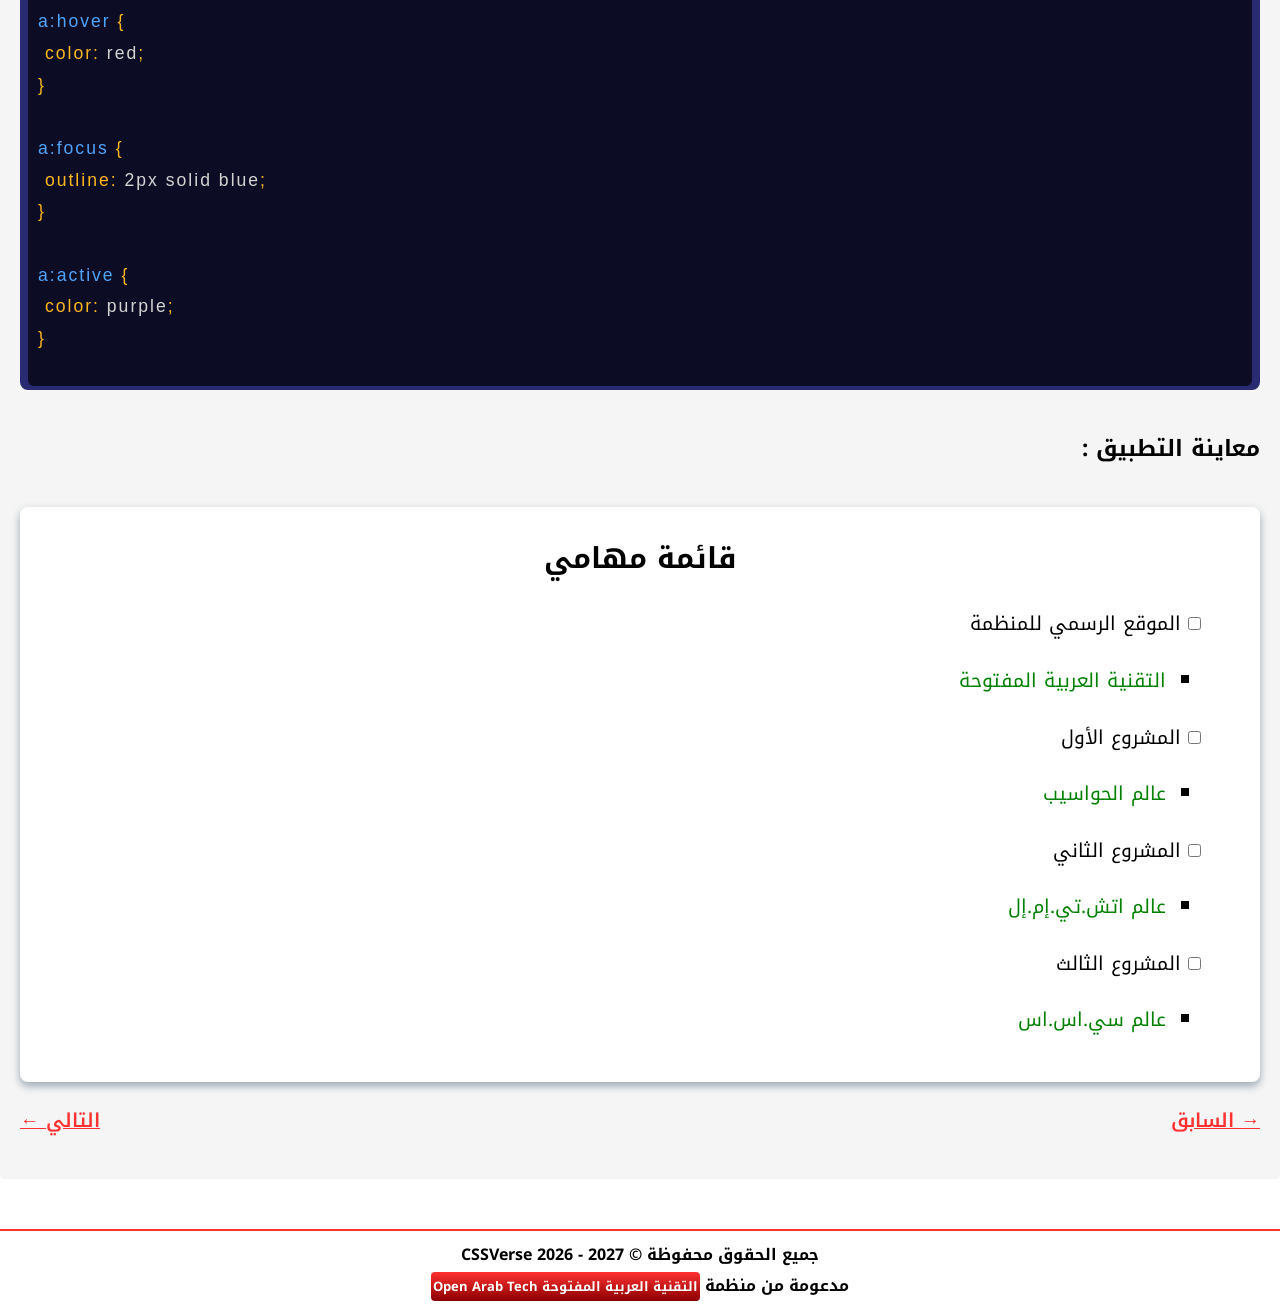
<file: src/basics/build-a-stylized-to-do-list/Build-a-Stylized-To-Do-List.html>
<!DOCTYPE html>
<html lang="ar" dir="rtl">
<head>

	<meta charset="UTF-8" />
	<meta name="viewport" content="width=device-width, initial-scale=1.0">
	<meta name="description" content="أساسيات CSS | بناء قائمة مهام بتصميم مميز (Stylized To-Do List) "/>
    <link rel="stylesheet" href="../../styles/pagestyles.css">
    <link rel="stylesheet" href="../../styles/others/basicsStyles/build-a-stylized-to-do-list/Build-a-Stylized-To-Do-List.css">
    <script src="../../../config.js"></script>
	<link rel="icon" type="image/x-icon" href="../../../favicon.png">
	<title>CSSVerse | الأساسيات</title>
	<link rel="preconnect" href="https://fonts.googleapis.com">
	<link rel="preconnect" href="https://fonts.gstatic.com" crossorigin>
	<link href="https://fonts.googleapis.com/css2?family=Noto+Kufi+Arabic:wght@100..900&display=swap" rel="stylesheet">

</head>

<body>

<header>
	<a class="black" href="../index.html">x</a>
	<h1>الأساسيات</h1>
</header>




<main class="box">


  <!-- sub-title -->
	<section class="sub-title">
		<h2>بناء قائمة مهام بتصميم مميز (Stylized To-Do List)</h2>
		<span class="hint">مختبر</span>
        <p>في هذا المختبر، ستتدرب على الأنماط المختلفة التي يمكن تطبيقها على الروابط عند تمرير المؤشر فوقها (hovered)، أو التركيز عليها (focused)، أو النقر عليها (clicked)، أو زيارتها (visited).</p>
    </section>

    <!-- HTML boilerplate -->
	<section>
        <br>
        <h3>نموذج "اتش.تي.إم.إل" The HTML boilerplate.</h3>
        <br>
        <div class="code-block">
                <pre><code>
<span class="tag">&lt;!DOCTYPE html&gt;</span>
<span class="tag">&lt;html <span class="attr">lang=</span><span class="value">"ar"</span> <span class="attr">dir=</span><span class="value">"rtl"</span>&gt;</span>
 <span class="tag">&lt;head&gt;</span>
  <span class="tag">&lt;meta <span class="attr">charset=</span><span class="value">"UTF-8"</span>&gt;</span>
  <span class="tag">&lt;title&gt;</span>قائمة مهام منسقة<span class="tag">&lt;/title&gt;</span>
 <span class="tag">&lt;/head&gt;</span>
 <span class="tag">&lt;body&gt;</span>
 <span class="value">&lt;!-- هنا تضع اكواد التطبيق --&gt;</span>
 <span class="tag">&lt;/body&gt;</span>
<span class="tag">&lt;/html&gt;</span>
                </code></pre>
            </div>
            <br><br>
    </section>

    <!-- User stories -->
    <section>
        <h3>قصص المستخدم User stories :</h3>

        <ol>
            <li>
                <p class="hinty">
                    يجب أن يكون لديك قائمة غير مرتبة (unordered list) تحمل الفئة <span dir="ltr" class="br-spec nw">todo-list</span>.
                </p>
            </li>
            <li>
                <p class="hinty">
                    داخل القائمة غير المرتبة (unordered list)، يجب أن يكون لديك أربعة عناصر قائمة (four list items).
                </p>
            </li>
            <li>
                <p class="hinty">
                    داخل كل عنصر من عناصر القائمة، يجب أن يكون هناك:
                </p>
                <ul>
                    <li>
                        <p class="hinty">
                            عنصر إدخال <span dir="ltr" class="br-spec nw">input</span> من النوع <span dir="ltr" class="br-spec nw">checkbox</span> ومُعيَّن له مُعرِّف <span dir="ltr" class="br-spec nw">id</span> بقيمة فريدة (unique value).
                        </p>
                    </li>
                    <li>
                        <p class="hinty">  
                            عنصر <span dir="ltr" class="br-spec nw">label</span> تكون فيه السمة <span dir="ltr" class="br-spec nw">for</span> مضبوطة على قيمة السمة <span dir="ltr" class="br-spec nw">id</span> الخاصة بعنصر <span dir="ltr" class="br-spec nw">input</span> المقابل.
                        </p>
                    </li>
                    <li>
                        <p class="hinty">
                            قائمة غير مرتبة (unordered list) تحمل الفئة <span dir="ltr" class="br-spec nw">sub-item</span>.  
                        </p>
                    </li>
                    <li>
                        <p class="hinty">
                            عنصر قائمة (list item) يحتوي على عنصر رابط (anchor element). 
يجب أن يحمل الرابط الفئة <span dir="ltr" class="br-spec nw">sub-item-link</span> ، وقيمة <span dir="ltr" class="br-spec nw">href</span> صالحة، وقيمة <span dir="ltr" class="br-spec nw">target</span> تجعل الرابط يُفتح في علامة تبويب جديدة.  
                        </p>
                    </li>
                </ul>
            </li>
            <li>
                <p class="hinty">
                    يجب ألا تحتوي عناصر <span dir="ltr" class="br-spec nw">a</span> الخاصة بك على أي زخارف نصية (text decorations). 
                </p>
            </li>
            <li>
                <p class="hinty">
                    يجب عليك تحديد لون نص (text color) الروابط غير المُزارة (unvisited links) بلون من اختيارك.
                </p>
            </li>
            <li>
                <p class="hinty">
                    عند زيارة روابطك (links)، يجب أن يتغير لونها إلى لون آخر من اختيارك.
                </p>
            </li>
            <li>
                <p class="hinty">
                    عند تمرير المؤشر فوق الروابط (links are hovered)، يجب أن يتغير لونها إلى لون آخر من اختيارك.
                </p>
            </li>
            <li>
                <p class="hinty">
                    عندما يكون التركيز على الروابط (links are focused)، يجب أن يظهر إطار ملون (colored outline) حول الرابط.
                </p>
            </li>
            <li>
                <p class="hinty">عند النقر على روابطك (links are clicked)، يجب أن يتغير لونها إلى لون آخر من اختيارك.</p>
            </li>

        </ol>
        <p>
            <b>ملاحظة:</b> تأكد من ربط ملف الأنماط (stylesheet) في ملف HTML وتطبيق قواعد CSS.
        </p>

    </section>


    <section>
        <br>
		<h3>حل التطبيق :</h3>
        <br>
        <div class="codeFiles">
        <p class="file-name">index.html</p>
        <div class="code-block">
                <pre><code>
<span class="tag">&lt;!DOCTYPE html&gt;</span>
<span class="tag">&lt;html <span class="attr">lang=</span><span class="value">"ar"</span> <span class="attr">dir=</span><span class="value">"rtl"</span>&gt;</span>
 <span class="tag">&lt;head&gt;</span>
  <span class="tag">&lt;meta <span class="attr">charset=</span><span class="value">"UTF-8"</span>&gt;</span>
  <span class="tag">&lt;meta <span class="attr">name=</span><span class="value">"viewport"</span> <span class="attr">content=</span><span class="value">"width=device-width, initial-scale=1.0"</span>&gt;</span>
  <span class="tag">&lt;title&gt;</span>قائمة مهام منسقة<span class="tag">&lt;/title&gt;</span>
  <span class="tag">&lt;link <span class="attr">rel=<span class="value">"stylesheet"</span> href=<span class="value">"styles.css"</span></span>&gt;</span>
 <span class="tag">&lt;/head&gt;</span>
 
 <span class="tag">&lt;body&gt;
  &lt;h1&gt;<span class="txt">قائمة مهامي</span>&lt;/h1&gt;
  &lt;ul <span class="attr">class=<span class="value">"todo-list"</span></span>&gt;
   &lt;li&gt;
    &lt;input <span class="attr">type=<span class="value">"checkbox"</span> id=<span class="value">"input1"</span></span>&gt;
    &lt;label <span class="attr">for=<span class="value">"input1"</span></span>&gt;<span class="txt">الموقع الرسمي للمنظمة</span>&lt;/label&gt;
    &lt;ul <span class="attr">class=<span class="value">"sub-item"</span></span>&gt;
     &lt;li&gt;
      &lt;a <span class="attr">class=<span class="value">"sub-item-link"</span> href=<span class="value">"https://openarabtech.github.io/"</span> target=<span class="value">"_blank"</span></span>&gt;<span class="txt">التقنية العربية المفتوحة</span>&lt;/a&gt;
     &lt;/li&gt;
    &lt;/ul&gt;
   &lt;/li&gt;
   &lt;li&gt;
    &lt;input <span class="attr">type=<span class="value">"checkbox"</span> id=<span class="value">"input2"</span></span>&gt;
    &lt;label <span class="attr">for=<span class="value">"input2"</span></span>&gt;<span class="txt">المشروع الأول</span>&lt;/label&gt;
    &lt;ul <span class="attr">class=<span class="value">"sub-item"</span></span>&gt;
     &lt;li&gt;
      &lt;a <span class="attr">class=<span class="value">"sub-item-link"</span> href=<span class="value">"https://openarabtech.github.io/ComputersVerse"</span> target=<span class="value">"_blank"</span></span>&gt;<span class="txt">عالم الحواسيب</span>&lt;/a&gt;
     &lt;/li&gt;
    &lt;/ul&gt;
   &lt;/li&gt;
   &lt;li&gt;
    &lt;input <span class="attr">type=<span class="value">"checkbox"</span> id=<span class="value">"input3"</span></span>&gt;
    &lt;label <span class="attr">for=<span class="value">"input3"</span></span>&gt;<span class="txt">المشروع الثاني</span>&lt;/label&gt;
    &lt;ul <span class="attr">class=<span class="value">"sub-item"</span></span>&gt;
     &lt;li&gt;
      &lt;a <span class="attr">class=<span class="value">"sub-item-link"</span> href=<span class="value">"https://openarabtech.github.io/HTMLVerse"</span> target=<span class="value">"_blank"</span></span>&gt;<span class="txt">عالم اتش.تي.إم.إل</span>&lt;/a&gt;
     &lt;/li&gt;
    &lt;/ul&gt;
   &lt;/li&gt;
   &lt;li&gt;
    &lt;input <span class="attr">type=<span class="value">"checkbox"</span> id=<span class="value">"input4"</span></span>&gt;
    &lt;label <span class="attr">for=<span class="value">"input4"</span></span>&gt;<span class="txt">المشروع الثالث</span>&lt;/label&gt;
    &lt;ul <span class="attr">class=<span class="value">"sub-item"</span></span>&gt;
     &lt;li&gt;
      &lt;a <span class="attr">class=<span class="value">"sub-item-link"</span> href=<span class="value">"https://openarabtech.github.io/CSSVerse"</span> target=<span class="value">"_blank"</span></span>&gt;<span class="txt">عالم سي.اس.اس</span>&lt;/a&gt;
     &lt;/li&gt;
    &lt;/ul&gt;
   &lt;/li&gt;
  &lt;/ul&gt;
 &lt;/body&gt;</span>

<span class="tag">&lt;/html&gt;</span>
                </code></pre>
        </div>
        <p class="file-name">styles.css</p>
            <div class="code-block"><pre><code>
<span class="tag-b">h1</span> <span class="attr">{
 text-align: <span class="txt">center</span>;
}</span>

<span class="tag-b">.todo-list</span> <span class="attr">{
 list-style-type: <span class="txt">none</span>;
}</span>

<span class="tag-b">.sub-item</span> <span class="attr">{
 list-style-type: <span class="txt">square</span>;
}</span>

<span class="tag-b">ul li</span> <span class="attr">{
 margin-bottom: <span class="txt">20px</span>;
}</span>

<span class="tag-b">a</span> <span class="attr">{
 text-decoration: <span class="txt">none</span>;
}</span>

<span class="tag-b">a:link</span> <span class="attr">{
 color: <span class="txt">green</span>;
}</span>

<span class="tag-b">a:visited</span> <span class="attr">{
 color: <span class="txt">darkgray</span>;
}</span>

<span class="tag-b">a:hover</span> <span class="attr">{
 color: <span class="txt">red</span>;
}</span>

<span class="tag-b">a:focus</span> <span class="attr">{
 outline: <span class="txt">2px solid blue</span>;
}</span>

<span class="tag-b">a:active</span> <span class="attr">{
 color: <span class="txt">purple</span>;
}</span>
            </code></pre></div>
            </div>
    </section>


    <section>
        <br>
		<h3>معاينة التطبيق :</h3>
        <br>

        <div class="preview" role="presentation">
            <div class="preview1">
                <h1>قائمة مهامي</h1>
                <ul class="todo-list">
                    <li>
                        <input type="checkbox" id="input1">
                        <label for="input1">الموقع الرسمي للمنظمة</label>
                        <ul class="sub-item">
                        <li>
                        <a class="sub-item-link" href="https://openarabtech.github.io/" target="_blank">التقنية العربية المفتوحة</a>
                        </li>
                        </ul>
                    </li>
                    <li>
                        <input type="checkbox" id="input2">
                        <label for="input2">المشروع الأول</label>
                        <ul class="sub-item">
                        <li>
                        <a class="sub-item-link" href="https://openarabtech.github.io/ComputersVerse" target="_blank">عالم الحواسيب</a>
                        </li>
                        </ul>
                    </li>
                    <li>
                        <input type="checkbox" id="input3">
                        <label for="input3">المشروع الثاني</label>
                        <ul class="sub-item">
                        <li>
                        <a class="sub-item-link" href="https://openarabtech.github.io/HTMLVerse" target="_blank">عالم اتش.تي.إم.إل</a>
                        </li>
                        </ul>
                    </li>
                    <li>
                        <input type="checkbox" id="input4">
                        <label for="input4">المشروع الثالث</label>
                        <ul class="sub-item">
                        <li>
                        <a class="sub-item-link" href="https://openarabtech.github.io/CSSVerse" target="_blank">عالم سي.اس.اس</a>
                        </li>
                        </ul>
                    </li>
                </ul>
            </div>
        </div>
    </section>






    <!-- Pages -->
    <section class="page-nav">
        <a class="prev" href="../styling-lists-and-links/How-Do-You-Style-the-Different-Link-States.html">&#8594; السابق</a>
        <a class="next" href="../working-with-backgrounds-and-borders/How-Do-Background-Image-Size-Repeat-Position-and-Attachment-Work.html">التالي &#8592;</a>
    </section>

</main>

<!--Start Footer-->
    <footer>
      <p>جميع الحقوق محفوظة <span dir="ltr">CSSVerse 2026 - 2027 ©</span></p>
      
      <p class="support"><strong>مدعومة من منظمة <a id="myLink" target=__blank>التقنية العربية المفتوحة Open Arab Tech</a></strong></p>
    </footer>
<!--Ends Footer-->

<script>
  document.getElementById("myLink").href = SITE_LINK;
</script>

</body>
</html>
</file>
<file: styles.css>
* {
  padding: 0;
  margin: 0;
  box-sizing: border-box;
}

ul, ol {
  margin-block: 1em;
  padding-inline-start: 15px;
}

blockquote {
  margin-block: 1em;
  padding-inline-start: 40px;
}

html {
  scroll-behavior: smooth;
}

body {
  font-family: "Noto Kufi Arabic", sans-serif;
  font-optical-sizing: auto;
  font-style: normal;
  font-size: larger;
  font-weight: 500;
}


/* START HEADER */
header {
  display: flex;
  justify-content: space-around;
}

.open-source {
  display: flex;
  align-items: center;
  padding: 2px 10px;
}

.open-source a {
  color: #ff3131;
  text-decoration: none;
}

.open-source a:hover {
  color: red;
  text-decoration: none;
}

.opens {
  display: flex;
  align-items: center;
}

#logo {
  height: 150px;
  width: auto;
  padding: 2px;
}
/* ENDS HEADER */

/* START NAVBAR */
.navbar {
  background-color: whitesmoke;
  padding: 5px;
}


.nav-links {
  list-style: none;
  margin:5px 0;
  color: whitesmoke;
  display: flex;
  gap: 20px;
  overflow-x: auto;
  justify-content: space-around;
  white-space: nowrap;
  padding-left: 10px;
  padding-right: 10px;
}



.nav-links a {
  text-decoration: none;
  color:#ff3131;
  font-weight: bold;
  transition: color 0.3s;
  font-size: x-large;
}

.nav-links a:hover {
  color: red;
}
/* ENDS NAVBAR */



/* START MAIN */
main {
  padding: 0px 20px;
  min-height: 80vh;
  display: block;
  max-width: 1500px;
  margin: 10px auto; /* centers horizontally */
  
}

main h1 {
  text-align: center;
  margin: 100px 0px;
}

main h2 {
  margin-block: 20px;
}

.blur-box {
  border: red  2px solid;
  background: whitesmoke; /* semi-transparent background */
  box-shadow: 0 1px 2px #ff3131;
  border-radius: 12px;
  padding: 10px;
}

.blur-box h2 {
  padding: 1rem auto;
}

.blur-box p {
  font-weight: 400;
}

.blur-box ul {
  list-style: none;
}

.blur-box ul li {
  padding: 10px;
}
/* ENDS MAIN */


/* START FOOTER */
footer {
  text-align: center;
  border-top:#ff3131  2px solid;
  font-weight: bold;
  padding: 8px;
  margin-top: 50px;
  font-size: medium;
}

footer .support {
  font-weight: bold;
}

footer .support a{  
  color: white;
  text-decoration: none;
  background: linear-gradient(180deg, #ff3131, darkred);
  border-radius: 4px;
  padding: 2px;
  font-size: small;
}
/* ENDS FOOTER */





/* Responsive: for tablets and below (≤ 768px) */
/* متجاوب: للأجهزة اللوحية وما دونها (≤ 768px) */

@media (max-width: 768px) {
  body {
    font-size: large;
  }

  header #logo {
    height: 100px;
  }

  .open-source {
  font-size: medium;
  }

  main h1 {
    margin: 75px auto;
  }

  .blur-box h2 {
  padding: 1rem 0.5rem;
  }

  .nav-links a {
  font-size: large;
  }

  footer {
  font-size: small;
  }

  footer .support a{  
    color: white;
    text-decoration: none;
    background: linear-gradient(180deg, #ff3131, darkred);
    border-radius: 4px;
    padding: 2px;
    font-size: x-small;
  }

}


/* Responsive: for phones (≤ 480px) */
/* متجاوب: للهواتف (≤ 480px) */

@media (max-width: 480px) {
 
}
</file>
<file: src/styles/styles.css>
* {
  padding: 0;
  margin: 0;
  box-sizing: border-box;
}

/* ul, ol {
  margin-block: 1em;
  padding-inline-start: 15px;
} */

ul, ol {
  list-style-position: inside;
  
}


html {
  scroll-behavior: smooth;
}


body {

  font-family: "Noto Kufi Arabic", sans-serif;
  font-optical-sizing: auto;
  font-style: normal;
  font-weight: 500;
  font-size: x-large;
}


/* START HEADER */
header .black {
  position: fixed;
  top: 0;
  right: 0;
  color: #ff3131;
  text-decoration: none;
  font-weight: bolder;
  font-size: large;
  padding: 0px 8px;
  background-color: black;
  
}

header h1 {
  margin-top: 50px;
  text-align: center;
  color:#ff3131;
}
/* ENDS HEADER */


/* START MAIN */
main {
  display: block;
  max-width: 1500px;
  margin: 5vh auto; /* centers horizontally */
}


/* START NAVBAR */
.navbar {
  background-color:  whitesmoke;
  border-radius: 4px;
  padding-inline-start: 30px;
  padding-block: 1em;
}







.navbar .nav-links li {
  text-decoration: none;
  color: black;
  font-weight: bold;
  transition: color 0.3s;
  padding: 10px 2px;
  margin-block: 1em;
}

.navbar .nav-links li:hover {
  
  color: red;
  
}

.navbar .nav-links li a{
  text-decoration: none;
  color: black;
  
}

.navbar .nav-links  .second-navlinks li {
  font-size: large;
}

.navbar .nav-links  .second-navlinks li a {
  text-decoration: none;
  font-weight: 700;
  color: black;

}

.navbar .nav-links a:hover {
  color: #ff3131;
}

.navbar .nav-links  .second-navlinks a:hover {
  background-color: crimson;
  color: white;
  border-radius: 4px;
}

/* ENDS NAVBAR */
/* ENDS MAIN */



/* START FOOTER */
footer {
  text-align: center;
  border-top:#ff3131  2px solid;
  font-weight: bold;
  padding: 8px;
  margin-top: 50px;
  font-size: medium;
}

footer .support {
  font-weight: bold;
}

footer .support a{  
  color: white;
  text-decoration: none;
  background: linear-gradient(180deg, #ff3131, darkred);
  border-radius: 4px;
  padding: 2px;
  font-size: small;
}
/* ENDS FOOTER */





/* Responsive: for tablets and below (≤ 768px) */
/* متجاوب: للأجهزة اللوحية وما دونها (≤ 768px) */

@media (max-width: 768px) {
  body {
    font-size: large;
  }

  header h1 {
  font-size: x-large;
  }

  .navbar .nav-links  .second-navlinks li {
  font-size: medium;
  }


  footer {
  font-size: small;
  }

  footer .support a{  
    color: white;
    text-decoration: none;
    background: linear-gradient(180deg, #ff3131, darkred);
    border-radius: 4px;
    padding: 2px;
    font-size: x-small;
  }

}


/* Responsive: for phones (≤ 480px) */
/* متجاوب: للهواتف (≤ 480px) */

@media (max-width: 480px) {
 
}
</file>
<file: src/styles/pagestyles.css>
* {
  padding: 0;
  margin: 0;
  box-sizing: border-box;
}

ul, ol {
  margin-block: 1em;
  padding-inline-start: 15px;
  margin-inline-start: 20px;
}



blockquote {
  margin-block: 1em;
  padding-inline-start: 40px;
}

html {
  scroll-behavior: smooth;
}

body {

  font-family: "Noto Kufi Arabic", sans-serif;
  font-optical-sizing: auto;
  font-style: normal;
  font-weight: 400;
  font-size: larger;

}


/* START HEADER */
header .black {
  position: fixed;
  top: 0;
  right: 0;
  color: #ff3131;
  text-decoration: none;
  font-weight: bolder;
  font-size: large;
  padding: 0px 8px;
  background-color: black;
  
}

header h1 {
  margin-top: 50px;
  text-align: center;
  color:#ff3131;
  font-size: xx-large;
}
/* ENDS HEADER */


/* START MAIN */
main {
  display: block;
  max-width: 1700px;
  margin: 5vh auto; /* centers horizontally */
  padding: 20px;
  background-color: whitesmoke;
 
  border-radius: 4px;
  
  
}

main p {
  margin: 20px 5px;
}


.sub-title {
color: darkblue;
border-bottom: darkblue 2px solid;
margin: 25px 0px;
}

.sub-title h2 {
  font-size: x-large;
  margin: 10px 0px;
}

.sub-title .hint {
  background-color: darkblue;
  color: white;
  padding: 5px;
  font-size: smaller;
  font-weight: bold;
  border-radius: 4px;
}

.special-code{
  border: 2px solid darkgray;
  background-color: lightgray;
  font-size: 1em;
  color: black;
  padding: 0 4px;
  font-weight: 600;
}


.hinty {
  font-weight: 600;
}

.userstory {
  font-weight: bold;
  
  color: black;
}

.codeFiles {
  background-color: #2a2a72;
  border-radius: 8px;
  direction: ltr;
  padding: 4px 8px;
}

.file-name {
  color: #ccc;
  font-weight: 600;
}

.code-block code .tag {
  color: #ff6b6b;
}

.code-block code .tag-b {
  color: rgb(79, 164, 250);
}

.code-block code .tag-g {
  color: rgb(179, 177, 177);
}

.code-block code .attr {
  color: #fdb71f;
}

.code-block code .value {
  color: yellowgreen;
}

.code-block code .txt {
  color: lightgray;
  font-family: Arial, Helvetica, sans-serif;
}

.code-block code .jsblue {
  color: lightblue;
}

.code-block code .jsgreen {
  color: lightgreen;
}

.code-block code .jsyellow {
  color: yellow;
}

.br-spec {
  border: green solid 2px;
  padding:0px 2px;
  font-weight: 700;
  background-color: white;
  color: black;
  font-size: medium;
}



.br {
  border: #1e1e1e dashed 1px;
  padding: 2px;
  font-weight: 900;
  background-color: rgb(198, 198, 198);
  color: black;
}

.br-white {
  border: #1e1e1e solid 1px;
  padding: 2px;
  font-weight: 900;
  background-color: white;
  color: black;
  
}

.br-white2 {
  border: #1e1e1e solid 1px;
  padding: 2px;
  font-weight: 900;
  background-color: white;
  color: black;
  font-family: system-ui, -apple-system, BlinkMacSystemFont, 'Segoe UI', Roboto, Oxygen, Ubuntu, Cantarell, 'Open Sans', 'Helvetica Neue', sans-serif;
  
}

.long-link {
  overflow-x: auto;
}


.code-block {
  background: #0c0c25;
  padding: 0 10px;
  border-radius: 6px;
  font-family: Arial, Helvetica, sans-serif;
  color: #ffffff;
  direction: ltr;
  overflow-x: auto;
  min-width: 100%;
}



.code-block pre {
  overflow-x: auto;
 
}

.code-block * {
  display: inline;
}

.code-block code {
  color: lightgray;
  line-height: 1.8;
  font-size: 1.1rem;
  font-family: 'Lucida Sans Unicode', 'Lucida Grande', 'Lucida Sans', Arial, sans-serif;
  letter-spacing: 2px;
  
}


.preview {
  background-color: white;
  border: rgba(255,255,255,0.04) 4px solid;
  border-radius: 8px;
  box-shadow: 0 4px 8px #9aa6b2;
  padding: 20px;
  overflow-x: auto;
}

.preview button {

  font-size: 1rem;
}


.questions {
  margin:40px 10px;
  padding: 10px;
  background-color: #9aa6b2;
  border-radius: 8px;
  box-shadow: 0 2px 4px #0b1220;
}
.pquestions {
  text-align: center;
  font-weight: bold;
}

.questions p {
  margin-right: 20px;
}


.nw {
  white-space: nowrap;
}





/* START PAGENAV */
.page-nav {
  display: flex;
  justify-content: space-between;
  margin: 20px 0;

}


.page-nav a {
  color: #ff3131;
  font-weight: 600;
}
/* ENDS PAGENAV */
/* ENDS MAIN */




/* START FOOTER */
footer {
  text-align: center;
  border-top:#ff3131  2px solid;
  font-weight: bold;
  padding: 8px;
  margin-top: 50px;
  font-size: medium;
}

footer .support {
  font-weight: bold;
}

footer .support a{  
  color: white;
  text-decoration: none;
  background: linear-gradient(180deg, #ff3131, darkred);
  border-radius: 4px;
  padding: 2px;
  font-size: small;
}
/* ENDS FOOTER */




/* Responsive: for tablets and below (≤ 768px) */
/* متجاوب: للأجهزة اللوحية وما دونها (≤ 768px) */

@media (max-width: 768px) {
  body {
    font-size: medium;
  }

  header h1 {
    font-size: x-large;
  }

  .sub-title h2 {
  font-size: larger;
  }

  .br-spec {
  font-size: small;
  }

  
  footer {
  font-size: small;
  }

  footer .support a{  
    color: white;
    text-decoration: none;
    background: linear-gradient(180deg, #ff3131, darkred);
    border-radius: 4px;
    padding: 2px;
    font-size: x-small;
  }
}

/* Responsive: for phones (≤ 480px) */
/* متجاوب: للهواتف (≤ 480px) */

@media (max-width: 480px) {
 
}
</file>
<file: src/styles/others/absolute-and-relative-units-Styles/build-an-event-flyer-page/Build-an-Event-Flyer-Page.css>
/* PREVIEW 1 */
.preview1 {
width: 100%;

overflow: hidden;
border: 1px solid #ddd;
border-radius: 8px;
}

.preview1 iframe {
  display: block;
  width: 100%;
  min-height: 100vh;
  border: none;
}
</file>
<file: src/styles/others/absolute-and-relative-units-Styles/css-relative-and-absolute-units-quiz/CSS-Relative-and-Absolute-Units-Quiz.css>
ol {
  font-weight: bold;
}

form {
  border: white solid 2px;
  border-radius: 2%;
  padding: 4px;
  font-weight: 500;
  margin-block: 20px;
}

form input {
  margin-right: 10px;
  margin-left: 10px;
}

h3 {
  margin-top: 40px;;
}

h4 {
  display: none; /* hide answers */
  margin-top: 5px;
  background-color: white;
  color: darkgreen;
  border: green solid 2px;
  padding: 2px;
  font-weight: 600;
}

.btn-container {
  text-align: center;
  margin-top: 20px;
}

.show-btn {
  padding: 10px 20px;
  background: #4a90e2;
  color: white;
  border: none;
  border-radius: 8px;
  cursor: pointer;
  font-size: 16px;
  font-weight: 600;
  transition: 0.2s;
}

.show-btn:hover {
  background: #357ab8;
}
</file>
<file: src/styles/others/absolute-and-relative-units-Styles/css-relative-and-absolute-units-review/CSS-Relative-and-Absolute-Units-Review.css>
/* PREVIEW 1 */
.preview1 {
    min-height: 40vh;
}

.preview1 .units {
 display: flex;
 gap: 12px;
 flex-wrap: wrap;
 align-items: flex-end;
}

.preview1 .unit {
 background-color: steelblue;
 color: white;
 text-align: center;
 padding: 4px;
}

.preview1 .px {
 width: 40px;
 height: 40px;
}

.preview1 .inch {
 width: 0.5in;
 height: 0.5in;
}

.preview1 .cm {
 width: 1cm;
 height: 1cm;
}

.preview1 .mm {
 width: 10mm;
 height: 10mm;
}

.preview1 .q {
 width: 40q;
 height: 40q;
}

.preview1 .pc {
 width: 6pc;
 height: 6pc;
}

.preview1 .pt {
 width: 36pt;
 height: 36pt;
}

/* PREVIEW 2 */
.preview2 {
width: 100%;
overflow: hidden;
border: 1px solid #ddd;
border-radius: 8px;
}

.preview2 iframe {
  display: block;
  width: 100%;
  min-height: 50vh;
  border: none;
}


/* PREVIEW 3 */
.preview3 {
    min-height: 20vh;
}

.preview3 .calc-box {
 width: calc(100% - 40px);
 padding: 10px;
 background: steelblue;
 color: white;
 text-align: center;
 border: 2px solid black;
}
</file>
<file: src/styles/others/absolute-and-relative-units-Styles/working-with-relative-and-absolute-units/What-Are-Absolute-Units-in-CSS-and-When-Should-You-Use-Them.css>
/* PREVIEW 1 */
.preview1 {
    min-height: 25vh;
}

.preview1 .box {
  width: 100px;
  height: 100px;
  background-color: red;
}

/* PREVIEW 2 */
.preview2 {
    min-height: 25vh;
}

.preview2 .box {
  width: 100px;
  height: 100px;
  background-color: red;
  margin: 10px;
}
</file>
<file: src/styles/others/absolute-and-relative-units-Styles/working-with-relative-and-absolute-units/What-Are-ems-and-rems-in-CSS-and-When-Should-You-Use-Them.css>
/* PREVIEW 1 */
.preview1 {
    min-height: 30vh;
}
.preview1 .para {
  font-size: 20px;
  margin-bottom: 1.5em;
  border: 2px solid red;
}

.preview1 .blue-box {
  background-color: blue;
  color: white;
  padding: 10px;
  width: 100px;
  height: 100px;
}

/* PREVIEW 2 */
.preview2 {
    min-height: 20vh;
}
.preview1 .para {
 font-size: 1.2rem;
 margin-bottom: 1.5em;
 border: 2px solid red;
}
</file>
<file: src/styles/others/absolute-and-relative-units-Styles/working-with-relative-and-absolute-units/What-Are-vh-and-vw-Units-and-When-Should-You-Use-Them.css>
/* PREVIEW 1 */
.preview1 {
    max-height: 75vh;
}
.body1 {
margin: 0;
font-family: sans-serif;
border: 5px dashed #333;
}

.body1 .hero {
height: 100vh;
width: 100vw;
background-color: #add8e6;
padding: 2em;
}

.body1 .hero h1 {
font-size: 2em;
margin-bottom: 0.5em;
}

.body1 .hero p {
font-size: 1em;
}

/* PREVIEW 2 */
.preview2 {
    min-height: 30vh;
}

.preview2 h1 {
    font-size: 5vw;
}
</file>
<file: src/styles/others/absolute-and-relative-units-Styles/working-with-relative-and-absolute-units/What-Is-the-calc-Function-and-How-Does-It-Work.css>
/* PREVIEW 1 */
.preview1 {
    min-height: 25vh;
}

.preview1 div {
 color: white;
 background-color: #1b1b32;
 width: calc(50% - 20px);
}
</file>
<file: src/styles/others/basicsStyles/build-a-stylized-to-do-list/Build-a-Stylized-To-Do-List.css>
/* PREVIEW 1 */
.preview1 h1{
    text-align: center;
}

.preview1 .todo-list {
    list-style-type: none;
}

.preview1 .sub-item {
    list-style-type: square;
}

.preview1 ul li {
    margin-bottom: 20px
}

.preview1 a{
    text-decoration: none;
}

.preview1 a:link{
    color: green;
}

.preview1 a:visited{
    color: darkgrey;
}

.preview1 a:hover{
    color: red;
}

.preview1 a:focus{
    outline: 2px solid blue;
}


.preview1 a:active{
    color: purple;
}
</file>
